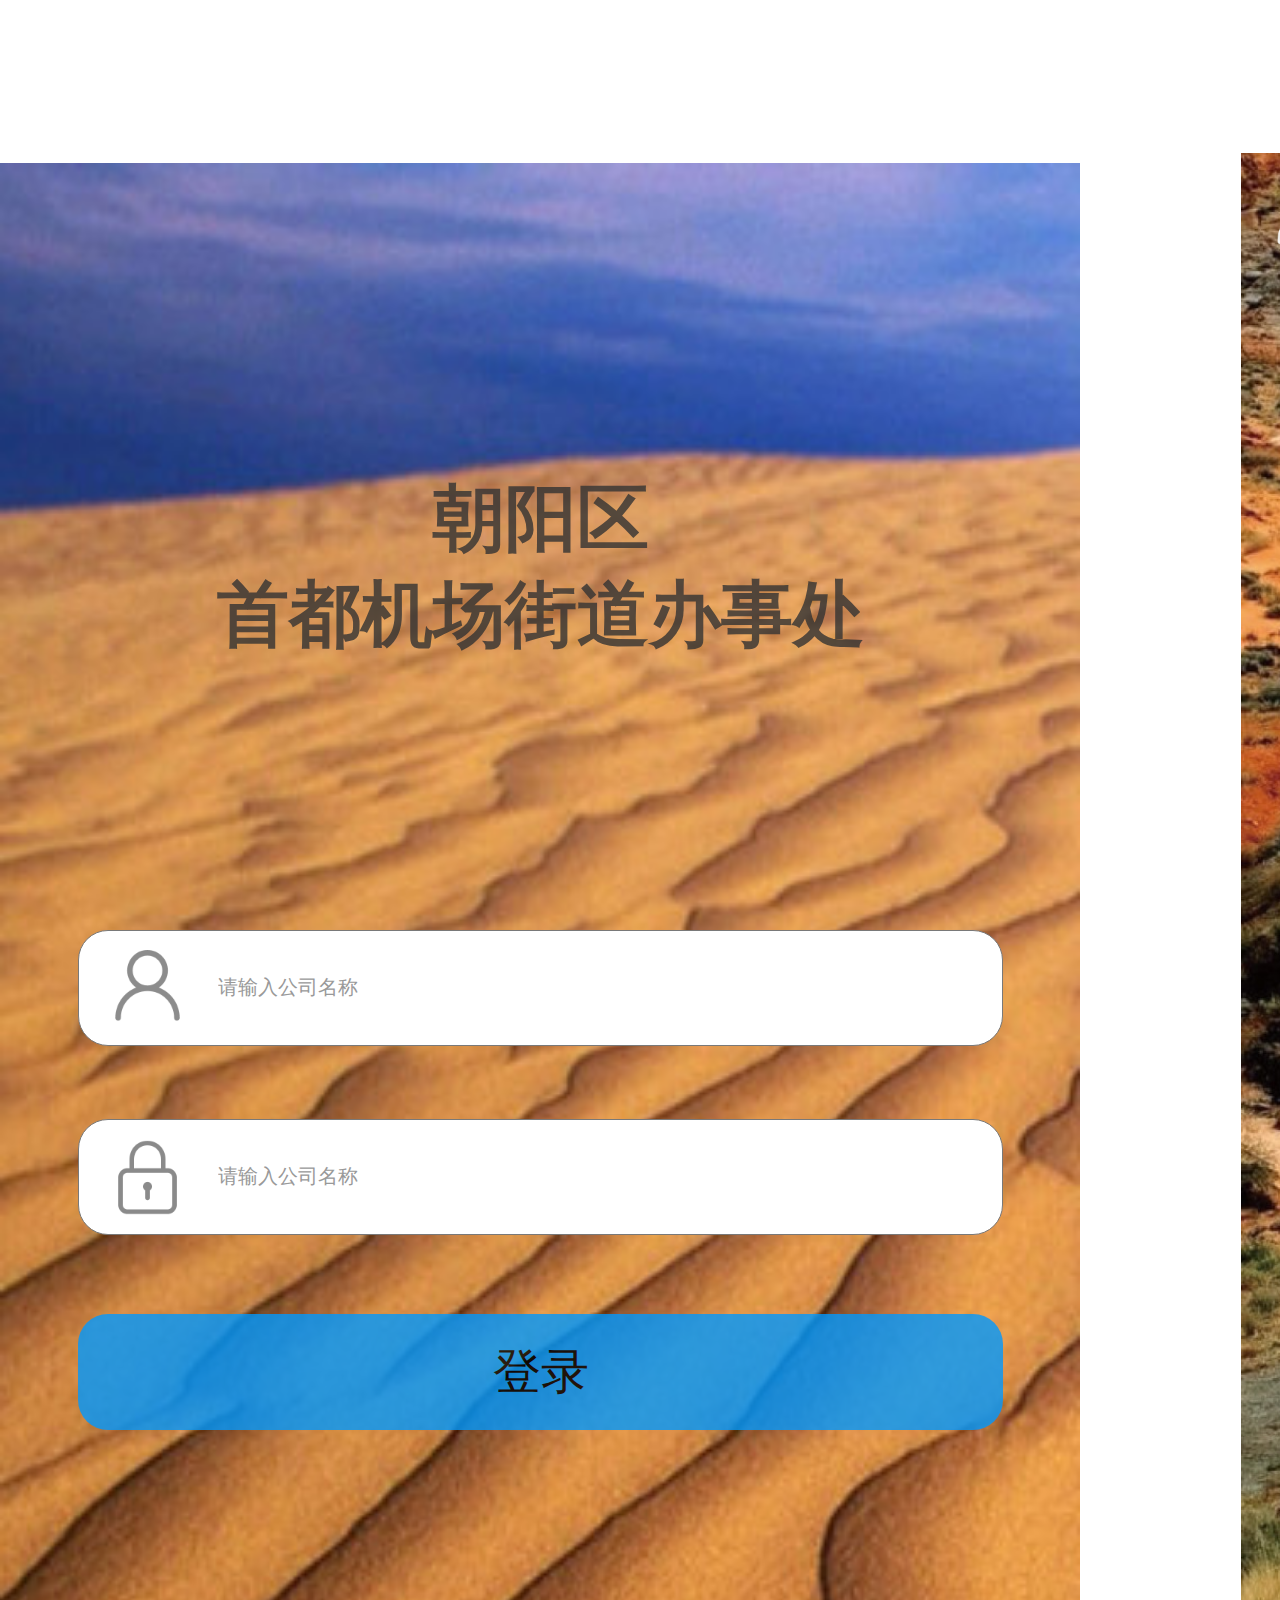
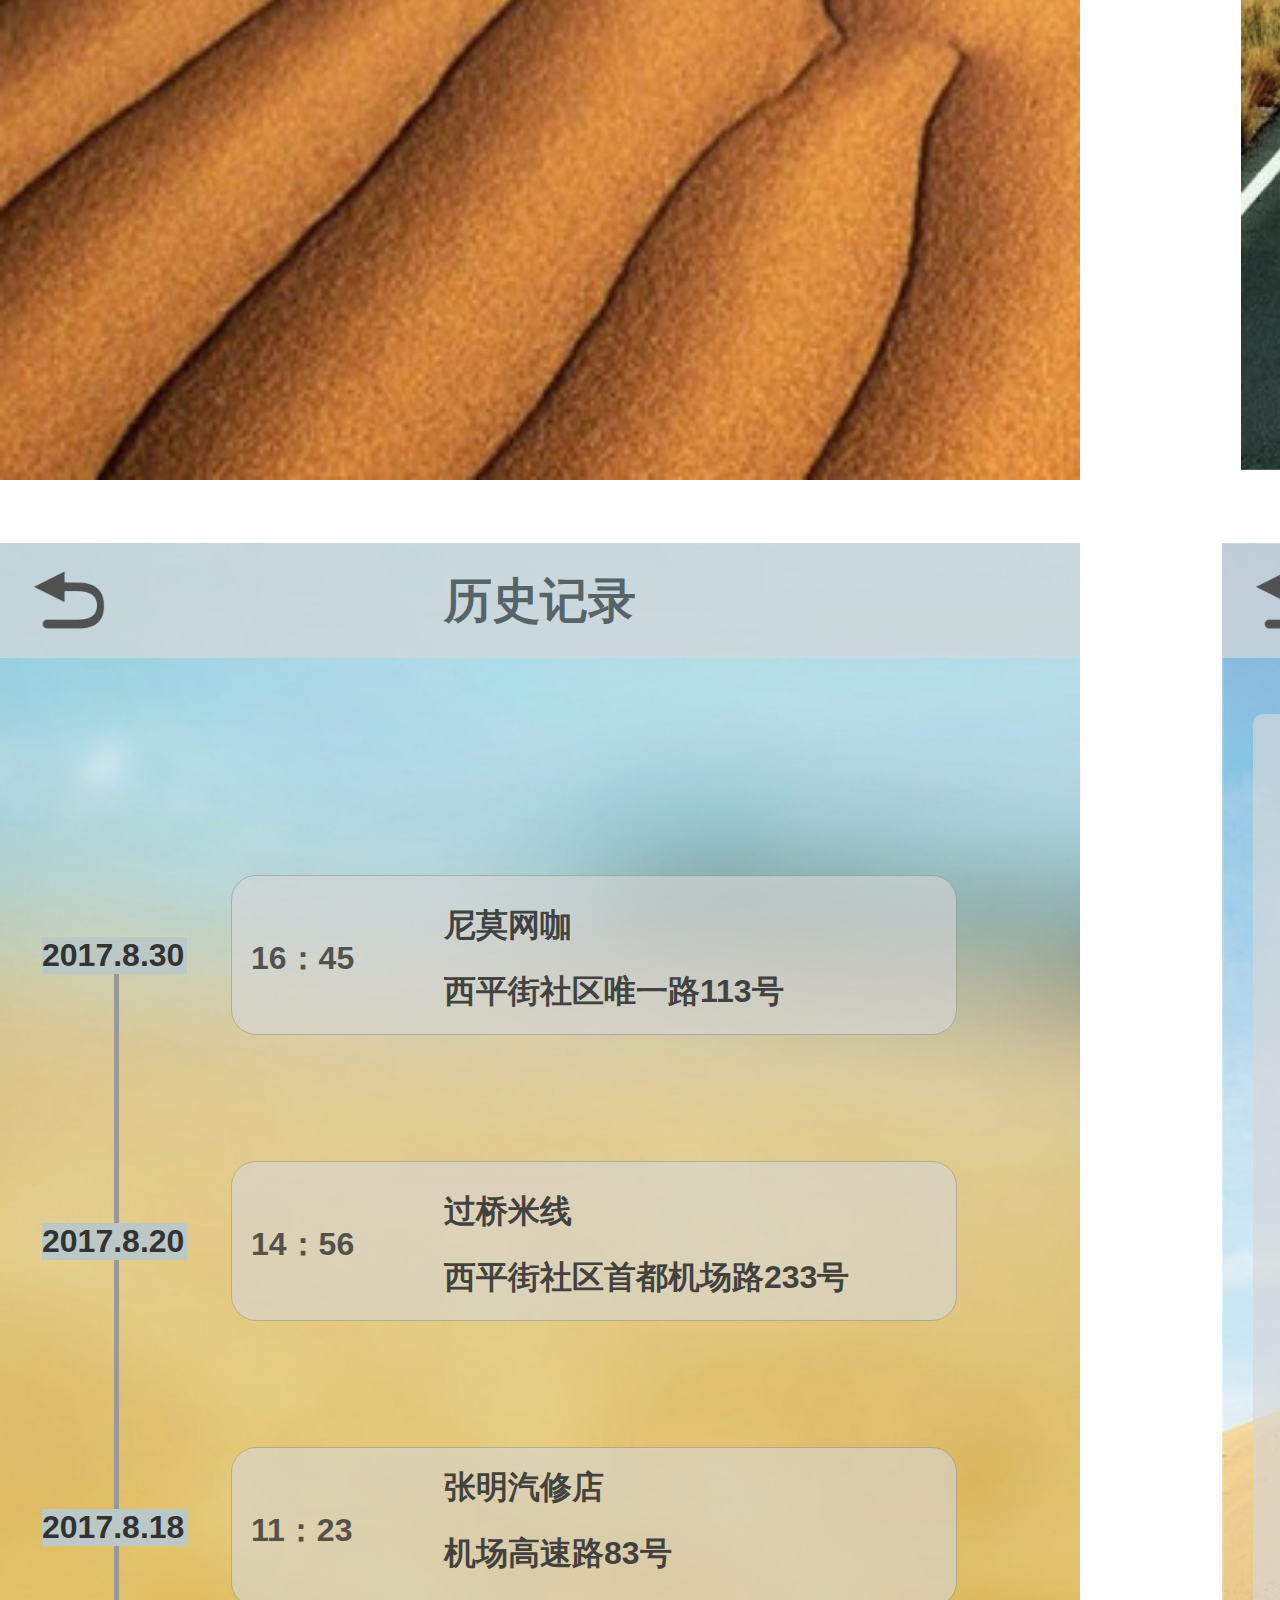
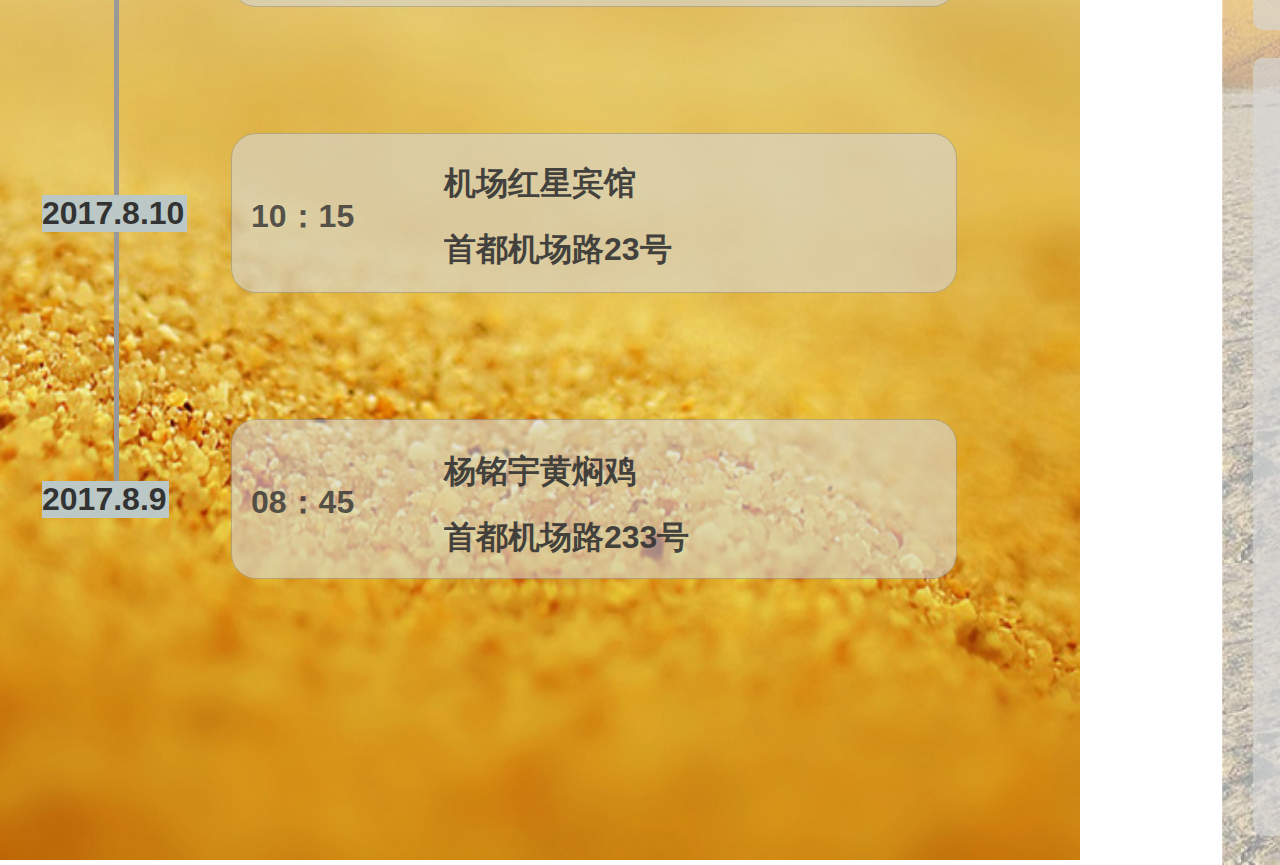
<file: index.html>
﻿<!DOCTYPE html>
<html>
  <head>
    <title>index</title>
    <meta http-equiv="X-UA-Compatible" content="IE=edge"/>
    <meta http-equiv="content-type" content="text/html; charset=utf-8"/>
    <meta name="viewport" content="width=device-width, height=device-height, initial-scale=1.0"/>
    <meta name="apple-mobile-web-app-capable" content="yes"/>
    <link href="resources/css/jquery-ui-themes.css" type="text/css" rel="stylesheet"/>
    <link href="resources/css/axure_rp_page.css" type="text/css" rel="stylesheet"/>
    <link href="data/styles.css" type="text/css" rel="stylesheet"/>
    <link href="files/index/styles.css" type="text/css" rel="stylesheet"/>
    <script src="resources/scripts/jquery-1.7.1.min.js"></script>
    <script src="resources/scripts/jquery-ui-1.8.10.custom.min.js"></script>
    <script src="resources/scripts/axure/axQuery.js"></script>
    <script src="resources/scripts/axure/globals.js"></script>
    <script src="resources/scripts/axutils.js"></script>
    <script src="resources/scripts/axure/annotation.js"></script>
    <script src="resources/scripts/axure/axQuery.std.js"></script>
    <script src="resources/scripts/axure/doc.js"></script>
    <script src="data/document.js"></script>
    <script src="resources/scripts/messagecenter.js"></script>
    <script src="resources/scripts/axure/events.js"></script>
    <script src="resources/scripts/axure/recording.js"></script>
    <script src="resources/scripts/axure/action.js"></script>
    <script src="resources/scripts/axure/expr.js"></script>
    <script src="resources/scripts/axure/geometry.js"></script>
    <script src="resources/scripts/axure/flyout.js"></script>
    <script src="resources/scripts/axure/ie.js"></script>
    <script src="resources/scripts/axure/model.js"></script>
    <script src="resources/scripts/axure/repeater.js"></script>
    <script src="resources/scripts/axure/sto.js"></script>
    <script src="resources/scripts/axure/utils.temp.js"></script>
    <script src="resources/scripts/axure/variables.js"></script>
    <script src="resources/scripts/axure/drag.js"></script>
    <script src="resources/scripts/axure/move.js"></script>
    <script src="resources/scripts/axure/visibility.js"></script>
    <script src="resources/scripts/axure/style.js"></script>
    <script src="resources/scripts/axure/adaptive.js"></script>
    <script src="resources/scripts/axure/tree.js"></script>
    <script src="resources/scripts/axure/init.temp.js"></script>
    <script src="files/index/data.js"></script>
    <script src="resources/scripts/axure/legacy.js"></script>
    <script src="resources/scripts/axure/viewer.js"></script>
    <script src="resources/scripts/axure/math.js"></script>
    <script type="text/javascript">
      $axure.utils.getTransparentGifPath = function() { return 'resources/images/transparent.gif'; };
      $axure.utils.getOtherPath = function() { return 'resources/Other.html'; };
      $axure.utils.getReloadPath = function() { return 'resources/reload.html'; };
    </script>
  </head>
  <body>
    <div id="base" class="">

      <!-- Unnamed (图片) -->
      <div id="u0" class="ax_default _图片">
        <img id="u0_img" class="img " src="images/index/u0.jpg"/>
        <!-- Unnamed () -->
        <div id="u1" class="text" style="display: none; visibility: hidden">
          <p><span></span></p>
        </div>
      </div>

      <!-- Unnamed (矩形) -->
      <div id="u2" class="ax_default box_1">
        <div id="u2_div" class=""></div>
        <!-- Unnamed () -->
        <div id="u3" class="text" style="display: none; visibility: hidden">
          <p><span></span></p>
        </div>
      </div>

      <!-- Unnamed (文本框) -->
      <div id="u4" class="ax_default text_field">
        <input id="u4_input" type="text" value=""/>
      </div>

      <!-- Unnamed (图片) -->
      <div id="u5" class="ax_default _图片">
        <img id="u5_img" class="img " src="images/index/u5.png"/>
        <!-- Unnamed () -->
        <div id="u6" class="text" style="display: none; visibility: hidden">
          <p><span></span></p>
        </div>
      </div>

      <!-- Unnamed (图片) -->
      <div id="u7" class="ax_default _图片">
        <img id="u7_img" class="img " src="images/index/u7.png"/>
        <!-- Unnamed () -->
        <div id="u8" class="text" style="display: none; visibility: hidden">
          <p><span></span></p>
        </div>
      </div>

      <!-- Unnamed (矩形) -->
      <div id="u9" class="ax_default _一级标题">
        <div id="u9_div" class=""></div>
        <!-- Unnamed () -->
        <div id="u10" class="text" style="visibility: visible;">
          <p><span>检查员--黎明</span></p>
        </div>
      </div>

      <!-- go (椭圆形) -->
      <div id="u11" class="ax_default ellipse" data-label="go">
        <img id="u11_img" class="img " src="images/index/go_u11.png"/>
        <!-- Unnamed () -->
        <div id="u12" class="text" style="visibility: visible;">
          <p><span>GO</span></p>
        </div>
      </div>

      <!-- Unnamed (椭圆形) -->
      <div id="u13" class="ax_default ellipse">
        <img id="u13_img" class="img " src="images/index/u13.png"/>
        <!-- Unnamed () -->
        <div id="u14" class="text" style="visibility: visible;">
          <p><span>今日</span></p><p><span>记录</span></p>
        </div>
      </div>

      <!-- Unnamed (椭圆形) -->
      <div id="u15" class="ax_default ellipse">
        <img id="u15_img" class="img " src="images/index/u13.png"/>
        <!-- Unnamed () -->
        <div id="u16" class="text" style="visibility: visible;">
          <p><span>历史</span></p><p><span>记录</span></p>
        </div>
      </div>

      <!-- stop (椭圆形) -->
      <div id="u17" class="ax_default ellipse ax_default_hidden" data-label="stop" style="display: none; visibility: hidden">
        <img id="u17_img" class="img " src="images/index/go_u11.png"/>
        <!-- Unnamed () -->
        <div id="u18" class="text" style="visibility: visible;">
          <p><span>stop</span></p>
        </div>
      </div>

      <!-- Unnamed (图片) -->
      <div id="u19" class="ax_default _图片">
        <img id="u19_img" class="img " src="images/index/u19.jpg"/>
        <!-- Unnamed () -->
        <div id="u20" class="text" style="display: none; visibility: hidden">
          <p><span></span></p>
        </div>
      </div>

      <!-- Unnamed (矩形) -->
      <div id="u21" class="ax_default box_1">
        <div id="u21_div" class=""></div>
        <!-- Unnamed () -->
        <div id="u22" class="text" style="display: none; visibility: hidden">
          <p><span></span></p>
        </div>
      </div>

      <!-- Unnamed (矩形) -->
      <div id="u23" class="ax_default box_1">
        <div id="u23_div" class=""></div>
        <!-- Unnamed () -->
        <div id="u24" class="text" style="display: none; visibility: hidden">
          <p><span></span></p>
        </div>
      </div>

      <!-- Unnamed (矩形) -->
      <div id="u25" class="ax_default _一级标题">
        <div id="u25_div" class=""></div>
        <!-- Unnamed () -->
        <div id="u26" class="text" style="visibility: visible;">
          <p><span>朝阳区</span></p><p><span>首都机场街道办事处</span></p>
        </div>
      </div>

      <!-- Unnamed (文本框) -->
      <div id="u27" class="ax_default text_field">
        <input id="u27_input" type="text" value=""/>
      </div>

      <!-- Unnamed (文本框) -->
      <div id="u28" class="ax_default text_field">
        <input id="u28_input" type="text" value=""/>
      </div>

      <!-- Unnamed (矩形) -->
      <div id="u29" class="ax_default box_3">
        <div id="u29_div" class=""></div>
        <!-- Unnamed () -->
        <div id="u30" class="text" style="visibility: visible;">
          <p><span>登录</span></p>
        </div>
      </div>

      <!-- Unnamed (图片) -->
      <div id="u31" class="ax_default _图片">
        <img id="u31_img" class="img " src="images/index/u31.jpg"/>
        <!-- Unnamed () -->
        <div id="u32" class="text" style="display: none; visibility: hidden">
          <p><span></span></p>
        </div>
      </div>

      <!-- Unnamed (图片) -->
      <div id="u33" class="ax_default _图片">
        <img id="u33_img" class="img " src="images/index/u33.png"/>
        <!-- Unnamed () -->
        <div id="u34" class="text" style="display: none; visibility: hidden">
          <p><span></span></p>
        </div>
      </div>

      <!-- Unnamed (图片) -->
      <div id="u35" class="ax_default _图片">
        <img id="u35_img" class="img " src="images/index/u35.png"/>
        <!-- Unnamed () -->
        <div id="u36" class="text" style="display: none; visibility: hidden">
          <p><span></span></p>
        </div>
      </div>

      <!-- Unnamed (矩形) -->
      <div id="u37" class="ax_default box_3">
        <div id="u37_div" class=""></div>
        <!-- Unnamed () -->
        <div id="u38" class="text" style="visibility: visible;">
          <p><span>今日记录</span></p>
        </div>
      </div>

      <!-- Unnamed (图片) -->
      <div id="u39" class="ax_default _图片">
        <img id="u39_img" class="img " src="images/index/u39.png"/>
        <!-- Unnamed () -->
        <div id="u40" class="text" style="display: none; visibility: hidden">
          <p><span></span></p>
        </div>
      </div>

      <!-- Unnamed (矩形) -->
      <div id="u41" class="ax_default _一级标题">
        <div id="u41_div" class=""></div>
        <!-- Unnamed () -->
        <div id="u42" class="text" style="visibility: visible;">
          <p><span>2017.8.30</span></p>
        </div>
      </div>

      <!-- Unnamed (垂直线) -->
      <div id="u43" class="ax_default line">
        <img id="u43_img" class="img " src="images/index/u43.png"/>
        <!-- Unnamed () -->
        <div id="u44" class="text" style="display: none; visibility: hidden">
          <p><span></span></p>
        </div>
      </div>

      <!-- Unnamed (椭圆形) -->
      <div id="u45" class="ax_default ellipse">
        <img id="u45_img" class="img " src="images/index/u45.png"/>
        <!-- Unnamed () -->
        <div id="u46" class="text" style="display: none; visibility: hidden">
          <p><span></span></p>
        </div>
      </div>

      <!-- Unnamed (矩形) -->
      <div id="u47" class="ax_default box_3">
        <div id="u47_div" class=""></div>
        <!-- Unnamed () -->
        <div id="u48" class="text" style="display: none; visibility: hidden">
          <p><span></span></p>
        </div>
      </div>

      <!-- Unnamed (椭圆形) -->
      <div id="u49" class="ax_default ellipse">
        <img id="u49_img" class="img " src="images/index/u45.png"/>
        <!-- Unnamed () -->
        <div id="u50" class="text" style="display: none; visibility: hidden">
          <p><span></span></p>
        </div>
      </div>

      <!-- Unnamed (椭圆形) -->
      <div id="u51" class="ax_default ellipse">
        <img id="u51_img" class="img " src="images/index/u45.png"/>
        <!-- Unnamed () -->
        <div id="u52" class="text" style="display: none; visibility: hidden">
          <p><span></span></p>
        </div>
      </div>

      <!-- Unnamed (椭圆形) -->
      <div id="u53" class="ax_default ellipse">
        <img id="u53_img" class="img " src="images/index/u45.png"/>
        <!-- Unnamed () -->
        <div id="u54" class="text" style="display: none; visibility: hidden">
          <p><span></span></p>
        </div>
      </div>

      <!-- Unnamed (椭圆形) -->
      <div id="u55" class="ax_default ellipse">
        <img id="u55_img" class="img " src="images/index/u45.png"/>
        <!-- Unnamed () -->
        <div id="u56" class="text" style="display: none; visibility: hidden">
          <p><span></span></p>
        </div>
      </div>

      <!-- Unnamed (矩形) -->
      <div id="u57" class="ax_default box_3">
        <div id="u57_div" class=""></div>
        <!-- Unnamed () -->
        <div id="u58" class="text" style="display: none; visibility: hidden">
          <p><span></span></p>
        </div>
      </div>

      <!-- Unnamed (矩形) -->
      <div id="u59" class="ax_default box_3">
        <div id="u59_div" class=""></div>
        <!-- Unnamed () -->
        <div id="u60" class="text" style="display: none; visibility: hidden">
          <p><span></span></p>
        </div>
      </div>

      <!-- Unnamed (矩形) -->
      <div id="u61" class="ax_default box_3">
        <div id="u61_div" class=""></div>
        <!-- Unnamed () -->
        <div id="u62" class="text" style="display: none; visibility: hidden">
          <p><span></span></p>
        </div>
      </div>

      <!-- Unnamed (矩形) -->
      <div id="u63" class="ax_default box_3">
        <div id="u63_div" class=""></div>
        <!-- Unnamed () -->
        <div id="u64" class="text" style="display: none; visibility: hidden">
          <p><span></span></p>
        </div>
      </div>

      <!-- Unnamed (矩形) -->
      <div id="u65" class="ax_default _一级标题">
        <div id="u65_div" class=""></div>
        <!-- Unnamed () -->
        <div id="u66" class="text" style="visibility: visible;">
          <p><span>16：45</span></p>
        </div>
      </div>

      <!-- Unnamed (矩形) -->
      <div id="u67" class="ax_default _一级标题">
        <div id="u67_div" class=""></div>
        <!-- Unnamed () -->
        <div id="u68" class="text" style="visibility: visible;">
          <p><span>14：56</span></p>
        </div>
      </div>

      <!-- Unnamed (矩形) -->
      <div id="u69" class="ax_default _一级标题">
        <div id="u69_div" class=""></div>
        <!-- Unnamed () -->
        <div id="u70" class="text" style="visibility: visible;">
          <p><span>11：23</span></p>
        </div>
      </div>

      <!-- Unnamed (矩形) -->
      <div id="u71" class="ax_default _一级标题">
        <div id="u71_div" class=""></div>
        <!-- Unnamed () -->
        <div id="u72" class="text" style="visibility: visible;">
          <p><span>10：15</span></p>
        </div>
      </div>

      <!-- Unnamed (矩形) -->
      <div id="u73" class="ax_default _一级标题">
        <div id="u73_div" class=""></div>
        <!-- Unnamed () -->
        <div id="u74" class="text" style="visibility: visible;">
          <p><span>08：45</span></p>
        </div>
      </div>

      <!-- Unnamed (矩形) -->
      <div id="u75" class="ax_default _一级标题">
        <div id="u75_div" class=""></div>
        <!-- Unnamed () -->
        <div id="u76" class="text" style="visibility: visible;">
          <p><span>杨铭宇黄焖鸡</span></p>
        </div>
      </div>

      <!-- Unnamed (矩形) -->
      <div id="u77" class="ax_default _一级标题">
        <div id="u77_div" class=""></div>
        <!-- Unnamed () -->
        <div id="u78" class="text" style="visibility: visible;">
          <p><span>首都机场路233号</span></p>
        </div>
      </div>

      <!-- Unnamed (矩形) -->
      <div id="u79" class="ax_default _一级标题">
        <div id="u79_div" class=""></div>
        <!-- Unnamed () -->
        <div id="u80" class="text" style="visibility: visible;">
          <p><span>机场红星宾馆</span></p>
        </div>
      </div>

      <!-- Unnamed (矩形) -->
      <div id="u81" class="ax_default _一级标题">
        <div id="u81_div" class=""></div>
        <!-- Unnamed () -->
        <div id="u82" class="text" style="visibility: visible;">
          <p><span>首都机场路23号</span></p>
        </div>
      </div>

      <!-- Unnamed (矩形) -->
      <div id="u83" class="ax_default _一级标题">
        <div id="u83_div" class=""></div>
        <!-- Unnamed () -->
        <div id="u84" class="text" style="visibility: visible;">
          <p><span>张明汽修店</span></p>
        </div>
      </div>

      <!-- Unnamed (矩形) -->
      <div id="u85" class="ax_default _一级标题">
        <div id="u85_div" class=""></div>
        <!-- Unnamed () -->
        <div id="u86" class="text" style="visibility: visible;">
          <p><span>机场高速路83号</span></p>
        </div>
      </div>

      <!-- Unnamed (矩形) -->
      <div id="u87" class="ax_default _一级标题">
        <div id="u87_div" class=""></div>
        <!-- Unnamed () -->
        <div id="u88" class="text" style="visibility: visible;">
          <p><span>过桥米线</span></p>
        </div>
      </div>

      <!-- Unnamed (矩形) -->
      <div id="u89" class="ax_default _一级标题">
        <div id="u89_div" class=""></div>
        <!-- Unnamed () -->
        <div id="u90" class="text" style="visibility: visible;">
          <p><span>西平街社区首都机场路233号</span></p>
        </div>
      </div>

      <!-- Unnamed (矩形) -->
      <div id="u91" class="ax_default _一级标题">
        <div id="u91_div" class=""></div>
        <!-- Unnamed () -->
        <div id="u92" class="text" style="visibility: visible;">
          <p><span>尼莫网咖</span></p>
        </div>
      </div>

      <!-- Unnamed (矩形) -->
      <div id="u93" class="ax_default _一级标题">
        <div id="u93_div" class=""></div>
        <!-- Unnamed () -->
        <div id="u94" class="text" style="visibility: visible;">
          <p><span>西平街社区唯一路113号</span></p>
        </div>
      </div>

      <!-- Unnamed (图片) -->
      <div id="u95" class="ax_default _图片">
        <img id="u95_img" class="img " src="images/index/u31.jpg"/>
        <!-- Unnamed () -->
        <div id="u96" class="text" style="display: none; visibility: hidden">
          <p><span></span></p>
        </div>
      </div>

      <!-- Unnamed (矩形) -->
      <div id="u97" class="ax_default box_3">
        <div id="u97_div" class=""></div>
        <!-- Unnamed () -->
        <div id="u98" class="text" style="visibility: visible;">
          <p><span>历史记录</span></p>
        </div>
      </div>

      <!-- Unnamed (图片) -->
      <div id="u99" class="ax_default _图片">
        <img id="u99_img" class="img " src="images/index/u39.png"/>
        <!-- Unnamed () -->
        <div id="u100" class="text" style="display: none; visibility: hidden">
          <p><span></span></p>
        </div>
      </div>

      <!-- Unnamed (垂直线) -->
      <div id="u101" class="ax_default line">
        <img id="u101_img" class="img " src="images/index/u101.png"/>
        <!-- Unnamed () -->
        <div id="u102" class="text" style="display: none; visibility: hidden">
          <p><span></span></p>
        </div>
      </div>

      <!-- Unnamed (矩形) -->
      <div id="u103" class="ax_default box_3">
        <div id="u103_div" class=""></div>
        <!-- Unnamed () -->
        <div id="u104" class="text" style="display: none; visibility: hidden">
          <p><span></span></p>
        </div>
      </div>

      <!-- Unnamed (矩形) -->
      <div id="u105" class="ax_default box_3">
        <div id="u105_div" class=""></div>
        <!-- Unnamed () -->
        <div id="u106" class="text" style="display: none; visibility: hidden">
          <p><span></span></p>
        </div>
      </div>

      <!-- Unnamed (矩形) -->
      <div id="u107" class="ax_default box_3">
        <div id="u107_div" class=""></div>
        <!-- Unnamed () -->
        <div id="u108" class="text" style="display: none; visibility: hidden">
          <p><span></span></p>
        </div>
      </div>

      <!-- Unnamed (矩形) -->
      <div id="u109" class="ax_default box_3">
        <div id="u109_div" class=""></div>
        <!-- Unnamed () -->
        <div id="u110" class="text" style="display: none; visibility: hidden">
          <p><span></span></p>
        </div>
      </div>

      <!-- Unnamed (矩形) -->
      <div id="u111" class="ax_default box_3">
        <div id="u111_div" class=""></div>
        <!-- Unnamed () -->
        <div id="u112" class="text" style="display: none; visibility: hidden">
          <p><span></span></p>
        </div>
      </div>

      <!-- Unnamed (矩形) -->
      <div id="u113" class="ax_default _一级标题">
        <div id="u113_div" class=""></div>
        <!-- Unnamed () -->
        <div id="u114" class="text" style="visibility: visible;">
          <p><span>16：45</span></p>
        </div>
      </div>

      <!-- Unnamed (矩形) -->
      <div id="u115" class="ax_default _一级标题">
        <div id="u115_div" class=""></div>
        <!-- Unnamed () -->
        <div id="u116" class="text" style="visibility: visible;">
          <p><span>14：56</span></p>
        </div>
      </div>

      <!-- Unnamed (矩形) -->
      <div id="u117" class="ax_default _一级标题">
        <div id="u117_div" class=""></div>
        <!-- Unnamed () -->
        <div id="u118" class="text" style="visibility: visible;">
          <p><span>11：23</span></p>
        </div>
      </div>

      <!-- Unnamed (矩形) -->
      <div id="u119" class="ax_default _一级标题">
        <div id="u119_div" class=""></div>
        <!-- Unnamed () -->
        <div id="u120" class="text" style="visibility: visible;">
          <p><span>10：15</span></p>
        </div>
      </div>

      <!-- Unnamed (矩形) -->
      <div id="u121" class="ax_default _一级标题">
        <div id="u121_div" class=""></div>
        <!-- Unnamed () -->
        <div id="u122" class="text" style="visibility: visible;">
          <p><span>08：45</span></p>
        </div>
      </div>

      <!-- Unnamed (矩形) -->
      <div id="u123" class="ax_default _一级标题">
        <div id="u123_div" class=""></div>
        <!-- Unnamed () -->
        <div id="u124" class="text" style="visibility: visible;">
          <p><span>杨铭宇黄焖鸡</span></p>
        </div>
      </div>

      <!-- Unnamed (矩形) -->
      <div id="u125" class="ax_default _一级标题">
        <div id="u125_div" class=""></div>
        <!-- Unnamed () -->
        <div id="u126" class="text" style="visibility: visible;">
          <p><span>首都机场路233号</span></p>
        </div>
      </div>

      <!-- Unnamed (矩形) -->
      <div id="u127" class="ax_default _一级标题">
        <div id="u127_div" class=""></div>
        <!-- Unnamed () -->
        <div id="u128" class="text" style="visibility: visible;">
          <p><span>机场红星宾馆</span></p>
        </div>
      </div>

      <!-- Unnamed (矩形) -->
      <div id="u129" class="ax_default _一级标题">
        <div id="u129_div" class=""></div>
        <!-- Unnamed () -->
        <div id="u130" class="text" style="visibility: visible;">
          <p><span>首都机场路23号</span></p>
        </div>
      </div>

      <!-- Unnamed (矩形) -->
      <div id="u131" class="ax_default _一级标题">
        <div id="u131_div" class=""></div>
        <!-- Unnamed () -->
        <div id="u132" class="text" style="visibility: visible;">
          <p><span>张明汽修店</span></p>
        </div>
      </div>

      <!-- Unnamed (矩形) -->
      <div id="u133" class="ax_default _一级标题">
        <div id="u133_div" class=""></div>
        <!-- Unnamed () -->
        <div id="u134" class="text" style="visibility: visible;">
          <p><span>机场高速路83号</span></p>
        </div>
      </div>

      <!-- Unnamed (矩形) -->
      <div id="u135" class="ax_default _一级标题">
        <div id="u135_div" class=""></div>
        <!-- Unnamed () -->
        <div id="u136" class="text" style="visibility: visible;">
          <p><span>过桥米线</span></p>
        </div>
      </div>

      <!-- Unnamed (矩形) -->
      <div id="u137" class="ax_default _一级标题">
        <div id="u137_div" class=""></div>
        <!-- Unnamed () -->
        <div id="u138" class="text" style="visibility: visible;">
          <p><span>西平街社区首都机场路233号</span></p>
        </div>
      </div>

      <!-- Unnamed (矩形) -->
      <div id="u139" class="ax_default _一级标题">
        <div id="u139_div" class=""></div>
        <!-- Unnamed () -->
        <div id="u140" class="text" style="visibility: visible;">
          <p><span>尼莫网咖</span></p>
        </div>
      </div>

      <!-- Unnamed (矩形) -->
      <div id="u141" class="ax_default _一级标题">
        <div id="u141_div" class=""></div>
        <!-- Unnamed () -->
        <div id="u142" class="text" style="visibility: visible;">
          <p><span>西平街社区唯一路113号</span></p>
        </div>
      </div>

      <!-- Unnamed (矩形) -->
      <div id="u143" class="ax_default _一级标题">
        <div id="u143_div" class=""></div>
        <!-- Unnamed () -->
        <div id="u144" class="text" style="visibility: visible;">
          <p><span>2017.8.30</span></p>
        </div>
      </div>

      <!-- Unnamed (矩形) -->
      <div id="u145" class="ax_default _一级标题">
        <div id="u145_div" class=""></div>
        <!-- Unnamed () -->
        <div id="u146" class="text" style="visibility: visible;">
          <p><span>2017.8.20</span></p>
        </div>
      </div>

      <!-- Unnamed (矩形) -->
      <div id="u147" class="ax_default _一级标题">
        <div id="u147_div" class=""></div>
        <!-- Unnamed () -->
        <div id="u148" class="text" style="visibility: visible;">
          <p><span>2017.8.18</span></p>
        </div>
      </div>

      <!-- Unnamed (矩形) -->
      <div id="u149" class="ax_default _一级标题">
        <div id="u149_div" class=""></div>
        <!-- Unnamed () -->
        <div id="u150" class="text" style="visibility: visible;">
          <p><span>2017.8.10</span></p>
        </div>
      </div>

      <!-- Unnamed (矩形) -->
      <div id="u151" class="ax_default _一级标题">
        <div id="u151_div" class=""></div>
        <!-- Unnamed () -->
        <div id="u152" class="text" style="visibility: visible;">
          <p><span>2017.8.9</span></p>
        </div>
      </div>

      <!-- Unnamed (组合) -->
      <div id="u153" class="ax_default">

        <!-- Unnamed (图片) -->
        <div id="u154" class="ax_default _图片">
          <img id="u154_img" class="img " src="images/index/u154.jpg"/>
          <!-- Unnamed () -->
          <div id="u155" class="text" style="display: none; visibility: hidden">
            <p><span></span></p>
          </div>
        </div>

        <!-- Unnamed (图片) -->
        <div id="u156" class="ax_default _图片">
          <img id="u156_img" class="img " src="images/index/u156.png"/>
          <!-- Unnamed () -->
          <div id="u157" class="text" style="display: none; visibility: hidden">
            <p><span></span></p>
          </div>
        </div>
      </div>

      <!-- Unnamed (矩形) -->
      <div id="u158" class="ax_default box_3">
        <div id="u158_div" class=""></div>
        <!-- Unnamed () -->
        <div id="u159" class="text" style="visibility: visible;">
          <p><span>公司详情</span></p>
        </div>
      </div>

      <!-- Unnamed (图片) -->
      <div id="u160" class="ax_default _图片">
        <img id="u160_img" class="img " src="images/index/u39.png"/>
        <!-- Unnamed () -->
        <div id="u161" class="text" style="display: none; visibility: hidden">
          <p><span></span></p>
        </div>
      </div>

      <!-- 隐藏下拉 (组合) -->
      <div id="u162" class="ax_default ax_default_hidden" data-label="隐藏下拉" style="display: none; visibility: hidden">

        <!-- Unnamed (矩形) -->
        <div id="u163" class="ax_default box_2">
          <img id="u163_img" class="img " src="images/index/u163.png"/>
          <!-- Unnamed () -->
          <div id="u164" class="text" style="display: none; visibility: hidden">
            <p><span></span></p>
          </div>
        </div>

        <!-- Unnamed (矩形) -->
        <div id="u165" class="ax_default box_1">
          <img id="u165_img" class="img " src="images/index/u165.png"/>
          <!-- Unnamed () -->
          <div id="u166" class="text" style="visibility: visible;">
            <p><span>百度云</span></p>
          </div>
        </div>

        <!-- Unnamed (矩形) -->
        <div id="u167" class="ax_default box_1">
          <img id="u167_img" class="img " src="images/index/u165.png"/>
          <!-- Unnamed () -->
          <div id="u168" class="text" style="visibility: visible;">
            <p><span>百度地图</span></p>
          </div>
        </div>

        <!-- Unnamed (矩形) -->
        <div id="u169" class="ax_default box_1">
          <img id="u169_img" class="img " src="images/index/u165.png"/>
          <!-- Unnamed () -->
          <div id="u170" class="text" style="visibility: visible;">
            <p><span>百度一下</span></p>
          </div>
        </div>

        <!-- Unnamed (矩形) -->
        <div id="u171" class="ax_default box_1">
          <img id="u171_img" class="img " src="images/index/u165.png"/>
          <!-- Unnamed () -->
          <div id="u172" class="text" style="visibility: visible;">
            <p><span>百度官网</span></p>
          </div>
        </div>

        <!-- Unnamed (矩形) -->
        <div id="u173" class="ax_default box_1">
          <img id="u173_img" class="img " src="images/index/u165.png"/>
          <!-- Unnamed () -->
          <div id="u174" class="text" style="visibility: visible;">
            <p><span>百度翻译</span></p>
          </div>
        </div>

        <!-- Unnamed (矩形) -->
        <div id="u175" class="ax_default box_1">
          <img id="u175_img" class="img " src="images/index/u165.png"/>
          <!-- Unnamed () -->
          <div id="u176" class="text" style="visibility: visible;">
            <p><span>百度文库</span></p>
          </div>
        </div>

        <!-- Unnamed (矩形) -->
        <div id="u177" class="ax_default box_1">
          <img id="u177_img" class="img " src="images/index/u165.png"/>
          <!-- Unnamed () -->
          <div id="u178" class="text" style="visibility: visible;">
            <p><span>百度贴吧</span></p>
          </div>
        </div>

        <!-- Unnamed (矩形) -->
        <div id="u179" class="ax_default box_1">
          <img id="u179_img" class="img " src="images/index/u165.png"/>
          <!-- Unnamed () -->
          <div id="u180" class="text" style="visibility: visible;">
            <p><span>百度一下，你就知道</span></p>
          </div>
        </div>
      </div>

      <!-- 1号 (动态面板) -->
      <div id="u181" class="ax_default" data-label="1号">
        <div id="u181_state0" class="panel_state" data-label="State1">
          <div id="u181_state0_content" class="panel_state_content">

            <!-- Unnamed (矩形) -->
            <div id="u182" class="ax_default box_3">
              <div id="u182_div" class=""></div>
              <!-- Unnamed () -->
              <div id="u183" class="text" style="display: none; visibility: hidden">
                <p><span></span></p>
              </div>
            </div>
          </div>
        </div>
      </div>

      <!-- Unnamed (矩形) -->
      <div id="u184" class="ax_default box_3">
        <div id="u184_div" class=""></div>
        <!-- Unnamed () -->
        <div id="u185" class="text" style="display: none; visibility: hidden">
          <p><span></span></p>
        </div>
      </div>

      <!-- Unnamed (矩形) -->
      <div id="u186" class="ax_default box_3">
        <div id="u186_div" class=""></div>
        <!-- Unnamed () -->
        <div id="u187" class="text" style="visibility: visible;">
          <p><span>提交</span></p>
        </div>
      </div>

      <!-- Unnamed (矩形) -->
      <div id="u188" class="ax_default _一级标题">
        <div id="u188_div" class=""></div>
        <!-- Unnamed () -->
        <div id="u189" class="text" style="visibility: visible;">
          <p><span>公司详情：</span></p>
        </div>
      </div>

      <!-- Unnamed (矩形) -->
      <div id="u190" class="ax_default _一级标题">
        <div id="u190_div" class=""></div>
        <!-- Unnamed () -->
        <div id="u191" class="text" style="visibility: visible;">
          <p><span>检查情况：</span></p>
        </div>
      </div>

      <!-- Unnamed (矩形) -->
      <div id="u192" class="ax_default _二级标题">
        <div id="u192_div" class=""></div>
        <!-- Unnamed () -->
        <div id="u193" class="text" style="visibility: visible;">
          <p><span>单位名称：北京百度科技有限公司</span></p>
        </div>
      </div>

      <!-- Unnamed (矩形) -->
      <div id="u194" class="ax_default _二级标题">
        <div id="u194_div" class=""></div>
        <!-- Unnamed () -->
        <div id="u195" class="text" style="visibility: visible;">
          <p><span>单位地址：朝阳区机场路322号</span></p>
        </div>
      </div>

      <!-- Unnamed (矩形) -->
      <div id="u196" class="ax_default _二级标题">
        <div id="u196_div" class=""></div>
        <!-- Unnamed () -->
        <div id="u197" class="text" style="visibility: visible;">
          <p><span>所属社区：西平街社区</span></p>
        </div>
      </div>

      <!-- Unnamed (矩形) -->
      <div id="u198" class="ax_default _二级标题">
        <div id="u198_div" class=""></div>
        <!-- Unnamed () -->
        <div id="u199" class="text" style="visibility: visible;">
          <p><span>地上层数/面积：1332</span></p>
        </div>
      </div>

      <!-- Unnamed (矩形) -->
      <div id="u200" class="ax_default _二级标题">
        <div id="u200_div" class=""></div>
        <!-- Unnamed () -->
        <div id="u201" class="text" style="visibility: visible;">
          <p><span>地下层数/面积：1228</span></p>
        </div>
      </div>

      <!-- Unnamed (矩形) -->
      <div id="u202" class="ax_default _二级标题">
        <div id="u202_div" class=""></div>
        <!-- Unnamed () -->
        <div id="u203" class="text" style="visibility: visible;">
          <p><span>地下用途：仓库、健身房</span></p>
        </div>
      </div>

      <!-- Unnamed (矩形) -->
      <div id="u204" class="ax_default _二级标题">
        <div id="u204_div" class=""></div>
        <!-- Unnamed () -->
        <div id="u205" class="text" style="visibility: visible;">
          <p><span>工商登记注册号：110000000877773</span></p>
        </div>
      </div>

      <!-- Unnamed (矩形) -->
      <div id="u206" class="ax_default _二级标题">
        <div id="u206_div" class=""></div>
        <!-- Unnamed () -->
        <div id="u207" class="text" style="visibility: visible;">
          <p><span>所属行业：互联网</span></p>
        </div>
      </div>

      <!-- Unnamed (矩形) -->
      <div id="u208" class="ax_default _二级标题">
        <div id="u208_div" class=""></div>
        <!-- Unnamed () -->
        <div id="u209" class="text" style="visibility: visible;">
          <p><span>参与经营人数：233</span></p>
        </div>
      </div>

      <!-- Unnamed (矩形) -->
      <div id="u210" class="ax_default _二级标题">
        <div id="u210_div" class=""></div>
        <!-- Unnamed () -->
        <div id="u211" class="text" style="visibility: visible;">
          <p><span>职工人数：1000</span></p>
        </div>
      </div>

      <!-- Unnamed (矩形) -->
      <div id="u212" class="ax_default _二级标题">
        <div id="u212_div" class=""></div>
        <!-- Unnamed () -->
        <div id="u213" class="text" style="visibility: visible;">
          <p><span>工商登记注册地址：西平街社区211号</span></p>
        </div>
      </div>

      <!-- Unnamed (矩形) -->
      <div id="u214" class="ax_default _二级标题">
        <div id="u214_div" class=""></div>
        <!-- Unnamed () -->
        <div id="u215" class="text" style="visibility: visible;">
          <p><span>房屋所有人：李彦宏</span></p>
        </div>
      </div>

      <!-- Unnamed (矩形) -->
      <div id="u216" class="ax_default _二级标题">
        <div id="u216_div" class=""></div>
        <!-- Unnamed () -->
        <div id="u217" class="text" style="visibility: visible;">
          <p><span>监管级别：</span></p>
        </div>
      </div>

      <!-- Unnamed (矩形) -->
      <div id="u218" class="ax_default _二级标题">
        <div id="u218_div" class=""></div>
        <!-- Unnamed () -->
        <div id="u219" class="text" style="visibility: visible;">
          <p><span>联系人：李彦宏</span></p>
        </div>
      </div>

      <!-- Unnamed (矩形) -->
      <div id="u220" class="ax_default _二级标题">
        <div id="u220_div" class=""></div>
        <!-- Unnamed () -->
        <div id="u221" class="text" style="visibility: visible;">
          <p><span>联系方式：13662212345</span></p>
        </div>
      </div>

      <!-- Unnamed (矩形) -->
      <div id="u222" class="ax_default _二级标题">
        <div id="u222_div" class=""></div>
        <!-- Unnamed () -->
        <div id="u223" class="text" style="visibility: visible;">
          <p><span>法人：李彦宏</span></p>
        </div>
      </div>

      <!-- Unnamed (矩形) -->
      <div id="u224" class="ax_default _二级标题">
        <div id="u224_div" class=""></div>
        <!-- Unnamed () -->
        <div id="u225" class="text" style="visibility: visible;">
          <p><span>开业时间：2000.3.4</span></p>
        </div>
      </div>

      <!-- Unnamed (矩形) -->
      <div id="u226" class="ax_default _二级标题">
        <div id="u226_div" class=""></div>
        <!-- Unnamed () -->
        <div id="u227" class="text" style="visibility: visible;">
          <p><span>组织机构代码：7763747343</span></p>
        </div>
      </div>

      <!-- Unnamed (矩形) -->
      <div id="u228" class="ax_default _二级标题">
        <div id="u228_div" class=""></div>
        <!-- Unnamed () -->
        <div id="u229" class="text" style="visibility: visible;">
          <p><span>组织形式：个人经营</span></p>
        </div>
      </div>

      <!-- Unnamed (矩形) -->
      <div id="u230" class="ax_default _二级标题">
        <div id="u230_div" class=""></div>
        <!-- Unnamed () -->
        <div id="u231" class="text" style="visibility: visible;">
          <p><span>是否涉及危化品：</span></p>
        </div>
      </div>

      <!-- Unnamed (矩形) -->
      <div id="u232" class="ax_default _二级标题">
        <div id="u232_div" class=""></div>
        <!-- Unnamed () -->
        <div id="u233" class="text" style="visibility: visible;">
          <p><span>有无许可证：</span></p>
        </div>
      </div>

      <!-- Unnamed (矩形) -->
      <div id="u234" class="ax_default _二级标题">
        <div id="u234_div" class=""></div>
        <!-- Unnamed () -->
        <div id="u235" class="text" style="visibility: visible;">
          <p><span>有无涉及职业危害：</span></p>
        </div>
      </div>

      <!-- Unnamed (矩形) -->
      <div id="u236" class="ax_default _二级标题">
        <div id="u236_div" class=""></div>
        <!-- Unnamed () -->
        <div id="u237" class="text" style="visibility: visible;">
          <p><span>是否有特种设备：</span></p>
        </div>
      </div>

      <!-- Unnamed (矩形) -->
      <div id="u238" class="ax_default _二级标题">
        <div id="u238_div" class=""></div>
        <!-- Unnamed () -->
        <div id="u239" class="text" style="visibility: visible;">
          <p><span>特种设备类型：</span></p>
        </div>
      </div>

      <!-- Unnamed (矩形) -->
      <div id="u240" class="ax_default _二级标题">
        <div id="u240_div" class=""></div>
        <!-- Unnamed () -->
        <div id="u241" class="text" style="visibility: visible;">
          <p><span>特种设备数量：4</span></p>
        </div>
      </div>

      <!-- Unnamed (矩形) -->
      <div id="u242" class="ax_default _二级标题">
        <div id="u242_div" class=""></div>
        <!-- Unnamed () -->
        <div id="u243" class="text" style="visibility: visible;">
          <p><span>安全生产标准化评审登记：</span></p>
        </div>
      </div>

      <!-- Unnamed (矩形) -->
      <div id="u244" class="ax_default _二级标题">
        <div id="u244_div" class=""></div>
        <!-- Unnamed () -->
        <div id="u245" class="text" style="visibility: visible;">
          <p><span>有无消防中控：</span></p>
        </div>
      </div>

      <!-- Unnamed (矩形) -->
      <div id="u246" class="ax_default _二级标题">
        <div id="u246_div" class=""></div>
        <!-- Unnamed () -->
        <div id="u247" class="text" style="visibility: visible;">
          <p><span>有无安全生产许可证：</span></p>
        </div>
      </div>

      <!-- Unnamed (矩形) -->
      <div id="u248" class="ax_default _二级标题">
        <div id="u248_div" class=""></div>
        <!-- Unnamed () -->
        <div id="u249" class="text" style="visibility: visible;">
          <p><span>有无重大危险源：</span></p>
        </div>
      </div>

      <!-- Unnamed (矩形) -->
      <div id="u250" class="ax_default _二级标题">
        <div id="u250_div" class=""></div>
        <!-- Unnamed () -->
        <div id="u251" class="text" style="visibility: visible;">
          <p><span>有无行业资质：</span></p>
        </div>
      </div>

      <!-- Unnamed (矩形) -->
      <div id="u252" class="ax_default _二级标题">
        <div id="u252_div" class=""></div>
        <!-- Unnamed () -->
        <div id="u253" class="text" style="visibility: visible;">
          <p><span>有无燃气或液化气场所：</span></p>
        </div>
      </div>

      <!-- Unnamed (矩形) -->
      <div id="u254" class="ax_default _二级标题">
        <div id="u254_div" class=""></div>
        <!-- Unnamed () -->
        <div id="u255" class="text" style="visibility: visible;">
          <p><span>有无配电室：</span></p>
        </div>
      </div>

      <!-- Unnamed (矩形) -->
      <div id="u256" class="ax_default _二级标题">
        <div id="u256_div" class=""></div>
        <!-- Unnamed () -->
        <div id="u257" class="text" style="visibility: visible;">
          <p><span>有无特种作业人员：</span></p>
        </div>
      </div>

      <!-- Unnamed (组合) -->
      <div id="u258" class="ax_default">

        <!-- Unnamed (椭圆形) -->
        <div id="u259" class="ax_default ellipse">
          <img id="u259_img" class="img " src="images/index/u259.png"/>
          <!-- Unnamed () -->
          <div id="u260" class="text" style="display: none; visibility: hidden">
            <p><span></span></p>
          </div>
        </div>

        <!-- Unnamed (矩形) -->
        <div id="u261" class="ax_default _二级标题">
          <div id="u261_div" class=""></div>
          <!-- Unnamed () -->
          <div id="u262" class="text" style="visibility: visible;">
            <p><span>是</span></p>
          </div>
        </div>

        <!-- Unnamed (椭圆形) -->
        <div id="u263" class="ax_default ellipse">
          <img id="u263_img" class="img " src="images/index/u259.png"/>
          <!-- Unnamed () -->
          <div id="u264" class="text" style="display: none; visibility: hidden">
            <p><span></span></p>
          </div>
        </div>

        <!-- Unnamed (矩形) -->
        <div id="u265" class="ax_default _二级标题">
          <div id="u265_div" class=""></div>
          <!-- Unnamed () -->
          <div id="u266" class="text" style="visibility: visible;">
            <p><span>否</span></p>
          </div>
        </div>
      </div>

      <!-- Unnamed (组合) -->
      <div id="u267" class="ax_default">

        <!-- Unnamed (椭圆形) -->
        <div id="u268" class="ax_default ellipse">
          <img id="u268_img" class="img " src="images/index/u259.png"/>
          <!-- Unnamed () -->
          <div id="u269" class="text" style="display: none; visibility: hidden">
            <p><span></span></p>
          </div>
        </div>

        <!-- Unnamed (矩形) -->
        <div id="u270" class="ax_default _二级标题">
          <div id="u270_div" class=""></div>
          <!-- Unnamed () -->
          <div id="u271" class="text" style="visibility: visible;">
            <p><span>是</span></p>
          </div>
        </div>

        <!-- Unnamed (椭圆形) -->
        <div id="u272" class="ax_default ellipse">
          <img id="u272_img" class="img " src="images/index/u259.png"/>
          <!-- Unnamed () -->
          <div id="u273" class="text" style="display: none; visibility: hidden">
            <p><span></span></p>
          </div>
        </div>

        <!-- Unnamed (矩形) -->
        <div id="u274" class="ax_default _二级标题">
          <div id="u274_div" class=""></div>
          <!-- Unnamed () -->
          <div id="u275" class="text" style="visibility: visible;">
            <p><span>否</span></p>
          </div>
        </div>
      </div>

      <!-- Unnamed (组合) -->
      <div id="u276" class="ax_default">

        <!-- Unnamed (椭圆形) -->
        <div id="u277" class="ax_default ellipse">
          <img id="u277_img" class="img " src="images/index/u259.png"/>
          <!-- Unnamed () -->
          <div id="u278" class="text" style="display: none; visibility: hidden">
            <p><span></span></p>
          </div>
        </div>

        <!-- Unnamed (矩形) -->
        <div id="u279" class="ax_default _二级标题">
          <div id="u279_div" class=""></div>
          <!-- Unnamed () -->
          <div id="u280" class="text" style="visibility: visible;">
            <p><span>是</span></p>
          </div>
        </div>

        <!-- Unnamed (椭圆形) -->
        <div id="u281" class="ax_default ellipse">
          <img id="u281_img" class="img " src="images/index/u259.png"/>
          <!-- Unnamed () -->
          <div id="u282" class="text" style="display: none; visibility: hidden">
            <p><span></span></p>
          </div>
        </div>

        <!-- Unnamed (矩形) -->
        <div id="u283" class="ax_default _二级标题">
          <div id="u283_div" class=""></div>
          <!-- Unnamed () -->
          <div id="u284" class="text" style="visibility: visible;">
            <p><span>否</span></p>
          </div>
        </div>
      </div>

      <!-- Unnamed (组合) -->
      <div id="u285" class="ax_default">

        <!-- Unnamed (椭圆形) -->
        <div id="u286" class="ax_default ellipse">
          <img id="u286_img" class="img " src="images/index/u259.png"/>
          <!-- Unnamed () -->
          <div id="u287" class="text" style="display: none; visibility: hidden">
            <p><span></span></p>
          </div>
        </div>

        <!-- Unnamed (矩形) -->
        <div id="u288" class="ax_default _二级标题">
          <div id="u288_div" class=""></div>
          <!-- Unnamed () -->
          <div id="u289" class="text" style="visibility: visible;">
            <p><span>是</span></p>
          </div>
        </div>

        <!-- Unnamed (椭圆形) -->
        <div id="u290" class="ax_default ellipse">
          <img id="u290_img" class="img " src="images/index/u259.png"/>
          <!-- Unnamed () -->
          <div id="u291" class="text" style="display: none; visibility: hidden">
            <p><span></span></p>
          </div>
        </div>

        <!-- Unnamed (矩形) -->
        <div id="u292" class="ax_default _二级标题">
          <div id="u292_div" class=""></div>
          <!-- Unnamed () -->
          <div id="u293" class="text" style="visibility: visible;">
            <p><span>否</span></p>
          </div>
        </div>
      </div>

      <!-- Unnamed (组合) -->
      <div id="u294" class="ax_default">

        <!-- Unnamed (椭圆形) -->
        <div id="u295" class="ax_default ellipse">
          <img id="u295_img" class="img " src="images/index/u259.png"/>
          <!-- Unnamed () -->
          <div id="u296" class="text" style="display: none; visibility: hidden">
            <p><span></span></p>
          </div>
        </div>

        <!-- Unnamed (矩形) -->
        <div id="u297" class="ax_default _二级标题">
          <div id="u297_div" class=""></div>
          <!-- Unnamed () -->
          <div id="u298" class="text" style="visibility: visible;">
            <p><span>是</span></p>
          </div>
        </div>

        <!-- Unnamed (椭圆形) -->
        <div id="u299" class="ax_default ellipse">
          <img id="u299_img" class="img " src="images/index/u259.png"/>
          <!-- Unnamed () -->
          <div id="u300" class="text" style="display: none; visibility: hidden">
            <p><span></span></p>
          </div>
        </div>

        <!-- Unnamed (矩形) -->
        <div id="u301" class="ax_default _二级标题">
          <div id="u301_div" class=""></div>
          <!-- Unnamed () -->
          <div id="u302" class="text" style="visibility: visible;">
            <p><span>否</span></p>
          </div>
        </div>
      </div>

      <!-- Unnamed (组合) -->
      <div id="u303" class="ax_default">

        <!-- Unnamed (椭圆形) -->
        <div id="u304" class="ax_default ellipse">
          <img id="u304_img" class="img " src="images/index/u259.png"/>
          <!-- Unnamed () -->
          <div id="u305" class="text" style="display: none; visibility: hidden">
            <p><span></span></p>
          </div>
        </div>

        <!-- Unnamed (矩形) -->
        <div id="u306" class="ax_default _二级标题">
          <div id="u306_div" class=""></div>
          <!-- Unnamed () -->
          <div id="u307" class="text" style="visibility: visible;">
            <p><span>是</span></p>
          </div>
        </div>

        <!-- Unnamed (椭圆形) -->
        <div id="u308" class="ax_default ellipse">
          <img id="u308_img" class="img " src="images/index/u259.png"/>
          <!-- Unnamed () -->
          <div id="u309" class="text" style="display: none; visibility: hidden">
            <p><span></span></p>
          </div>
        </div>

        <!-- Unnamed (矩形) -->
        <div id="u310" class="ax_default _二级标题">
          <div id="u310_div" class=""></div>
          <!-- Unnamed () -->
          <div id="u311" class="text" style="visibility: visible;">
            <p><span>否</span></p>
          </div>
        </div>
      </div>

      <!-- Unnamed (组合) -->
      <div id="u312" class="ax_default">

        <!-- Unnamed (椭圆形) -->
        <div id="u313" class="ax_default ellipse">
          <img id="u313_img" class="img " src="images/index/u259.png"/>
          <!-- Unnamed () -->
          <div id="u314" class="text" style="display: none; visibility: hidden">
            <p><span></span></p>
          </div>
        </div>

        <!-- Unnamed (矩形) -->
        <div id="u315" class="ax_default _二级标题">
          <div id="u315_div" class=""></div>
          <!-- Unnamed () -->
          <div id="u316" class="text" style="visibility: visible;">
            <p><span>是</span></p>
          </div>
        </div>

        <!-- Unnamed (椭圆形) -->
        <div id="u317" class="ax_default ellipse">
          <img id="u317_img" class="img " src="images/index/u259.png"/>
          <!-- Unnamed () -->
          <div id="u318" class="text" style="display: none; visibility: hidden">
            <p><span></span></p>
          </div>
        </div>

        <!-- Unnamed (矩形) -->
        <div id="u319" class="ax_default _二级标题">
          <div id="u319_div" class=""></div>
          <!-- Unnamed () -->
          <div id="u320" class="text" style="visibility: visible;">
            <p><span>否</span></p>
          </div>
        </div>
      </div>

      <!-- Unnamed (组合) -->
      <div id="u321" class="ax_default">

        <!-- Unnamed (椭圆形) -->
        <div id="u322" class="ax_default ellipse">
          <img id="u322_img" class="img " src="images/index/u259.png"/>
          <!-- Unnamed () -->
          <div id="u323" class="text" style="display: none; visibility: hidden">
            <p><span></span></p>
          </div>
        </div>

        <!-- Unnamed (矩形) -->
        <div id="u324" class="ax_default _二级标题">
          <div id="u324_div" class=""></div>
          <!-- Unnamed () -->
          <div id="u325" class="text" style="visibility: visible;">
            <p><span>是</span></p>
          </div>
        </div>

        <!-- Unnamed (椭圆形) -->
        <div id="u326" class="ax_default ellipse">
          <img id="u326_img" class="img " src="images/index/u259.png"/>
          <!-- Unnamed () -->
          <div id="u327" class="text" style="display: none; visibility: hidden">
            <p><span></span></p>
          </div>
        </div>

        <!-- Unnamed (矩形) -->
        <div id="u328" class="ax_default _二级标题">
          <div id="u328_div" class=""></div>
          <!-- Unnamed () -->
          <div id="u329" class="text" style="visibility: visible;">
            <p><span>否</span></p>
          </div>
        </div>
      </div>

      <!-- Unnamed (组合) -->
      <div id="u330" class="ax_default">

        <!-- Unnamed (椭圆形) -->
        <div id="u331" class="ax_default ellipse">
          <img id="u331_img" class="img " src="images/index/u259.png"/>
          <!-- Unnamed () -->
          <div id="u332" class="text" style="display: none; visibility: hidden">
            <p><span></span></p>
          </div>
        </div>

        <!-- Unnamed (矩形) -->
        <div id="u333" class="ax_default _二级标题">
          <div id="u333_div" class=""></div>
          <!-- Unnamed () -->
          <div id="u334" class="text" style="visibility: visible;">
            <p><span>是</span></p>
          </div>
        </div>

        <!-- Unnamed (椭圆形) -->
        <div id="u335" class="ax_default ellipse">
          <img id="u335_img" class="img " src="images/index/u259.png"/>
          <!-- Unnamed () -->
          <div id="u336" class="text" style="display: none; visibility: hidden">
            <p><span></span></p>
          </div>
        </div>

        <!-- Unnamed (矩形) -->
        <div id="u337" class="ax_default _二级标题">
          <div id="u337_div" class=""></div>
          <!-- Unnamed () -->
          <div id="u338" class="text" style="visibility: visible;">
            <p><span>否</span></p>
          </div>
        </div>
      </div>

      <!-- Unnamed (组合) -->
      <div id="u339" class="ax_default">

        <!-- Unnamed (椭圆形) -->
        <div id="u340" class="ax_default ellipse">
          <img id="u340_img" class="img " src="images/index/u259.png"/>
          <!-- Unnamed () -->
          <div id="u341" class="text" style="display: none; visibility: hidden">
            <p><span></span></p>
          </div>
        </div>

        <!-- Unnamed (矩形) -->
        <div id="u342" class="ax_default _二级标题">
          <div id="u342_div" class=""></div>
          <!-- Unnamed () -->
          <div id="u343" class="text" style="visibility: visible;">
            <p><span>是</span></p>
          </div>
        </div>

        <!-- Unnamed (椭圆形) -->
        <div id="u344" class="ax_default ellipse">
          <img id="u344_img" class="img " src="images/index/u259.png"/>
          <!-- Unnamed () -->
          <div id="u345" class="text" style="display: none; visibility: hidden">
            <p><span></span></p>
          </div>
        </div>

        <!-- Unnamed (矩形) -->
        <div id="u346" class="ax_default _二级标题">
          <div id="u346_div" class=""></div>
          <!-- Unnamed () -->
          <div id="u347" class="text" style="visibility: visible;">
            <p><span>否</span></p>
          </div>
        </div>
      </div>

      <!-- Unnamed (组合) -->
      <div id="u348" class="ax_default">

        <!-- Unnamed (椭圆形) -->
        <div id="u349" class="ax_default ellipse">
          <img id="u349_img" class="img " src="images/index/u259.png"/>
          <!-- Unnamed () -->
          <div id="u350" class="text" style="display: none; visibility: hidden">
            <p><span></span></p>
          </div>
        </div>

        <!-- Unnamed (矩形) -->
        <div id="u351" class="ax_default _二级标题">
          <div id="u351_div" class=""></div>
          <!-- Unnamed () -->
          <div id="u352" class="text" style="visibility: visible;">
            <p><span>是</span></p>
          </div>
        </div>

        <!-- Unnamed (椭圆形) -->
        <div id="u353" class="ax_default ellipse">
          <img id="u353_img" class="img " src="images/index/u259.png"/>
          <!-- Unnamed () -->
          <div id="u354" class="text" style="display: none; visibility: hidden">
            <p><span></span></p>
          </div>
        </div>

        <!-- Unnamed (矩形) -->
        <div id="u355" class="ax_default _二级标题">
          <div id="u355_div" class=""></div>
          <!-- Unnamed () -->
          <div id="u356" class="text" style="visibility: visible;">
            <p><span>否</span></p>
          </div>
        </div>
      </div>

      <!-- Unnamed (组合) -->
      <div id="u357" class="ax_default">

        <!-- Unnamed (椭圆形) -->
        <div id="u358" class="ax_default ellipse">
          <img id="u358_img" class="img " src="images/index/u259.png"/>
          <!-- Unnamed () -->
          <div id="u359" class="text" style="display: none; visibility: hidden">
            <p><span></span></p>
          </div>
        </div>

        <!-- Unnamed (矩形) -->
        <div id="u360" class="ax_default _二级标题">
          <div id="u360_div" class=""></div>
          <!-- Unnamed () -->
          <div id="u361" class="text" style="visibility: visible;">
            <p><span>是</span></p>
          </div>
        </div>

        <!-- Unnamed (椭圆形) -->
        <div id="u362" class="ax_default ellipse">
          <img id="u362_img" class="img " src="images/index/u259.png"/>
          <!-- Unnamed () -->
          <div id="u363" class="text" style="display: none; visibility: hidden">
            <p><span></span></p>
          </div>
        </div>

        <!-- Unnamed (矩形) -->
        <div id="u364" class="ax_default _二级标题">
          <div id="u364_div" class=""></div>
          <!-- Unnamed () -->
          <div id="u365" class="text" style="visibility: visible;">
            <p><span>否</span></p>
          </div>
        </div>
      </div>

      <!-- Unnamed (组合) -->
      <div id="u366" class="ax_default">

        <!-- Unnamed (椭圆形) -->
        <div id="u367" class="ax_default ellipse">
          <img id="u367_img" class="img " src="images/index/u259.png"/>
          <!-- Unnamed () -->
          <div id="u368" class="text" style="display: none; visibility: hidden">
            <p><span></span></p>
          </div>
        </div>

        <!-- Unnamed (矩形) -->
        <div id="u369" class="ax_default _二级标题">
          <div id="u369_div" class=""></div>
          <!-- Unnamed () -->
          <div id="u370" class="text" style="visibility: visible;">
            <p><span>是</span></p>
          </div>
        </div>

        <!-- Unnamed (椭圆形) -->
        <div id="u371" class="ax_default ellipse">
          <img id="u371_img" class="img " src="images/index/u259.png"/>
          <!-- Unnamed () -->
          <div id="u372" class="text" style="display: none; visibility: hidden">
            <p><span></span></p>
          </div>
        </div>

        <!-- Unnamed (矩形) -->
        <div id="u373" class="ax_default _二级标题">
          <div id="u373_div" class=""></div>
          <!-- Unnamed () -->
          <div id="u374" class="text" style="visibility: visible;">
            <p><span>否</span></p>
          </div>
        </div>
      </div>

      <!-- Unnamed (组合) -->
      <div id="u375" class="ax_default">

        <!-- Unnamed (图片) -->
        <div id="u376" class="ax_default _图片">
          <img id="u376_img" class="img " src="images/index/u154.jpg"/>
          <!-- Unnamed () -->
          <div id="u377" class="text" style="display: none; visibility: hidden">
            <p><span></span></p>
          </div>
        </div>

        <!-- Unnamed (图片) -->
        <div id="u378" class="ax_default _图片">
          <img id="u378_img" class="img " src="images/index/u156.png"/>
          <!-- Unnamed () -->
          <div id="u379" class="text" style="display: none; visibility: hidden">
            <p><span></span></p>
          </div>
        </div>
      </div>

      <!-- Unnamed (矩形) -->
      <div id="u380" class="ax_default box_3">
        <div id="u380_div" class=""></div>
        <!-- Unnamed () -->
        <div id="u381" class="text" style="visibility: visible;">
          <p><span>检查详情</span></p>
        </div>
      </div>

      <!-- Unnamed (图片) -->
      <div id="u382" class="ax_default _图片">
        <img id="u382_img" class="img " src="images/index/u39.png"/>
        <!-- Unnamed () -->
        <div id="u383" class="text" style="display: none; visibility: hidden">
          <p><span></span></p>
        </div>
      </div>

      <!-- 1号 (动态面板) -->
      <div id="u384" class="ax_default" data-label="1号">
        <div id="u384_state0" class="panel_state" data-label="State1">
          <div id="u384_state0_content" class="panel_state_content">

            <!-- Unnamed (矩形) -->
            <div id="u385" class="ax_default box_3">
              <div id="u385_div" class=""></div>
              <!-- Unnamed () -->
              <div id="u386" class="text" style="display: none; visibility: hidden">
                <p><span></span></p>
              </div>
            </div>
          </div>
        </div>
      </div>

      <!-- Unnamed (矩形) -->
      <div id="u387" class="ax_default box_3">
        <div id="u387_div" class=""></div>
        <!-- Unnamed () -->
        <div id="u388" class="text" style="display: none; visibility: hidden">
          <p><span></span></p>
        </div>
      </div>

      <!-- Unnamed (矩形) -->
      <div id="u389" class="ax_default _一级标题">
        <div id="u389_div" class=""></div>
        <!-- Unnamed () -->
        <div id="u390" class="text" style="visibility: visible;">
          <p><span>公司详情：</span></p>
        </div>
      </div>

      <!-- Unnamed (矩形) -->
      <div id="u391" class="ax_default _一级标题">
        <div id="u391_div" class=""></div>
        <!-- Unnamed () -->
        <div id="u392" class="text" style="visibility: visible;">
          <p><span>检查情况：</span></p>
        </div>
      </div>

      <!-- Unnamed (矩形) -->
      <div id="u393" class="ax_default _二级标题">
        <div id="u393_div" class=""></div>
        <!-- Unnamed () -->
        <div id="u394" class="text" style="visibility: visible;">
          <p><span>单位名称：北京百度科技有限公司</span></p>
        </div>
      </div>

      <!-- Unnamed (矩形) -->
      <div id="u395" class="ax_default _二级标题">
        <div id="u395_div" class=""></div>
        <!-- Unnamed () -->
        <div id="u396" class="text" style="visibility: visible;">
          <p><span>单位地址：朝阳区机场路322号</span></p>
        </div>
      </div>

      <!-- Unnamed (矩形) -->
      <div id="u397" class="ax_default _二级标题">
        <div id="u397_div" class=""></div>
        <!-- Unnamed () -->
        <div id="u398" class="text" style="visibility: visible;">
          <p><span>所属社区：西平街社区</span></p>
        </div>
      </div>

      <!-- Unnamed (矩形) -->
      <div id="u399" class="ax_default _二级标题">
        <div id="u399_div" class=""></div>
        <!-- Unnamed () -->
        <div id="u400" class="text" style="visibility: visible;">
          <p><span>地上层数/面积：1332</span></p>
        </div>
      </div>

      <!-- Unnamed (矩形) -->
      <div id="u401" class="ax_default _二级标题">
        <div id="u401_div" class=""></div>
        <!-- Unnamed () -->
        <div id="u402" class="text" style="visibility: visible;">
          <p><span>地下层数/面积：1228</span></p>
        </div>
      </div>

      <!-- Unnamed (矩形) -->
      <div id="u403" class="ax_default _二级标题">
        <div id="u403_div" class=""></div>
        <!-- Unnamed () -->
        <div id="u404" class="text" style="visibility: visible;">
          <p><span>地下用途：仓库、健身房</span></p>
        </div>
      </div>

      <!-- Unnamed (矩形) -->
      <div id="u405" class="ax_default _二级标题">
        <div id="u405_div" class=""></div>
        <!-- Unnamed () -->
        <div id="u406" class="text" style="visibility: visible;">
          <p><span>工商登记注册号：110000000877773</span></p>
        </div>
      </div>

      <!-- Unnamed (矩形) -->
      <div id="u407" class="ax_default _二级标题">
        <div id="u407_div" class=""></div>
        <!-- Unnamed () -->
        <div id="u408" class="text" style="visibility: visible;">
          <p><span>所属行业：互联网</span></p>
        </div>
      </div>

      <!-- Unnamed (矩形) -->
      <div id="u409" class="ax_default _二级标题">
        <div id="u409_div" class=""></div>
        <!-- Unnamed () -->
        <div id="u410" class="text" style="visibility: visible;">
          <p><span>参与经营人数：233</span></p>
        </div>
      </div>

      <!-- Unnamed (矩形) -->
      <div id="u411" class="ax_default _二级标题">
        <div id="u411_div" class=""></div>
        <!-- Unnamed () -->
        <div id="u412" class="text" style="visibility: visible;">
          <p><span>职工人数：1000</span></p>
        </div>
      </div>

      <!-- Unnamed (矩形) -->
      <div id="u413" class="ax_default _二级标题">
        <div id="u413_div" class=""></div>
        <!-- Unnamed () -->
        <div id="u414" class="text" style="visibility: visible;">
          <p><span>工商登记注册地址：西平街社区211号</span></p>
        </div>
      </div>

      <!-- Unnamed (矩形) -->
      <div id="u415" class="ax_default _二级标题">
        <div id="u415_div" class=""></div>
        <!-- Unnamed () -->
        <div id="u416" class="text" style="visibility: visible;">
          <p><span>房屋所有人：李彦宏</span></p>
        </div>
      </div>

      <!-- Unnamed (矩形) -->
      <div id="u417" class="ax_default _二级标题">
        <div id="u417_div" class=""></div>
        <!-- Unnamed () -->
        <div id="u418" class="text" style="visibility: visible;">
          <p><span>监管级别：</span></p>
        </div>
      </div>

      <!-- Unnamed (矩形) -->
      <div id="u419" class="ax_default _二级标题">
        <div id="u419_div" class=""></div>
        <!-- Unnamed () -->
        <div id="u420" class="text" style="visibility: visible;">
          <p><span>联系人：李彦宏</span></p>
        </div>
      </div>

      <!-- Unnamed (矩形) -->
      <div id="u421" class="ax_default _二级标题">
        <div id="u421_div" class=""></div>
        <!-- Unnamed () -->
        <div id="u422" class="text" style="visibility: visible;">
          <p><span>联系方式：13662212345</span></p>
        </div>
      </div>

      <!-- Unnamed (矩形) -->
      <div id="u423" class="ax_default _二级标题">
        <div id="u423_div" class=""></div>
        <!-- Unnamed () -->
        <div id="u424" class="text" style="visibility: visible;">
          <p><span>法人：李彦宏</span></p>
        </div>
      </div>

      <!-- Unnamed (矩形) -->
      <div id="u425" class="ax_default _二级标题">
        <div id="u425_div" class=""></div>
        <!-- Unnamed () -->
        <div id="u426" class="text" style="visibility: visible;">
          <p><span>开业时间：2000.3.4</span></p>
        </div>
      </div>

      <!-- Unnamed (矩形) -->
      <div id="u427" class="ax_default _二级标题">
        <div id="u427_div" class=""></div>
        <!-- Unnamed () -->
        <div id="u428" class="text" style="visibility: visible;">
          <p><span>组织机构代码：7763747343</span></p>
        </div>
      </div>

      <!-- Unnamed (矩形) -->
      <div id="u429" class="ax_default _二级标题">
        <div id="u429_div" class=""></div>
        <!-- Unnamed () -->
        <div id="u430" class="text" style="visibility: visible;">
          <p><span>组织形式：个人经营</span></p>
        </div>
      </div>

      <!-- Unnamed (组合) -->
      <div id="u431" class="ax_default">

        <!-- Unnamed (矩形) -->
        <div id="u432" class="ax_default _二级标题">
          <div id="u432_div" class=""></div>
          <!-- Unnamed () -->
          <div id="u433" class="text" style="visibility: visible;">
            <p><span>是否涉及危化品：</span></p>
          </div>
        </div>

        <!-- Unnamed (矩形) -->
        <div id="u434" class="ax_default _二级标题">
          <div id="u434_div" class=""></div>
          <!-- Unnamed () -->
          <div id="u435" class="text" style="visibility: visible;">
            <p><span>有无许可证：</span></p>
          </div>
        </div>

        <!-- Unnamed (组合) -->
        <div id="u436" class="ax_default">

          <!-- Unnamed (椭圆形) -->
          <div id="u437" class="ax_default ellipse">
            <img id="u437_img" class="img " src="images/index/u259.png"/>
            <!-- Unnamed () -->
            <div id="u438" class="text" style="display: none; visibility: hidden">
              <p><span></span></p>
            </div>
          </div>

          <!-- Unnamed (矩形) -->
          <div id="u439" class="ax_default _二级标题">
            <div id="u439_div" class=""></div>
            <!-- Unnamed () -->
            <div id="u440" class="text" style="visibility: visible;">
              <p><span>是</span></p>
            </div>
          </div>

          <!-- Unnamed (椭圆形) -->
          <div id="u441" class="ax_default ellipse">
            <img id="u441_img" class="img " src="images/index/u259.png"/>
            <!-- Unnamed () -->
            <div id="u442" class="text" style="display: none; visibility: hidden">
              <p><span></span></p>
            </div>
          </div>

          <!-- Unnamed (矩形) -->
          <div id="u443" class="ax_default _二级标题">
            <div id="u443_div" class=""></div>
            <!-- Unnamed () -->
            <div id="u444" class="text" style="visibility: visible;">
              <p><span>否</span></p>
            </div>
          </div>
        </div>

        <!-- Unnamed (组合) -->
        <div id="u445" class="ax_default">

          <!-- Unnamed (椭圆形) -->
          <div id="u446" class="ax_default ellipse">
            <img id="u446_img" class="img " src="images/index/u259.png"/>
            <!-- Unnamed () -->
            <div id="u447" class="text" style="display: none; visibility: hidden">
              <p><span></span></p>
            </div>
          </div>

          <!-- Unnamed (矩形) -->
          <div id="u448" class="ax_default _二级标题">
            <div id="u448_div" class=""></div>
            <!-- Unnamed () -->
            <div id="u449" class="text" style="visibility: visible;">
              <p><span>是</span></p>
            </div>
          </div>

          <!-- Unnamed (椭圆形) -->
          <div id="u450" class="ax_default ellipse">
            <img id="u450_img" class="img " src="images/index/u259.png"/>
            <!-- Unnamed () -->
            <div id="u451" class="text" style="display: none; visibility: hidden">
              <p><span></span></p>
            </div>
          </div>

          <!-- Unnamed (矩形) -->
          <div id="u452" class="ax_default _二级标题">
            <div id="u452_div" class=""></div>
            <!-- Unnamed () -->
            <div id="u453" class="text" style="visibility: visible;">
              <p><span>否</span></p>
            </div>
          </div>
        </div>
      </div>

      <!-- Unnamed (组合) -->
      <div id="u454" class="ax_default">

        <!-- Unnamed (矩形) -->
        <div id="u455" class="ax_default _二级标题">
          <div id="u455_div" class=""></div>
          <!-- Unnamed () -->
          <div id="u456" class="text" style="visibility: visible;">
            <p><span>有无涉及职业危害：</span></p>
          </div>
        </div>

        <!-- Unnamed (矩形) -->
        <div id="u457" class="ax_default _二级标题">
          <div id="u457_div" class=""></div>
          <!-- Unnamed () -->
          <div id="u458" class="text" style="visibility: visible;">
            <p><span>是否有特种设备：</span></p>
          </div>
        </div>

        <!-- Unnamed (组合) -->
        <div id="u459" class="ax_default">

          <!-- Unnamed (椭圆形) -->
          <div id="u460" class="ax_default ellipse">
            <img id="u460_img" class="img " src="images/index/u259.png"/>
            <!-- Unnamed () -->
            <div id="u461" class="text" style="display: none; visibility: hidden">
              <p><span></span></p>
            </div>
          </div>

          <!-- Unnamed (矩形) -->
          <div id="u462" class="ax_default _二级标题">
            <div id="u462_div" class=""></div>
            <!-- Unnamed () -->
            <div id="u463" class="text" style="visibility: visible;">
              <p><span>是</span></p>
            </div>
          </div>

          <!-- Unnamed (椭圆形) -->
          <div id="u464" class="ax_default ellipse">
            <img id="u464_img" class="img " src="images/index/u259.png"/>
            <!-- Unnamed () -->
            <div id="u465" class="text" style="display: none; visibility: hidden">
              <p><span></span></p>
            </div>
          </div>

          <!-- Unnamed (矩形) -->
          <div id="u466" class="ax_default _二级标题">
            <div id="u466_div" class=""></div>
            <!-- Unnamed () -->
            <div id="u467" class="text" style="visibility: visible;">
              <p><span>否</span></p>
            </div>
          </div>
        </div>

        <!-- Unnamed (组合) -->
        <div id="u468" class="ax_default">

          <!-- Unnamed (椭圆形) -->
          <div id="u469" class="ax_default ellipse">
            <img id="u469_img" class="img " src="images/index/u259.png"/>
            <!-- Unnamed () -->
            <div id="u470" class="text" style="display: none; visibility: hidden">
              <p><span></span></p>
            </div>
          </div>

          <!-- Unnamed (矩形) -->
          <div id="u471" class="ax_default _二级标题">
            <div id="u471_div" class=""></div>
            <!-- Unnamed () -->
            <div id="u472" class="text" style="visibility: visible;">
              <p><span>是</span></p>
            </div>
          </div>

          <!-- Unnamed (椭圆形) -->
          <div id="u473" class="ax_default ellipse">
            <img id="u473_img" class="img " src="images/index/u259.png"/>
            <!-- Unnamed () -->
            <div id="u474" class="text" style="display: none; visibility: hidden">
              <p><span></span></p>
            </div>
          </div>

          <!-- Unnamed (矩形) -->
          <div id="u475" class="ax_default _二级标题">
            <div id="u475_div" class=""></div>
            <!-- Unnamed () -->
            <div id="u476" class="text" style="visibility: visible;">
              <p><span>否</span></p>
            </div>
          </div>
        </div>
      </div>

      <!-- Unnamed (组合) -->
      <div id="u477" class="ax_default">

        <!-- Unnamed (矩形) -->
        <div id="u478" class="ax_default _二级标题">
          <div id="u478_div" class=""></div>
          <!-- Unnamed () -->
          <div id="u479" class="text" style="visibility: visible;">
            <p><span>特种设备类型：</span></p>
          </div>
        </div>

        <!-- Unnamed (矩形) -->
        <div id="u480" class="ax_default _二级标题">
          <div id="u480_div" class=""></div>
          <!-- Unnamed () -->
          <div id="u481" class="text" style="visibility: visible;">
            <p><span>特种设备数量：4</span></p>
          </div>
        </div>

        <!-- Unnamed (组合) -->
        <div id="u482" class="ax_default">

          <!-- Unnamed (椭圆形) -->
          <div id="u483" class="ax_default ellipse">
            <img id="u483_img" class="img " src="images/index/u259.png"/>
            <!-- Unnamed () -->
            <div id="u484" class="text" style="display: none; visibility: hidden">
              <p><span></span></p>
            </div>
          </div>

          <!-- Unnamed (矩形) -->
          <div id="u485" class="ax_default _二级标题">
            <div id="u485_div" class=""></div>
            <!-- Unnamed () -->
            <div id="u486" class="text" style="visibility: visible;">
              <p><span>是</span></p>
            </div>
          </div>

          <!-- Unnamed (椭圆形) -->
          <div id="u487" class="ax_default ellipse">
            <img id="u487_img" class="img " src="images/index/u259.png"/>
            <!-- Unnamed () -->
            <div id="u488" class="text" style="display: none; visibility: hidden">
              <p><span></span></p>
            </div>
          </div>

          <!-- Unnamed (矩形) -->
          <div id="u489" class="ax_default _二级标题">
            <div id="u489_div" class=""></div>
            <!-- Unnamed () -->
            <div id="u490" class="text" style="visibility: visible;">
              <p><span>否</span></p>
            </div>
          </div>
        </div>
      </div>

      <!-- Unnamed (组合) -->
      <div id="u491" class="ax_default">

        <!-- Unnamed (矩形) -->
        <div id="u492" class="ax_default _二级标题">
          <div id="u492_div" class=""></div>
          <!-- Unnamed () -->
          <div id="u493" class="text" style="visibility: visible;">
            <p><span>安全生产标准化评审登记：</span></p>
          </div>
        </div>

        <!-- Unnamed (矩形) -->
        <div id="u494" class="ax_default _二级标题">
          <div id="u494_div" class=""></div>
          <!-- Unnamed () -->
          <div id="u495" class="text" style="visibility: visible;">
            <p><span>有无消防中控：</span></p>
          </div>
        </div>

        <!-- Unnamed (组合) -->
        <div id="u496" class="ax_default">

          <!-- Unnamed (椭圆形) -->
          <div id="u497" class="ax_default ellipse">
            <img id="u497_img" class="img " src="images/index/u259.png"/>
            <!-- Unnamed () -->
            <div id="u498" class="text" style="display: none; visibility: hidden">
              <p><span></span></p>
            </div>
          </div>

          <!-- Unnamed (矩形) -->
          <div id="u499" class="ax_default _二级标题">
            <div id="u499_div" class=""></div>
            <!-- Unnamed () -->
            <div id="u500" class="text" style="visibility: visible;">
              <p><span>是</span></p>
            </div>
          </div>

          <!-- Unnamed (椭圆形) -->
          <div id="u501" class="ax_default ellipse">
            <img id="u501_img" class="img " src="images/index/u259.png"/>
            <!-- Unnamed () -->
            <div id="u502" class="text" style="display: none; visibility: hidden">
              <p><span></span></p>
            </div>
          </div>

          <!-- Unnamed (矩形) -->
          <div id="u503" class="ax_default _二级标题">
            <div id="u503_div" class=""></div>
            <!-- Unnamed () -->
            <div id="u504" class="text" style="visibility: visible;">
              <p><span>否</span></p>
            </div>
          </div>
        </div>

        <!-- Unnamed (组合) -->
        <div id="u505" class="ax_default">

          <!-- Unnamed (椭圆形) -->
          <div id="u506" class="ax_default ellipse">
            <img id="u506_img" class="img " src="images/index/u259.png"/>
            <!-- Unnamed () -->
            <div id="u507" class="text" style="display: none; visibility: hidden">
              <p><span></span></p>
            </div>
          </div>

          <!-- Unnamed (矩形) -->
          <div id="u508" class="ax_default _二级标题">
            <div id="u508_div" class=""></div>
            <!-- Unnamed () -->
            <div id="u509" class="text" style="visibility: visible;">
              <p><span>是</span></p>
            </div>
          </div>

          <!-- Unnamed (椭圆形) -->
          <div id="u510" class="ax_default ellipse">
            <img id="u510_img" class="img " src="images/index/u259.png"/>
            <!-- Unnamed () -->
            <div id="u511" class="text" style="display: none; visibility: hidden">
              <p><span></span></p>
            </div>
          </div>

          <!-- Unnamed (矩形) -->
          <div id="u512" class="ax_default _二级标题">
            <div id="u512_div" class=""></div>
            <!-- Unnamed () -->
            <div id="u513" class="text" style="visibility: visible;">
              <p><span>否</span></p>
            </div>
          </div>
        </div>
      </div>

      <!-- Unnamed (组合) -->
      <div id="u514" class="ax_default">

        <!-- Unnamed (矩形) -->
        <div id="u515" class="ax_default _二级标题">
          <div id="u515_div" class=""></div>
          <!-- Unnamed () -->
          <div id="u516" class="text" style="visibility: visible;">
            <p><span>有无安全生产许可证：</span></p>
          </div>
        </div>

        <!-- Unnamed (矩形) -->
        <div id="u517" class="ax_default _二级标题">
          <div id="u517_div" class=""></div>
          <!-- Unnamed () -->
          <div id="u518" class="text" style="visibility: visible;">
            <p><span>有无重大危险源：</span></p>
          </div>
        </div>

        <!-- Unnamed (组合) -->
        <div id="u519" class="ax_default">

          <!-- Unnamed (椭圆形) -->
          <div id="u520" class="ax_default ellipse">
            <img id="u520_img" class="img " src="images/index/u259.png"/>
            <!-- Unnamed () -->
            <div id="u521" class="text" style="display: none; visibility: hidden">
              <p><span></span></p>
            </div>
          </div>

          <!-- Unnamed (矩形) -->
          <div id="u522" class="ax_default _二级标题">
            <div id="u522_div" class=""></div>
            <!-- Unnamed () -->
            <div id="u523" class="text" style="visibility: visible;">
              <p><span>是</span></p>
            </div>
          </div>

          <!-- Unnamed (椭圆形) -->
          <div id="u524" class="ax_default ellipse">
            <img id="u524_img" class="img " src="images/index/u259.png"/>
            <!-- Unnamed () -->
            <div id="u525" class="text" style="display: none; visibility: hidden">
              <p><span></span></p>
            </div>
          </div>

          <!-- Unnamed (矩形) -->
          <div id="u526" class="ax_default _二级标题">
            <div id="u526_div" class=""></div>
            <!-- Unnamed () -->
            <div id="u527" class="text" style="visibility: visible;">
              <p><span>否</span></p>
            </div>
          </div>
        </div>

        <!-- Unnamed (组合) -->
        <div id="u528" class="ax_default">

          <!-- Unnamed (椭圆形) -->
          <div id="u529" class="ax_default ellipse">
            <img id="u529_img" class="img " src="images/index/u259.png"/>
            <!-- Unnamed () -->
            <div id="u530" class="text" style="display: none; visibility: hidden">
              <p><span></span></p>
            </div>
          </div>

          <!-- Unnamed (矩形) -->
          <div id="u531" class="ax_default _二级标题">
            <div id="u531_div" class=""></div>
            <!-- Unnamed () -->
            <div id="u532" class="text" style="visibility: visible;">
              <p><span>是</span></p>
            </div>
          </div>

          <!-- Unnamed (椭圆形) -->
          <div id="u533" class="ax_default ellipse">
            <img id="u533_img" class="img " src="images/index/u259.png"/>
            <!-- Unnamed () -->
            <div id="u534" class="text" style="display: none; visibility: hidden">
              <p><span></span></p>
            </div>
          </div>

          <!-- Unnamed (矩形) -->
          <div id="u535" class="ax_default _二级标题">
            <div id="u535_div" class=""></div>
            <!-- Unnamed () -->
            <div id="u536" class="text" style="visibility: visible;">
              <p><span>否</span></p>
            </div>
          </div>
        </div>
      </div>

      <!-- Unnamed (组合) -->
      <div id="u537" class="ax_default">

        <!-- Unnamed (矩形) -->
        <div id="u538" class="ax_default _二级标题">
          <div id="u538_div" class=""></div>
          <!-- Unnamed () -->
          <div id="u539" class="text" style="visibility: visible;">
            <p><span>有无行业资质：</span></p>
          </div>
        </div>

        <!-- Unnamed (矩形) -->
        <div id="u540" class="ax_default _二级标题">
          <div id="u540_div" class=""></div>
          <!-- Unnamed () -->
          <div id="u541" class="text" style="visibility: visible;">
            <p><span>有无燃气或液化气场所：</span></p>
          </div>
        </div>

        <!-- Unnamed (组合) -->
        <div id="u542" class="ax_default">

          <!-- Unnamed (椭圆形) -->
          <div id="u543" class="ax_default ellipse">
            <img id="u543_img" class="img " src="images/index/u259.png"/>
            <!-- Unnamed () -->
            <div id="u544" class="text" style="display: none; visibility: hidden">
              <p><span></span></p>
            </div>
          </div>

          <!-- Unnamed (矩形) -->
          <div id="u545" class="ax_default _二级标题">
            <div id="u545_div" class=""></div>
            <!-- Unnamed () -->
            <div id="u546" class="text" style="visibility: visible;">
              <p><span>是</span></p>
            </div>
          </div>

          <!-- Unnamed (椭圆形) -->
          <div id="u547" class="ax_default ellipse">
            <img id="u547_img" class="img " src="images/index/u259.png"/>
            <!-- Unnamed () -->
            <div id="u548" class="text" style="display: none; visibility: hidden">
              <p><span></span></p>
            </div>
          </div>

          <!-- Unnamed (矩形) -->
          <div id="u549" class="ax_default _二级标题">
            <div id="u549_div" class=""></div>
            <!-- Unnamed () -->
            <div id="u550" class="text" style="visibility: visible;">
              <p><span>否</span></p>
            </div>
          </div>
        </div>

        <!-- Unnamed (组合) -->
        <div id="u551" class="ax_default">

          <!-- Unnamed (椭圆形) -->
          <div id="u552" class="ax_default ellipse">
            <img id="u552_img" class="img " src="images/index/u259.png"/>
            <!-- Unnamed () -->
            <div id="u553" class="text" style="display: none; visibility: hidden">
              <p><span></span></p>
            </div>
          </div>

          <!-- Unnamed (矩形) -->
          <div id="u554" class="ax_default _二级标题">
            <div id="u554_div" class=""></div>
            <!-- Unnamed () -->
            <div id="u555" class="text" style="visibility: visible;">
              <p><span>是</span></p>
            </div>
          </div>

          <!-- Unnamed (椭圆形) -->
          <div id="u556" class="ax_default ellipse">
            <img id="u556_img" class="img " src="images/index/u259.png"/>
            <!-- Unnamed () -->
            <div id="u557" class="text" style="display: none; visibility: hidden">
              <p><span></span></p>
            </div>
          </div>

          <!-- Unnamed (矩形) -->
          <div id="u558" class="ax_default _二级标题">
            <div id="u558_div" class=""></div>
            <!-- Unnamed () -->
            <div id="u559" class="text" style="visibility: visible;">
              <p><span>否</span></p>
            </div>
          </div>
        </div>
      </div>

      <!-- Unnamed (组合) -->
      <div id="u560" class="ax_default">

        <!-- Unnamed (矩形) -->
        <div id="u561" class="ax_default _二级标题">
          <div id="u561_div" class=""></div>
          <!-- Unnamed () -->
          <div id="u562" class="text" style="visibility: visible;">
            <p><span>有无配电室：</span></p>
          </div>
        </div>

        <!-- Unnamed (矩形) -->
        <div id="u563" class="ax_default _二级标题">
          <div id="u563_div" class=""></div>
          <!-- Unnamed () -->
          <div id="u564" class="text" style="visibility: visible;">
            <p><span>有无特种作业人员：</span></p>
          </div>
        </div>

        <!-- Unnamed (组合) -->
        <div id="u565" class="ax_default">

          <!-- Unnamed (椭圆形) -->
          <div id="u566" class="ax_default ellipse">
            <img id="u566_img" class="img " src="images/index/u259.png"/>
            <!-- Unnamed () -->
            <div id="u567" class="text" style="display: none; visibility: hidden">
              <p><span></span></p>
            </div>
          </div>

          <!-- Unnamed (矩形) -->
          <div id="u568" class="ax_default _二级标题">
            <div id="u568_div" class=""></div>
            <!-- Unnamed () -->
            <div id="u569" class="text" style="visibility: visible;">
              <p><span>是</span></p>
            </div>
          </div>

          <!-- Unnamed (椭圆形) -->
          <div id="u570" class="ax_default ellipse">
            <img id="u570_img" class="img " src="images/index/u259.png"/>
            <!-- Unnamed () -->
            <div id="u571" class="text" style="display: none; visibility: hidden">
              <p><span></span></p>
            </div>
          </div>

          <!-- Unnamed (矩形) -->
          <div id="u572" class="ax_default _二级标题">
            <div id="u572_div" class=""></div>
            <!-- Unnamed () -->
            <div id="u573" class="text" style="visibility: visible;">
              <p><span>否</span></p>
            </div>
          </div>
        </div>

        <!-- Unnamed (组合) -->
        <div id="u574" class="ax_default">

          <!-- Unnamed (椭圆形) -->
          <div id="u575" class="ax_default ellipse">
            <img id="u575_img" class="img " src="images/index/u259.png"/>
            <!-- Unnamed () -->
            <div id="u576" class="text" style="display: none; visibility: hidden">
              <p><span></span></p>
            </div>
          </div>

          <!-- Unnamed (矩形) -->
          <div id="u577" class="ax_default _二级标题">
            <div id="u577_div" class=""></div>
            <!-- Unnamed () -->
            <div id="u578" class="text" style="visibility: visible;">
              <p><span>是</span></p>
            </div>
          </div>

          <!-- Unnamed (椭圆形) -->
          <div id="u579" class="ax_default ellipse">
            <img id="u579_img" class="img " src="images/index/u259.png"/>
            <!-- Unnamed () -->
            <div id="u580" class="text" style="display: none; visibility: hidden">
              <p><span></span></p>
            </div>
          </div>

          <!-- Unnamed (矩形) -->
          <div id="u581" class="ax_default _二级标题">
            <div id="u581_div" class=""></div>
            <!-- Unnamed () -->
            <div id="u582" class="text" style="visibility: visible;">
              <p><span>否</span></p>
            </div>
          </div>
        </div>
      </div>
    </div>
  </body>
</html>
</file>
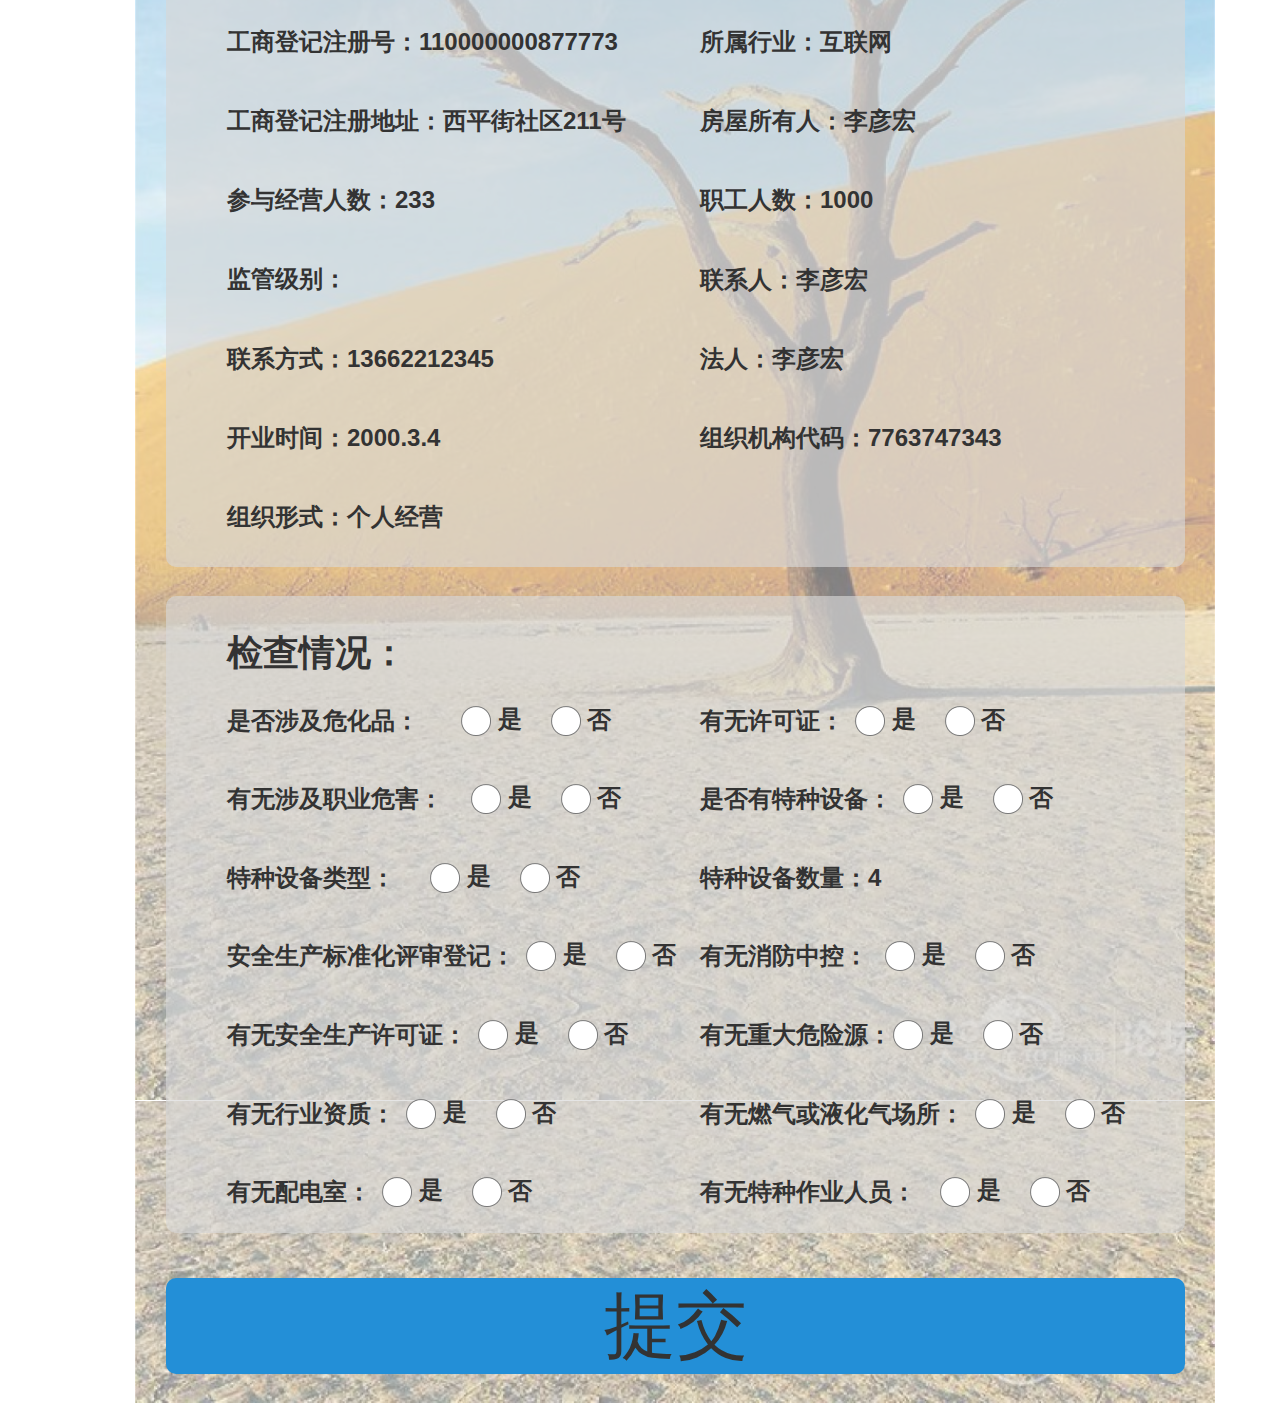
<file: page1.html>
﻿<!DOCTYPE html>
<html>
  <head>
    <title>page1</title>
    <meta http-equiv="X-UA-Compatible" content="IE=edge"/>
    <meta http-equiv="content-type" content="text/html; charset=utf-8"/>
    <meta name="viewport" content="width=device-width, height=device-height, initial-scale=1.0"/>
    <meta name="apple-mobile-web-app-capable" content="yes"/>
    <link href="resources/css/jquery-ui-themes.css" type="text/css" rel="stylesheet"/>
    <link href="resources/css/axure_rp_page.css" type="text/css" rel="stylesheet"/>
    <link href="data/styles.css" type="text/css" rel="stylesheet"/>
    <link href="files/page1/styles.css" type="text/css" rel="stylesheet"/>
    <script src="resources/scripts/jquery-1.7.1.min.js"></script>
    <script src="resources/scripts/jquery-ui-1.8.10.custom.min.js"></script>
    <script src="resources/scripts/axure/axQuery.js"></script>
    <script src="resources/scripts/axure/globals.js"></script>
    <script src="resources/scripts/axutils.js"></script>
    <script src="resources/scripts/axure/annotation.js"></script>
    <script src="resources/scripts/axure/axQuery.std.js"></script>
    <script src="resources/scripts/axure/doc.js"></script>
    <script src="data/document.js"></script>
    <script src="resources/scripts/messagecenter.js"></script>
    <script src="resources/scripts/axure/events.js"></script>
    <script src="resources/scripts/axure/recording.js"></script>
    <script src="resources/scripts/axure/action.js"></script>
    <script src="resources/scripts/axure/expr.js"></script>
    <script src="resources/scripts/axure/geometry.js"></script>
    <script src="resources/scripts/axure/flyout.js"></script>
    <script src="resources/scripts/axure/ie.js"></script>
    <script src="resources/scripts/axure/model.js"></script>
    <script src="resources/scripts/axure/repeater.js"></script>
    <script src="resources/scripts/axure/sto.js"></script>
    <script src="resources/scripts/axure/utils.temp.js"></script>
    <script src="resources/scripts/axure/variables.js"></script>
    <script src="resources/scripts/axure/drag.js"></script>
    <script src="resources/scripts/axure/move.js"></script>
    <script src="resources/scripts/axure/visibility.js"></script>
    <script src="resources/scripts/axure/style.js"></script>
    <script src="resources/scripts/axure/adaptive.js"></script>
    <script src="resources/scripts/axure/tree.js"></script>
    <script src="resources/scripts/axure/init.temp.js"></script>
    <script src="files/page1/data.js"></script>
    <script src="resources/scripts/axure/legacy.js"></script>
    <script src="resources/scripts/axure/viewer.js"></script>
    <script src="resources/scripts/axure/math.js"></script>
    <script type="text/javascript">
      $axure.utils.getTransparentGifPath = function() { return 'resources/images/transparent.gif'; };
      $axure.utils.getOtherPath = function() { return 'resources/Other.html'; };
      $axure.utils.getReloadPath = function() { return 'resources/reload.html'; };
    </script>
  </head>
  <body>
    <div id="base" class="">

      <!-- Unnamed (组合) -->
      <div id="u583" class="ax_default">

        <!-- Unnamed (图片) -->
        <div id="u584" class="ax_default _图片">
          <img id="u584_img" class="img " src="images/index/u154.jpg"/>
          <!-- Unnamed () -->
          <div id="u585" class="text" style="display: none; visibility: hidden">
            <p><span></span></p>
          </div>
        </div>

        <!-- Unnamed (图片) -->
        <div id="u586" class="ax_default _图片">
          <img id="u586_img" class="img " src="images/index/u156.png"/>
          <!-- Unnamed () -->
          <div id="u587" class="text" style="display: none; visibility: hidden">
            <p><span></span></p>
          </div>
        </div>
      </div>

      <!-- Unnamed (矩形) -->
      <div id="u588" class="ax_default box_3">
        <div id="u588_div" class=""></div>
        <!-- Unnamed () -->
        <div id="u589" class="text" style="visibility: visible;">
          <p><span>公司详情</span></p>
        </div>
      </div>

      <!-- Unnamed (图片) -->
      <div id="u590" class="ax_default _图片">
        <img id="u590_img" class="img " src="images/index/u39.png"/>
        <!-- Unnamed () -->
        <div id="u591" class="text" style="display: none; visibility: hidden">
          <p><span></span></p>
        </div>
      </div>

      <!-- 1号 (动态面板) -->
      <div id="u592" class="ax_default" data-label="1号">
        <div id="u592_state0" class="panel_state" data-label="State1">
          <div id="u592_state0_content" class="panel_state_content">

            <!-- Unnamed (矩形) -->
            <div id="u593" class="ax_default box_3">
              <div id="u593_div" class=""></div>
              <!-- Unnamed () -->
              <div id="u594" class="text" style="display: none; visibility: hidden">
                <p><span></span></p>
              </div>
            </div>
          </div>
        </div>
      </div>

      <!-- Unnamed (矩形) -->
      <div id="u595" class="ax_default box_3">
        <div id="u595_div" class=""></div>
        <!-- Unnamed () -->
        <div id="u596" class="text" style="display: none; visibility: hidden">
          <p><span></span></p>
        </div>
      </div>

      <!-- Unnamed (矩形) -->
      <div id="u597" class="ax_default box_3">
        <div id="u597_div" class=""></div>
        <!-- Unnamed () -->
        <div id="u598" class="text" style="visibility: visible;">
          <p><span>提交</span></p>
        </div>
      </div>

      <!-- Unnamed (矩形) -->
      <div id="u599" class="ax_default _一级标题">
        <div id="u599_div" class=""></div>
        <!-- Unnamed () -->
        <div id="u600" class="text" style="visibility: visible;">
          <p><span>公司详情：</span></p>
        </div>
      </div>

      <!-- Unnamed (矩形) -->
      <div id="u601" class="ax_default _一级标题">
        <div id="u601_div" class=""></div>
        <!-- Unnamed () -->
        <div id="u602" class="text" style="visibility: visible;">
          <p><span>检查情况：</span></p>
        </div>
      </div>

      <!-- Unnamed (矩形) -->
      <div id="u603" class="ax_default _二级标题">
        <div id="u603_div" class=""></div>
        <!-- Unnamed () -->
        <div id="u604" class="text" style="visibility: visible;">
          <p><span>单位名称：北京百度科技有限公司</span></p>
        </div>
      </div>

      <!-- Unnamed (矩形) -->
      <div id="u605" class="ax_default _二级标题">
        <div id="u605_div" class=""></div>
        <!-- Unnamed () -->
        <div id="u606" class="text" style="visibility: visible;">
          <p><span>单位地址：朝阳区机场路322号</span></p>
        </div>
      </div>

      <!-- Unnamed (矩形) -->
      <div id="u607" class="ax_default _二级标题">
        <div id="u607_div" class=""></div>
        <!-- Unnamed () -->
        <div id="u608" class="text" style="visibility: visible;">
          <p><span>所属社区：西平街社区</span></p>
        </div>
      </div>

      <!-- Unnamed (矩形) -->
      <div id="u609" class="ax_default _二级标题">
        <div id="u609_div" class=""></div>
        <!-- Unnamed () -->
        <div id="u610" class="text" style="visibility: visible;">
          <p><span>地上层数/面积：1332</span></p>
        </div>
      </div>

      <!-- Unnamed (矩形) -->
      <div id="u611" class="ax_default _二级标题">
        <div id="u611_div" class=""></div>
        <!-- Unnamed () -->
        <div id="u612" class="text" style="visibility: visible;">
          <p><span>地下层数/面积：1228</span></p>
        </div>
      </div>

      <!-- Unnamed (矩形) -->
      <div id="u613" class="ax_default _二级标题">
        <div id="u613_div" class=""></div>
        <!-- Unnamed () -->
        <div id="u614" class="text" style="visibility: visible;">
          <p><span>地下用途：仓库、健身房</span></p>
        </div>
      </div>

      <!-- Unnamed (矩形) -->
      <div id="u615" class="ax_default _二级标题">
        <div id="u615_div" class=""></div>
        <!-- Unnamed () -->
        <div id="u616" class="text" style="visibility: visible;">
          <p><span>工商登记注册号：110000000877773</span></p>
        </div>
      </div>

      <!-- Unnamed (矩形) -->
      <div id="u617" class="ax_default _二级标题">
        <div id="u617_div" class=""></div>
        <!-- Unnamed () -->
        <div id="u618" class="text" style="visibility: visible;">
          <p><span>所属行业：互联网</span></p>
        </div>
      </div>

      <!-- Unnamed (矩形) -->
      <div id="u619" class="ax_default _二级标题">
        <div id="u619_div" class=""></div>
        <!-- Unnamed () -->
        <div id="u620" class="text" style="visibility: visible;">
          <p><span>参与经营人数：233</span></p>
        </div>
      </div>

      <!-- Unnamed (矩形) -->
      <div id="u621" class="ax_default _二级标题">
        <div id="u621_div" class=""></div>
        <!-- Unnamed () -->
        <div id="u622" class="text" style="visibility: visible;">
          <p><span>职工人数：1000</span></p>
        </div>
      </div>

      <!-- Unnamed (矩形) -->
      <div id="u623" class="ax_default _二级标题">
        <div id="u623_div" class=""></div>
        <!-- Unnamed () -->
        <div id="u624" class="text" style="visibility: visible;">
          <p><span>工商登记注册地址：西平街社区211号</span></p>
        </div>
      </div>

      <!-- Unnamed (矩形) -->
      <div id="u625" class="ax_default _二级标题">
        <div id="u625_div" class=""></div>
        <!-- Unnamed () -->
        <div id="u626" class="text" style="visibility: visible;">
          <p><span>房屋所有人：李彦宏</span></p>
        </div>
      </div>

      <!-- Unnamed (矩形) -->
      <div id="u627" class="ax_default _二级标题">
        <div id="u627_div" class=""></div>
        <!-- Unnamed () -->
        <div id="u628" class="text" style="visibility: visible;">
          <p><span>监管级别：</span></p>
        </div>
      </div>

      <!-- Unnamed (矩形) -->
      <div id="u629" class="ax_default _二级标题">
        <div id="u629_div" class=""></div>
        <!-- Unnamed () -->
        <div id="u630" class="text" style="visibility: visible;">
          <p><span>联系人：李彦宏</span></p>
        </div>
      </div>

      <!-- Unnamed (矩形) -->
      <div id="u631" class="ax_default _二级标题">
        <div id="u631_div" class=""></div>
        <!-- Unnamed () -->
        <div id="u632" class="text" style="visibility: visible;">
          <p><span>联系方式：13662212345</span></p>
        </div>
      </div>

      <!-- Unnamed (矩形) -->
      <div id="u633" class="ax_default _二级标题">
        <div id="u633_div" class=""></div>
        <!-- Unnamed () -->
        <div id="u634" class="text" style="visibility: visible;">
          <p><span>法人：李彦宏</span></p>
        </div>
      </div>

      <!-- Unnamed (矩形) -->
      <div id="u635" class="ax_default _二级标题">
        <div id="u635_div" class=""></div>
        <!-- Unnamed () -->
        <div id="u636" class="text" style="visibility: visible;">
          <p><span>开业时间：2000.3.4</span></p>
        </div>
      </div>

      <!-- Unnamed (矩形) -->
      <div id="u637" class="ax_default _二级标题">
        <div id="u637_div" class=""></div>
        <!-- Unnamed () -->
        <div id="u638" class="text" style="visibility: visible;">
          <p><span>组织机构代码：7763747343</span></p>
        </div>
      </div>

      <!-- Unnamed (矩形) -->
      <div id="u639" class="ax_default _二级标题">
        <div id="u639_div" class=""></div>
        <!-- Unnamed () -->
        <div id="u640" class="text" style="visibility: visible;">
          <p><span>组织形式：个人经营</span></p>
        </div>
      </div>

      <!-- Unnamed (矩形) -->
      <div id="u641" class="ax_default _二级标题">
        <div id="u641_div" class=""></div>
        <!-- Unnamed () -->
        <div id="u642" class="text" style="visibility: visible;">
          <p><span>是否涉及危化品：</span></p>
        </div>
      </div>

      <!-- Unnamed (矩形) -->
      <div id="u643" class="ax_default _二级标题">
        <div id="u643_div" class=""></div>
        <!-- Unnamed () -->
        <div id="u644" class="text" style="visibility: visible;">
          <p><span>有无许可证：</span></p>
        </div>
      </div>

      <!-- Unnamed (矩形) -->
      <div id="u645" class="ax_default _二级标题">
        <div id="u645_div" class=""></div>
        <!-- Unnamed () -->
        <div id="u646" class="text" style="visibility: visible;">
          <p><span>有无涉及职业危害：</span></p>
        </div>
      </div>

      <!-- Unnamed (矩形) -->
      <div id="u647" class="ax_default _二级标题">
        <div id="u647_div" class=""></div>
        <!-- Unnamed () -->
        <div id="u648" class="text" style="visibility: visible;">
          <p><span>是否有特种设备：</span></p>
        </div>
      </div>

      <!-- Unnamed (矩形) -->
      <div id="u649" class="ax_default _二级标题">
        <div id="u649_div" class=""></div>
        <!-- Unnamed () -->
        <div id="u650" class="text" style="visibility: visible;">
          <p><span>特种设备类型：</span></p>
        </div>
      </div>

      <!-- Unnamed (矩形) -->
      <div id="u651" class="ax_default _二级标题">
        <div id="u651_div" class=""></div>
        <!-- Unnamed () -->
        <div id="u652" class="text" style="visibility: visible;">
          <p><span>特种设备数量：4</span></p>
        </div>
      </div>

      <!-- Unnamed (矩形) -->
      <div id="u653" class="ax_default _二级标题">
        <div id="u653_div" class=""></div>
        <!-- Unnamed () -->
        <div id="u654" class="text" style="visibility: visible;">
          <p><span>安全生产标准化评审登记：</span></p>
        </div>
      </div>

      <!-- Unnamed (矩形) -->
      <div id="u655" class="ax_default _二级标题">
        <div id="u655_div" class=""></div>
        <!-- Unnamed () -->
        <div id="u656" class="text" style="visibility: visible;">
          <p><span>有无消防中控：</span></p>
        </div>
      </div>

      <!-- Unnamed (矩形) -->
      <div id="u657" class="ax_default _二级标题">
        <div id="u657_div" class=""></div>
        <!-- Unnamed () -->
        <div id="u658" class="text" style="visibility: visible;">
          <p><span>有无安全生产许可证：</span></p>
        </div>
      </div>

      <!-- Unnamed (矩形) -->
      <div id="u659" class="ax_default _二级标题">
        <div id="u659_div" class=""></div>
        <!-- Unnamed () -->
        <div id="u660" class="text" style="visibility: visible;">
          <p><span>有无重大危险源：</span></p>
        </div>
      </div>

      <!-- Unnamed (矩形) -->
      <div id="u661" class="ax_default _二级标题">
        <div id="u661_div" class=""></div>
        <!-- Unnamed () -->
        <div id="u662" class="text" style="visibility: visible;">
          <p><span>有无行业资质：</span></p>
        </div>
      </div>

      <!-- Unnamed (矩形) -->
      <div id="u663" class="ax_default _二级标题">
        <div id="u663_div" class=""></div>
        <!-- Unnamed () -->
        <div id="u664" class="text" style="visibility: visible;">
          <p><span>有无燃气或液化气场所：</span></p>
        </div>
      </div>

      <!-- Unnamed (矩形) -->
      <div id="u665" class="ax_default _二级标题">
        <div id="u665_div" class=""></div>
        <!-- Unnamed () -->
        <div id="u666" class="text" style="visibility: visible;">
          <p><span>有无配电室：</span></p>
        </div>
      </div>

      <!-- Unnamed (矩形) -->
      <div id="u667" class="ax_default _二级标题">
        <div id="u667_div" class=""></div>
        <!-- Unnamed () -->
        <div id="u668" class="text" style="visibility: visible;">
          <p><span>有无特种作业人员：</span></p>
        </div>
      </div>

      <!-- Unnamed (组合) -->
      <div id="u669" class="ax_default">

        <!-- Unnamed (椭圆形) -->
        <div id="u670" class="ax_default ellipse">
          <img id="u670_img" class="img " src="images/index/u259.png"/>
          <!-- Unnamed () -->
          <div id="u671" class="text" style="display: none; visibility: hidden">
            <p><span></span></p>
          </div>
        </div>

        <!-- Unnamed (矩形) -->
        <div id="u672" class="ax_default _二级标题">
          <div id="u672_div" class=""></div>
          <!-- Unnamed () -->
          <div id="u673" class="text" style="visibility: visible;">
            <p><span>是</span></p>
          </div>
        </div>

        <!-- Unnamed (椭圆形) -->
        <div id="u674" class="ax_default ellipse">
          <img id="u674_img" class="img " src="images/index/u259.png"/>
          <!-- Unnamed () -->
          <div id="u675" class="text" style="display: none; visibility: hidden">
            <p><span></span></p>
          </div>
        </div>

        <!-- Unnamed (矩形) -->
        <div id="u676" class="ax_default _二级标题">
          <div id="u676_div" class=""></div>
          <!-- Unnamed () -->
          <div id="u677" class="text" style="visibility: visible;">
            <p><span>否</span></p>
          </div>
        </div>
      </div>

      <!-- Unnamed (组合) -->
      <div id="u678" class="ax_default">

        <!-- Unnamed (椭圆形) -->
        <div id="u679" class="ax_default ellipse">
          <img id="u679_img" class="img " src="images/index/u259.png"/>
          <!-- Unnamed () -->
          <div id="u680" class="text" style="display: none; visibility: hidden">
            <p><span></span></p>
          </div>
        </div>

        <!-- Unnamed (矩形) -->
        <div id="u681" class="ax_default _二级标题">
          <div id="u681_div" class=""></div>
          <!-- Unnamed () -->
          <div id="u682" class="text" style="visibility: visible;">
            <p><span>是</span></p>
          </div>
        </div>

        <!-- Unnamed (椭圆形) -->
        <div id="u683" class="ax_default ellipse">
          <img id="u683_img" class="img " src="images/index/u259.png"/>
          <!-- Unnamed () -->
          <div id="u684" class="text" style="display: none; visibility: hidden">
            <p><span></span></p>
          </div>
        </div>

        <!-- Unnamed (矩形) -->
        <div id="u685" class="ax_default _二级标题">
          <div id="u685_div" class=""></div>
          <!-- Unnamed () -->
          <div id="u686" class="text" style="visibility: visible;">
            <p><span>否</span></p>
          </div>
        </div>
      </div>

      <!-- Unnamed (组合) -->
      <div id="u687" class="ax_default">

        <!-- Unnamed (椭圆形) -->
        <div id="u688" class="ax_default ellipse">
          <img id="u688_img" class="img " src="images/index/u259.png"/>
          <!-- Unnamed () -->
          <div id="u689" class="text" style="display: none; visibility: hidden">
            <p><span></span></p>
          </div>
        </div>

        <!-- Unnamed (矩形) -->
        <div id="u690" class="ax_default _二级标题">
          <div id="u690_div" class=""></div>
          <!-- Unnamed () -->
          <div id="u691" class="text" style="visibility: visible;">
            <p><span>是</span></p>
          </div>
        </div>

        <!-- Unnamed (椭圆形) -->
        <div id="u692" class="ax_default ellipse">
          <img id="u692_img" class="img " src="images/index/u259.png"/>
          <!-- Unnamed () -->
          <div id="u693" class="text" style="display: none; visibility: hidden">
            <p><span></span></p>
          </div>
        </div>

        <!-- Unnamed (矩形) -->
        <div id="u694" class="ax_default _二级标题">
          <div id="u694_div" class=""></div>
          <!-- Unnamed () -->
          <div id="u695" class="text" style="visibility: visible;">
            <p><span>否</span></p>
          </div>
        </div>
      </div>

      <!-- Unnamed (组合) -->
      <div id="u696" class="ax_default">

        <!-- Unnamed (椭圆形) -->
        <div id="u697" class="ax_default ellipse">
          <img id="u697_img" class="img " src="images/index/u259.png"/>
          <!-- Unnamed () -->
          <div id="u698" class="text" style="display: none; visibility: hidden">
            <p><span></span></p>
          </div>
        </div>

        <!-- Unnamed (矩形) -->
        <div id="u699" class="ax_default _二级标题">
          <div id="u699_div" class=""></div>
          <!-- Unnamed () -->
          <div id="u700" class="text" style="visibility: visible;">
            <p><span>是</span></p>
          </div>
        </div>

        <!-- Unnamed (椭圆形) -->
        <div id="u701" class="ax_default ellipse">
          <img id="u701_img" class="img " src="images/index/u259.png"/>
          <!-- Unnamed () -->
          <div id="u702" class="text" style="display: none; visibility: hidden">
            <p><span></span></p>
          </div>
        </div>

        <!-- Unnamed (矩形) -->
        <div id="u703" class="ax_default _二级标题">
          <div id="u703_div" class=""></div>
          <!-- Unnamed () -->
          <div id="u704" class="text" style="visibility: visible;">
            <p><span>否</span></p>
          </div>
        </div>
      </div>

      <!-- Unnamed (组合) -->
      <div id="u705" class="ax_default">

        <!-- Unnamed (椭圆形) -->
        <div id="u706" class="ax_default ellipse">
          <img id="u706_img" class="img " src="images/index/u259.png"/>
          <!-- Unnamed () -->
          <div id="u707" class="text" style="display: none; visibility: hidden">
            <p><span></span></p>
          </div>
        </div>

        <!-- Unnamed (矩形) -->
        <div id="u708" class="ax_default _二级标题">
          <div id="u708_div" class=""></div>
          <!-- Unnamed () -->
          <div id="u709" class="text" style="visibility: visible;">
            <p><span>是</span></p>
          </div>
        </div>

        <!-- Unnamed (椭圆形) -->
        <div id="u710" class="ax_default ellipse">
          <img id="u710_img" class="img " src="images/index/u259.png"/>
          <!-- Unnamed () -->
          <div id="u711" class="text" style="display: none; visibility: hidden">
            <p><span></span></p>
          </div>
        </div>

        <!-- Unnamed (矩形) -->
        <div id="u712" class="ax_default _二级标题">
          <div id="u712_div" class=""></div>
          <!-- Unnamed () -->
          <div id="u713" class="text" style="visibility: visible;">
            <p><span>否</span></p>
          </div>
        </div>
      </div>

      <!-- Unnamed (组合) -->
      <div id="u714" class="ax_default">

        <!-- Unnamed (椭圆形) -->
        <div id="u715" class="ax_default ellipse">
          <img id="u715_img" class="img " src="images/index/u259.png"/>
          <!-- Unnamed () -->
          <div id="u716" class="text" style="display: none; visibility: hidden">
            <p><span></span></p>
          </div>
        </div>

        <!-- Unnamed (矩形) -->
        <div id="u717" class="ax_default _二级标题">
          <div id="u717_div" class=""></div>
          <!-- Unnamed () -->
          <div id="u718" class="text" style="visibility: visible;">
            <p><span>是</span></p>
          </div>
        </div>

        <!-- Unnamed (椭圆形) -->
        <div id="u719" class="ax_default ellipse">
          <img id="u719_img" class="img " src="images/index/u259.png"/>
          <!-- Unnamed () -->
          <div id="u720" class="text" style="display: none; visibility: hidden">
            <p><span></span></p>
          </div>
        </div>

        <!-- Unnamed (矩形) -->
        <div id="u721" class="ax_default _二级标题">
          <div id="u721_div" class=""></div>
          <!-- Unnamed () -->
          <div id="u722" class="text" style="visibility: visible;">
            <p><span>否</span></p>
          </div>
        </div>
      </div>

      <!-- Unnamed (组合) -->
      <div id="u723" class="ax_default">

        <!-- Unnamed (椭圆形) -->
        <div id="u724" class="ax_default ellipse">
          <img id="u724_img" class="img " src="images/index/u259.png"/>
          <!-- Unnamed () -->
          <div id="u725" class="text" style="display: none; visibility: hidden">
            <p><span></span></p>
          </div>
        </div>

        <!-- Unnamed (矩形) -->
        <div id="u726" class="ax_default _二级标题">
          <div id="u726_div" class=""></div>
          <!-- Unnamed () -->
          <div id="u727" class="text" style="visibility: visible;">
            <p><span>是</span></p>
          </div>
        </div>

        <!-- Unnamed (椭圆形) -->
        <div id="u728" class="ax_default ellipse">
          <img id="u728_img" class="img " src="images/index/u259.png"/>
          <!-- Unnamed () -->
          <div id="u729" class="text" style="display: none; visibility: hidden">
            <p><span></span></p>
          </div>
        </div>

        <!-- Unnamed (矩形) -->
        <div id="u730" class="ax_default _二级标题">
          <div id="u730_div" class=""></div>
          <!-- Unnamed () -->
          <div id="u731" class="text" style="visibility: visible;">
            <p><span>否</span></p>
          </div>
        </div>
      </div>

      <!-- Unnamed (组合) -->
      <div id="u732" class="ax_default">

        <!-- Unnamed (椭圆形) -->
        <div id="u733" class="ax_default ellipse">
          <img id="u733_img" class="img " src="images/index/u259.png"/>
          <!-- Unnamed () -->
          <div id="u734" class="text" style="display: none; visibility: hidden">
            <p><span></span></p>
          </div>
        </div>

        <!-- Unnamed (矩形) -->
        <div id="u735" class="ax_default _二级标题">
          <div id="u735_div" class=""></div>
          <!-- Unnamed () -->
          <div id="u736" class="text" style="visibility: visible;">
            <p><span>是</span></p>
          </div>
        </div>

        <!-- Unnamed (椭圆形) -->
        <div id="u737" class="ax_default ellipse">
          <img id="u737_img" class="img " src="images/index/u259.png"/>
          <!-- Unnamed () -->
          <div id="u738" class="text" style="display: none; visibility: hidden">
            <p><span></span></p>
          </div>
        </div>

        <!-- Unnamed (矩形) -->
        <div id="u739" class="ax_default _二级标题">
          <div id="u739_div" class=""></div>
          <!-- Unnamed () -->
          <div id="u740" class="text" style="visibility: visible;">
            <p><span>否</span></p>
          </div>
        </div>
      </div>

      <!-- Unnamed (组合) -->
      <div id="u741" class="ax_default">

        <!-- Unnamed (椭圆形) -->
        <div id="u742" class="ax_default ellipse">
          <img id="u742_img" class="img " src="images/index/u259.png"/>
          <!-- Unnamed () -->
          <div id="u743" class="text" style="display: none; visibility: hidden">
            <p><span></span></p>
          </div>
        </div>

        <!-- Unnamed (矩形) -->
        <div id="u744" class="ax_default _二级标题">
          <div id="u744_div" class=""></div>
          <!-- Unnamed () -->
          <div id="u745" class="text" style="visibility: visible;">
            <p><span>是</span></p>
          </div>
        </div>

        <!-- Unnamed (椭圆形) -->
        <div id="u746" class="ax_default ellipse">
          <img id="u746_img" class="img " src="images/index/u259.png"/>
          <!-- Unnamed () -->
          <div id="u747" class="text" style="display: none; visibility: hidden">
            <p><span></span></p>
          </div>
        </div>

        <!-- Unnamed (矩形) -->
        <div id="u748" class="ax_default _二级标题">
          <div id="u748_div" class=""></div>
          <!-- Unnamed () -->
          <div id="u749" class="text" style="visibility: visible;">
            <p><span>否</span></p>
          </div>
        </div>
      </div>

      <!-- Unnamed (组合) -->
      <div id="u750" class="ax_default">

        <!-- Unnamed (椭圆形) -->
        <div id="u751" class="ax_default ellipse">
          <img id="u751_img" class="img " src="images/index/u259.png"/>
          <!-- Unnamed () -->
          <div id="u752" class="text" style="display: none; visibility: hidden">
            <p><span></span></p>
          </div>
        </div>

        <!-- Unnamed (矩形) -->
        <div id="u753" class="ax_default _二级标题">
          <div id="u753_div" class=""></div>
          <!-- Unnamed () -->
          <div id="u754" class="text" style="visibility: visible;">
            <p><span>是</span></p>
          </div>
        </div>

        <!-- Unnamed (椭圆形) -->
        <div id="u755" class="ax_default ellipse">
          <img id="u755_img" class="img " src="images/index/u259.png"/>
          <!-- Unnamed () -->
          <div id="u756" class="text" style="display: none; visibility: hidden">
            <p><span></span></p>
          </div>
        </div>

        <!-- Unnamed (矩形) -->
        <div id="u757" class="ax_default _二级标题">
          <div id="u757_div" class=""></div>
          <!-- Unnamed () -->
          <div id="u758" class="text" style="visibility: visible;">
            <p><span>否</span></p>
          </div>
        </div>
      </div>

      <!-- Unnamed (组合) -->
      <div id="u759" class="ax_default">

        <!-- Unnamed (椭圆形) -->
        <div id="u760" class="ax_default ellipse">
          <img id="u760_img" class="img " src="images/index/u259.png"/>
          <!-- Unnamed () -->
          <div id="u761" class="text" style="display: none; visibility: hidden">
            <p><span></span></p>
          </div>
        </div>

        <!-- Unnamed (矩形) -->
        <div id="u762" class="ax_default _二级标题">
          <div id="u762_div" class=""></div>
          <!-- Unnamed () -->
          <div id="u763" class="text" style="visibility: visible;">
            <p><span>是</span></p>
          </div>
        </div>

        <!-- Unnamed (椭圆形) -->
        <div id="u764" class="ax_default ellipse">
          <img id="u764_img" class="img " src="images/index/u259.png"/>
          <!-- Unnamed () -->
          <div id="u765" class="text" style="display: none; visibility: hidden">
            <p><span></span></p>
          </div>
        </div>

        <!-- Unnamed (矩形) -->
        <div id="u766" class="ax_default _二级标题">
          <div id="u766_div" class=""></div>
          <!-- Unnamed () -->
          <div id="u767" class="text" style="visibility: visible;">
            <p><span>否</span></p>
          </div>
        </div>
      </div>

      <!-- Unnamed (组合) -->
      <div id="u768" class="ax_default">

        <!-- Unnamed (椭圆形) -->
        <div id="u769" class="ax_default ellipse">
          <img id="u769_img" class="img " src="images/index/u259.png"/>
          <!-- Unnamed () -->
          <div id="u770" class="text" style="display: none; visibility: hidden">
            <p><span></span></p>
          </div>
        </div>

        <!-- Unnamed (矩形) -->
        <div id="u771" class="ax_default _二级标题">
          <div id="u771_div" class=""></div>
          <!-- Unnamed () -->
          <div id="u772" class="text" style="visibility: visible;">
            <p><span>是</span></p>
          </div>
        </div>

        <!-- Unnamed (椭圆形) -->
        <div id="u773" class="ax_default ellipse">
          <img id="u773_img" class="img " src="images/index/u259.png"/>
          <!-- Unnamed () -->
          <div id="u774" class="text" style="display: none; visibility: hidden">
            <p><span></span></p>
          </div>
        </div>

        <!-- Unnamed (矩形) -->
        <div id="u775" class="ax_default _二级标题">
          <div id="u775_div" class=""></div>
          <!-- Unnamed () -->
          <div id="u776" class="text" style="visibility: visible;">
            <p><span>否</span></p>
          </div>
        </div>
      </div>

      <!-- Unnamed (组合) -->
      <div id="u777" class="ax_default">

        <!-- Unnamed (椭圆形) -->
        <div id="u778" class="ax_default ellipse">
          <img id="u778_img" class="img " src="images/index/u259.png"/>
          <!-- Unnamed () -->
          <div id="u779" class="text" style="display: none; visibility: hidden">
            <p><span></span></p>
          </div>
        </div>

        <!-- Unnamed (矩形) -->
        <div id="u780" class="ax_default _二级标题">
          <div id="u780_div" class=""></div>
          <!-- Unnamed () -->
          <div id="u781" class="text" style="visibility: visible;">
            <p><span>是</span></p>
          </div>
        </div>

        <!-- Unnamed (椭圆形) -->
        <div id="u782" class="ax_default ellipse">
          <img id="u782_img" class="img " src="images/index/u259.png"/>
          <!-- Unnamed () -->
          <div id="u783" class="text" style="display: none; visibility: hidden">
            <p><span></span></p>
          </div>
        </div>

        <!-- Unnamed (矩形) -->
        <div id="u784" class="ax_default _二级标题">
          <div id="u784_div" class=""></div>
          <!-- Unnamed () -->
          <div id="u785" class="text" style="visibility: visible;">
            <p><span>否</span></p>
          </div>
        </div>
      </div>
    </div>
  </body>
</html>
</file>
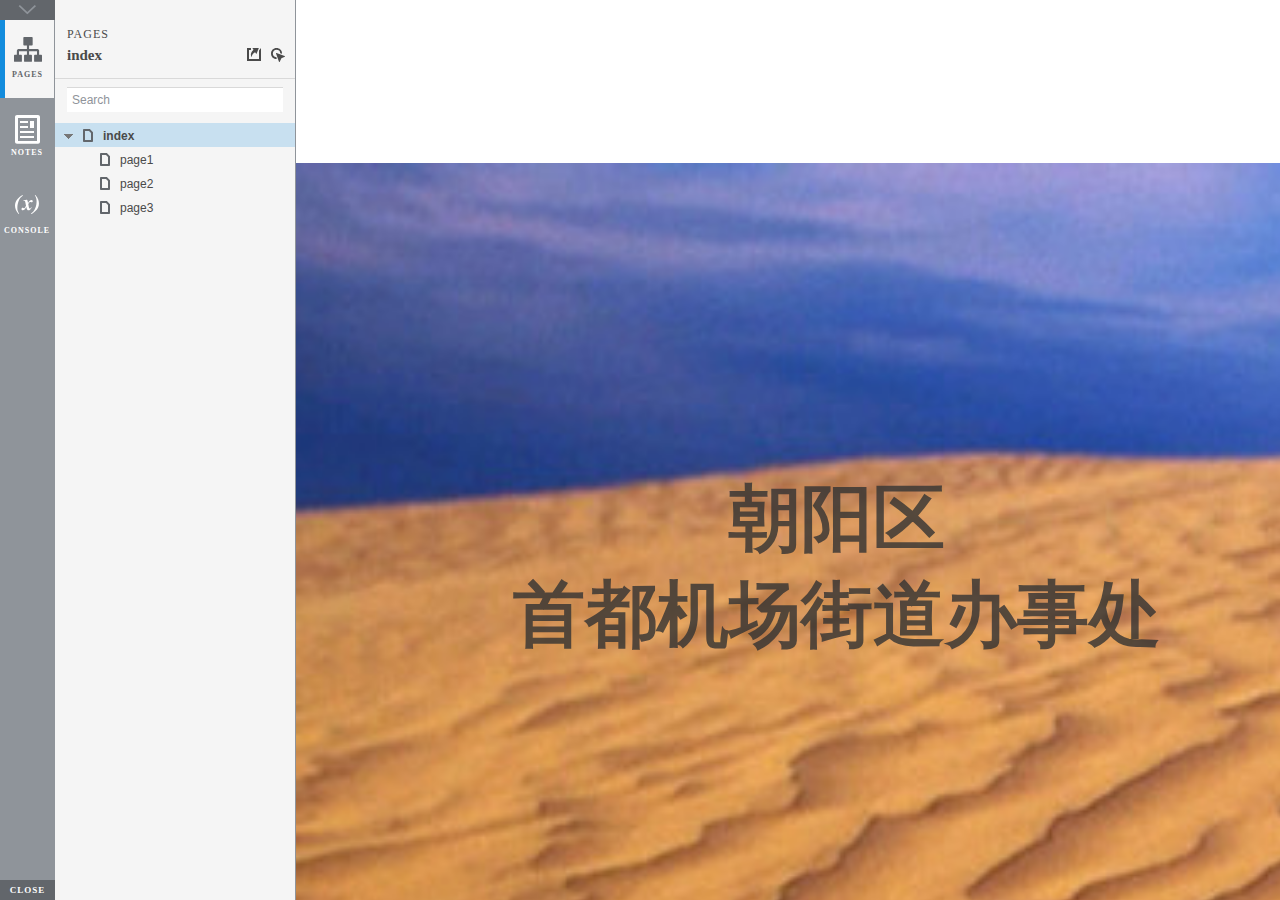
<file: start.html>
﻿<!DOCTYPE html>
<html xmlns="http://www.w3.org/1999/xhtml" xml:lang="en" lang="en">
<head>
    <title>Untitled Document</title>
    <meta http-equiv="X-UA-Compatible" content="IE=edge"/>
    <meta http-equiv="content-type" content="text/html; charset=utf-8" />
    <meta name="viewport" content="width=device-width, initial-scale=1.0" />
    <meta name="apple-mobile-web-app-capable" content="yes" />
    <link type="text/css" href="resources/css/reset.css" rel="Stylesheet" />
    <link type="text/css" href="resources/css/default.css" rel="Stylesheet" />
    <!--<link href='https://fonts.googleapis.com/css?family=Nunito:300' rel='stylesheet' type='text/css'>-->

    <script type="text/javascript">
        if (location.href.toString().indexOf('file://localhost/') == 0) {
            location.href = location.href.toString().replace('file://localhost/', 'file:///');
        }
    </script>

    <script type="text/javascript" src="resources/scripts/jquery-1.7.1.min.js"></script>
    <script type="text/javascript" src="resources/scripts/player/splitter.js"></script>
    <script type="text/javascript" src="resources/scripts/axutils.js"></script>
    <script type="text/javascript" src="resources/scripts/player/axplayer.js"></script>
    <script type="text/javascript" src="resources/scripts/messagecenter.js"></script>
    <script type="text/javascript" src="data/document.js"></script>
    <style type="text/css">

#outerContainer {
	width:1000px;
	height:1500px;
}

.vsplitbar {
    width: 3px;
    /*background: #B9B9B9;*/
    border-right: 1px solid #8f949a;
}

.vsplitbar:hover, .vsplitbar.active {
    background: #8f949a;
}

#rightPanel {
    background-color: White;
}

/*#leftPanel {
    min-width: 120px;
}*/

.splitterMask {
   position:absolute;
   top: 0;
   left: 0;
   width: 100%;
   height: 100%;
   overflow: hidden;
   background-image: url(resources/images/transparent.gif);
   z-index: 20000;
}

    </style>
    <script type="text/javascript" language="JavaScript"><!--
        var SITEMAP_COLLAPSE_VAR_NAME = 'c';
        var PLUGIN_VAR_NAME = 'g';
        var FOOTNOTES_VAR_NAME = 'fn';
        var ADAPTIVE_VIEW_VAR_NAME = 'view';
        var lastLeftPanelWidth = 295;
        var toolBarOnly = true;

        // isolate scope
        (function() {
            setUpController();
            
            var configuration = $axure.document.configuration;
            var _settings = {};
            _settings.projectId = configuration.prototypeId;
            _settings.isAxshare = configuration.isAxshare;
            _settings.loadFeedbackPlugin = configuration.loadFeedbackPlugin;
            var cHash = getHashStringVar(SITEMAP_COLLAPSE_VAR_NAME);
            _settings.startCollapsed = cHash == "1";
            if(cHash == "2") closePlayer();
            var gHash = getHashStringVar(PLUGIN_VAR_NAME);
            if(gHash == "") gHash = 1;
            _settings.startPluginGid = gHash;

            $axure.player.settings = _settings;

            $(window).bind('load', function() {
                if(CHROME_5_LOCAL && !$('body').attr('pluginDetected')) {
                    window.location = 'resources/chrome/chrome.html';
                }
            });

            $(document).ready(function() {
                $axure.page.bind('load.start', mainFrame_onload);
                $axure.messageCenter.addMessageListener(messageCenter_message);

                $(document).on('pluginShown', function (event, data) {
                    setVarInCurrentUrlHash('g', data ? data : '');
                });

                $(document).on('pluginCreated', function(event, data) {
                    if($axure.player.settings.startPluginGid == data) {
                        $axure.player.showPlugin(data);
                    }
                });

                if($axure.player.settings.loadFeedbackPlugin) {
                    if($axure.player.settings.isAxshare) {
                        $axure.utils.loadJS('/Scripts/plugins/feedback/feedback8.js');
                    } else {
                        $axure.utils.loadJS('http://share.axure.com/Scripts/plugins/feedback/feedback8.js');
                    }
                }

                if(navigator.userAgent.indexOf("MSIE") >= 0) $('#outerContainer').width('100%');
                initialize();
                if($axure.player.settings.startCollapsed) $('#outerContainer').splitter({ sizeLeft: 0 });
                else $('#outerContainer').splitter({ sizeLeft: lastLeftPanelWidth });
                $('#leftPanel').width(lastLeftPanelWidth);
                
                $(window).resize(function() { resizeContent(); });

                $('#maximizePanelContainer').hide();

                initializeLogo();

                $(window).resize();
                resizeContent();
                
                $axure.player.collapseToBar();

                if($axure.player.settings.startCollapsed) {
                    collapse();
                    $('#leftPanel').width(0);
                }

                if(MOBILE_DEVICE) {
                    $('#interfaceControlFrameMinimizeContainer').height('45px');
                    $('#interfaceControlFrameMinimizeContainer a').height('45px');
                    $('#interfaceControlFrameHeaderContainer').css('margin-top','45px');
                    $('#interfaceControlFrameCloseContainer a').css('padding','10px 0px');
                    $('#maximizePanelContainer').height('45px');//.css('top','inherit').css('bottom','0px');

                    $('body').removeClass('hashover');

                    if(IOS) {
                        $('#rightPanel').css('overflow', 'auto').css('-webkit-overflow-scrolling', 'touch').css('-ms-overflow-x', 'hidden');

                        window.addEventListener("orientationchange", function() {
                            var viewport = document.querySelector("meta[name=viewport]");
                            //so iOS doesn't zoom when switching back to portrait
                            viewport.setAttribute('content', 'width=device-width, initial-scale=1.0, maximum-scale=1.0');
                            viewport.setAttribute('content', 'width=device-width, initial-scale=1.0');
                            resizeContent();
                        }, false);

                        $axure.page.bind('load.start', function() {
                            resizeContent();
                        });
                    }
                }

            });

            function initialize() {
                var legacyQString = getQueryString("Page");
                if (legacyQString.length > 0) {
                    location.href = location.href.substring(0, location.href.indexOf("?")) + "#p=" + legacyQString;
                    return;
                }

                var mainFrame = document.getElementById("mainFrame");
                mainFrame.contentWindow.location.href = getInitialUrl();
            }

            function initializeLogo() {
                if($axure.document.configuration.logoImagePath) {
                    var image = new Image();
                    image.onload = function() {
                        $('#logoImage').css('max-width', this.width + 'px');
                        $axure.player.resizeContent();
                    };
                    image.src = $axure.document.configuration.logoImagePath;
                
                    $('#interfaceControlFrameLogoImageContainer').html('<img id="logoImage" src="" />');
                    $('#logoImage').attr('src', $axure.document.configuration.logoImagePath).load(function() { resizeContent(); });
                } else $('#interfaceControlFrameLogoImageContainer').hide();

                if ($axure.document.configuration.logoImageCaption) {
                    $('#interfaceControlFrameLogoCaptionContainer').html($axure.document.configuration.logoImageCaption);
                } else $('#interfaceControlFrameLogoCaptionContainer').hide();

                if(!$('#interfaceControlFrameLogoImageContainer').is(':visible') && !$('#interfaceControlFrameLogoCaptionContainer').is(':visible')) {
                    $('#interfaceControlFrameLogoContainer').hide();
                }
            }

            var resizeContent = $axure.player.resizeContent = function() {
                var newHeight = $(window).height();
                var newWidth = $(window).width();

                var controlContainerHeight = newHeight;// - 30;
                if($('#interfaceControlFrameLogoContainer').is(':visible')) controlContainerHeight -= $('#interfaceControlFrameLogoContainer').outerHeight();// + 16;

                $('#outerContainer').height(newHeight).width(newWidth);
                $('.vsplitbar').height(newHeight);
                $('#leftPanel').height(newHeight);
                $('#interfaceControlFrame').height(newHeight);
                $('#interfaceControlFrameContainer').height(newHeight);
                $('#interfaceControlFrameHostContainer').height(controlContainerHeight);

                $('#rightPanel').height(newHeight);
                $('#mainFrame').height(newHeight);

                if($('#leftPanel').is(':visible')) $('#rightPanel').width($(window).width() - $('#leftPanel').width() - 1);// $('.vsplitbar').width());
                else $('#rightPanel').width($(window).width());

                $(document).trigger('ContainerHeightChange',[controlContainerHeight]);

                if(MOBILE_DEVICE) {
                    if(!(getHashStringVar(ADAPTIVE_VIEW_VAR_NAME).length > 0)) $axure.messageCenter.postMessage('setAdaptiveViewForSize', {'width':newWidth, 'height':$('#rightPanel').height()});
                }
            }

            var collapseToBar = $axure.player.collapseToBar = function() {
                lastLeftPanelWidth = $('#leftPanel').width();
                $('#leftPanel').width('55px');
                $('.vsplitbar').hide();
                $('#rightPanel').width($(window).width() - $('#leftPanel').width());
                $(window).resize();
                $('#outerContainer').trigger('resize');
                toolBarOnly = true;
            }

            var expandFromBar = $axure.player.expandFromBar = function() {
                if($('.vsplitbar').is(':visible')) return;

                $('#leftPanel').width(lastLeftPanelWidth);
                $('.vsplitbar').show();
                $('#rightPanel').width($(window).width() - $('#leftPanel').width() - 1);// $('.vsplitbar').width());
                $(window).resize();
                $('#outerContainer').trigger('resize');
                toolBarOnly = false;
            }

        })();

        function messageCenter_message(message, data) {
            if(message == 'expandFrame') expand();
            else if(message == 'getCollapseFrameOnLoad' && $axure.player.settings.startCollapsed && !MOBILE_DEVICE) $axure.messageCenter.postMessage('collapseFrameOnLoad');
        }

        
        function getInitialUrl() {
            var pageName = getHashStringVar("p");
            if(pageName.length > 0) return pageName + ".html";
            else {
                var url = getFirstPageUrl($axure.document.sitemap.rootNodes);
                return (url ? url : "about:blank");
            }
        }

        function getFirstPageUrl(nodes) {
            for (var i = 0; i < nodes.length; i++) {
                var node = nodes[i];
                if (node.url) return node.url;
                else {
                    var hasChildren = (node.children && node.children.length > 0);
                    if (hasChildren) {
                        var url = getFirstPageUrl(node.children);
                        if (url) return url;
                    }
                }
            }
            return null;
        }

        function closePlayer() {
            if($axure.page.location) window.location.href = $axure.page.location;
            else {
                var pageFile = getInitialUrl();
                var currentLocation = window.location.toString();
                window.location.href = currentLocation.substr(0, currentLocation.lastIndexOf("/") + 1) + pageFile;
            }
        }

        function replaceHash(newHash) {
            var currentLocWithoutHash = window.location.toString().split('#')[0];

            //We use replace so that every hash change doesn't get appended to the history stack.
            //We use replaceState in browsers that support it, else replace the location
            if(typeof window.history.replaceState != 'undefined') {
                try {
                    //Chrome 45 (Version 45.0.2454.85 m) started throwing an error here when generated locally (this only happens with sitemap open) which broke all interactions.
                    //try catch breaks the url adjusting nicely when the sitemap is open, but all interactions and forward and back buttons work.
                    //Uncaught SecurityError: Failed to execute 'replaceState' on 'History': A history state object with URL 'file:///C:/Users/Ian/Documents/Axure/HTML/Untitled/start.html#p=home' cannot be created in a document with origin 'null'.
                    window.history.replaceState(null, null, currentLocWithoutHash + newHash);
                } catch(ex) {}
            } else {
                window.location.replace(currentLocWithoutHash + newHash);
            }
        }

        function collapse() {
            setVarInCurrentUrlHash('c', 1);
            if(!toolBarOnly) lastLeftPanelWidth = $('#leftPanel').width();

            $('#maximizePanelContainer').show();
            $('#leftPanel').hide();
            $('.vsplitbar').hide();
            $('#rightPanel').width($(window).width());
            $(window).resize();
            $('#outerContainer').trigger('resize');

            $(document).trigger('sidebarCollapse');

            if(MOBILE_DEVICE) {
                $('#maximizePanelContainer').animate({
                    top:$('#rightPanel').height() - $('#maximizePanelContainer').height()
                }, 300, 'swing', function() {
                    $('#maximizePanelContainer').css('top', 'inherit').css('bottom', '0px');
                });
            }
        }

        function expand() {
            if(MOBILE_DEVICE) {
                $('#maximizePanelContainer').css('top', '0px').css('bottom', 'inherit');
            }

            deleteVarFromCurrentUrlHash('c');
            $('#maximizePanelContainer').hide();
            $('#leftPanel').width(lastLeftPanelWidth);
            $('#leftPanel').show();
            if(!toolBarOnly) {
                $('.vsplitbar').show();
                $('#rightPanel').width($(window).width() - $('#leftPanel').width() - 1);
            } else {
                $axure.player.collapseToBar();
            }
            $(window).resize();
            $('#outerContainer').trigger('resize');

            $(document).trigger('sidebarExpanded');
        }


        function mainFrame_onload() {
            if($axure.page.pageName) document.title = $axure.page.pageName;
        }

        function getQueryString(query) {
            var qstring = self.location.href.split("?");
            if(qstring.length < 2) return "";
            return GetParameter(qstring, query);
        }
        
        function GetParameter(qstring, query) {
            var prms = qstring[1].split("&");
            var frmelements = new Array();
            var currprmeter, querystr = "";

            for(var i = 0; i < prms.length; i++) {
                currprmeter = prms[i].split("=");
                frmelements[i] = new Array();
                frmelements[i][0] = currprmeter[0];
                frmelements[i][1] = currprmeter[1];
            }

            for(j = 0; j < frmelements.length; j++) {
                if(frmelements[j][0].toLowerCase() == query.toLowerCase()) {
                    querystr = frmelements[j][1];
                    break;
                }
            }
            return querystr;
        }
        
        function getHashStringVar(query) {
            var qstring = self.location.href.split("#");
            if(qstring.length < 2) return "";
            return GetParameter(qstring, query);
        }

        function setHashStringVar(currentHash, varName, varVal) {
            var varWithEqual = varName + '=';
            var poundVarWithEqual = varVal === '' ? '' :  '#' + varName + '=' + varVal;
            var ampVarWithEqual = varVal === '' ? '' :  '&' + varName + '=' + varVal;
            var hashToSet = '';

            var pageIndex = currentHash.indexOf('#' + varWithEqual);
            if(pageIndex == -1) pageIndex = currentHash.indexOf('&' + varWithEqual);
            if(pageIndex != -1) {
                var newHash = currentHash.substring(0, pageIndex);

                newHash = newHash == '' ? poundVarWithEqual : newHash + ampVarWithEqual;

                var ampIndex = currentHash.indexOf('&', pageIndex + 1);
                if(ampIndex != -1) {
                    newHash = newHash == '' ? '#' + currentHash.substring(ampIndex + 1) : newHash + currentHash.substring(ampIndex);
                }
                hashToSet = newHash;
            } else if(currentHash.indexOf('#') != -1) {
                hashToSet = currentHash + ampVarWithEqual;
            } else {
                hashToSet = poundVarWithEqual;
            }

            if(hashToSet != '' || varVal == '') {
                return hashToSet;
            }

            return null;
        }

        function setVarInCurrentUrlHash(varName, varVal) {
            var newHash = setHashStringVar(window.location.hash, varName, varVal);

            if(newHash != null) {
                replaceHash(newHash);
            }
        }

        function deleteHashStringVar(currentHash, varName) {
            var varWithEqual = varName + '=';

            var pageIndex = currentHash.indexOf('#' + varWithEqual);
            if(pageIndex == -1) pageIndex = currentHash.indexOf('&' + varWithEqual);
            if(pageIndex != -1) {
                var newHash = currentHash.substring(0, pageIndex);

                var ampIndex = currentHash.indexOf('&', pageIndex + 1);

                //IF begin of string....if none blank, ELSE # instead of & and rest
                //IF in string....prefix + if none blank, ELSE &-rest
                if(newHash == '') { //beginning of string
                    newHash = ampIndex != -1 ? '#' + currentHash.substring(ampIndex + 1) : '';
                } else { //somewhere in the middle
                    newHash = newHash + (ampIndex != -1 ? currentHash.substring(ampIndex) : '');
                }

                return newHash;
            }

            return null;
        }

        function deleteVarFromCurrentUrlHash(varName) {
            var newHash = deleteHashStringVar(window.location.hash, varName);

            if(newHash != null) {
                replaceHash(newHash);
            }
        }
    --></script>

    <link type="text/css" rel="Stylesheet" href="plugins/sitemap/styles/sitemap.css" />
    <script type="text/javascript" src="plugins/sitemap/sitemap.js"></script>
    <link type="text/css" rel="Stylesheet" href="plugins/page_notes/styles/page_notes.css" />
    <script type="text/javascript" src="plugins/page_notes/page_notes.js"></script>
    <!--<link type="text/css" rel="Stylesheet" href="plugins/recordplay/styles/recordplay.css" />
    <script type="text/javascript" src="plugins/recordplay/recordplay.js"></script>-->
    <link type="text/css" rel="Stylesheet" href="plugins/debug/styles/debug.css" />
    <script type="text/javascript" src="plugins/debug/debug.js"></script>

</head>
<body scroll="no" class="hashover">
    <div id="outerContainer">

        <div id="leftPanel">
            <div id="interfaceControlFrame">
                <div id="interfaceControlFrameMinimizeContainer">
                    <a title="Collapse" id="interfaceControlFrameMinimizeButton" onclick="collapse();">&nbsp;</a>
                </div>
                <div id="interfaceControlFrameHeaderContainer">
                    <ul id="interfaceControlFrameHeader"></ul>
                </div>
                <div id="interfaceControlFrameContainer">
                    <div id="interfaceControlFrameLogoContainer">
                        <div id="interfaceControlFrameLogoImageContainer"></div>
                        <div id="interfaceControlFrameLogoCaptionContainer"></div>
                    </div>
                    <div id="interfaceControlFrameHostContainer">
                    </div>
                </div>
                <div id="interfaceControlFrameCloseContainer">
                    <a title="Close" id="interfaceControlFrameCloseButton" onclick="closePlayer();">CLOSE</a>
                </div>
            </div>
        </div>
        <div id="rightPanel">
            <iframe id="mainFrame" name="mainFrame" width="100%" height="100%" src="" frameborder="0" style="display: block;"></iframe>
        </div>

    </div>

    <div id="maximizePanelContainer">
        <iframe id="expandFrame" src="resources/expand.html" width="100%" height="100%" scrolling="no" allowtransparency="true" frameborder="0"></iframe>
    </div>

</body>
</html>
</file>
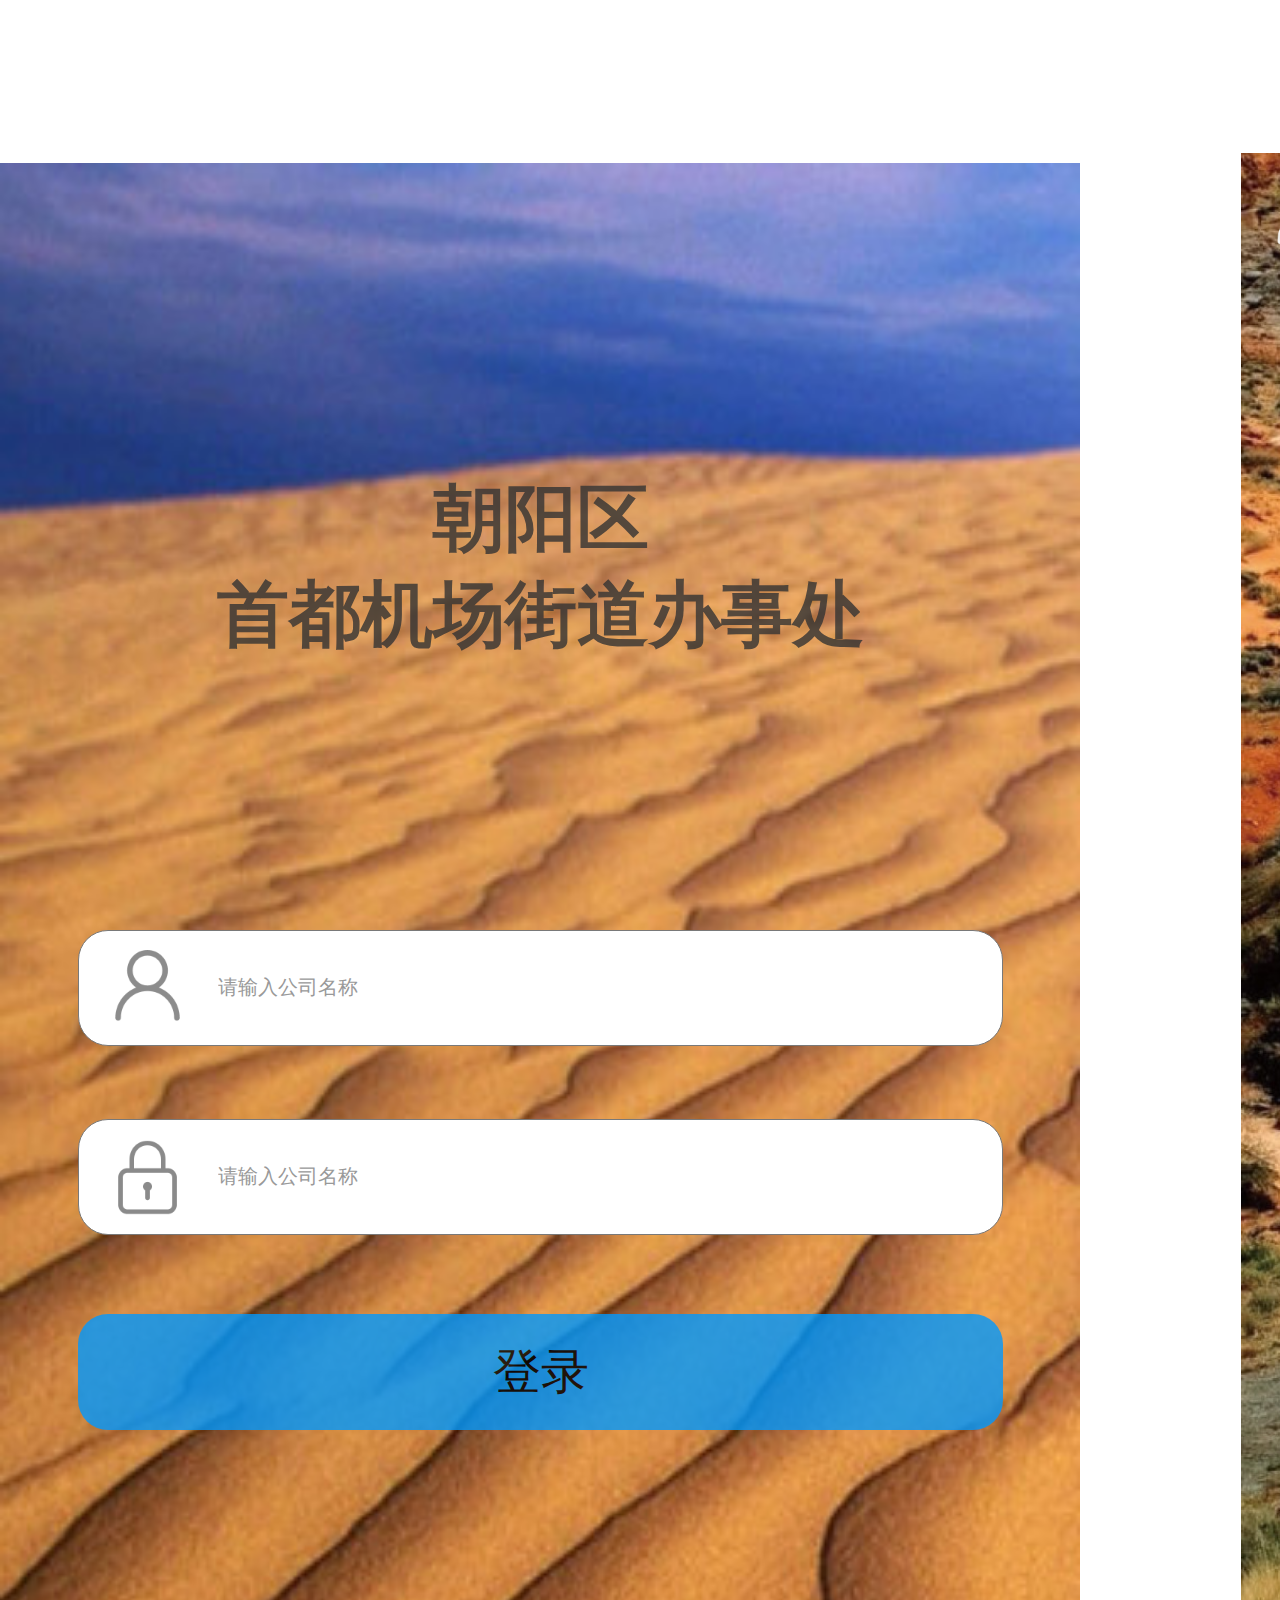
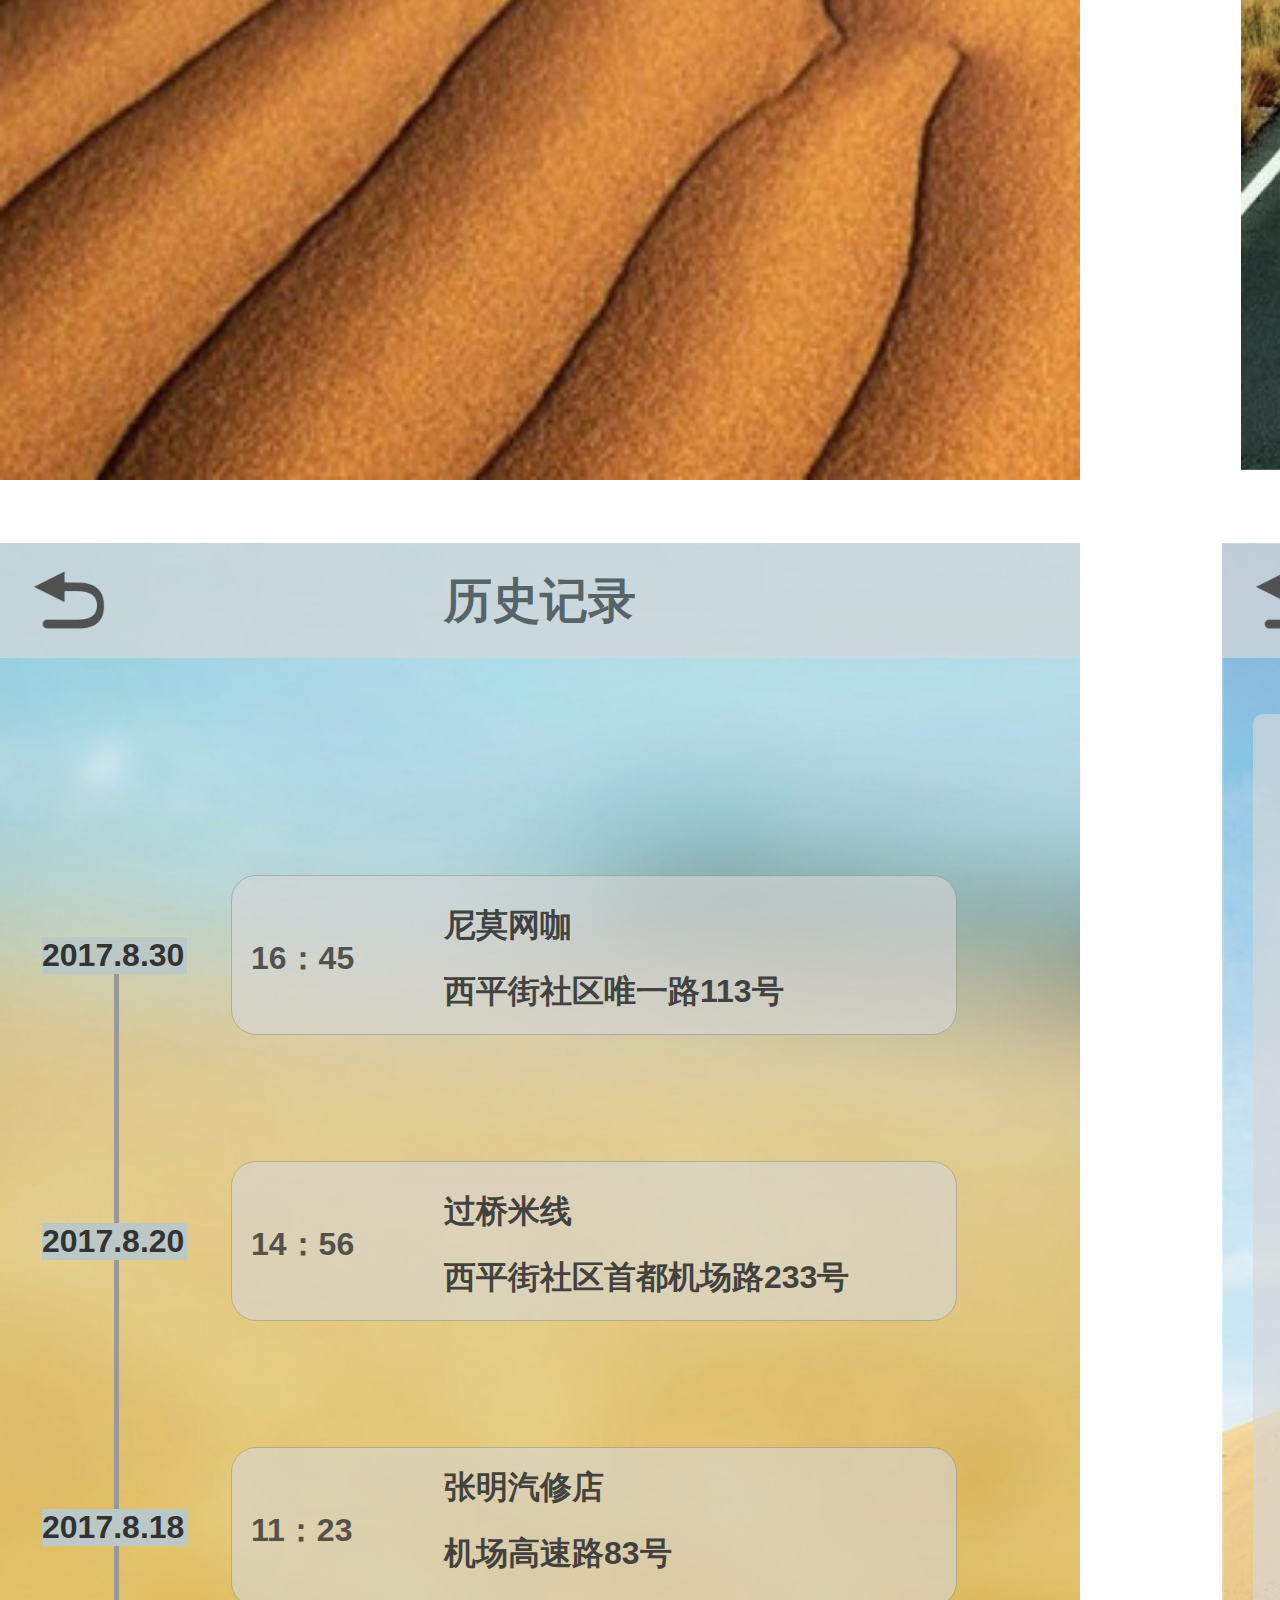
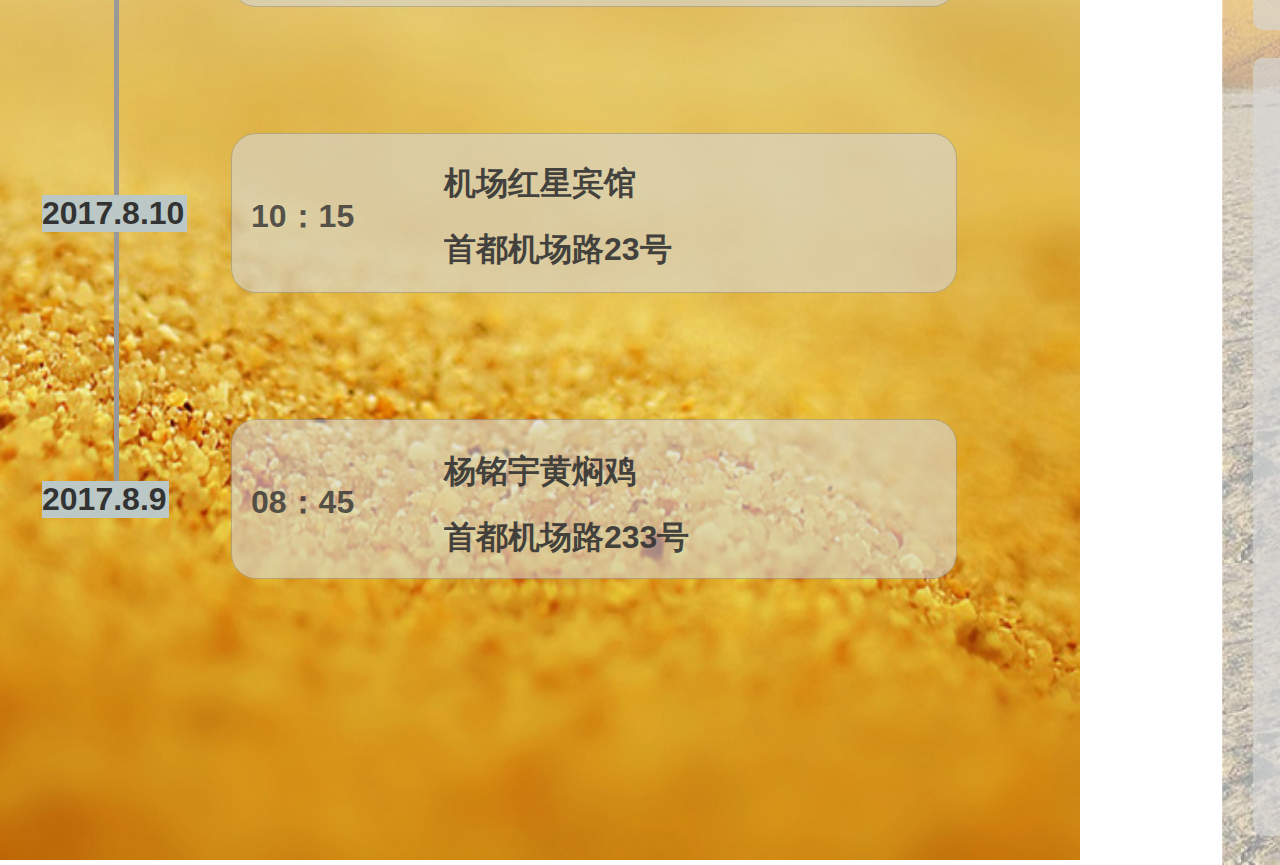
<file: resources/reload.html>
﻿<html>
	<head>
		<title></title>
	</head>
	<body>
	
	<script language="javascript">
	function getUrl() {
      var query = window.location.hash.substring(1);
      var vars = query.split("&&&");
      for (var i=0;i<vars.length;i++) {
        var url = vars[i];
        return decodeURI(url).replace("html%23","html#");
      } 
    }

    var rel = '../';
    var url = getUrl();
    if (url.indexOf(":") > 0 && url.indexOf(":") < 10) rel = '';
	self.location.href = rel + url;
	</script>
	
	</body>
</html>
</file>
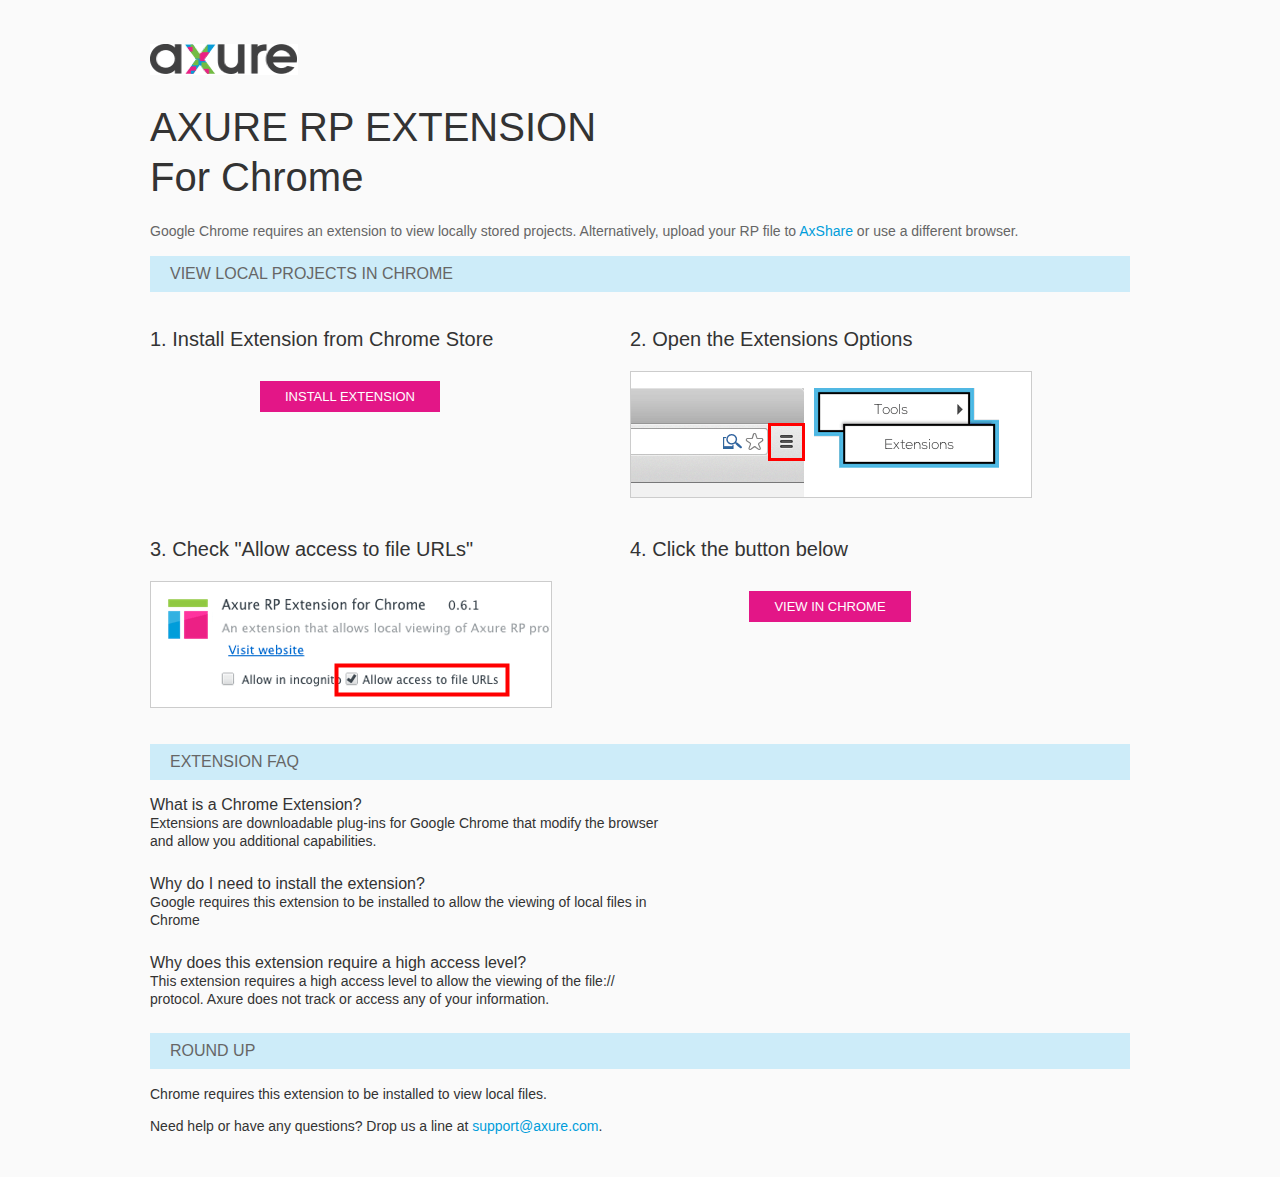
<file: resources/chrome/chrome.html>
<html>
<head>
    <title>Install the Axure RP Chrome Extension</title>
    <style type="text/css">
        *
        {
            font-family: Helvetica, Arial, sans-serif;
        }
        body
        {
            text-align: center;
            background-color: #fafafa;
        }
        p
        {
            font-size: 14px;
            line-height: 18px;
            color: #333333;
        }
        div.container
        {
            width: 980px;
            margin-left: auto;
            margin-right: auto;
            text-align: left;
        }
        a
        {
            text-decoration: none;
            color: #009dda;
        }
        .button
        {
            background: #E31687;
            font: normal 16px Arial, sans-serif;
            color: #FFFFFF;
            padding: 8px 25px 8px 25px;
            border: 0;
            display: inline-block;
            margin-top: 10px;
            text-transform: uppercase;
            font-size: 13px;
        }
        a:hover.button
        {
            opacity: .8;
        }
        div.left
        {
            width: 400px;
            float: left;
            margin-right: 80px;
        }
        div.right
        {
            width: 400px;
            float: left;
        }
        div.buttonContainer
        {
            text-align: center;
        }
        h1
        {
            font-size: 40px;
            color: #333333;
            line-height: 50px;
            margin-bottom: 20px;
            font-weight: normal;
        }
        h2
        {
            font-size: 38px;
            font-weight: normal;
            color: #08639C;
            text-align: center;
        }
        h3
        {
            font-size: 20px;
            color: #333333;
            font-weight: normal;
        }
        .heading
        {
            background-color: #cdecf9;
            height: 36px;
            line-height: 36px;
            padding-left: 20px;
            font-size: 16px;
            color: #666666;
        }
        span.faq
        {
            font-size: 16px;
            font-weight: normal;
            color: #333333;
            display: block;
        }
    </style>
</head>
<body>
    <div class="container">
        <br />
        <br />
        <img src="axure_logo.gif" alt="axure" />
        <br />
        <h1>
            AXURE RP EXTENSION<br />
            For Chrome</h1>
        <p style="font-size: 14px; color: #666666; margin-top: 10px;">
            Google Chrome requires an extension to view locally stored projects. Alternatively,
            upload your RP file to <a href="https://share.axure.com">AxShare</a> or use a different
            browser.</p>
        <h3 class="heading">
            VIEW LOCAL PROJECTS IN CHROME</h3>
        <div class="left">
            <h3>
                1. Install Extension from Chrome Store</h3>
            <div class="buttonContainer">
                <a class="button" href="https://chrome.google.com/webstore/detail/dogkpdfcklifaemcdfbildhcofnopogp"
                    target="_blank">Install Extension</a>
            </div>
        </div>
        <div class="right">
            <h3>
                2. Open the Extensions Options</h3>
            <img src="extensions_menu.gif" alt="extensions" />
        </div>
        <div style="clear: both; height: 20px;">
            &nbsp;</div>
        <div class="left">
            <h3>
                3. Check "Allow access to file URLs"</h3>
            <img src="allow_access.gif" alt="allow access" />
        </div>
        <div class="right">
            <h3>
                4. Click the button below</h3>
            <div class="buttonContainer">
                <a class="button" href="../../start.html">View in Chrome</a>
            </div>
        </div>
        <div style="clear: both; height: 20px;">
        </div>
        <h3 class="heading">
            EXTENSION FAQ</h3>
        <p>
            <span class="faq">What is a Chrome Extension?</span> Extensions are downloadable
            plug-ins for Google Chrome that modify the browser<br />
            and allow you additional capabilities.
        </p>
        <p style="margin-top: 25px;">
            <span class="faq">Why do I need to install the extension?</span> Google requires
            this extension to be installed to allow the viewing of local files in<br />
            Chrome
        </p>
        <p style="margin-top: 25px; margin-bottom: 25px;">
            <span class="faq">Why does this extension require a high access level?</span> This
            extension requires a high access level to allow the viewing of the file://<br />
            protocol. Axure does not track or access any of your information.
        </p>
        <h3 class="heading">
            ROUND UP</h3>
        <p>
            Chrome requires this extension to be installed to view local files.</p>
        <p>
            Need help or have any questions? Drop us a line at <a href="mailto:support@axure.com">
                support@axure.com</a>.
        </p>
        <div style="clear: both; height: 20px;">
        </div>
    </div>
</body>
</html>
</file>
<file: resources/css/axure_rp_page.css>
﻿/* so the window resize fires within a frame in IE7 */
html, body {
    height: 100%;
}

a {
    color: inherit;
}

p {
    margin: 0px;
    text-rendering: optimizeLegibility;
    font-feature-settings: "kern" 1;
    -webkit-font-feature-settings: "kern";
    -moz-font-feature-settings: "kern";
    -moz-font-feature-settings: "kern=1";
    font-kerning: normal;
}

iframe {
    background: #FFFFFF;
}

/* to match IE with C, FF */
input {
    padding: 1px 0px 1px 0px;
    box-sizing: border-box;
    -moz-box-sizing: border-box;
}

textarea {
    margin: 0px;
    box-sizing: border-box;
    -moz-box-sizing: border-box;
}

div.intcases {
    font-family: arial; 
    font-size: 12px;
    text-align:left; 
    border:1px solid #AAA; 
    background:#FFF none repeat scroll 0% 0%; 
    z-index:9999; 
    visibility:hidden; 
    position:absolute;
    padding: 0px;
    border-radius: 3px;
    white-space: nowrap;
}

div.intcaselink {
    cursor: pointer;
    padding: 3px 8px 3px 8px;
    margin: 5px;
    background:#EEE none repeat scroll 0% 0%; 
    border:1px solid #AAA;
    border-radius: 3px;
}

div.refpageimage {
    position: absolute;
    left: 0px;
    top: 0px;
    font-size: 0px;
    width: 16px;
    height: 16px;
    cursor: pointer;
    background-image: url(images/newwindow.gif);
    background-repeat: no-repeat;
}

div.annnoteimage {
    position: absolute;
    left: 0px;
    top: 0px;
    font-size: 0px;
    /*width: 16px;
    height: 12px;*/
    cursor: help;
    /*background-image: url(images/note.gif);*/
    /*background-repeat: no-repeat;*/
    width: 13px;
    height: 12px;
    padding-top: 1px;
    text-align: center;
    background-color: #138CDD;
    -moz-box-shadow: 1px 1px 3px #aaa;
    -webkit-box-shadow: 1px 1px 3px #aaa;
    box-shadow: 1px 1px 3px #aaa;
}

div.annnoteline {
    display: inline-block;
    width: 9px;
    height: 1px;
    border-bottom: 1px solid white;
    margin-top: 1px;
}

div.annnotelabel {
    position: absolute;
    left: 0px;
    top: 0px;
    font-family: Helvetica,Arial;
    font-size: 10px;
    /*border: 1px solid rgb(166,221,242);*/
    cursor: help;
    /*background:rgb(0,157,217) none repeat scroll 0% 0%;*/ 
    padding: 1px 3px 1px 3px;
    white-space: nowrap;
    color: white;
    
    background-color: #138CDD;
    -moz-box-shadow: 1px 1px 3px #aaa;
    -webkit-box-shadow: 1px 1px 3px #aaa;
    box-shadow: 1px 1px 3px #aaa;
}

.annotation {
    font-size: 12px;
    padding-left: 2px;
    margin-bottom: 5px;
}

.annotationName {
    /*font-size: 13px;
    font-weight: bold;
    margin-bottom: 3px;
    white-space: nowrap;*/

    font-family: 'Trebuchet MS';
    font-size: 14px;
    font-weight: bold;
    margin-bottom: 5px;
    white-space: nowrap;
}

.annotationValue {
    font-family: Arial, Helvetica, Sans-Serif;
    font-size: 12px;
    color: #4a4a4a;
    line-height: 21px;
    margin-bottom: 20px;
}

.noteLink {
    text-decoration: inherit;
    color: inherit;
}

.noteLink:hover {
    background-color: white;
}

/* this is a fix for the issue where dialogs jump around and takes the text-align from the body */
.dialogFix {
    position:absolute;
    text-align:left;
    border: 1px solid #8f949a;
}


@keyframes pulsate {
  from {
    box-shadow: 0 0 10px #15d6ba;
  }
  to {
    box-shadow: 0 0 20px #15d6ba;
  }
}

@-webkit-keyframes pulsate {
  from {
    -webkit-box-shadow: 0 0 10px #15d6ba;
    box-shadow: 0 0 10px #15d6ba;
  }
  to {
    -webkit-box-shadow: 0 0 20px #15d6ba;
    box-shadow: 0 0 20px #15d6ba;
  }
}
 
@-moz-keyframes pulsate {
  from {
    -moz-box-shadow: 0 0 10px #15d6ba;
    box-shadow: 0 0 10px #15d6ba;
  }
  to {
    -moz-box-shadow: 0 0 20px #15d6ba;
    box-shadow: 0 0 20px #15d6ba;
  }
}

.legacyPulsateBorder {
    /*border: 5px solid #15d6ba;
    margin: -5px;*/
    -moz-box-shadow: 0 0 10px 3px #15d6ba;
    box-shadow: 0 0 10px 3px #15d6ba;
}

.pulsateBorder {
  animation-name: pulsate;
  animation-timing-function: ease-in-out;
  animation-duration: 0.9s;
  animation-iteration-count: infinite;
  animation-direction: alternate;
  
  -webkit-animation-name: pulsate;
  -webkit-animation-timing-function: ease-in-out;
  -webkit-animation-duration: 0.9s;
  -webkit-animation-iteration-count: infinite;
  -webkit-animation-direction: alternate;

  -moz-animation-name: pulsate;
  -moz-animation-timing-function: ease-in-out;
  -moz-animation-duration: 0.9s;
  -moz-animation-iteration-count: infinite;
  -moz-animation-direction: alternate;
}

.ax_default_hidden, .ax_default_unplaced{
    display: none;
    visibility: hidden;
}

.widgetNoteSelected {
    -moz-box-shadow: 0 0 10px 3px #138CDD;
    box-shadow: 0 0 10px 3px #138CDD;
    /*-moz-box-shadow: 0 0 20px #3915d6;
    box-shadow: 0 0 20px #3915d6;*/
    /*border: 3px solid #3915d6;*/
    /*margin: -3px;*/
}


.singleImg {
    display: none;
    visibility: hidden;
}
</file>
<file: data/styles.css>
﻿.ax_default {
  font-family:'Arial Normal', 'Arial';
  font-weight:400;
  font-style:normal;
  font-size:13px;
  color:#333333;
  text-align:center;
  line-height:normal;
}
.box_1 {
}
.box_2 {
}
.box_3 {
}
.ellipse {
}
._图片 {
}
._一级标题 {
  font-family:'Arial Normal', 'Arial';
  font-weight:bold;
  font-size:32px;
  text-align:left;
}
._二级标题 {
  font-family:'Arial Normal', 'Arial';
  font-weight:bold;
  font-size:24px;
  text-align:left;
}
._三级标题 {
  font-family:'Arial Normal', 'Arial';
  font-weight:bold;
  font-size:18px;
  text-align:left;
}
._四级标题 {
  font-family:'Arial Normal', 'Arial';
  font-weight:bold;
  font-size:14px;
  text-align:left;
}
._五级标题 {
  font-family:'Arial Normal', 'Arial';
  font-weight:bold;
  text-align:left;
}
._六级标题 {
  font-family:'Arial Normal', 'Arial';
  font-weight:bold;
  font-size:10px;
  text-align:left;
}
._文本段落 {
  text-align:left;
}
.line {
}
.text_field {
  color:#000000;
  text-align:left;
}
.checkbox {
  text-align:left;
}
.radio_button {
  text-align:left;
}
</file>
<file: files/index/styles.css>
﻿body {
  margin:0px;
  background-image:none;
  position:relative;
  left:-1368px;
  width:3484px;
  margin-left:auto;
  margin-right:auto;
  text-align:left;
}
#base {
  position:absolute;
  z-index:0;
}
#u0_img {
  position:absolute;
  left:0px;
  top:0px;
  width:1080px;
  height:1917px;
}
#u0 {
  position:absolute;
  left:2609px;
  top:153px;
  width:1080px;
  height:1917px;
}
#u1 {
  position:absolute;
  left:2px;
  top:950px;
  width:1076px;
  visibility:hidden;
  word-wrap:break-word;
}
#u2_div {
  position:absolute;
  left:0px;
  top:0px;
  width:906px;
  height:116px;
  background:inherit;
  background-color:rgba(255, 255, 255, 1);
  box-sizing:border-box;
  border-width:1px;
  border-style:solid;
  border-color:rgba(121, 121, 121, 1);
  border-radius:30px;
  -moz-box-shadow:none;
  -webkit-box-shadow:none;
  box-shadow:none;
}
#u2 {
  position:absolute;
  left:2696px;
  top:929px;
  width:906px;
  height:116px;
}
#u3 {
  position:absolute;
  left:2px;
  top:50px;
  width:902px;
  visibility:hidden;
  word-wrap:break-word;
}
#u4 {
  position:absolute;
  left:2740px;
  top:939px;
  width:732px;
  height:95px;
}
#u4_input {
  position:absolute;
  left:0px;
  top:0px;
  width:732px;
  height:95px;
  font-family:'Arial Normal', 'Arial';
  font-weight:400;
  font-style:normal;
  font-size:20px;
  text-decoration:none;
  color:#000000;
  text-align:left;
  border-color:transparent;
  outline-style:none;
}
#u5_img {
  position:absolute;
  left:0px;
  top:0px;
  width:80px;
  height:80px;
}
#u5 {
  position:absolute;
  left:3492px;
  top:950px;
  width:80px;
  height:80px;
}
#u6 {
  position:absolute;
  left:2px;
  top:32px;
  width:76px;
  visibility:hidden;
  word-wrap:break-word;
}
#u7_img {
  position:absolute;
  left:0px;
  top:0px;
  width:70px;
  height:70px;
}
#u7 {
  position:absolute;
  left:2640px;
  top:175px;
  width:70px;
  height:70px;
  opacity:0.9;
}
#u8 {
  position:absolute;
  left:2px;
  top:27px;
  width:66px;
  visibility:hidden;
  word-wrap:break-word;
}
#u9_div {
  position:absolute;
  left:0px;
  top:0px;
  width:205px;
  height:42px;
  background:inherit;
  background-color:rgba(255, 255, 255, 0);
  border:none;
  border-radius:0px;
  -moz-box-shadow:none;
  -webkit-box-shadow:none;
  box-shadow:none;
  font-family:'Arial Negreta', 'Arial';
  font-weight:700;
  font-style:normal;
  font-size:36px;
  color:#FFFFFF;
}
#u9 {
  position:absolute;
  left:3467px;
  top:189px;
  width:205px;
  height:42px;
  opacity:0.8;
  font-family:'Arial Negreta', 'Arial';
  font-weight:700;
  font-style:normal;
  font-size:36px;
  color:#FFFFFF;
}
#u10 {
  position:absolute;
  left:0px;
  top:0px;
  width:205px;
  white-space:nowrap;
}
#u11_img {
  position:absolute;
  left:0px;
  top:0px;
  width:223px;
  height:223px;
}
#u11 {
  position:absolute;
  left:3038px;
  top:1714px;
  width:223px;
  height:223px;
  opacity:0.7;
  font-size:72px;
  color:#000000;
}
#u12 {
  position:absolute;
  left:2px;
  top:70px;
  width:219px;
  word-wrap:break-word;
}
#u13_img {
  position:absolute;
  left:0px;
  top:0px;
  width:140px;
  height:140px;
}
#u13 {
  position:absolute;
  left:2785px;
  top:1755px;
  width:140px;
  height:140px;
  opacity:0.7;
  font-family:'微软雅黑 Bold', '微软雅黑';
  font-weight:700;
  font-style:normal;
  font-size:36px;
}
#u14 {
  position:absolute;
  left:2px;
  top:24px;
  width:136px;
  word-wrap:break-word;
}
#u15_img {
  position:absolute;
  left:0px;
  top:0px;
  width:140px;
  height:140px;
}
#u15 {
  position:absolute;
  left:3384px;
  top:1755px;
  width:140px;
  height:140px;
  opacity:0.7;
  font-family:'微软雅黑 Bold', '微软雅黑';
  font-weight:700;
  font-style:normal;
  font-size:36px;
}
#u16 {
  position:absolute;
  left:2px;
  top:24px;
  width:136px;
  word-wrap:break-word;
}
#u17_img {
  position:absolute;
  left:0px;
  top:0px;
  width:223px;
  height:223px;
}
#u17 {
  position:absolute;
  left:3038px;
  top:1714px;
  width:223px;
  height:223px;
  opacity:0.7;
  font-size:72px;
  color:#FF0000;
}
#u18 {
  position:absolute;
  left:2px;
  top:70px;
  width:219px;
  word-wrap:break-word;
}
#u19_img {
  position:absolute;
  left:0px;
  top:0px;
  width:1080px;
  height:1917px;
}
#u19 {
  position:absolute;
  left:1368px;
  top:163px;
  width:1080px;
  height:1917px;
}
#u20 {
  position:absolute;
  left:2px;
  top:950px;
  width:1076px;
  visibility:hidden;
  word-wrap:break-word;
}
#u21_div {
  position:absolute;
  left:0px;
  top:0px;
  width:925px;
  height:116px;
  background:inherit;
  background-color:rgba(255, 255, 255, 1);
  box-sizing:border-box;
  border-width:1px;
  border-style:solid;
  border-color:rgba(121, 121, 121, 1);
  border-radius:30px;
  -moz-box-shadow:none;
  -webkit-box-shadow:none;
  box-shadow:none;
}
#u21 {
  position:absolute;
  left:1446px;
  top:930px;
  width:925px;
  height:116px;
}
#u22 {
  position:absolute;
  left:2px;
  top:50px;
  width:921px;
  visibility:hidden;
  word-wrap:break-word;
}
#u23_div {
  position:absolute;
  left:0px;
  top:0px;
  width:925px;
  height:116px;
  background:inherit;
  background-color:rgba(255, 255, 255, 1);
  box-sizing:border-box;
  border-width:1px;
  border-style:solid;
  border-color:rgba(121, 121, 121, 1);
  border-radius:30px;
  -moz-box-shadow:none;
  -webkit-box-shadow:none;
  box-shadow:none;
}
#u23 {
  position:absolute;
  left:1446px;
  top:1119px;
  width:925px;
  height:116px;
}
#u24 {
  position:absolute;
  left:2px;
  top:50px;
  width:921px;
  visibility:hidden;
  word-wrap:break-word;
}
#u25_div {
  position:absolute;
  left:0px;
  top:0px;
  width:649px;
  height:188px;
  background:inherit;
  background-color:rgba(255, 255, 255, 0);
  border:none;
  border-radius:0px;
  -moz-box-shadow:none;
  -webkit-box-shadow:none;
  box-shadow:none;
  font-family:'微软雅黑 Bold', '微软雅黑';
  font-weight:700;
  font-style:normal;
  font-size:72px;
  text-align:center;
}
#u25 {
  position:absolute;
  left:1584px;
  top:471px;
  width:649px;
  height:188px;
  opacity:0.8;
  font-family:'微软雅黑 Bold', '微软雅黑';
  font-weight:700;
  font-style:normal;
  font-size:72px;
  text-align:center;
}
#u26 {
  position:absolute;
  left:0px;
  top:0px;
  width:649px;
  white-space:nowrap;
}
#u27 {
  position:absolute;
  left:1584px;
  top:940px;
  width:771px;
  height:95px;
}
#u27_input {
  position:absolute;
  left:0px;
  top:0px;
  width:771px;
  height:95px;
  font-family:'Arial Normal', 'Arial';
  font-weight:400;
  font-style:normal;
  font-size:20px;
  text-decoration:none;
  color:#000000;
  text-align:left;
  border-color:transparent;
  outline-style:none;
}
#u28 {
  position:absolute;
  left:1584px;
  top:1129px;
  width:771px;
  height:95px;
}
#u28_input {
  position:absolute;
  left:0px;
  top:0px;
  width:771px;
  height:95px;
  font-family:'Arial Normal', 'Arial';
  font-weight:400;
  font-style:normal;
  font-size:20px;
  text-decoration:none;
  color:#000000;
  text-align:left;
  border-color:transparent;
  outline-style:none;
}
#u29_div {
  position:absolute;
  left:0px;
  top:0px;
  width:925px;
  height:116px;
  background:inherit;
  background-color:rgba(0, 153, 255, 1);
  border:none;
  border-radius:30px;
  -moz-box-shadow:none;
  -webkit-box-shadow:none;
  box-shadow:none;
  font-size:48px;
  color:#000000;
}
#u29 {
  position:absolute;
  left:1446px;
  top:1314px;
  width:925px;
  height:116px;
  opacity:0.8;
  font-size:48px;
  color:#000000;
}
#u30 {
  position:absolute;
  left:2px;
  top:30px;
  width:921px;
  word-wrap:break-word;
}
#u31_img {
  position:absolute;
  left:0px;
  top:0px;
  width:1080px;
  height:1917px;
}
#u31 {
  position:absolute;
  left:3771px;
  top:153px;
  width:1080px;
  height:1917px;
}
#u32 {
  position:absolute;
  left:2px;
  top:950px;
  width:1076px;
  visibility:hidden;
  word-wrap:break-word;
}
#u33_img {
  position:absolute;
  left:0px;
  top:0px;
  width:75px;
  height:75px;
}
#u33 {
  position:absolute;
  left:1478px;
  top:1140px;
  width:75px;
  height:75px;
}
#u34 {
  position:absolute;
  left:2px;
  top:30px;
  width:71px;
  visibility:hidden;
  word-wrap:break-word;
}
#u35_img {
  position:absolute;
  left:0px;
  top:0px;
  width:75px;
  height:75px;
}
#u35 {
  position:absolute;
  left:1478px;
  top:950px;
  width:75px;
  height:75px;
  opacity:0.8;
}
#u36 {
  position:absolute;
  left:2px;
  top:30px;
  width:71px;
  visibility:hidden;
  word-wrap:break-word;
}
#u37_div {
  position:absolute;
  left:0px;
  top:0px;
  width:1080px;
  height:115px;
  background:inherit;
  background-color:rgba(215, 215, 215, 1);
  border:none;
  border-radius:0px;
  -moz-box-shadow:none;
  -webkit-box-shadow:none;
  box-shadow:none;
  font-family:'微软雅黑 Bold', '微软雅黑';
  font-weight:700;
  font-style:normal;
  font-size:48px;
}
#u37 {
  position:absolute;
  left:3771px;
  top:153px;
  width:1080px;
  height:115px;
  opacity:0.7;
  font-family:'微软雅黑 Bold', '微软雅黑';
  font-weight:700;
  font-style:normal;
  font-size:48px;
}
#u38 {
  position:absolute;
  left:2px;
  top:26px;
  width:1076px;
  word-wrap:break-word;
}
#u39_img {
  position:absolute;
  left:0px;
  top:0px;
  width:80px;
  height:80px;
}
#u39 {
  position:absolute;
  left:3800px;
  top:170px;
  width:80px;
  height:80px;
}
#u40 {
  position:absolute;
  left:2px;
  top:32px;
  width:76px;
  visibility:hidden;
  word-wrap:break-word;
}
#u41_div {
  position:absolute;
  left:0px;
  top:0px;
  width:216px;
  height:57px;
  background:inherit;
  background-color:rgba(255, 255, 255, 0);
  border:none;
  border-radius:0px;
  -moz-box-shadow:none;
  -webkit-box-shadow:none;
  box-shadow:none;
  font-family:'Arial Negreta', 'Arial';
  font-weight:700;
  font-style:normal;
  font-size:48px;
}
#u41 {
  position:absolute;
  left:3830px;
  top:371px;
  width:216px;
  height:57px;
  opacity:0.8;
  font-family:'Arial Negreta', 'Arial';
  font-weight:700;
  font-style:normal;
  font-size:48px;
}
#u42 {
  position:absolute;
  left:0px;
  top:0px;
  width:216px;
  white-space:nowrap;
}
#u43_img {
  position:absolute;
  left:-2px;
  top:-2px;
  width:10px;
  height:1199px;
}
#u43 {
  position:absolute;
  left:3864px;
  top:540px;
  width:5px;
  height:1194px;
  font-size:48px;
}
#u44 {
  position:absolute;
  left:2px;
  top:589px;
  width:1px;
  visibility:hidden;
  word-wrap:break-word;
}
#u45_img {
  position:absolute;
  left:0px;
  top:0px;
  width:50px;
  height:50px;
}
#u45 {
  position:absolute;
  left:3842px;
  top:540px;
  width:50px;
  height:50px;
}
#u46 {
  position:absolute;
  left:2px;
  top:17px;
  width:46px;
  visibility:hidden;
  word-wrap:break-word;
}
#u47_div {
  position:absolute;
  left:0px;
  top:0px;
  width:726px;
  height:160px;
  background:inherit;
  background-color:rgba(215, 215, 215, 1);
  box-sizing:border-box;
  border-width:1px;
  border-style:solid;
  border-color:rgba(153, 153, 153, 1);
  border-radius:25px;
  -moz-box-shadow:none;
  -webkit-box-shadow:none;
  box-shadow:none;
}
#u47 {
  position:absolute;
  left:4002px;
  top:485px;
  width:726px;
  height:160px;
  opacity:0.6;
}
#u48 {
  position:absolute;
  left:2px;
  top:72px;
  width:722px;
  visibility:hidden;
  word-wrap:break-word;
}
#u49_img {
  position:absolute;
  left:0px;
  top:0px;
  width:50px;
  height:50px;
}
#u49 {
  position:absolute;
  left:3842px;
  top:826px;
  width:50px;
  height:50px;
}
#u50 {
  position:absolute;
  left:2px;
  top:17px;
  width:46px;
  visibility:hidden;
  word-wrap:break-word;
}
#u51_img {
  position:absolute;
  left:0px;
  top:0px;
  width:50px;
  height:50px;
}
#u51 {
  position:absolute;
  left:3842px;
  top:1112px;
  width:50px;
  height:50px;
}
#u52 {
  position:absolute;
  left:2px;
  top:17px;
  width:46px;
  visibility:hidden;
  word-wrap:break-word;
}
#u53_img {
  position:absolute;
  left:0px;
  top:0px;
  width:50px;
  height:50px;
}
#u53 {
  position:absolute;
  left:3842px;
  top:1398px;
  width:50px;
  height:50px;
}
#u54 {
  position:absolute;
  left:2px;
  top:17px;
  width:46px;
  visibility:hidden;
  word-wrap:break-word;
}
#u55_img {
  position:absolute;
  left:0px;
  top:0px;
  width:50px;
  height:50px;
}
#u55 {
  position:absolute;
  left:3842px;
  top:1684px;
  width:50px;
  height:50px;
}
#u56 {
  position:absolute;
  left:2px;
  top:17px;
  width:46px;
  visibility:hidden;
  word-wrap:break-word;
}
#u57_div {
  position:absolute;
  left:0px;
  top:0px;
  width:726px;
  height:160px;
  background:inherit;
  background-color:rgba(215, 215, 215, 1);
  box-sizing:border-box;
  border-width:1px;
  border-style:solid;
  border-color:rgba(153, 153, 153, 1);
  border-radius:25px;
  -moz-box-shadow:none;
  -webkit-box-shadow:none;
  box-shadow:none;
}
#u57 {
  position:absolute;
  left:4002px;
  top:771px;
  width:726px;
  height:160px;
  opacity:0.6;
}
#u58 {
  position:absolute;
  left:2px;
  top:72px;
  width:722px;
  visibility:hidden;
  word-wrap:break-word;
}
#u59_div {
  position:absolute;
  left:0px;
  top:0px;
  width:726px;
  height:160px;
  background:inherit;
  background-color:rgba(215, 215, 215, 1);
  box-sizing:border-box;
  border-width:1px;
  border-style:solid;
  border-color:rgba(153, 153, 153, 1);
  border-radius:25px;
  -moz-box-shadow:none;
  -webkit-box-shadow:none;
  box-shadow:none;
}
#u59 {
  position:absolute;
  left:4002px;
  top:1042px;
  width:726px;
  height:160px;
  opacity:0.6;
}
#u60 {
  position:absolute;
  left:2px;
  top:72px;
  width:722px;
  visibility:hidden;
  word-wrap:break-word;
}
#u61_div {
  position:absolute;
  left:0px;
  top:0px;
  width:726px;
  height:160px;
  background:inherit;
  background-color:rgba(215, 215, 215, 1);
  box-sizing:border-box;
  border-width:1px;
  border-style:solid;
  border-color:rgba(153, 153, 153, 1);
  border-radius:25px;
  -moz-box-shadow:none;
  -webkit-box-shadow:none;
  box-shadow:none;
}
#u61 {
  position:absolute;
  left:4002px;
  top:1343px;
  width:726px;
  height:160px;
  opacity:0.6;
}
#u62 {
  position:absolute;
  left:2px;
  top:72px;
  width:722px;
  visibility:hidden;
  word-wrap:break-word;
}
#u63_div {
  position:absolute;
  left:0px;
  top:0px;
  width:726px;
  height:160px;
  background:inherit;
  background-color:rgba(215, 215, 215, 1);
  box-sizing:border-box;
  border-width:1px;
  border-style:solid;
  border-color:rgba(153, 153, 153, 1);
  border-radius:25px;
  -moz-box-shadow:none;
  -webkit-box-shadow:none;
  box-shadow:none;
}
#u63 {
  position:absolute;
  left:4002px;
  top:1629px;
  width:726px;
  height:160px;
  opacity:0.6;
}
#u64 {
  position:absolute;
  left:2px;
  top:72px;
  width:722px;
  visibility:hidden;
  word-wrap:break-word;
}
#u65_div {
  position:absolute;
  left:0px;
  top:0px;
  width:105px;
  height:37px;
  background:inherit;
  background-color:rgba(255, 255, 255, 0);
  border:none;
  border-radius:0px;
  -moz-box-shadow:none;
  -webkit-box-shadow:none;
  box-shadow:none;
  font-family:'Arial Negreta', 'Arial';
  font-weight:700;
  font-style:normal;
}
#u65 {
  position:absolute;
  left:4022px;
  top:547px;
  width:105px;
  height:37px;
  opacity:0.8;
  font-family:'Arial Negreta', 'Arial';
  font-weight:700;
  font-style:normal;
}
#u66 {
  position:absolute;
  left:0px;
  top:0px;
  width:105px;
  white-space:nowrap;
}
#u67_div {
  position:absolute;
  left:0px;
  top:0px;
  width:105px;
  height:37px;
  background:inherit;
  background-color:rgba(255, 255, 255, 0);
  border:none;
  border-radius:0px;
  -moz-box-shadow:none;
  -webkit-box-shadow:none;
  box-shadow:none;
  font-family:'Arial Negreta', 'Arial';
  font-weight:700;
  font-style:normal;
}
#u67 {
  position:absolute;
  left:4022px;
  top:833px;
  width:105px;
  height:37px;
  opacity:0.8;
  font-family:'Arial Negreta', 'Arial';
  font-weight:700;
  font-style:normal;
}
#u68 {
  position:absolute;
  left:0px;
  top:0px;
  width:105px;
  white-space:nowrap;
}
#u69_div {
  position:absolute;
  left:0px;
  top:0px;
  width:103px;
  height:37px;
  background:inherit;
  background-color:rgba(255, 255, 255, 0);
  border:none;
  border-radius:0px;
  -moz-box-shadow:none;
  -webkit-box-shadow:none;
  box-shadow:none;
  font-family:'Arial Negreta', 'Arial';
  font-weight:700;
  font-style:normal;
}
#u69 {
  position:absolute;
  left:4022px;
  top:1119px;
  width:103px;
  height:37px;
  opacity:0.8;
  font-family:'Arial Negreta', 'Arial';
  font-weight:700;
  font-style:normal;
}
#u70 {
  position:absolute;
  left:0px;
  top:0px;
  width:103px;
  white-space:nowrap;
}
#u71_div {
  position:absolute;
  left:0px;
  top:0px;
  width:105px;
  height:37px;
  background:inherit;
  background-color:rgba(255, 255, 255, 0);
  border:none;
  border-radius:0px;
  -moz-box-shadow:none;
  -webkit-box-shadow:none;
  box-shadow:none;
  font-family:'Arial Negreta', 'Arial';
  font-weight:700;
  font-style:normal;
}
#u71 {
  position:absolute;
  left:4022px;
  top:1405px;
  width:105px;
  height:37px;
  opacity:0.8;
  font-family:'Arial Negreta', 'Arial';
  font-weight:700;
  font-style:normal;
}
#u72 {
  position:absolute;
  left:0px;
  top:0px;
  width:105px;
  white-space:nowrap;
}
#u73_div {
  position:absolute;
  left:0px;
  top:0px;
  width:105px;
  height:37px;
  background:inherit;
  background-color:rgba(255, 255, 255, 0);
  border:none;
  border-radius:0px;
  -moz-box-shadow:none;
  -webkit-box-shadow:none;
  box-shadow:none;
  font-family:'Arial Negreta', 'Arial';
  font-weight:700;
  font-style:normal;
}
#u73 {
  position:absolute;
  left:4022px;
  top:1691px;
  width:105px;
  height:37px;
  opacity:0.8;
  font-family:'Arial Negreta', 'Arial';
  font-weight:700;
  font-style:normal;
}
#u74 {
  position:absolute;
  left:0px;
  top:0px;
  width:105px;
  white-space:nowrap;
}
#u75_div {
  position:absolute;
  left:0px;
  top:0px;
  width:193px;
  height:37px;
  background:inherit;
  background-color:rgba(255, 255, 255, 0);
  border:none;
  border-radius:0px;
  -moz-box-shadow:none;
  -webkit-box-shadow:none;
  box-shadow:none;
  font-family:'Arial Negreta', 'Arial';
  font-weight:700;
  font-style:normal;
}
#u75 {
  position:absolute;
  left:4215px;
  top:1660px;
  width:193px;
  height:37px;
  opacity:0.9;
  font-family:'Arial Negreta', 'Arial';
  font-weight:700;
  font-style:normal;
}
#u76 {
  position:absolute;
  left:0px;
  top:0px;
  width:193px;
  white-space:nowrap;
}
#u77_div {
  position:absolute;
  left:0px;
  top:0px;
  width:247px;
  height:37px;
  background:inherit;
  background-color:rgba(255, 255, 255, 0);
  border:none;
  border-radius:0px;
  -moz-box-shadow:none;
  -webkit-box-shadow:none;
  box-shadow:none;
  font-family:'Arial Negreta', 'Arial';
  font-weight:700;
  font-style:normal;
}
#u77 {
  position:absolute;
  left:4215px;
  top:1726px;
  width:247px;
  height:37px;
  opacity:0.9;
  font-family:'Arial Negreta', 'Arial';
  font-weight:700;
  font-style:normal;
}
#u78 {
  position:absolute;
  left:0px;
  top:0px;
  width:247px;
  white-space:nowrap;
}
#u79_div {
  position:absolute;
  left:0px;
  top:0px;
  width:193px;
  height:37px;
  background:inherit;
  background-color:rgba(255, 255, 255, 0);
  border:none;
  border-radius:0px;
  -moz-box-shadow:none;
  -webkit-box-shadow:none;
  box-shadow:none;
  font-family:'Arial Negreta', 'Arial';
  font-weight:700;
  font-style:normal;
}
#u79 {
  position:absolute;
  left:4215px;
  top:1372px;
  width:193px;
  height:37px;
  opacity:0.9;
  font-family:'Arial Negreta', 'Arial';
  font-weight:700;
  font-style:normal;
}
#u80 {
  position:absolute;
  left:0px;
  top:0px;
  width:193px;
  white-space:nowrap;
}
#u81_div {
  position:absolute;
  left:0px;
  top:0px;
  width:229px;
  height:37px;
  background:inherit;
  background-color:rgba(255, 255, 255, 0);
  border:none;
  border-radius:0px;
  -moz-box-shadow:none;
  -webkit-box-shadow:none;
  box-shadow:none;
  font-family:'Arial Negreta', 'Arial';
  font-weight:700;
  font-style:normal;
}
#u81 {
  position:absolute;
  left:4215px;
  top:1438px;
  width:229px;
  height:37px;
  opacity:0.9;
  font-family:'Arial Negreta', 'Arial';
  font-weight:700;
  font-style:normal;
}
#u82 {
  position:absolute;
  left:0px;
  top:0px;
  width:229px;
  white-space:nowrap;
}
#u83_div {
  position:absolute;
  left:0px;
  top:0px;
  width:161px;
  height:37px;
  background:inherit;
  background-color:rgba(255, 255, 255, 0);
  border:none;
  border-radius:0px;
  -moz-box-shadow:none;
  -webkit-box-shadow:none;
  box-shadow:none;
  font-family:'Arial Negreta', 'Arial';
  font-weight:700;
  font-style:normal;
}
#u83 {
  position:absolute;
  left:4215px;
  top:1076px;
  width:161px;
  height:37px;
  opacity:0.9;
  font-family:'Arial Negreta', 'Arial';
  font-weight:700;
  font-style:normal;
}
#u84 {
  position:absolute;
  left:0px;
  top:0px;
  width:161px;
  white-space:nowrap;
}
#u85_div {
  position:absolute;
  left:0px;
  top:0px;
  width:229px;
  height:37px;
  background:inherit;
  background-color:rgba(255, 255, 255, 0);
  border:none;
  border-radius:0px;
  -moz-box-shadow:none;
  -webkit-box-shadow:none;
  box-shadow:none;
  font-family:'Arial Negreta', 'Arial';
  font-weight:700;
  font-style:normal;
}
#u85 {
  position:absolute;
  left:4215px;
  top:1142px;
  width:229px;
  height:37px;
  opacity:0.9;
  font-family:'Arial Negreta', 'Arial';
  font-weight:700;
  font-style:normal;
}
#u86 {
  position:absolute;
  left:0px;
  top:0px;
  width:229px;
  white-space:nowrap;
}
#u87_div {
  position:absolute;
  left:0px;
  top:0px;
  width:129px;
  height:37px;
  background:inherit;
  background-color:rgba(255, 255, 255, 0);
  border:none;
  border-radius:0px;
  -moz-box-shadow:none;
  -webkit-box-shadow:none;
  box-shadow:none;
  font-family:'Arial Negreta', 'Arial';
  font-weight:700;
  font-style:normal;
}
#u87 {
  position:absolute;
  left:4215px;
  top:800px;
  width:129px;
  height:37px;
  opacity:0.9;
  font-family:'Arial Negreta', 'Arial';
  font-weight:700;
  font-style:normal;
}
#u88 {
  position:absolute;
  left:0px;
  top:0px;
  width:129px;
  white-space:nowrap;
}
#u89_div {
  position:absolute;
  left:0px;
  top:0px;
  width:407px;
  height:37px;
  background:inherit;
  background-color:rgba(255, 255, 255, 0);
  border:none;
  border-radius:0px;
  -moz-box-shadow:none;
  -webkit-box-shadow:none;
  box-shadow:none;
  font-family:'Arial Negreta', 'Arial';
  font-weight:700;
  font-style:normal;
}
#u89 {
  position:absolute;
  left:4215px;
  top:866px;
  width:407px;
  height:37px;
  opacity:0.9;
  font-family:'Arial Negreta', 'Arial';
  font-weight:700;
  font-style:normal;
}
#u90 {
  position:absolute;
  left:0px;
  top:0px;
  width:407px;
  white-space:nowrap;
}
#u91_div {
  position:absolute;
  left:0px;
  top:0px;
  width:129px;
  height:37px;
  background:inherit;
  background-color:rgba(255, 255, 255, 0);
  border:none;
  border-radius:0px;
  -moz-box-shadow:none;
  -webkit-box-shadow:none;
  box-shadow:none;
  font-family:'Arial Negreta', 'Arial';
  font-weight:700;
  font-style:normal;
}
#u91 {
  position:absolute;
  left:4215px;
  top:514px;
  width:129px;
  height:37px;
  opacity:0.9;
  font-family:'Arial Negreta', 'Arial';
  font-weight:700;
  font-style:normal;
}
#u92 {
  position:absolute;
  left:0px;
  top:0px;
  width:129px;
  white-space:nowrap;
}
#u93_div {
  position:absolute;
  left:0px;
  top:0px;
  width:341px;
  height:37px;
  background:inherit;
  background-color:rgba(255, 255, 255, 0);
  border:none;
  border-radius:0px;
  -moz-box-shadow:none;
  -webkit-box-shadow:none;
  box-shadow:none;
  font-family:'Arial Negreta', 'Arial';
  font-weight:700;
  font-style:normal;
}
#u93 {
  position:absolute;
  left:4215px;
  top:580px;
  width:341px;
  height:37px;
  opacity:0.9;
  font-family:'Arial Negreta', 'Arial';
  font-weight:700;
  font-style:normal;
}
#u94 {
  position:absolute;
  left:0px;
  top:0px;
  width:341px;
  white-space:nowrap;
}
#u95_img {
  position:absolute;
  left:0px;
  top:0px;
  width:1080px;
  height:1917px;
}
#u95 {
  position:absolute;
  left:1368px;
  top:2143px;
  width:1080px;
  height:1917px;
}
#u96 {
  position:absolute;
  left:2px;
  top:950px;
  width:1076px;
  visibility:hidden;
  word-wrap:break-word;
}
#u97_div {
  position:absolute;
  left:0px;
  top:0px;
  width:1080px;
  height:115px;
  background:inherit;
  background-color:rgba(215, 215, 215, 1);
  border:none;
  border-radius:0px;
  -moz-box-shadow:none;
  -webkit-box-shadow:none;
  box-shadow:none;
  font-family:'微软雅黑 Bold', '微软雅黑';
  font-weight:700;
  font-style:normal;
  font-size:48px;
}
#u97 {
  position:absolute;
  left:1368px;
  top:2143px;
  width:1080px;
  height:115px;
  opacity:0.7;
  font-family:'微软雅黑 Bold', '微软雅黑';
  font-weight:700;
  font-style:normal;
  font-size:48px;
}
#u98 {
  position:absolute;
  left:2px;
  top:26px;
  width:1076px;
  word-wrap:break-word;
}
#u99_img {
  position:absolute;
  left:0px;
  top:0px;
  width:80px;
  height:80px;
}
#u99 {
  position:absolute;
  left:1397px;
  top:2160px;
  width:80px;
  height:80px;
}
#u100 {
  position:absolute;
  left:2px;
  top:32px;
  width:76px;
  visibility:hidden;
  word-wrap:break-word;
}
#u101_img {
  position:absolute;
  left:-2px;
  top:-2px;
  width:10px;
  height:1149px;
}
#u101 {
  position:absolute;
  left:1482px;
  top:2574px;
  width:5px;
  height:1144px;
  font-size:48px;
}
#u102 {
  position:absolute;
  left:2px;
  top:564px;
  width:1px;
  visibility:hidden;
  word-wrap:break-word;
}
#u103_div {
  position:absolute;
  left:0px;
  top:0px;
  width:726px;
  height:160px;
  background:inherit;
  background-color:rgba(215, 215, 215, 1);
  box-sizing:border-box;
  border-width:1px;
  border-style:solid;
  border-color:rgba(153, 153, 153, 1);
  border-radius:25px;
  -moz-box-shadow:none;
  -webkit-box-shadow:none;
  box-shadow:none;
}
#u103 {
  position:absolute;
  left:1599px;
  top:2475px;
  width:726px;
  height:160px;
  opacity:0.6;
}
#u104 {
  position:absolute;
  left:2px;
  top:72px;
  width:722px;
  visibility:hidden;
  word-wrap:break-word;
}
#u105_div {
  position:absolute;
  left:0px;
  top:0px;
  width:726px;
  height:160px;
  background:inherit;
  background-color:rgba(215, 215, 215, 1);
  box-sizing:border-box;
  border-width:1px;
  border-style:solid;
  border-color:rgba(153, 153, 153, 1);
  border-radius:25px;
  -moz-box-shadow:none;
  -webkit-box-shadow:none;
  box-shadow:none;
}
#u105 {
  position:absolute;
  left:1599px;
  top:2761px;
  width:726px;
  height:160px;
  opacity:0.6;
}
#u106 {
  position:absolute;
  left:2px;
  top:72px;
  width:722px;
  visibility:hidden;
  word-wrap:break-word;
}
#u107_div {
  position:absolute;
  left:0px;
  top:0px;
  width:726px;
  height:160px;
  background:inherit;
  background-color:rgba(215, 215, 215, 1);
  box-sizing:border-box;
  border-width:1px;
  border-style:solid;
  border-color:rgba(153, 153, 153, 1);
  border-radius:25px;
  -moz-box-shadow:none;
  -webkit-box-shadow:none;
  box-shadow:none;
}
#u107 {
  position:absolute;
  left:1599px;
  top:3047px;
  width:726px;
  height:160px;
  opacity:0.6;
}
#u108 {
  position:absolute;
  left:2px;
  top:72px;
  width:722px;
  visibility:hidden;
  word-wrap:break-word;
}
#u109_div {
  position:absolute;
  left:0px;
  top:0px;
  width:726px;
  height:160px;
  background:inherit;
  background-color:rgba(215, 215, 215, 1);
  box-sizing:border-box;
  border-width:1px;
  border-style:solid;
  border-color:rgba(153, 153, 153, 1);
  border-radius:25px;
  -moz-box-shadow:none;
  -webkit-box-shadow:none;
  box-shadow:none;
}
#u109 {
  position:absolute;
  left:1599px;
  top:3333px;
  width:726px;
  height:160px;
  opacity:0.6;
}
#u110 {
  position:absolute;
  left:2px;
  top:72px;
  width:722px;
  visibility:hidden;
  word-wrap:break-word;
}
#u111_div {
  position:absolute;
  left:0px;
  top:0px;
  width:726px;
  height:160px;
  background:inherit;
  background-color:rgba(215, 215, 215, 1);
  box-sizing:border-box;
  border-width:1px;
  border-style:solid;
  border-color:rgba(153, 153, 153, 1);
  border-radius:25px;
  -moz-box-shadow:none;
  -webkit-box-shadow:none;
  box-shadow:none;
}
#u111 {
  position:absolute;
  left:1599px;
  top:3619px;
  width:726px;
  height:160px;
  opacity:0.6;
}
#u112 {
  position:absolute;
  left:2px;
  top:72px;
  width:722px;
  visibility:hidden;
  word-wrap:break-word;
}
#u113_div {
  position:absolute;
  left:0px;
  top:0px;
  width:105px;
  height:37px;
  background:inherit;
  background-color:rgba(255, 255, 255, 0);
  border:none;
  border-radius:0px;
  -moz-box-shadow:none;
  -webkit-box-shadow:none;
  box-shadow:none;
  font-family:'Arial Negreta', 'Arial';
  font-weight:700;
  font-style:normal;
}
#u113 {
  position:absolute;
  left:1619px;
  top:2537px;
  width:105px;
  height:37px;
  opacity:0.8;
  font-family:'Arial Negreta', 'Arial';
  font-weight:700;
  font-style:normal;
}
#u114 {
  position:absolute;
  left:0px;
  top:0px;
  width:105px;
  white-space:nowrap;
}
#u115_div {
  position:absolute;
  left:0px;
  top:0px;
  width:105px;
  height:37px;
  background:inherit;
  background-color:rgba(255, 255, 255, 0);
  border:none;
  border-radius:0px;
  -moz-box-shadow:none;
  -webkit-box-shadow:none;
  box-shadow:none;
  font-family:'Arial Negreta', 'Arial';
  font-weight:700;
  font-style:normal;
}
#u115 {
  position:absolute;
  left:1619px;
  top:2823px;
  width:105px;
  height:37px;
  opacity:0.8;
  font-family:'Arial Negreta', 'Arial';
  font-weight:700;
  font-style:normal;
}
#u116 {
  position:absolute;
  left:0px;
  top:0px;
  width:105px;
  white-space:nowrap;
}
#u117_div {
  position:absolute;
  left:0px;
  top:0px;
  width:103px;
  height:37px;
  background:inherit;
  background-color:rgba(255, 255, 255, 0);
  border:none;
  border-radius:0px;
  -moz-box-shadow:none;
  -webkit-box-shadow:none;
  box-shadow:none;
  font-family:'Arial Negreta', 'Arial';
  font-weight:700;
  font-style:normal;
}
#u117 {
  position:absolute;
  left:1619px;
  top:3109px;
  width:103px;
  height:37px;
  opacity:0.8;
  font-family:'Arial Negreta', 'Arial';
  font-weight:700;
  font-style:normal;
}
#u118 {
  position:absolute;
  left:0px;
  top:0px;
  width:103px;
  white-space:nowrap;
}
#u119_div {
  position:absolute;
  left:0px;
  top:0px;
  width:105px;
  height:37px;
  background:inherit;
  background-color:rgba(255, 255, 255, 0);
  border:none;
  border-radius:0px;
  -moz-box-shadow:none;
  -webkit-box-shadow:none;
  box-shadow:none;
  font-family:'Arial Negreta', 'Arial';
  font-weight:700;
  font-style:normal;
}
#u119 {
  position:absolute;
  left:1619px;
  top:3395px;
  width:105px;
  height:37px;
  opacity:0.8;
  font-family:'Arial Negreta', 'Arial';
  font-weight:700;
  font-style:normal;
}
#u120 {
  position:absolute;
  left:0px;
  top:0px;
  width:105px;
  white-space:nowrap;
}
#u121_div {
  position:absolute;
  left:0px;
  top:0px;
  width:105px;
  height:37px;
  background:inherit;
  background-color:rgba(255, 255, 255, 0);
  border:none;
  border-radius:0px;
  -moz-box-shadow:none;
  -webkit-box-shadow:none;
  box-shadow:none;
  font-family:'Arial Negreta', 'Arial';
  font-weight:700;
  font-style:normal;
}
#u121 {
  position:absolute;
  left:1619px;
  top:3681px;
  width:105px;
  height:37px;
  opacity:0.8;
  font-family:'Arial Negreta', 'Arial';
  font-weight:700;
  font-style:normal;
}
#u122 {
  position:absolute;
  left:0px;
  top:0px;
  width:105px;
  white-space:nowrap;
}
#u123_div {
  position:absolute;
  left:0px;
  top:0px;
  width:193px;
  height:37px;
  background:inherit;
  background-color:rgba(255, 255, 255, 0);
  border:none;
  border-radius:0px;
  -moz-box-shadow:none;
  -webkit-box-shadow:none;
  box-shadow:none;
  font-family:'Arial Negreta', 'Arial';
  font-weight:700;
  font-style:normal;
}
#u123 {
  position:absolute;
  left:1812px;
  top:3650px;
  width:193px;
  height:37px;
  opacity:0.9;
  font-family:'Arial Negreta', 'Arial';
  font-weight:700;
  font-style:normal;
}
#u124 {
  position:absolute;
  left:0px;
  top:0px;
  width:193px;
  white-space:nowrap;
}
#u125_div {
  position:absolute;
  left:0px;
  top:0px;
  width:247px;
  height:37px;
  background:inherit;
  background-color:rgba(255, 255, 255, 0);
  border:none;
  border-radius:0px;
  -moz-box-shadow:none;
  -webkit-box-shadow:none;
  box-shadow:none;
  font-family:'Arial Negreta', 'Arial';
  font-weight:700;
  font-style:normal;
}
#u125 {
  position:absolute;
  left:1812px;
  top:3716px;
  width:247px;
  height:37px;
  opacity:0.9;
  font-family:'Arial Negreta', 'Arial';
  font-weight:700;
  font-style:normal;
}
#u126 {
  position:absolute;
  left:0px;
  top:0px;
  width:247px;
  white-space:nowrap;
}
#u127_div {
  position:absolute;
  left:0px;
  top:0px;
  width:193px;
  height:37px;
  background:inherit;
  background-color:rgba(255, 255, 255, 0);
  border:none;
  border-radius:0px;
  -moz-box-shadow:none;
  -webkit-box-shadow:none;
  box-shadow:none;
  font-family:'Arial Negreta', 'Arial';
  font-weight:700;
  font-style:normal;
}
#u127 {
  position:absolute;
  left:1812px;
  top:3362px;
  width:193px;
  height:37px;
  opacity:0.9;
  font-family:'Arial Negreta', 'Arial';
  font-weight:700;
  font-style:normal;
}
#u128 {
  position:absolute;
  left:0px;
  top:0px;
  width:193px;
  white-space:nowrap;
}
#u129_div {
  position:absolute;
  left:0px;
  top:0px;
  width:229px;
  height:37px;
  background:inherit;
  background-color:rgba(255, 255, 255, 0);
  border:none;
  border-radius:0px;
  -moz-box-shadow:none;
  -webkit-box-shadow:none;
  box-shadow:none;
  font-family:'Arial Negreta', 'Arial';
  font-weight:700;
  font-style:normal;
}
#u129 {
  position:absolute;
  left:1812px;
  top:3428px;
  width:229px;
  height:37px;
  opacity:0.9;
  font-family:'Arial Negreta', 'Arial';
  font-weight:700;
  font-style:normal;
}
#u130 {
  position:absolute;
  left:0px;
  top:0px;
  width:229px;
  white-space:nowrap;
}
#u131_div {
  position:absolute;
  left:0px;
  top:0px;
  width:161px;
  height:37px;
  background:inherit;
  background-color:rgba(255, 255, 255, 0);
  border:none;
  border-radius:0px;
  -moz-box-shadow:none;
  -webkit-box-shadow:none;
  box-shadow:none;
  font-family:'Arial Negreta', 'Arial';
  font-weight:700;
  font-style:normal;
}
#u131 {
  position:absolute;
  left:1812px;
  top:3066px;
  width:161px;
  height:37px;
  opacity:0.9;
  font-family:'Arial Negreta', 'Arial';
  font-weight:700;
  font-style:normal;
}
#u132 {
  position:absolute;
  left:0px;
  top:0px;
  width:161px;
  white-space:nowrap;
}
#u133_div {
  position:absolute;
  left:0px;
  top:0px;
  width:229px;
  height:37px;
  background:inherit;
  background-color:rgba(255, 255, 255, 0);
  border:none;
  border-radius:0px;
  -moz-box-shadow:none;
  -webkit-box-shadow:none;
  box-shadow:none;
  font-family:'Arial Negreta', 'Arial';
  font-weight:700;
  font-style:normal;
}
#u133 {
  position:absolute;
  left:1812px;
  top:3132px;
  width:229px;
  height:37px;
  opacity:0.9;
  font-family:'Arial Negreta', 'Arial';
  font-weight:700;
  font-style:normal;
}
#u134 {
  position:absolute;
  left:0px;
  top:0px;
  width:229px;
  white-space:nowrap;
}
#u135_div {
  position:absolute;
  left:0px;
  top:0px;
  width:129px;
  height:37px;
  background:inherit;
  background-color:rgba(255, 255, 255, 0);
  border:none;
  border-radius:0px;
  -moz-box-shadow:none;
  -webkit-box-shadow:none;
  box-shadow:none;
  font-family:'Arial Negreta', 'Arial';
  font-weight:700;
  font-style:normal;
}
#u135 {
  position:absolute;
  left:1812px;
  top:2790px;
  width:129px;
  height:37px;
  opacity:0.9;
  font-family:'Arial Negreta', 'Arial';
  font-weight:700;
  font-style:normal;
}
#u136 {
  position:absolute;
  left:0px;
  top:0px;
  width:129px;
  white-space:nowrap;
}
#u137_div {
  position:absolute;
  left:0px;
  top:0px;
  width:407px;
  height:37px;
  background:inherit;
  background-color:rgba(255, 255, 255, 0);
  border:none;
  border-radius:0px;
  -moz-box-shadow:none;
  -webkit-box-shadow:none;
  box-shadow:none;
  font-family:'Arial Negreta', 'Arial';
  font-weight:700;
  font-style:normal;
}
#u137 {
  position:absolute;
  left:1812px;
  top:2856px;
  width:407px;
  height:37px;
  opacity:0.9;
  font-family:'Arial Negreta', 'Arial';
  font-weight:700;
  font-style:normal;
}
#u138 {
  position:absolute;
  left:0px;
  top:0px;
  width:407px;
  white-space:nowrap;
}
#u139_div {
  position:absolute;
  left:0px;
  top:0px;
  width:129px;
  height:37px;
  background:inherit;
  background-color:rgba(255, 255, 255, 0);
  border:none;
  border-radius:0px;
  -moz-box-shadow:none;
  -webkit-box-shadow:none;
  box-shadow:none;
  font-family:'Arial Negreta', 'Arial';
  font-weight:700;
  font-style:normal;
}
#u139 {
  position:absolute;
  left:1812px;
  top:2504px;
  width:129px;
  height:37px;
  opacity:0.9;
  font-family:'Arial Negreta', 'Arial';
  font-weight:700;
  font-style:normal;
}
#u140 {
  position:absolute;
  left:0px;
  top:0px;
  width:129px;
  white-space:nowrap;
}
#u141_div {
  position:absolute;
  left:0px;
  top:0px;
  width:341px;
  height:37px;
  background:inherit;
  background-color:rgba(255, 255, 255, 0);
  border:none;
  border-radius:0px;
  -moz-box-shadow:none;
  -webkit-box-shadow:none;
  box-shadow:none;
  font-family:'Arial Negreta', 'Arial';
  font-weight:700;
  font-style:normal;
}
#u141 {
  position:absolute;
  left:1812px;
  top:2570px;
  width:341px;
  height:37px;
  opacity:0.9;
  font-family:'Arial Negreta', 'Arial';
  font-weight:700;
  font-style:normal;
}
#u142 {
  position:absolute;
  left:0px;
  top:0px;
  width:341px;
  white-space:nowrap;
}
#u143_div {
  position:absolute;
  left:0px;
  top:0px;
  width:145px;
  height:37px;
  background:inherit;
  background-color:rgba(188, 200, 198, 1);
  border:none;
  border-radius:0px;
  -moz-box-shadow:none;
  -webkit-box-shadow:none;
  box-shadow:none;
  font-family:'Arial Negreta', 'Arial';
  font-weight:700;
  font-style:normal;
}
#u143 {
  position:absolute;
  left:1410px;
  top:2537px;
  width:145px;
  height:37px;
  font-family:'Arial Negreta', 'Arial';
  font-weight:700;
  font-style:normal;
}
#u144 {
  position:absolute;
  left:0px;
  top:0px;
  width:145px;
  white-space:nowrap;
}
#u145_div {
  position:absolute;
  left:0px;
  top:0px;
  width:145px;
  height:37px;
  background:inherit;
  background-color:rgba(188, 200, 198, 1);
  border:none;
  border-radius:0px;
  -moz-box-shadow:none;
  -webkit-box-shadow:none;
  box-shadow:none;
  font-family:'Arial Negreta', 'Arial';
  font-weight:700;
  font-style:normal;
}
#u145 {
  position:absolute;
  left:1410px;
  top:2823px;
  width:145px;
  height:37px;
  font-family:'Arial Negreta', 'Arial';
  font-weight:700;
  font-style:normal;
}
#u146 {
  position:absolute;
  left:0px;
  top:0px;
  width:145px;
  white-space:nowrap;
}
#u147_div {
  position:absolute;
  left:0px;
  top:0px;
  width:145px;
  height:37px;
  background:inherit;
  background-color:rgba(188, 200, 198, 1);
  border:none;
  border-radius:0px;
  -moz-box-shadow:none;
  -webkit-box-shadow:none;
  box-shadow:none;
  font-family:'Arial Negreta', 'Arial';
  font-weight:700;
  font-style:normal;
}
#u147 {
  position:absolute;
  left:1410px;
  top:3109px;
  width:145px;
  height:37px;
  font-family:'Arial Negreta', 'Arial';
  font-weight:700;
  font-style:normal;
}
#u148 {
  position:absolute;
  left:0px;
  top:0px;
  width:145px;
  white-space:nowrap;
}
#u149_div {
  position:absolute;
  left:0px;
  top:0px;
  width:145px;
  height:37px;
  background:inherit;
  background-color:rgba(188, 200, 198, 1);
  border:none;
  border-radius:0px;
  -moz-box-shadow:none;
  -webkit-box-shadow:none;
  box-shadow:none;
  font-family:'Arial Negreta', 'Arial';
  font-weight:700;
  font-style:normal;
}
#u149 {
  position:absolute;
  left:1410px;
  top:3395px;
  width:145px;
  height:37px;
  font-family:'Arial Negreta', 'Arial';
  font-weight:700;
  font-style:normal;
}
#u150 {
  position:absolute;
  left:0px;
  top:0px;
  width:145px;
  white-space:nowrap;
}
#u151_div {
  position:absolute;
  left:0px;
  top:0px;
  width:127px;
  height:37px;
  background:inherit;
  background-color:rgba(188, 200, 198, 1);
  border:none;
  border-radius:0px;
  -moz-box-shadow:none;
  -webkit-box-shadow:none;
  box-shadow:none;
  font-family:'Arial Negreta', 'Arial';
  font-weight:700;
  font-style:normal;
}
#u151 {
  position:absolute;
  left:1410px;
  top:3681px;
  width:127px;
  height:37px;
  font-family:'Arial Negreta', 'Arial';
  font-weight:700;
  font-style:normal;
}
#u152 {
  position:absolute;
  left:0px;
  top:0px;
  width:127px;
  white-space:nowrap;
}
#u153 {
  position:absolute;
  left:0px;
  top:0px;
  width:0px;
  height:0px;
}
#u154_img {
  position:absolute;
  left:0px;
  top:0px;
  width:1080px;
  height:1620px;
}
#u154 {
  position:absolute;
  left:3772px;
  top:2143px;
  width:1080px;
  height:1620px;
  opacity:0.5;
}
#u155 {
  position:absolute;
  left:2px;
  top:802px;
  width:1076px;
  visibility:hidden;
  word-wrap:break-word;
}
#u156_img {
  position:absolute;
  left:0px;
  top:0px;
  width:1080px;
  height:302px;
}
#u156 {
  position:absolute;
  left:3772px;
  top:3763px;
  width:1080px;
  height:302px;
  opacity:0.5;
}
#u157 {
  position:absolute;
  left:2px;
  top:143px;
  width:1076px;
  visibility:hidden;
  word-wrap:break-word;
}
#u158_div {
  position:absolute;
  left:0px;
  top:0px;
  width:1080px;
  height:115px;
  background:inherit;
  background-color:rgba(215, 215, 215, 1);
  border:none;
  border-radius:0px;
  -moz-box-shadow:none;
  -webkit-box-shadow:none;
  box-shadow:none;
  font-family:'微软雅黑 Bold', '微软雅黑';
  font-weight:700;
  font-style:normal;
  font-size:48px;
}
#u158 {
  position:absolute;
  left:3772px;
  top:2143px;
  width:1080px;
  height:115px;
  opacity:0.7;
  font-family:'微软雅黑 Bold', '微软雅黑';
  font-weight:700;
  font-style:normal;
  font-size:48px;
}
#u159 {
  position:absolute;
  left:2px;
  top:26px;
  width:1076px;
  word-wrap:break-word;
}
#u160_img {
  position:absolute;
  left:0px;
  top:0px;
  width:80px;
  height:80px;
}
#u160 {
  position:absolute;
  left:3801px;
  top:2160px;
  width:80px;
  height:80px;
}
#u161 {
  position:absolute;
  left:2px;
  top:32px;
  width:76px;
  visibility:hidden;
  word-wrap:break-word;
}
#u162 {
  position:absolute;
  left:0px;
  top:0px;
  width:0px;
  height:0px;
}
#u163_img {
  position:absolute;
  left:0px;
  top:0px;
  width:906px;
  height:393px;
}
#u163 {
  position:absolute;
  left:2696px;
  top:1049px;
  width:906px;
  height:393px;
}
#u164 {
  position:absolute;
  left:2px;
  top:188px;
  width:902px;
  visibility:hidden;
  word-wrap:break-word;
}
#u165_img {
  position:absolute;
  left:0px;
  top:0px;
  width:732px;
  height:44px;
}
#u165 {
  position:absolute;
  left:2740px;
  top:1069px;
  width:732px;
  height:44px;
  font-size:14px;
  text-align:left;
}
#u166 {
  position:absolute;
  left:2px;
  top:14px;
  width:728px;
  word-wrap:break-word;
}
#u167_img {
  position:absolute;
  left:0px;
  top:0px;
  width:732px;
  height:44px;
}
#u167 {
  position:absolute;
  left:2740px;
  top:1113px;
  width:732px;
  height:44px;
  font-size:14px;
  text-align:left;
}
#u168 {
  position:absolute;
  left:2px;
  top:14px;
  width:728px;
  word-wrap:break-word;
}
#u169_img {
  position:absolute;
  left:0px;
  top:0px;
  width:732px;
  height:44px;
}
#u169 {
  position:absolute;
  left:2740px;
  top:1158px;
  width:732px;
  height:44px;
  font-size:14px;
  text-align:left;
}
#u170 {
  position:absolute;
  left:2px;
  top:14px;
  width:728px;
  word-wrap:break-word;
}
#u171_img {
  position:absolute;
  left:0px;
  top:0px;
  width:732px;
  height:44px;
}
#u171 {
  position:absolute;
  left:2740px;
  top:1202px;
  width:732px;
  height:44px;
  font-size:14px;
  text-align:left;
}
#u172 {
  position:absolute;
  left:2px;
  top:14px;
  width:728px;
  word-wrap:break-word;
}
#u173_img {
  position:absolute;
  left:0px;
  top:0px;
  width:732px;
  height:44px;
}
#u173 {
  position:absolute;
  left:2740px;
  top:1247px;
  width:732px;
  height:44px;
  font-size:14px;
  text-align:left;
}
#u174 {
  position:absolute;
  left:2px;
  top:14px;
  width:728px;
  word-wrap:break-word;
}
#u175_img {
  position:absolute;
  left:0px;
  top:0px;
  width:732px;
  height:44px;
}
#u175 {
  position:absolute;
  left:2740px;
  top:1291px;
  width:732px;
  height:44px;
  font-size:14px;
  text-align:left;
}
#u176 {
  position:absolute;
  left:2px;
  top:14px;
  width:728px;
  word-wrap:break-word;
}
#u177_img {
  position:absolute;
  left:0px;
  top:0px;
  width:732px;
  height:44px;
}
#u177 {
  position:absolute;
  left:2740px;
  top:1336px;
  width:732px;
  height:44px;
  font-size:14px;
  text-align:left;
}
#u178 {
  position:absolute;
  left:2px;
  top:14px;
  width:728px;
  word-wrap:break-word;
}
#u179_img {
  position:absolute;
  left:0px;
  top:0px;
  width:732px;
  height:44px;
}
#u179 {
  position:absolute;
  left:2740px;
  top:1380px;
  width:732px;
  height:44px;
  font-size:14px;
  text-align:left;
}
#u180 {
  position:absolute;
  left:2px;
  top:14px;
  width:728px;
  word-wrap:break-word;
}
#u181 {
  position:absolute;
  left:3803px;
  top:2314px;
}
#u181_state0 {
  position:relative;
  left:0px;
  top:0px;
  background-image:none;
}
#u181_state0_content {
  position:absolute;
  left:0px;
  top:0px;
  width:1px;
  height:1px;
}
#u182_div {
  position:absolute;
  left:0px;
  top:0px;
  width:1019px;
  height:916px;
  background:inherit;
  background-color:rgba(215, 215, 215, 1);
  border:none;
  border-radius:10px;
  -moz-box-shadow:none;
  -webkit-box-shadow:none;
  box-shadow:none;
}
#u182 {
  position:absolute;
  left:0px;
  top:0px;
  width:1019px;
  height:916px;
  opacity:0.65;
}
#u183 {
  position:absolute;
  left:2px;
  top:450px;
  width:1015px;
  visibility:hidden;
  word-wrap:break-word;
}
#u184_div {
  position:absolute;
  left:0px;
  top:0px;
  width:1019px;
  height:637px;
  background:inherit;
  background-color:rgba(215, 215, 215, 1);
  border:none;
  border-radius:10px;
  -moz-box-shadow:none;
  -webkit-box-shadow:none;
  box-shadow:none;
}
#u184 {
  position:absolute;
  left:3803px;
  top:3258px;
  width:1019px;
  height:637px;
  opacity:0.65;
}
#u185 {
  position:absolute;
  left:2px;
  top:310px;
  width:1015px;
  visibility:hidden;
  word-wrap:break-word;
}
#u186_div {
  position:absolute;
  left:0px;
  top:0px;
  width:1019px;
  height:96px;
  background:inherit;
  background-color:rgba(35, 143, 215, 1);
  border:none;
  border-radius:10px;
  -moz-box-shadow:none;
  -webkit-box-shadow:none;
  box-shadow:none;
  font-family:'微软雅黑 Regular', '微软雅黑';
  font-weight:400;
  font-style:normal;
  font-size:72px;
}
#u186 {
  position:absolute;
  left:3803px;
  top:3940px;
  width:1019px;
  height:96px;
  font-family:'微软雅黑 Regular', '微软雅黑';
  font-weight:400;
  font-style:normal;
  font-size:72px;
}
#u187 {
  position:absolute;
  left:2px;
  top:1px;
  width:1015px;
  word-wrap:break-word;
}
#u188_div {
  position:absolute;
  left:0px;
  top:0px;
  width:181px;
  height:46px;
  background:inherit;
  background-color:rgba(255, 255, 255, 0);
  border:none;
  border-radius:0px;
  -moz-box-shadow:none;
  -webkit-box-shadow:none;
  box-shadow:none;
  font-family:'微软雅黑 Bold', '微软雅黑';
  font-weight:700;
  font-style:normal;
  font-size:36px;
}
#u188 {
  position:absolute;
  left:3864px;
  top:2368px;
  width:181px;
  height:46px;
  font-family:'微软雅黑 Bold', '微软雅黑';
  font-weight:700;
  font-style:normal;
  font-size:36px;
}
#u189 {
  position:absolute;
  left:0px;
  top:0px;
  width:181px;
  white-space:nowrap;
}
#u190_div {
  position:absolute;
  left:0px;
  top:0px;
  width:181px;
  height:46px;
  background:inherit;
  background-color:rgba(255, 255, 255, 0);
  border:none;
  border-radius:0px;
  -moz-box-shadow:none;
  -webkit-box-shadow:none;
  box-shadow:none;
  font-family:'微软雅黑 Bold', '微软雅黑';
  font-weight:700;
  font-style:normal;
  font-size:36px;
}
#u190 {
  position:absolute;
  left:3864px;
  top:3291px;
  width:181px;
  height:46px;
  font-family:'微软雅黑 Bold', '微软雅黑';
  font-weight:700;
  font-style:normal;
  font-size:36px;
}
#u191 {
  position:absolute;
  left:0px;
  top:0px;
  width:181px;
  white-space:nowrap;
}
#u192_div {
  position:absolute;
  left:0px;
  top:0px;
  width:361px;
  height:28px;
  background:inherit;
  background-color:rgba(255, 255, 255, 0);
  border:none;
  border-radius:0px;
  -moz-box-shadow:none;
  -webkit-box-shadow:none;
  box-shadow:none;
  font-family:'Arial Negreta', 'Arial';
  font-weight:700;
  font-style:normal;
}
#u192 {
  position:absolute;
  left:3864px;
  top:2450px;
  width:361px;
  height:28px;
  font-family:'Arial Negreta', 'Arial';
  font-weight:700;
  font-style:normal;
}
#u193 {
  position:absolute;
  left:0px;
  top:0px;
  width:361px;
  white-space:nowrap;
}
#u194_div {
  position:absolute;
  left:0px;
  top:0px;
  width:328px;
  height:28px;
  background:inherit;
  background-color:rgba(255, 255, 255, 0);
  border:none;
  border-radius:0px;
  -moz-box-shadow:none;
  -webkit-box-shadow:none;
  box-shadow:none;
  font-family:'Arial Negreta', 'Arial';
  font-weight:700;
  font-style:normal;
}
#u194 {
  position:absolute;
  left:4337px;
  top:2450px;
  width:328px;
  height:28px;
  font-family:'Arial Negreta', 'Arial';
  font-weight:700;
  font-style:normal;
}
#u195 {
  position:absolute;
  left:0px;
  top:0px;
  width:328px;
  white-space:nowrap;
}
#u196_div {
  position:absolute;
  left:0px;
  top:0px;
  width:241px;
  height:28px;
  background:inherit;
  background-color:rgba(255, 255, 255, 0);
  border:none;
  border-radius:0px;
  -moz-box-shadow:none;
  -webkit-box-shadow:none;
  box-shadow:none;
  font-family:'Arial Negreta', 'Arial';
  font-weight:700;
  font-style:normal;
}
#u196 {
  position:absolute;
  left:3864px;
  top:2529px;
  width:241px;
  height:28px;
  font-family:'Arial Negreta', 'Arial';
  font-weight:700;
  font-style:normal;
}
#u197 {
  position:absolute;
  left:0px;
  top:0px;
  width:241px;
  white-space:nowrap;
}
#u198_div {
  position:absolute;
  left:0px;
  top:0px;
  width:228px;
  height:28px;
  background:inherit;
  background-color:rgba(255, 255, 255, 0);
  border:none;
  border-radius:0px;
  -moz-box-shadow:none;
  -webkit-box-shadow:none;
  box-shadow:none;
  font-family:'Arial Negreta', 'Arial';
  font-weight:700;
  font-style:normal;
}
#u198 {
  position:absolute;
  left:4337px;
  top:2529px;
  width:228px;
  height:28px;
  font-family:'Arial Negreta', 'Arial';
  font-weight:700;
  font-style:normal;
}
#u199 {
  position:absolute;
  left:0px;
  top:0px;
  width:228px;
  white-space:nowrap;
}
#u200_div {
  position:absolute;
  left:0px;
  top:0px;
  width:228px;
  height:28px;
  background:inherit;
  background-color:rgba(255, 255, 255, 0);
  border:none;
  border-radius:0px;
  -moz-box-shadow:none;
  -webkit-box-shadow:none;
  box-shadow:none;
  font-family:'Arial Negreta', 'Arial';
  font-weight:700;
  font-style:normal;
}
#u200 {
  position:absolute;
  left:3864px;
  top:2608px;
  width:228px;
  height:28px;
  font-family:'Arial Negreta', 'Arial';
  font-weight:700;
  font-style:normal;
}
#u201 {
  position:absolute;
  left:0px;
  top:0px;
  width:228px;
  white-space:nowrap;
}
#u202_div {
  position:absolute;
  left:0px;
  top:0px;
  width:265px;
  height:28px;
  background:inherit;
  background-color:rgba(255, 255, 255, 0);
  border:none;
  border-radius:0px;
  -moz-box-shadow:none;
  -webkit-box-shadow:none;
  box-shadow:none;
  font-family:'Arial Negreta', 'Arial';
  font-weight:700;
  font-style:normal;
}
#u202 {
  position:absolute;
  left:4337px;
  top:2608px;
  width:265px;
  height:28px;
  font-family:'Arial Negreta', 'Arial';
  font-weight:700;
  font-style:normal;
}
#u203 {
  position:absolute;
  left:0px;
  top:0px;
  width:265px;
  white-space:nowrap;
}
#u204_div {
  position:absolute;
  left:0px;
  top:0px;
  width:387px;
  height:28px;
  background:inherit;
  background-color:rgba(255, 255, 255, 0);
  border:none;
  border-radius:0px;
  -moz-box-shadow:none;
  -webkit-box-shadow:none;
  box-shadow:none;
  font-family:'Arial Negreta', 'Arial';
  font-weight:700;
  font-style:normal;
}
#u204 {
  position:absolute;
  left:3864px;
  top:2688px;
  width:387px;
  height:28px;
  font-family:'Arial Negreta', 'Arial';
  font-weight:700;
  font-style:normal;
}
#u205 {
  position:absolute;
  left:0px;
  top:0px;
  width:387px;
  white-space:nowrap;
}
#u206_div {
  position:absolute;
  left:0px;
  top:0px;
  width:193px;
  height:28px;
  background:inherit;
  background-color:rgba(255, 255, 255, 0);
  border:none;
  border-radius:0px;
  -moz-box-shadow:none;
  -webkit-box-shadow:none;
  box-shadow:none;
  font-family:'Arial Negreta', 'Arial';
  font-weight:700;
  font-style:normal;
}
#u206 {
  position:absolute;
  left:4337px;
  top:2688px;
  width:193px;
  height:28px;
  font-family:'Arial Negreta', 'Arial';
  font-weight:700;
  font-style:normal;
}
#u207 {
  position:absolute;
  left:0px;
  top:0px;
  width:193px;
  white-space:nowrap;
}
#u208_div {
  position:absolute;
  left:0px;
  top:0px;
  width:208px;
  height:28px;
  background:inherit;
  background-color:rgba(255, 255, 255, 0);
  border:none;
  border-radius:0px;
  -moz-box-shadow:none;
  -webkit-box-shadow:none;
  box-shadow:none;
  font-family:'Arial Negreta', 'Arial';
  font-weight:700;
  font-style:normal;
}
#u208 {
  position:absolute;
  left:3864px;
  top:2846px;
  width:208px;
  height:28px;
  font-family:'Arial Negreta', 'Arial';
  font-weight:700;
  font-style:normal;
}
#u209 {
  position:absolute;
  left:0px;
  top:0px;
  width:208px;
  white-space:nowrap;
}
#u210_div {
  position:absolute;
  left:0px;
  top:0px;
  width:173px;
  height:28px;
  background:inherit;
  background-color:rgba(255, 255, 255, 0);
  border:none;
  border-radius:0px;
  -moz-box-shadow:none;
  -webkit-box-shadow:none;
  box-shadow:none;
  font-family:'Arial Negreta', 'Arial';
  font-weight:700;
  font-style:normal;
}
#u210 {
  position:absolute;
  left:4337px;
  top:2846px;
  width:173px;
  height:28px;
  font-family:'Arial Negreta', 'Arial';
  font-weight:700;
  font-style:normal;
}
#u211 {
  position:absolute;
  left:0px;
  top:0px;
  width:173px;
  white-space:nowrap;
}
#u212_div {
  position:absolute;
  left:0px;
  top:0px;
  width:399px;
  height:28px;
  background:inherit;
  background-color:rgba(255, 255, 255, 0);
  border:none;
  border-radius:0px;
  -moz-box-shadow:none;
  -webkit-box-shadow:none;
  box-shadow:none;
  font-family:'Arial Negreta', 'Arial';
  font-weight:700;
  font-style:normal;
}
#u212 {
  position:absolute;
  left:3864px;
  top:2767px;
  width:399px;
  height:28px;
  font-family:'Arial Negreta', 'Arial';
  font-weight:700;
  font-style:normal;
}
#u213 {
  position:absolute;
  left:0px;
  top:0px;
  width:399px;
  white-space:nowrap;
}
#u214_div {
  position:absolute;
  left:0px;
  top:0px;
  width:217px;
  height:28px;
  background:inherit;
  background-color:rgba(255, 255, 255, 0);
  border:none;
  border-radius:0px;
  -moz-box-shadow:none;
  -webkit-box-shadow:none;
  box-shadow:none;
  font-family:'Arial Negreta', 'Arial';
  font-weight:700;
  font-style:normal;
}
#u214 {
  position:absolute;
  left:4337px;
  top:2767px;
  width:217px;
  height:28px;
  font-family:'Arial Negreta', 'Arial';
  font-weight:700;
  font-style:normal;
}
#u215 {
  position:absolute;
  left:0px;
  top:0px;
  width:217px;
  white-space:nowrap;
}
#u216_div {
  position:absolute;
  left:0px;
  top:0px;
  width:121px;
  height:28px;
  background:inherit;
  background-color:rgba(255, 255, 255, 0);
  border:none;
  border-radius:0px;
  -moz-box-shadow:none;
  -webkit-box-shadow:none;
  box-shadow:none;
  font-family:'Arial Negreta', 'Arial';
  font-weight:700;
  font-style:normal;
}
#u216 {
  position:absolute;
  left:3864px;
  top:2925px;
  width:121px;
  height:28px;
  font-family:'Arial Negreta', 'Arial';
  font-weight:700;
  font-style:normal;
}
#u217 {
  position:absolute;
  left:0px;
  top:0px;
  width:121px;
  white-space:nowrap;
}
#u218_div {
  position:absolute;
  left:0px;
  top:0px;
  width:169px;
  height:28px;
  background:inherit;
  background-color:rgba(255, 255, 255, 0);
  border:none;
  border-radius:0px;
  -moz-box-shadow:none;
  -webkit-box-shadow:none;
  box-shadow:none;
  font-family:'Arial Negreta', 'Arial';
  font-weight:700;
  font-style:normal;
}
#u218 {
  position:absolute;
  left:4337px;
  top:2926px;
  width:169px;
  height:28px;
  font-family:'Arial Negreta', 'Arial';
  font-weight:700;
  font-style:normal;
}
#u219 {
  position:absolute;
  left:0px;
  top:0px;
  width:169px;
  white-space:nowrap;
}
#u220_div {
  position:absolute;
  left:0px;
  top:0px;
  width:264px;
  height:28px;
  background:inherit;
  background-color:rgba(255, 255, 255, 0);
  border:none;
  border-radius:0px;
  -moz-box-shadow:none;
  -webkit-box-shadow:none;
  box-shadow:none;
  font-family:'Arial Negreta', 'Arial';
  font-weight:700;
  font-style:normal;
}
#u220 {
  position:absolute;
  left:3864px;
  top:3005px;
  width:264px;
  height:28px;
  font-family:'Arial Negreta', 'Arial';
  font-weight:700;
  font-style:normal;
}
#u221 {
  position:absolute;
  left:0px;
  top:0px;
  width:264px;
  white-space:nowrap;
}
#u222_div {
  position:absolute;
  left:0px;
  top:0px;
  width:145px;
  height:28px;
  background:inherit;
  background-color:rgba(255, 255, 255, 0);
  border:none;
  border-radius:0px;
  -moz-box-shadow:none;
  -webkit-box-shadow:none;
  box-shadow:none;
  font-family:'Arial Negreta', 'Arial';
  font-weight:700;
  font-style:normal;
}
#u222 {
  position:absolute;
  left:4337px;
  top:3005px;
  width:145px;
  height:28px;
  font-family:'Arial Negreta', 'Arial';
  font-weight:700;
  font-style:normal;
}
#u223 {
  position:absolute;
  left:0px;
  top:0px;
  width:145px;
  white-space:nowrap;
}
#u224_div {
  position:absolute;
  left:0px;
  top:0px;
  width:213px;
  height:28px;
  background:inherit;
  background-color:rgba(255, 255, 255, 0);
  border:none;
  border-radius:0px;
  -moz-box-shadow:none;
  -webkit-box-shadow:none;
  box-shadow:none;
  font-family:'Arial Negreta', 'Arial';
  font-weight:700;
  font-style:normal;
}
#u224 {
  position:absolute;
  left:3864px;
  top:3084px;
  width:213px;
  height:28px;
  font-family:'Arial Negreta', 'Arial';
  font-weight:700;
  font-style:normal;
}
#u225 {
  position:absolute;
  left:0px;
  top:0px;
  width:213px;
  white-space:nowrap;
}
#u226_div {
  position:absolute;
  left:0px;
  top:0px;
  width:299px;
  height:28px;
  background:inherit;
  background-color:rgba(255, 255, 255, 0);
  border:none;
  border-radius:0px;
  -moz-box-shadow:none;
  -webkit-box-shadow:none;
  box-shadow:none;
  font-family:'Arial Negreta', 'Arial';
  font-weight:700;
  font-style:normal;
}
#u226 {
  position:absolute;
  left:4337px;
  top:3084px;
  width:299px;
  height:28px;
  font-family:'Arial Negreta', 'Arial';
  font-weight:700;
  font-style:normal;
}
#u227 {
  position:absolute;
  left:0px;
  top:0px;
  width:299px;
  white-space:nowrap;
}
#u228_div {
  position:absolute;
  left:0px;
  top:0px;
  width:217px;
  height:28px;
  background:inherit;
  background-color:rgba(255, 255, 255, 0);
  border:none;
  border-radius:0px;
  -moz-box-shadow:none;
  -webkit-box-shadow:none;
  box-shadow:none;
  font-family:'Arial Negreta', 'Arial';
  font-weight:700;
  font-style:normal;
}
#u228 {
  position:absolute;
  left:3864px;
  top:3163px;
  width:217px;
  height:28px;
  font-family:'Arial Negreta', 'Arial';
  font-weight:700;
  font-style:normal;
}
#u229 {
  position:absolute;
  left:0px;
  top:0px;
  width:217px;
  white-space:nowrap;
}
#u230_div {
  position:absolute;
  left:0px;
  top:0px;
  width:193px;
  height:28px;
  background:inherit;
  background-color:rgba(255, 255, 255, 0);
  border:none;
  border-radius:0px;
  -moz-box-shadow:none;
  -webkit-box-shadow:none;
  box-shadow:none;
  font-family:'Arial Negreta', 'Arial';
  font-weight:700;
  font-style:normal;
}
#u230 {
  position:absolute;
  left:3864px;
  top:3367px;
  width:193px;
  height:28px;
  font-family:'Arial Negreta', 'Arial';
  font-weight:700;
  font-style:normal;
}
#u231 {
  position:absolute;
  left:0px;
  top:0px;
  width:193px;
  white-space:nowrap;
}
#u232_div {
  position:absolute;
  left:0px;
  top:0px;
  width:145px;
  height:28px;
  background:inherit;
  background-color:rgba(255, 255, 255, 0);
  border:none;
  border-radius:0px;
  -moz-box-shadow:none;
  -webkit-box-shadow:none;
  box-shadow:none;
  font-family:'Arial Negreta', 'Arial';
  font-weight:700;
  font-style:normal;
}
#u232 {
  position:absolute;
  left:4337px;
  top:3367px;
  width:145px;
  height:28px;
  font-family:'Arial Negreta', 'Arial';
  font-weight:700;
  font-style:normal;
}
#u233 {
  position:absolute;
  left:0px;
  top:0px;
  width:145px;
  white-space:nowrap;
}
#u234_div {
  position:absolute;
  left:0px;
  top:0px;
  width:217px;
  height:28px;
  background:inherit;
  background-color:rgba(255, 255, 255, 0);
  border:none;
  border-radius:0px;
  -moz-box-shadow:none;
  -webkit-box-shadow:none;
  box-shadow:none;
  font-family:'Arial Negreta', 'Arial';
  font-weight:700;
  font-style:normal;
}
#u234 {
  position:absolute;
  left:3864px;
  top:3445px;
  width:217px;
  height:28px;
  font-family:'Arial Negreta', 'Arial';
  font-weight:700;
  font-style:normal;
}
#u235 {
  position:absolute;
  left:0px;
  top:0px;
  width:217px;
  white-space:nowrap;
}
#u236_div {
  position:absolute;
  left:0px;
  top:0px;
  width:193px;
  height:28px;
  background:inherit;
  background-color:rgba(255, 255, 255, 0);
  border:none;
  border-radius:0px;
  -moz-box-shadow:none;
  -webkit-box-shadow:none;
  box-shadow:none;
  font-family:'Arial Negreta', 'Arial';
  font-weight:700;
  font-style:normal;
}
#u236 {
  position:absolute;
  left:4337px;
  top:3445px;
  width:193px;
  height:28px;
  font-family:'Arial Negreta', 'Arial';
  font-weight:700;
  font-style:normal;
}
#u237 {
  position:absolute;
  left:0px;
  top:0px;
  width:193px;
  white-space:nowrap;
}
#u238_div {
  position:absolute;
  left:0px;
  top:0px;
  width:169px;
  height:28px;
  background:inherit;
  background-color:rgba(255, 255, 255, 0);
  border:none;
  border-radius:0px;
  -moz-box-shadow:none;
  -webkit-box-shadow:none;
  box-shadow:none;
  font-family:'Arial Negreta', 'Arial';
  font-weight:700;
  font-style:normal;
}
#u238 {
  position:absolute;
  left:3864px;
  top:3524px;
  width:169px;
  height:28px;
  font-family:'Arial Negreta', 'Arial';
  font-weight:700;
  font-style:normal;
}
#u239 {
  position:absolute;
  left:0px;
  top:0px;
  width:169px;
  white-space:nowrap;
}
#u240_div {
  position:absolute;
  left:0px;
  top:0px;
  width:182px;
  height:28px;
  background:inherit;
  background-color:rgba(255, 255, 255, 0);
  border:none;
  border-radius:0px;
  -moz-box-shadow:none;
  -webkit-box-shadow:none;
  box-shadow:none;
  font-family:'Arial Negreta', 'Arial';
  font-weight:700;
  font-style:normal;
}
#u240 {
  position:absolute;
  left:4337px;
  top:3524px;
  width:182px;
  height:28px;
  font-family:'Arial Negreta', 'Arial';
  font-weight:700;
  font-style:normal;
}
#u241 {
  position:absolute;
  left:0px;
  top:0px;
  width:182px;
  white-space:nowrap;
}
#u242_div {
  position:absolute;
  left:0px;
  top:0px;
  width:289px;
  height:28px;
  background:inherit;
  background-color:rgba(255, 255, 255, 0);
  border:none;
  border-radius:0px;
  -moz-box-shadow:none;
  -webkit-box-shadow:none;
  box-shadow:none;
  font-family:'Arial Negreta', 'Arial';
  font-weight:700;
  font-style:normal;
}
#u242 {
  position:absolute;
  left:3864px;
  top:3602px;
  width:289px;
  height:28px;
  font-family:'Arial Negreta', 'Arial';
  font-weight:700;
  font-style:normal;
}
#u243 {
  position:absolute;
  left:0px;
  top:0px;
  width:289px;
  white-space:nowrap;
}
#u244_div {
  position:absolute;
  left:0px;
  top:0px;
  width:169px;
  height:28px;
  background:inherit;
  background-color:rgba(255, 255, 255, 0);
  border:none;
  border-radius:0px;
  -moz-box-shadow:none;
  -webkit-box-shadow:none;
  box-shadow:none;
  font-family:'Arial Negreta', 'Arial';
  font-weight:700;
  font-style:normal;
}
#u244 {
  position:absolute;
  left:4337px;
  top:3602px;
  width:169px;
  height:28px;
  font-family:'Arial Negreta', 'Arial';
  font-weight:700;
  font-style:normal;
}
#u245 {
  position:absolute;
  left:0px;
  top:0px;
  width:169px;
  white-space:nowrap;
}
#u246_div {
  position:absolute;
  left:0px;
  top:0px;
  width:241px;
  height:28px;
  background:inherit;
  background-color:rgba(255, 255, 255, 0);
  border:none;
  border-radius:0px;
  -moz-box-shadow:none;
  -webkit-box-shadow:none;
  box-shadow:none;
  font-family:'Arial Negreta', 'Arial';
  font-weight:700;
  font-style:normal;
}
#u246 {
  position:absolute;
  left:3864px;
  top:3681px;
  width:241px;
  height:28px;
  font-family:'Arial Negreta', 'Arial';
  font-weight:700;
  font-style:normal;
}
#u247 {
  position:absolute;
  left:0px;
  top:0px;
  width:241px;
  white-space:nowrap;
}
#u248_div {
  position:absolute;
  left:0px;
  top:0px;
  width:193px;
  height:28px;
  background:inherit;
  background-color:rgba(255, 255, 255, 0);
  border:none;
  border-radius:0px;
  -moz-box-shadow:none;
  -webkit-box-shadow:none;
  box-shadow:none;
  font-family:'Arial Negreta', 'Arial';
  font-weight:700;
  font-style:normal;
}
#u248 {
  position:absolute;
  left:4337px;
  top:3681px;
  width:193px;
  height:28px;
  font-family:'Arial Negreta', 'Arial';
  font-weight:700;
  font-style:normal;
}
#u249 {
  position:absolute;
  left:0px;
  top:0px;
  width:193px;
  white-space:nowrap;
}
#u250_div {
  position:absolute;
  left:0px;
  top:0px;
  width:169px;
  height:28px;
  background:inherit;
  background-color:rgba(255, 255, 255, 0);
  border:none;
  border-radius:0px;
  -moz-box-shadow:none;
  -webkit-box-shadow:none;
  box-shadow:none;
  font-family:'Arial Negreta', 'Arial';
  font-weight:700;
  font-style:normal;
}
#u250 {
  position:absolute;
  left:3864px;
  top:3760px;
  width:169px;
  height:28px;
  font-family:'Arial Negreta', 'Arial';
  font-weight:700;
  font-style:normal;
}
#u251 {
  position:absolute;
  left:0px;
  top:0px;
  width:169px;
  white-space:nowrap;
}
#u252_div {
  position:absolute;
  left:0px;
  top:0px;
  width:265px;
  height:28px;
  background:inherit;
  background-color:rgba(255, 255, 255, 0);
  border:none;
  border-radius:0px;
  -moz-box-shadow:none;
  -webkit-box-shadow:none;
  box-shadow:none;
  font-family:'Arial Negreta', 'Arial';
  font-weight:700;
  font-style:normal;
}
#u252 {
  position:absolute;
  left:4337px;
  top:3760px;
  width:265px;
  height:28px;
  font-family:'Arial Negreta', 'Arial';
  font-weight:700;
  font-style:normal;
}
#u253 {
  position:absolute;
  left:0px;
  top:0px;
  width:265px;
  white-space:nowrap;
}
#u254_div {
  position:absolute;
  left:0px;
  top:0px;
  width:145px;
  height:28px;
  background:inherit;
  background-color:rgba(255, 255, 255, 0);
  border:none;
  border-radius:0px;
  -moz-box-shadow:none;
  -webkit-box-shadow:none;
  box-shadow:none;
  font-family:'Arial Negreta', 'Arial';
  font-weight:700;
  font-style:normal;
}
#u254 {
  position:absolute;
  left:3864px;
  top:3838px;
  width:145px;
  height:28px;
  font-family:'Arial Negreta', 'Arial';
  font-weight:700;
  font-style:normal;
}
#u255 {
  position:absolute;
  left:0px;
  top:0px;
  width:145px;
  white-space:nowrap;
}
#u256_div {
  position:absolute;
  left:0px;
  top:0px;
  width:217px;
  height:28px;
  background:inherit;
  background-color:rgba(255, 255, 255, 0);
  border:none;
  border-radius:0px;
  -moz-box-shadow:none;
  -webkit-box-shadow:none;
  box-shadow:none;
  font-family:'Arial Negreta', 'Arial';
  font-weight:700;
  font-style:normal;
}
#u256 {
  position:absolute;
  left:4337px;
  top:3838px;
  width:217px;
  height:28px;
  font-family:'Arial Negreta', 'Arial';
  font-weight:700;
  font-style:normal;
}
#u257 {
  position:absolute;
  left:0px;
  top:0px;
  width:217px;
  white-space:nowrap;
}
#u258 {
  position:absolute;
  left:0px;
  top:0px;
  width:0px;
  height:0px;
}
#u259_img {
  position:absolute;
  left:0px;
  top:0px;
  width:30px;
  height:30px;
}
#u259 {
  position:absolute;
  left:4098px;
  top:3368px;
  width:30px;
  height:30px;
  font-family:'微软雅黑 Regular', '微软雅黑';
  font-weight:400;
  font-style:normal;
}
#u260 {
  position:absolute;
  left:2px;
  top:7px;
  width:26px;
  visibility:hidden;
  word-wrap:break-word;
}
#u261_div {
  position:absolute;
  left:0px;
  top:0px;
  width:25px;
  height:31px;
  background:inherit;
  background-color:rgba(255, 255, 255, 0);
  border:none;
  border-radius:0px;
  -moz-box-shadow:none;
  -webkit-box-shadow:none;
  box-shadow:none;
  font-family:'微软雅黑 Bold', '微软雅黑';
  font-weight:700;
  font-style:normal;
}
#u261 {
  position:absolute;
  left:4135px;
  top:3365px;
  width:25px;
  height:31px;
  font-family:'微软雅黑 Bold', '微软雅黑';
  font-weight:700;
  font-style:normal;
}
#u262 {
  position:absolute;
  left:0px;
  top:0px;
  width:25px;
  white-space:nowrap;
}
#u263_img {
  position:absolute;
  left:0px;
  top:0px;
  width:30px;
  height:30px;
}
#u263 {
  position:absolute;
  left:4188px;
  top:3368px;
  width:30px;
  height:30px;
  font-family:'微软雅黑 Regular', '微软雅黑';
  font-weight:400;
  font-style:normal;
}
#u264 {
  position:absolute;
  left:2px;
  top:7px;
  width:26px;
  visibility:hidden;
  word-wrap:break-word;
}
#u265_div {
  position:absolute;
  left:0px;
  top:0px;
  width:25px;
  height:31px;
  background:inherit;
  background-color:rgba(255, 255, 255, 0);
  border:none;
  border-radius:0px;
  -moz-box-shadow:none;
  -webkit-box-shadow:none;
  box-shadow:none;
  font-family:'微软雅黑 Bold', '微软雅黑';
  font-weight:700;
  font-style:normal;
}
#u265 {
  position:absolute;
  left:4224px;
  top:3366px;
  width:25px;
  height:31px;
  font-family:'微软雅黑 Bold', '微软雅黑';
  font-weight:700;
  font-style:normal;
}
#u266 {
  position:absolute;
  left:0px;
  top:0px;
  width:25px;
  white-space:nowrap;
}
#u267 {
  position:absolute;
  left:0px;
  top:0px;
  width:0px;
  height:0px;
}
#u268_img {
  position:absolute;
  left:0px;
  top:0px;
  width:30px;
  height:30px;
}
#u268 {
  position:absolute;
  left:4540px;
  top:3446px;
  width:30px;
  height:30px;
  font-family:'微软雅黑 Regular', '微软雅黑';
  font-weight:400;
  font-style:normal;
}
#u269 {
  position:absolute;
  left:2px;
  top:7px;
  width:26px;
  visibility:hidden;
  word-wrap:break-word;
}
#u270_div {
  position:absolute;
  left:0px;
  top:0px;
  width:25px;
  height:31px;
  background:inherit;
  background-color:rgba(255, 255, 255, 0);
  border:none;
  border-radius:0px;
  -moz-box-shadow:none;
  -webkit-box-shadow:none;
  box-shadow:none;
  font-family:'微软雅黑 Bold', '微软雅黑';
  font-weight:700;
  font-style:normal;
}
#u270 {
  position:absolute;
  left:4577px;
  top:3443px;
  width:25px;
  height:31px;
  font-family:'微软雅黑 Bold', '微软雅黑';
  font-weight:700;
  font-style:normal;
}
#u271 {
  position:absolute;
  left:0px;
  top:0px;
  width:25px;
  white-space:nowrap;
}
#u272_img {
  position:absolute;
  left:0px;
  top:0px;
  width:30px;
  height:30px;
}
#u272 {
  position:absolute;
  left:4630px;
  top:3446px;
  width:30px;
  height:30px;
  font-family:'微软雅黑 Regular', '微软雅黑';
  font-weight:400;
  font-style:normal;
}
#u273 {
  position:absolute;
  left:2px;
  top:7px;
  width:26px;
  visibility:hidden;
  word-wrap:break-word;
}
#u274_div {
  position:absolute;
  left:0px;
  top:0px;
  width:25px;
  height:31px;
  background:inherit;
  background-color:rgba(255, 255, 255, 0);
  border:none;
  border-radius:0px;
  -moz-box-shadow:none;
  -webkit-box-shadow:none;
  box-shadow:none;
  font-family:'微软雅黑 Bold', '微软雅黑';
  font-weight:700;
  font-style:normal;
}
#u274 {
  position:absolute;
  left:4666px;
  top:3444px;
  width:25px;
  height:31px;
  font-family:'微软雅黑 Bold', '微软雅黑';
  font-weight:700;
  font-style:normal;
}
#u275 {
  position:absolute;
  left:0px;
  top:0px;
  width:25px;
  white-space:nowrap;
}
#u276 {
  position:absolute;
  left:0px;
  top:0px;
  width:0px;
  height:0px;
}
#u277_img {
  position:absolute;
  left:0px;
  top:0px;
  width:30px;
  height:30px;
}
#u277 {
  position:absolute;
  left:4108px;
  top:3446px;
  width:30px;
  height:30px;
  font-family:'微软雅黑 Regular', '微软雅黑';
  font-weight:400;
  font-style:normal;
}
#u278 {
  position:absolute;
  left:2px;
  top:7px;
  width:26px;
  visibility:hidden;
  word-wrap:break-word;
}
#u279_div {
  position:absolute;
  left:0px;
  top:0px;
  width:25px;
  height:31px;
  background:inherit;
  background-color:rgba(255, 255, 255, 0);
  border:none;
  border-radius:0px;
  -moz-box-shadow:none;
  -webkit-box-shadow:none;
  box-shadow:none;
  font-family:'微软雅黑 Bold', '微软雅黑';
  font-weight:700;
  font-style:normal;
}
#u279 {
  position:absolute;
  left:4145px;
  top:3443px;
  width:25px;
  height:31px;
  font-family:'微软雅黑 Bold', '微软雅黑';
  font-weight:700;
  font-style:normal;
}
#u280 {
  position:absolute;
  left:0px;
  top:0px;
  width:25px;
  white-space:nowrap;
}
#u281_img {
  position:absolute;
  left:0px;
  top:0px;
  width:30px;
  height:30px;
}
#u281 {
  position:absolute;
  left:4198px;
  top:3446px;
  width:30px;
  height:30px;
  font-family:'微软雅黑 Regular', '微软雅黑';
  font-weight:400;
  font-style:normal;
}
#u282 {
  position:absolute;
  left:2px;
  top:7px;
  width:26px;
  visibility:hidden;
  word-wrap:break-word;
}
#u283_div {
  position:absolute;
  left:0px;
  top:0px;
  width:25px;
  height:31px;
  background:inherit;
  background-color:rgba(255, 255, 255, 0);
  border:none;
  border-radius:0px;
  -moz-box-shadow:none;
  -webkit-box-shadow:none;
  box-shadow:none;
  font-family:'微软雅黑 Bold', '微软雅黑';
  font-weight:700;
  font-style:normal;
}
#u283 {
  position:absolute;
  left:4234px;
  top:3444px;
  width:25px;
  height:31px;
  font-family:'微软雅黑 Bold', '微软雅黑';
  font-weight:700;
  font-style:normal;
}
#u284 {
  position:absolute;
  left:0px;
  top:0px;
  width:25px;
  white-space:nowrap;
}
#u285 {
  position:absolute;
  left:0px;
  top:0px;
  width:0px;
  height:0px;
}
#u286_img {
  position:absolute;
  left:0px;
  top:0px;
  width:30px;
  height:30px;
}
#u286 {
  position:absolute;
  left:4067px;
  top:3525px;
  width:30px;
  height:30px;
  font-family:'微软雅黑 Regular', '微软雅黑';
  font-weight:400;
  font-style:normal;
}
#u287 {
  position:absolute;
  left:2px;
  top:7px;
  width:26px;
  visibility:hidden;
  word-wrap:break-word;
}
#u288_div {
  position:absolute;
  left:0px;
  top:0px;
  width:25px;
  height:31px;
  background:inherit;
  background-color:rgba(255, 255, 255, 0);
  border:none;
  border-radius:0px;
  -moz-box-shadow:none;
  -webkit-box-shadow:none;
  box-shadow:none;
  font-family:'微软雅黑 Bold', '微软雅黑';
  font-weight:700;
  font-style:normal;
}
#u288 {
  position:absolute;
  left:4104px;
  top:3522px;
  width:25px;
  height:31px;
  font-family:'微软雅黑 Bold', '微软雅黑';
  font-weight:700;
  font-style:normal;
}
#u289 {
  position:absolute;
  left:0px;
  top:0px;
  width:25px;
  white-space:nowrap;
}
#u290_img {
  position:absolute;
  left:0px;
  top:0px;
  width:30px;
  height:30px;
}
#u290 {
  position:absolute;
  left:4157px;
  top:3525px;
  width:30px;
  height:30px;
  font-family:'微软雅黑 Regular', '微软雅黑';
  font-weight:400;
  font-style:normal;
}
#u291 {
  position:absolute;
  left:2px;
  top:7px;
  width:26px;
  visibility:hidden;
  word-wrap:break-word;
}
#u292_div {
  position:absolute;
  left:0px;
  top:0px;
  width:25px;
  height:31px;
  background:inherit;
  background-color:rgba(255, 255, 255, 0);
  border:none;
  border-radius:0px;
  -moz-box-shadow:none;
  -webkit-box-shadow:none;
  box-shadow:none;
  font-family:'微软雅黑 Bold', '微软雅黑';
  font-weight:700;
  font-style:normal;
}
#u292 {
  position:absolute;
  left:4193px;
  top:3523px;
  width:25px;
  height:31px;
  font-family:'微软雅黑 Bold', '微软雅黑';
  font-weight:700;
  font-style:normal;
}
#u293 {
  position:absolute;
  left:0px;
  top:0px;
  width:25px;
  white-space:nowrap;
}
#u294 {
  position:absolute;
  left:0px;
  top:0px;
  width:0px;
  height:0px;
}
#u295_img {
  position:absolute;
  left:0px;
  top:0px;
  width:30px;
  height:30px;
}
#u295 {
  position:absolute;
  left:4163px;
  top:3603px;
  width:30px;
  height:30px;
  font-family:'微软雅黑 Regular', '微软雅黑';
  font-weight:400;
  font-style:normal;
}
#u296 {
  position:absolute;
  left:2px;
  top:7px;
  width:26px;
  visibility:hidden;
  word-wrap:break-word;
}
#u297_div {
  position:absolute;
  left:0px;
  top:0px;
  width:25px;
  height:31px;
  background:inherit;
  background-color:rgba(255, 255, 255, 0);
  border:none;
  border-radius:0px;
  -moz-box-shadow:none;
  -webkit-box-shadow:none;
  box-shadow:none;
  font-family:'微软雅黑 Bold', '微软雅黑';
  font-weight:700;
  font-style:normal;
}
#u297 {
  position:absolute;
  left:4200px;
  top:3600px;
  width:25px;
  height:31px;
  font-family:'微软雅黑 Bold', '微软雅黑';
  font-weight:700;
  font-style:normal;
}
#u298 {
  position:absolute;
  left:0px;
  top:0px;
  width:25px;
  white-space:nowrap;
}
#u299_img {
  position:absolute;
  left:0px;
  top:0px;
  width:30px;
  height:30px;
}
#u299 {
  position:absolute;
  left:4253px;
  top:3603px;
  width:30px;
  height:30px;
  font-family:'微软雅黑 Regular', '微软雅黑';
  font-weight:400;
  font-style:normal;
}
#u300 {
  position:absolute;
  left:2px;
  top:7px;
  width:26px;
  visibility:hidden;
  word-wrap:break-word;
}
#u301_div {
  position:absolute;
  left:0px;
  top:0px;
  width:25px;
  height:31px;
  background:inherit;
  background-color:rgba(255, 255, 255, 0);
  border:none;
  border-radius:0px;
  -moz-box-shadow:none;
  -webkit-box-shadow:none;
  box-shadow:none;
  font-family:'微软雅黑 Bold', '微软雅黑';
  font-weight:700;
  font-style:normal;
}
#u301 {
  position:absolute;
  left:4289px;
  top:3601px;
  width:25px;
  height:31px;
  font-family:'微软雅黑 Bold', '微软雅黑';
  font-weight:700;
  font-style:normal;
}
#u302 {
  position:absolute;
  left:0px;
  top:0px;
  width:25px;
  white-space:nowrap;
}
#u303 {
  position:absolute;
  left:0px;
  top:0px;
  width:0px;
  height:0px;
}
#u304_img {
  position:absolute;
  left:0px;
  top:0px;
  width:30px;
  height:30px;
}
#u304 {
  position:absolute;
  left:4115px;
  top:3682px;
  width:30px;
  height:30px;
  font-family:'微软雅黑 Regular', '微软雅黑';
  font-weight:400;
  font-style:normal;
}
#u305 {
  position:absolute;
  left:2px;
  top:7px;
  width:26px;
  visibility:hidden;
  word-wrap:break-word;
}
#u306_div {
  position:absolute;
  left:0px;
  top:0px;
  width:25px;
  height:31px;
  background:inherit;
  background-color:rgba(255, 255, 255, 0);
  border:none;
  border-radius:0px;
  -moz-box-shadow:none;
  -webkit-box-shadow:none;
  box-shadow:none;
  font-family:'微软雅黑 Bold', '微软雅黑';
  font-weight:700;
  font-style:normal;
}
#u306 {
  position:absolute;
  left:4152px;
  top:3679px;
  width:25px;
  height:31px;
  font-family:'微软雅黑 Bold', '微软雅黑';
  font-weight:700;
  font-style:normal;
}
#u307 {
  position:absolute;
  left:0px;
  top:0px;
  width:25px;
  white-space:nowrap;
}
#u308_img {
  position:absolute;
  left:0px;
  top:0px;
  width:30px;
  height:30px;
}
#u308 {
  position:absolute;
  left:4205px;
  top:3682px;
  width:30px;
  height:30px;
  font-family:'微软雅黑 Regular', '微软雅黑';
  font-weight:400;
  font-style:normal;
}
#u309 {
  position:absolute;
  left:2px;
  top:7px;
  width:26px;
  visibility:hidden;
  word-wrap:break-word;
}
#u310_div {
  position:absolute;
  left:0px;
  top:0px;
  width:25px;
  height:31px;
  background:inherit;
  background-color:rgba(255, 255, 255, 0);
  border:none;
  border-radius:0px;
  -moz-box-shadow:none;
  -webkit-box-shadow:none;
  box-shadow:none;
  font-family:'微软雅黑 Bold', '微软雅黑';
  font-weight:700;
  font-style:normal;
}
#u310 {
  position:absolute;
  left:4241px;
  top:3680px;
  width:25px;
  height:31px;
  font-family:'微软雅黑 Bold', '微软雅黑';
  font-weight:700;
  font-style:normal;
}
#u311 {
  position:absolute;
  left:0px;
  top:0px;
  width:25px;
  white-space:nowrap;
}
#u312 {
  position:absolute;
  left:0px;
  top:0px;
  width:0px;
  height:0px;
}
#u313_img {
  position:absolute;
  left:0px;
  top:0px;
  width:30px;
  height:30px;
}
#u313 {
  position:absolute;
  left:4043px;
  top:3761px;
  width:30px;
  height:30px;
  font-family:'微软雅黑 Regular', '微软雅黑';
  font-weight:400;
  font-style:normal;
}
#u314 {
  position:absolute;
  left:2px;
  top:7px;
  width:26px;
  visibility:hidden;
  word-wrap:break-word;
}
#u315_div {
  position:absolute;
  left:0px;
  top:0px;
  width:25px;
  height:31px;
  background:inherit;
  background-color:rgba(255, 255, 255, 0);
  border:none;
  border-radius:0px;
  -moz-box-shadow:none;
  -webkit-box-shadow:none;
  box-shadow:none;
  font-family:'微软雅黑 Bold', '微软雅黑';
  font-weight:700;
  font-style:normal;
}
#u315 {
  position:absolute;
  left:4080px;
  top:3758px;
  width:25px;
  height:31px;
  font-family:'微软雅黑 Bold', '微软雅黑';
  font-weight:700;
  font-style:normal;
}
#u316 {
  position:absolute;
  left:0px;
  top:0px;
  width:25px;
  white-space:nowrap;
}
#u317_img {
  position:absolute;
  left:0px;
  top:0px;
  width:30px;
  height:30px;
}
#u317 {
  position:absolute;
  left:4133px;
  top:3761px;
  width:30px;
  height:30px;
  font-family:'微软雅黑 Regular', '微软雅黑';
  font-weight:400;
  font-style:normal;
}
#u318 {
  position:absolute;
  left:2px;
  top:7px;
  width:26px;
  visibility:hidden;
  word-wrap:break-word;
}
#u319_div {
  position:absolute;
  left:0px;
  top:0px;
  width:25px;
  height:31px;
  background:inherit;
  background-color:rgba(255, 255, 255, 0);
  border:none;
  border-radius:0px;
  -moz-box-shadow:none;
  -webkit-box-shadow:none;
  box-shadow:none;
  font-family:'微软雅黑 Bold', '微软雅黑';
  font-weight:700;
  font-style:normal;
}
#u319 {
  position:absolute;
  left:4169px;
  top:3759px;
  width:25px;
  height:31px;
  font-family:'微软雅黑 Bold', '微软雅黑';
  font-weight:700;
  font-style:normal;
}
#u320 {
  position:absolute;
  left:0px;
  top:0px;
  width:25px;
  white-space:nowrap;
}
#u321 {
  position:absolute;
  left:0px;
  top:0px;
  width:0px;
  height:0px;
}
#u322_img {
  position:absolute;
  left:0px;
  top:0px;
  width:30px;
  height:30px;
}
#u322 {
  position:absolute;
  left:4019px;
  top:3839px;
  width:30px;
  height:30px;
  font-family:'微软雅黑 Regular', '微软雅黑';
  font-weight:400;
  font-style:normal;
}
#u323 {
  position:absolute;
  left:2px;
  top:7px;
  width:26px;
  visibility:hidden;
  word-wrap:break-word;
}
#u324_div {
  position:absolute;
  left:0px;
  top:0px;
  width:25px;
  height:31px;
  background:inherit;
  background-color:rgba(255, 255, 255, 0);
  border:none;
  border-radius:0px;
  -moz-box-shadow:none;
  -webkit-box-shadow:none;
  box-shadow:none;
  font-family:'微软雅黑 Bold', '微软雅黑';
  font-weight:700;
  font-style:normal;
}
#u324 {
  position:absolute;
  left:4056px;
  top:3836px;
  width:25px;
  height:31px;
  font-family:'微软雅黑 Bold', '微软雅黑';
  font-weight:700;
  font-style:normal;
}
#u325 {
  position:absolute;
  left:0px;
  top:0px;
  width:25px;
  white-space:nowrap;
}
#u326_img {
  position:absolute;
  left:0px;
  top:0px;
  width:30px;
  height:30px;
}
#u326 {
  position:absolute;
  left:4109px;
  top:3839px;
  width:30px;
  height:30px;
  font-family:'微软雅黑 Regular', '微软雅黑';
  font-weight:400;
  font-style:normal;
}
#u327 {
  position:absolute;
  left:2px;
  top:7px;
  width:26px;
  visibility:hidden;
  word-wrap:break-word;
}
#u328_div {
  position:absolute;
  left:0px;
  top:0px;
  width:25px;
  height:31px;
  background:inherit;
  background-color:rgba(255, 255, 255, 0);
  border:none;
  border-radius:0px;
  -moz-box-shadow:none;
  -webkit-box-shadow:none;
  box-shadow:none;
  font-family:'微软雅黑 Bold', '微软雅黑';
  font-weight:700;
  font-style:normal;
}
#u328 {
  position:absolute;
  left:4145px;
  top:3837px;
  width:25px;
  height:31px;
  font-family:'微软雅黑 Bold', '微软雅黑';
  font-weight:700;
  font-style:normal;
}
#u329 {
  position:absolute;
  left:0px;
  top:0px;
  width:25px;
  white-space:nowrap;
}
#u330 {
  position:absolute;
  left:0px;
  top:0px;
  width:0px;
  height:0px;
}
#u331_img {
  position:absolute;
  left:0px;
  top:0px;
  width:30px;
  height:30px;
}
#u331 {
  position:absolute;
  left:4492px;
  top:3368px;
  width:30px;
  height:30px;
  font-family:'微软雅黑 Regular', '微软雅黑';
  font-weight:400;
  font-style:normal;
}
#u332 {
  position:absolute;
  left:2px;
  top:7px;
  width:26px;
  visibility:hidden;
  word-wrap:break-word;
}
#u333_div {
  position:absolute;
  left:0px;
  top:0px;
  width:25px;
  height:31px;
  background:inherit;
  background-color:rgba(255, 255, 255, 0);
  border:none;
  border-radius:0px;
  -moz-box-shadow:none;
  -webkit-box-shadow:none;
  box-shadow:none;
  font-family:'微软雅黑 Bold', '微软雅黑';
  font-weight:700;
  font-style:normal;
}
#u333 {
  position:absolute;
  left:4529px;
  top:3365px;
  width:25px;
  height:31px;
  font-family:'微软雅黑 Bold', '微软雅黑';
  font-weight:700;
  font-style:normal;
}
#u334 {
  position:absolute;
  left:0px;
  top:0px;
  width:25px;
  white-space:nowrap;
}
#u335_img {
  position:absolute;
  left:0px;
  top:0px;
  width:30px;
  height:30px;
}
#u335 {
  position:absolute;
  left:4582px;
  top:3368px;
  width:30px;
  height:30px;
  font-family:'微软雅黑 Regular', '微软雅黑';
  font-weight:400;
  font-style:normal;
}
#u336 {
  position:absolute;
  left:2px;
  top:7px;
  width:26px;
  visibility:hidden;
  word-wrap:break-word;
}
#u337_div {
  position:absolute;
  left:0px;
  top:0px;
  width:25px;
  height:31px;
  background:inherit;
  background-color:rgba(255, 255, 255, 0);
  border:none;
  border-radius:0px;
  -moz-box-shadow:none;
  -webkit-box-shadow:none;
  box-shadow:none;
  font-family:'微软雅黑 Bold', '微软雅黑';
  font-weight:700;
  font-style:normal;
}
#u337 {
  position:absolute;
  left:4618px;
  top:3366px;
  width:25px;
  height:31px;
  font-family:'微软雅黑 Bold', '微软雅黑';
  font-weight:700;
  font-style:normal;
}
#u338 {
  position:absolute;
  left:0px;
  top:0px;
  width:25px;
  white-space:nowrap;
}
#u339 {
  position:absolute;
  left:0px;
  top:0px;
  width:0px;
  height:0px;
}
#u340_img {
  position:absolute;
  left:0px;
  top:0px;
  width:30px;
  height:30px;
}
#u340 {
  position:absolute;
  left:4522px;
  top:3603px;
  width:30px;
  height:30px;
  font-family:'微软雅黑 Regular', '微软雅黑';
  font-weight:400;
  font-style:normal;
}
#u341 {
  position:absolute;
  left:2px;
  top:7px;
  width:26px;
  visibility:hidden;
  word-wrap:break-word;
}
#u342_div {
  position:absolute;
  left:0px;
  top:0px;
  width:25px;
  height:31px;
  background:inherit;
  background-color:rgba(255, 255, 255, 0);
  border:none;
  border-radius:0px;
  -moz-box-shadow:none;
  -webkit-box-shadow:none;
  box-shadow:none;
  font-family:'微软雅黑 Bold', '微软雅黑';
  font-weight:700;
  font-style:normal;
}
#u342 {
  position:absolute;
  left:4559px;
  top:3600px;
  width:25px;
  height:31px;
  font-family:'微软雅黑 Bold', '微软雅黑';
  font-weight:700;
  font-style:normal;
}
#u343 {
  position:absolute;
  left:0px;
  top:0px;
  width:25px;
  white-space:nowrap;
}
#u344_img {
  position:absolute;
  left:0px;
  top:0px;
  width:30px;
  height:30px;
}
#u344 {
  position:absolute;
  left:4612px;
  top:3603px;
  width:30px;
  height:30px;
  font-family:'微软雅黑 Regular', '微软雅黑';
  font-weight:400;
  font-style:normal;
}
#u345 {
  position:absolute;
  left:2px;
  top:7px;
  width:26px;
  visibility:hidden;
  word-wrap:break-word;
}
#u346_div {
  position:absolute;
  left:0px;
  top:0px;
  width:25px;
  height:31px;
  background:inherit;
  background-color:rgba(255, 255, 255, 0);
  border:none;
  border-radius:0px;
  -moz-box-shadow:none;
  -webkit-box-shadow:none;
  box-shadow:none;
  font-family:'微软雅黑 Bold', '微软雅黑';
  font-weight:700;
  font-style:normal;
}
#u346 {
  position:absolute;
  left:4648px;
  top:3601px;
  width:25px;
  height:31px;
  font-family:'微软雅黑 Bold', '微软雅黑';
  font-weight:700;
  font-style:normal;
}
#u347 {
  position:absolute;
  left:0px;
  top:0px;
  width:25px;
  white-space:nowrap;
}
#u348 {
  position:absolute;
  left:0px;
  top:0px;
  width:0px;
  height:0px;
}
#u349_img {
  position:absolute;
  left:0px;
  top:0px;
  width:30px;
  height:30px;
}
#u349 {
  position:absolute;
  left:4530px;
  top:3682px;
  width:30px;
  height:30px;
  font-family:'微软雅黑 Regular', '微软雅黑';
  font-weight:400;
  font-style:normal;
}
#u350 {
  position:absolute;
  left:2px;
  top:7px;
  width:26px;
  visibility:hidden;
  word-wrap:break-word;
}
#u351_div {
  position:absolute;
  left:0px;
  top:0px;
  width:25px;
  height:31px;
  background:inherit;
  background-color:rgba(255, 255, 255, 0);
  border:none;
  border-radius:0px;
  -moz-box-shadow:none;
  -webkit-box-shadow:none;
  box-shadow:none;
  font-family:'微软雅黑 Bold', '微软雅黑';
  font-weight:700;
  font-style:normal;
}
#u351 {
  position:absolute;
  left:4567px;
  top:3679px;
  width:25px;
  height:31px;
  font-family:'微软雅黑 Bold', '微软雅黑';
  font-weight:700;
  font-style:normal;
}
#u352 {
  position:absolute;
  left:0px;
  top:0px;
  width:25px;
  white-space:nowrap;
}
#u353_img {
  position:absolute;
  left:0px;
  top:0px;
  width:30px;
  height:30px;
}
#u353 {
  position:absolute;
  left:4620px;
  top:3682px;
  width:30px;
  height:30px;
  font-family:'微软雅黑 Regular', '微软雅黑';
  font-weight:400;
  font-style:normal;
}
#u354 {
  position:absolute;
  left:2px;
  top:7px;
  width:26px;
  visibility:hidden;
  word-wrap:break-word;
}
#u355_div {
  position:absolute;
  left:0px;
  top:0px;
  width:25px;
  height:31px;
  background:inherit;
  background-color:rgba(255, 255, 255, 0);
  border:none;
  border-radius:0px;
  -moz-box-shadow:none;
  -webkit-box-shadow:none;
  box-shadow:none;
  font-family:'微软雅黑 Bold', '微软雅黑';
  font-weight:700;
  font-style:normal;
}
#u355 {
  position:absolute;
  left:4656px;
  top:3680px;
  width:25px;
  height:31px;
  font-family:'微软雅黑 Bold', '微软雅黑';
  font-weight:700;
  font-style:normal;
}
#u356 {
  position:absolute;
  left:0px;
  top:0px;
  width:25px;
  white-space:nowrap;
}
#u357 {
  position:absolute;
  left:0px;
  top:0px;
  width:0px;
  height:0px;
}
#u358_img {
  position:absolute;
  left:0px;
  top:0px;
  width:30px;
  height:30px;
}
#u358 {
  position:absolute;
  left:4612px;
  top:3761px;
  width:30px;
  height:30px;
  font-family:'微软雅黑 Regular', '微软雅黑';
  font-weight:400;
  font-style:normal;
}
#u359 {
  position:absolute;
  left:2px;
  top:7px;
  width:26px;
  visibility:hidden;
  word-wrap:break-word;
}
#u360_div {
  position:absolute;
  left:0px;
  top:0px;
  width:25px;
  height:31px;
  background:inherit;
  background-color:rgba(255, 255, 255, 0);
  border:none;
  border-radius:0px;
  -moz-box-shadow:none;
  -webkit-box-shadow:none;
  box-shadow:none;
  font-family:'微软雅黑 Bold', '微软雅黑';
  font-weight:700;
  font-style:normal;
}
#u360 {
  position:absolute;
  left:4649px;
  top:3758px;
  width:25px;
  height:31px;
  font-family:'微软雅黑 Bold', '微软雅黑';
  font-weight:700;
  font-style:normal;
}
#u361 {
  position:absolute;
  left:0px;
  top:0px;
  width:25px;
  white-space:nowrap;
}
#u362_img {
  position:absolute;
  left:0px;
  top:0px;
  width:30px;
  height:30px;
}
#u362 {
  position:absolute;
  left:4702px;
  top:3761px;
  width:30px;
  height:30px;
  font-family:'微软雅黑 Regular', '微软雅黑';
  font-weight:400;
  font-style:normal;
}
#u363 {
  position:absolute;
  left:2px;
  top:7px;
  width:26px;
  visibility:hidden;
  word-wrap:break-word;
}
#u364_div {
  position:absolute;
  left:0px;
  top:0px;
  width:25px;
  height:31px;
  background:inherit;
  background-color:rgba(255, 255, 255, 0);
  border:none;
  border-radius:0px;
  -moz-box-shadow:none;
  -webkit-box-shadow:none;
  box-shadow:none;
  font-family:'微软雅黑 Bold', '微软雅黑';
  font-weight:700;
  font-style:normal;
}
#u364 {
  position:absolute;
  left:4738px;
  top:3759px;
  width:25px;
  height:31px;
  font-family:'微软雅黑 Bold', '微软雅黑';
  font-weight:700;
  font-style:normal;
}
#u365 {
  position:absolute;
  left:0px;
  top:0px;
  width:25px;
  white-space:nowrap;
}
#u366 {
  position:absolute;
  left:0px;
  top:0px;
  width:0px;
  height:0px;
}
#u367_img {
  position:absolute;
  left:0px;
  top:0px;
  width:30px;
  height:30px;
}
#u367 {
  position:absolute;
  left:4577px;
  top:3839px;
  width:30px;
  height:30px;
  font-family:'微软雅黑 Regular', '微软雅黑';
  font-weight:400;
  font-style:normal;
}
#u368 {
  position:absolute;
  left:2px;
  top:7px;
  width:26px;
  visibility:hidden;
  word-wrap:break-word;
}
#u369_div {
  position:absolute;
  left:0px;
  top:0px;
  width:25px;
  height:31px;
  background:inherit;
  background-color:rgba(255, 255, 255, 0);
  border:none;
  border-radius:0px;
  -moz-box-shadow:none;
  -webkit-box-shadow:none;
  box-shadow:none;
  font-family:'微软雅黑 Bold', '微软雅黑';
  font-weight:700;
  font-style:normal;
}
#u369 {
  position:absolute;
  left:4614px;
  top:3836px;
  width:25px;
  height:31px;
  font-family:'微软雅黑 Bold', '微软雅黑';
  font-weight:700;
  font-style:normal;
}
#u370 {
  position:absolute;
  left:0px;
  top:0px;
  width:25px;
  white-space:nowrap;
}
#u371_img {
  position:absolute;
  left:0px;
  top:0px;
  width:30px;
  height:30px;
}
#u371 {
  position:absolute;
  left:4667px;
  top:3839px;
  width:30px;
  height:30px;
  font-family:'微软雅黑 Regular', '微软雅黑';
  font-weight:400;
  font-style:normal;
}
#u372 {
  position:absolute;
  left:2px;
  top:7px;
  width:26px;
  visibility:hidden;
  word-wrap:break-word;
}
#u373_div {
  position:absolute;
  left:0px;
  top:0px;
  width:25px;
  height:31px;
  background:inherit;
  background-color:rgba(255, 255, 255, 0);
  border:none;
  border-radius:0px;
  -moz-box-shadow:none;
  -webkit-box-shadow:none;
  box-shadow:none;
  font-family:'微软雅黑 Bold', '微软雅黑';
  font-weight:700;
  font-style:normal;
}
#u373 {
  position:absolute;
  left:4703px;
  top:3837px;
  width:25px;
  height:31px;
  font-family:'微软雅黑 Bold', '微软雅黑';
  font-weight:700;
  font-style:normal;
}
#u374 {
  position:absolute;
  left:0px;
  top:0px;
  width:25px;
  white-space:nowrap;
}
#u375 {
  position:absolute;
  left:0px;
  top:0px;
  width:0px;
  height:0px;
}
#u376_img {
  position:absolute;
  left:0px;
  top:0px;
  width:1080px;
  height:1620px;
}
#u376 {
  position:absolute;
  left:2590px;
  top:2143px;
  width:1080px;
  height:1620px;
  opacity:0.5;
}
#u377 {
  position:absolute;
  left:2px;
  top:802px;
  width:1076px;
  visibility:hidden;
  word-wrap:break-word;
}
#u378_img {
  position:absolute;
  left:0px;
  top:0px;
  width:1080px;
  height:302px;
}
#u378 {
  position:absolute;
  left:2590px;
  top:3763px;
  width:1080px;
  height:302px;
  opacity:0.5;
}
#u379 {
  position:absolute;
  left:2px;
  top:143px;
  width:1076px;
  visibility:hidden;
  word-wrap:break-word;
}
#u380_div {
  position:absolute;
  left:0px;
  top:0px;
  width:1080px;
  height:115px;
  background:inherit;
  background-color:rgba(215, 215, 215, 1);
  border:none;
  border-radius:0px;
  -moz-box-shadow:none;
  -webkit-box-shadow:none;
  box-shadow:none;
  font-family:'微软雅黑 Bold', '微软雅黑';
  font-weight:700;
  font-style:normal;
  font-size:48px;
}
#u380 {
  position:absolute;
  left:2590px;
  top:2143px;
  width:1080px;
  height:115px;
  opacity:0.7;
  font-family:'微软雅黑 Bold', '微软雅黑';
  font-weight:700;
  font-style:normal;
  font-size:48px;
}
#u381 {
  position:absolute;
  left:2px;
  top:26px;
  width:1076px;
  word-wrap:break-word;
}
#u382_img {
  position:absolute;
  left:0px;
  top:0px;
  width:80px;
  height:80px;
}
#u382 {
  position:absolute;
  left:2619px;
  top:2160px;
  width:80px;
  height:80px;
}
#u383 {
  position:absolute;
  left:2px;
  top:32px;
  width:76px;
  visibility:hidden;
  word-wrap:break-word;
}
#u384 {
  position:absolute;
  left:2621px;
  top:2314px;
}
#u384_state0 {
  position:relative;
  left:0px;
  top:0px;
  background-image:none;
}
#u384_state0_content {
  position:absolute;
  left:0px;
  top:0px;
  width:1px;
  height:1px;
}
#u385_div {
  position:absolute;
  left:0px;
  top:0px;
  width:1019px;
  height:916px;
  background:inherit;
  background-color:rgba(215, 215, 215, 1);
  border:none;
  border-radius:10px;
  -moz-box-shadow:none;
  -webkit-box-shadow:none;
  box-shadow:none;
}
#u385 {
  position:absolute;
  left:0px;
  top:0px;
  width:1019px;
  height:916px;
  opacity:0.65;
}
#u386 {
  position:absolute;
  left:2px;
  top:450px;
  width:1015px;
  visibility:hidden;
  word-wrap:break-word;
}
#u387_div {
  position:absolute;
  left:0px;
  top:0px;
  width:1019px;
  height:778px;
  background:inherit;
  background-color:rgba(215, 215, 215, 1);
  border:none;
  border-radius:10px;
  -moz-box-shadow:none;
  -webkit-box-shadow:none;
  box-shadow:none;
}
#u387 {
  position:absolute;
  left:2621px;
  top:3258px;
  width:1019px;
  height:778px;
  opacity:0.65;
}
#u388 {
  position:absolute;
  left:2px;
  top:381px;
  width:1015px;
  visibility:hidden;
  word-wrap:break-word;
}
#u389_div {
  position:absolute;
  left:0px;
  top:0px;
  width:181px;
  height:46px;
  background:inherit;
  background-color:rgba(255, 255, 255, 0);
  border:none;
  border-radius:0px;
  -moz-box-shadow:none;
  -webkit-box-shadow:none;
  box-shadow:none;
  font-family:'微软雅黑 Bold', '微软雅黑';
  font-weight:700;
  font-style:normal;
  font-size:36px;
}
#u389 {
  position:absolute;
  left:2682px;
  top:2368px;
  width:181px;
  height:46px;
  font-family:'微软雅黑 Bold', '微软雅黑';
  font-weight:700;
  font-style:normal;
  font-size:36px;
}
#u390 {
  position:absolute;
  left:0px;
  top:0px;
  width:181px;
  white-space:nowrap;
}
#u391_div {
  position:absolute;
  left:0px;
  top:0px;
  width:181px;
  height:46px;
  background:inherit;
  background-color:rgba(255, 255, 255, 0);
  border:none;
  border-radius:0px;
  -moz-box-shadow:none;
  -webkit-box-shadow:none;
  box-shadow:none;
  font-family:'微软雅黑 Bold', '微软雅黑';
  font-weight:700;
  font-style:normal;
  font-size:36px;
}
#u391 {
  position:absolute;
  left:2682px;
  top:3291px;
  width:181px;
  height:46px;
  font-family:'微软雅黑 Bold', '微软雅黑';
  font-weight:700;
  font-style:normal;
  font-size:36px;
}
#u392 {
  position:absolute;
  left:0px;
  top:0px;
  width:181px;
  white-space:nowrap;
}
#u393_div {
  position:absolute;
  left:0px;
  top:0px;
  width:361px;
  height:28px;
  background:inherit;
  background-color:rgba(255, 255, 255, 0);
  border:none;
  border-radius:0px;
  -moz-box-shadow:none;
  -webkit-box-shadow:none;
  box-shadow:none;
  font-family:'Arial Negreta', 'Arial';
  font-weight:700;
  font-style:normal;
}
#u393 {
  position:absolute;
  left:2682px;
  top:2450px;
  width:361px;
  height:28px;
  font-family:'Arial Negreta', 'Arial';
  font-weight:700;
  font-style:normal;
}
#u394 {
  position:absolute;
  left:0px;
  top:0px;
  width:361px;
  white-space:nowrap;
}
#u395_div {
  position:absolute;
  left:0px;
  top:0px;
  width:328px;
  height:28px;
  background:inherit;
  background-color:rgba(255, 255, 255, 0);
  border:none;
  border-radius:0px;
  -moz-box-shadow:none;
  -webkit-box-shadow:none;
  box-shadow:none;
  font-family:'Arial Negreta', 'Arial';
  font-weight:700;
  font-style:normal;
}
#u395 {
  position:absolute;
  left:3155px;
  top:2450px;
  width:328px;
  height:28px;
  font-family:'Arial Negreta', 'Arial';
  font-weight:700;
  font-style:normal;
}
#u396 {
  position:absolute;
  left:0px;
  top:0px;
  width:328px;
  white-space:nowrap;
}
#u397_div {
  position:absolute;
  left:0px;
  top:0px;
  width:241px;
  height:28px;
  background:inherit;
  background-color:rgba(255, 255, 255, 0);
  border:none;
  border-radius:0px;
  -moz-box-shadow:none;
  -webkit-box-shadow:none;
  box-shadow:none;
  font-family:'Arial Negreta', 'Arial';
  font-weight:700;
  font-style:normal;
}
#u397 {
  position:absolute;
  left:2682px;
  top:2529px;
  width:241px;
  height:28px;
  font-family:'Arial Negreta', 'Arial';
  font-weight:700;
  font-style:normal;
}
#u398 {
  position:absolute;
  left:0px;
  top:0px;
  width:241px;
  white-space:nowrap;
}
#u399_div {
  position:absolute;
  left:0px;
  top:0px;
  width:228px;
  height:28px;
  background:inherit;
  background-color:rgba(255, 255, 255, 0);
  border:none;
  border-radius:0px;
  -moz-box-shadow:none;
  -webkit-box-shadow:none;
  box-shadow:none;
  font-family:'Arial Negreta', 'Arial';
  font-weight:700;
  font-style:normal;
}
#u399 {
  position:absolute;
  left:3155px;
  top:2529px;
  width:228px;
  height:28px;
  font-family:'Arial Negreta', 'Arial';
  font-weight:700;
  font-style:normal;
}
#u400 {
  position:absolute;
  left:0px;
  top:0px;
  width:228px;
  white-space:nowrap;
}
#u401_div {
  position:absolute;
  left:0px;
  top:0px;
  width:228px;
  height:28px;
  background:inherit;
  background-color:rgba(255, 255, 255, 0);
  border:none;
  border-radius:0px;
  -moz-box-shadow:none;
  -webkit-box-shadow:none;
  box-shadow:none;
  font-family:'Arial Negreta', 'Arial';
  font-weight:700;
  font-style:normal;
}
#u401 {
  position:absolute;
  left:2682px;
  top:2608px;
  width:228px;
  height:28px;
  font-family:'Arial Negreta', 'Arial';
  font-weight:700;
  font-style:normal;
}
#u402 {
  position:absolute;
  left:0px;
  top:0px;
  width:228px;
  white-space:nowrap;
}
#u403_div {
  position:absolute;
  left:0px;
  top:0px;
  width:265px;
  height:28px;
  background:inherit;
  background-color:rgba(255, 255, 255, 0);
  border:none;
  border-radius:0px;
  -moz-box-shadow:none;
  -webkit-box-shadow:none;
  box-shadow:none;
  font-family:'Arial Negreta', 'Arial';
  font-weight:700;
  font-style:normal;
}
#u403 {
  position:absolute;
  left:3155px;
  top:2608px;
  width:265px;
  height:28px;
  font-family:'Arial Negreta', 'Arial';
  font-weight:700;
  font-style:normal;
}
#u404 {
  position:absolute;
  left:0px;
  top:0px;
  width:265px;
  white-space:nowrap;
}
#u405_div {
  position:absolute;
  left:0px;
  top:0px;
  width:387px;
  height:28px;
  background:inherit;
  background-color:rgba(255, 255, 255, 0);
  border:none;
  border-radius:0px;
  -moz-box-shadow:none;
  -webkit-box-shadow:none;
  box-shadow:none;
  font-family:'Arial Negreta', 'Arial';
  font-weight:700;
  font-style:normal;
}
#u405 {
  position:absolute;
  left:2682px;
  top:2688px;
  width:387px;
  height:28px;
  font-family:'Arial Negreta', 'Arial';
  font-weight:700;
  font-style:normal;
}
#u406 {
  position:absolute;
  left:0px;
  top:0px;
  width:387px;
  white-space:nowrap;
}
#u407_div {
  position:absolute;
  left:0px;
  top:0px;
  width:193px;
  height:28px;
  background:inherit;
  background-color:rgba(255, 255, 255, 0);
  border:none;
  border-radius:0px;
  -moz-box-shadow:none;
  -webkit-box-shadow:none;
  box-shadow:none;
  font-family:'Arial Negreta', 'Arial';
  font-weight:700;
  font-style:normal;
}
#u407 {
  position:absolute;
  left:3155px;
  top:2688px;
  width:193px;
  height:28px;
  font-family:'Arial Negreta', 'Arial';
  font-weight:700;
  font-style:normal;
}
#u408 {
  position:absolute;
  left:0px;
  top:0px;
  width:193px;
  white-space:nowrap;
}
#u409_div {
  position:absolute;
  left:0px;
  top:0px;
  width:208px;
  height:28px;
  background:inherit;
  background-color:rgba(255, 255, 255, 0);
  border:none;
  border-radius:0px;
  -moz-box-shadow:none;
  -webkit-box-shadow:none;
  box-shadow:none;
  font-family:'Arial Negreta', 'Arial';
  font-weight:700;
  font-style:normal;
}
#u409 {
  position:absolute;
  left:2682px;
  top:2846px;
  width:208px;
  height:28px;
  font-family:'Arial Negreta', 'Arial';
  font-weight:700;
  font-style:normal;
}
#u410 {
  position:absolute;
  left:0px;
  top:0px;
  width:208px;
  white-space:nowrap;
}
#u411_div {
  position:absolute;
  left:0px;
  top:0px;
  width:173px;
  height:28px;
  background:inherit;
  background-color:rgba(255, 255, 255, 0);
  border:none;
  border-radius:0px;
  -moz-box-shadow:none;
  -webkit-box-shadow:none;
  box-shadow:none;
  font-family:'Arial Negreta', 'Arial';
  font-weight:700;
  font-style:normal;
}
#u411 {
  position:absolute;
  left:3155px;
  top:2846px;
  width:173px;
  height:28px;
  font-family:'Arial Negreta', 'Arial';
  font-weight:700;
  font-style:normal;
}
#u412 {
  position:absolute;
  left:0px;
  top:0px;
  width:173px;
  white-space:nowrap;
}
#u413_div {
  position:absolute;
  left:0px;
  top:0px;
  width:399px;
  height:28px;
  background:inherit;
  background-color:rgba(255, 255, 255, 0);
  border:none;
  border-radius:0px;
  -moz-box-shadow:none;
  -webkit-box-shadow:none;
  box-shadow:none;
  font-family:'Arial Negreta', 'Arial';
  font-weight:700;
  font-style:normal;
}
#u413 {
  position:absolute;
  left:2682px;
  top:2767px;
  width:399px;
  height:28px;
  font-family:'Arial Negreta', 'Arial';
  font-weight:700;
  font-style:normal;
}
#u414 {
  position:absolute;
  left:0px;
  top:0px;
  width:399px;
  white-space:nowrap;
}
#u415_div {
  position:absolute;
  left:0px;
  top:0px;
  width:217px;
  height:28px;
  background:inherit;
  background-color:rgba(255, 255, 255, 0);
  border:none;
  border-radius:0px;
  -moz-box-shadow:none;
  -webkit-box-shadow:none;
  box-shadow:none;
  font-family:'Arial Negreta', 'Arial';
  font-weight:700;
  font-style:normal;
}
#u415 {
  position:absolute;
  left:3155px;
  top:2767px;
  width:217px;
  height:28px;
  font-family:'Arial Negreta', 'Arial';
  font-weight:700;
  font-style:normal;
}
#u416 {
  position:absolute;
  left:0px;
  top:0px;
  width:217px;
  white-space:nowrap;
}
#u417_div {
  position:absolute;
  left:0px;
  top:0px;
  width:121px;
  height:28px;
  background:inherit;
  background-color:rgba(255, 255, 255, 0);
  border:none;
  border-radius:0px;
  -moz-box-shadow:none;
  -webkit-box-shadow:none;
  box-shadow:none;
  font-family:'Arial Negreta', 'Arial';
  font-weight:700;
  font-style:normal;
}
#u417 {
  position:absolute;
  left:2682px;
  top:2925px;
  width:121px;
  height:28px;
  font-family:'Arial Negreta', 'Arial';
  font-weight:700;
  font-style:normal;
}
#u418 {
  position:absolute;
  left:0px;
  top:0px;
  width:121px;
  white-space:nowrap;
}
#u419_div {
  position:absolute;
  left:0px;
  top:0px;
  width:169px;
  height:28px;
  background:inherit;
  background-color:rgba(255, 255, 255, 0);
  border:none;
  border-radius:0px;
  -moz-box-shadow:none;
  -webkit-box-shadow:none;
  box-shadow:none;
  font-family:'Arial Negreta', 'Arial';
  font-weight:700;
  font-style:normal;
}
#u419 {
  position:absolute;
  left:3155px;
  top:2926px;
  width:169px;
  height:28px;
  font-family:'Arial Negreta', 'Arial';
  font-weight:700;
  font-style:normal;
}
#u420 {
  position:absolute;
  left:0px;
  top:0px;
  width:169px;
  white-space:nowrap;
}
#u421_div {
  position:absolute;
  left:0px;
  top:0px;
  width:264px;
  height:28px;
  background:inherit;
  background-color:rgba(255, 255, 255, 0);
  border:none;
  border-radius:0px;
  -moz-box-shadow:none;
  -webkit-box-shadow:none;
  box-shadow:none;
  font-family:'Arial Negreta', 'Arial';
  font-weight:700;
  font-style:normal;
}
#u421 {
  position:absolute;
  left:2682px;
  top:3005px;
  width:264px;
  height:28px;
  font-family:'Arial Negreta', 'Arial';
  font-weight:700;
  font-style:normal;
}
#u422 {
  position:absolute;
  left:0px;
  top:0px;
  width:264px;
  white-space:nowrap;
}
#u423_div {
  position:absolute;
  left:0px;
  top:0px;
  width:145px;
  height:28px;
  background:inherit;
  background-color:rgba(255, 255, 255, 0);
  border:none;
  border-radius:0px;
  -moz-box-shadow:none;
  -webkit-box-shadow:none;
  box-shadow:none;
  font-family:'Arial Negreta', 'Arial';
  font-weight:700;
  font-style:normal;
}
#u423 {
  position:absolute;
  left:3155px;
  top:3005px;
  width:145px;
  height:28px;
  font-family:'Arial Negreta', 'Arial';
  font-weight:700;
  font-style:normal;
}
#u424 {
  position:absolute;
  left:0px;
  top:0px;
  width:145px;
  white-space:nowrap;
}
#u425_div {
  position:absolute;
  left:0px;
  top:0px;
  width:213px;
  height:28px;
  background:inherit;
  background-color:rgba(255, 255, 255, 0);
  border:none;
  border-radius:0px;
  -moz-box-shadow:none;
  -webkit-box-shadow:none;
  box-shadow:none;
  font-family:'Arial Negreta', 'Arial';
  font-weight:700;
  font-style:normal;
}
#u425 {
  position:absolute;
  left:2682px;
  top:3084px;
  width:213px;
  height:28px;
  font-family:'Arial Negreta', 'Arial';
  font-weight:700;
  font-style:normal;
}
#u426 {
  position:absolute;
  left:0px;
  top:0px;
  width:213px;
  white-space:nowrap;
}
#u427_div {
  position:absolute;
  left:0px;
  top:0px;
  width:299px;
  height:28px;
  background:inherit;
  background-color:rgba(255, 255, 255, 0);
  border:none;
  border-radius:0px;
  -moz-box-shadow:none;
  -webkit-box-shadow:none;
  box-shadow:none;
  font-family:'Arial Negreta', 'Arial';
  font-weight:700;
  font-style:normal;
}
#u427 {
  position:absolute;
  left:3155px;
  top:3084px;
  width:299px;
  height:28px;
  font-family:'Arial Negreta', 'Arial';
  font-weight:700;
  font-style:normal;
}
#u428 {
  position:absolute;
  left:0px;
  top:0px;
  width:299px;
  white-space:nowrap;
}
#u429_div {
  position:absolute;
  left:0px;
  top:0px;
  width:217px;
  height:28px;
  background:inherit;
  background-color:rgba(255, 255, 255, 0);
  border:none;
  border-radius:0px;
  -moz-box-shadow:none;
  -webkit-box-shadow:none;
  box-shadow:none;
  font-family:'Arial Negreta', 'Arial';
  font-weight:700;
  font-style:normal;
}
#u429 {
  position:absolute;
  left:2682px;
  top:3163px;
  width:217px;
  height:28px;
  font-family:'Arial Negreta', 'Arial';
  font-weight:700;
  font-style:normal;
}
#u430 {
  position:absolute;
  left:0px;
  top:0px;
  width:217px;
  white-space:nowrap;
}
#u431 {
  position:absolute;
  left:0px;
  top:0px;
  width:0px;
  height:0px;
}
#u432_div {
  position:absolute;
  left:0px;
  top:0px;
  width:193px;
  height:28px;
  background:inherit;
  background-color:rgba(255, 255, 255, 0);
  border:none;
  border-radius:0px;
  -moz-box-shadow:none;
  -webkit-box-shadow:none;
  box-shadow:none;
  font-family:'Arial Negreta', 'Arial';
  font-weight:700;
  font-style:normal;
}
#u432 {
  position:absolute;
  left:2682px;
  top:3367px;
  width:193px;
  height:28px;
  font-family:'Arial Negreta', 'Arial';
  font-weight:700;
  font-style:normal;
}
#u433 {
  position:absolute;
  left:0px;
  top:0px;
  width:193px;
  white-space:nowrap;
}
#u434_div {
  position:absolute;
  left:0px;
  top:0px;
  width:145px;
  height:28px;
  background:inherit;
  background-color:rgba(255, 255, 255, 0);
  border:none;
  border-radius:0px;
  -moz-box-shadow:none;
  -webkit-box-shadow:none;
  box-shadow:none;
  font-family:'Arial Negreta', 'Arial';
  font-weight:700;
  font-style:normal;
}
#u434 {
  position:absolute;
  left:3155px;
  top:3367px;
  width:145px;
  height:28px;
  font-family:'Arial Negreta', 'Arial';
  font-weight:700;
  font-style:normal;
}
#u435 {
  position:absolute;
  left:0px;
  top:0px;
  width:145px;
  white-space:nowrap;
}
#u436 {
  position:absolute;
  left:0px;
  top:0px;
  width:0px;
  height:0px;
}
#u437_img {
  position:absolute;
  left:0px;
  top:0px;
  width:30px;
  height:30px;
}
#u437 {
  position:absolute;
  left:2916px;
  top:3368px;
  width:30px;
  height:30px;
  font-family:'微软雅黑 Regular', '微软雅黑';
  font-weight:400;
  font-style:normal;
}
#u438 {
  position:absolute;
  left:2px;
  top:7px;
  width:26px;
  visibility:hidden;
  word-wrap:break-word;
}
#u439_div {
  position:absolute;
  left:0px;
  top:0px;
  width:25px;
  height:31px;
  background:inherit;
  background-color:rgba(255, 255, 255, 0);
  border:none;
  border-radius:0px;
  -moz-box-shadow:none;
  -webkit-box-shadow:none;
  box-shadow:none;
  font-family:'微软雅黑 Bold', '微软雅黑';
  font-weight:700;
  font-style:normal;
}
#u439 {
  position:absolute;
  left:2953px;
  top:3365px;
  width:25px;
  height:31px;
  font-family:'微软雅黑 Bold', '微软雅黑';
  font-weight:700;
  font-style:normal;
}
#u440 {
  position:absolute;
  left:0px;
  top:0px;
  width:25px;
  white-space:nowrap;
}
#u441_img {
  position:absolute;
  left:0px;
  top:0px;
  width:30px;
  height:30px;
}
#u441 {
  position:absolute;
  left:3006px;
  top:3368px;
  width:30px;
  height:30px;
  font-family:'微软雅黑 Regular', '微软雅黑';
  font-weight:400;
  font-style:normal;
}
#u442 {
  position:absolute;
  left:2px;
  top:7px;
  width:26px;
  visibility:hidden;
  word-wrap:break-word;
}
#u443_div {
  position:absolute;
  left:0px;
  top:0px;
  width:25px;
  height:31px;
  background:inherit;
  background-color:rgba(255, 255, 255, 0);
  border:none;
  border-radius:0px;
  -moz-box-shadow:none;
  -webkit-box-shadow:none;
  box-shadow:none;
  font-family:'微软雅黑 Bold', '微软雅黑';
  font-weight:700;
  font-style:normal;
}
#u443 {
  position:absolute;
  left:3042px;
  top:3366px;
  width:25px;
  height:31px;
  font-family:'微软雅黑 Bold', '微软雅黑';
  font-weight:700;
  font-style:normal;
}
#u444 {
  position:absolute;
  left:0px;
  top:0px;
  width:25px;
  white-space:nowrap;
}
#u445 {
  position:absolute;
  left:0px;
  top:0px;
  width:0px;
  height:0px;
}
#u446_img {
  position:absolute;
  left:0px;
  top:0px;
  width:30px;
  height:30px;
}
#u446 {
  position:absolute;
  left:3310px;
  top:3368px;
  width:30px;
  height:30px;
  font-family:'微软雅黑 Regular', '微软雅黑';
  font-weight:400;
  font-style:normal;
}
#u447 {
  position:absolute;
  left:2px;
  top:7px;
  width:26px;
  visibility:hidden;
  word-wrap:break-word;
}
#u448_div {
  position:absolute;
  left:0px;
  top:0px;
  width:25px;
  height:31px;
  background:inherit;
  background-color:rgba(255, 255, 255, 0);
  border:none;
  border-radius:0px;
  -moz-box-shadow:none;
  -webkit-box-shadow:none;
  box-shadow:none;
  font-family:'微软雅黑 Bold', '微软雅黑';
  font-weight:700;
  font-style:normal;
}
#u448 {
  position:absolute;
  left:3347px;
  top:3365px;
  width:25px;
  height:31px;
  font-family:'微软雅黑 Bold', '微软雅黑';
  font-weight:700;
  font-style:normal;
}
#u449 {
  position:absolute;
  left:0px;
  top:0px;
  width:25px;
  white-space:nowrap;
}
#u450_img {
  position:absolute;
  left:0px;
  top:0px;
  width:30px;
  height:30px;
}
#u450 {
  position:absolute;
  left:3400px;
  top:3368px;
  width:30px;
  height:30px;
  font-family:'微软雅黑 Regular', '微软雅黑';
  font-weight:400;
  font-style:normal;
}
#u451 {
  position:absolute;
  left:2px;
  top:7px;
  width:26px;
  visibility:hidden;
  word-wrap:break-word;
}
#u452_div {
  position:absolute;
  left:0px;
  top:0px;
  width:25px;
  height:31px;
  background:inherit;
  background-color:rgba(255, 255, 255, 0);
  border:none;
  border-radius:0px;
  -moz-box-shadow:none;
  -webkit-box-shadow:none;
  box-shadow:none;
  font-family:'微软雅黑 Bold', '微软雅黑';
  font-weight:700;
  font-style:normal;
}
#u452 {
  position:absolute;
  left:3436px;
  top:3366px;
  width:25px;
  height:31px;
  font-family:'微软雅黑 Bold', '微软雅黑';
  font-weight:700;
  font-style:normal;
}
#u453 {
  position:absolute;
  left:0px;
  top:0px;
  width:25px;
  white-space:nowrap;
}
#u454 {
  position:absolute;
  left:0px;
  top:0px;
  width:0px;
  height:0px;
}
#u455_div {
  position:absolute;
  left:0px;
  top:0px;
  width:217px;
  height:28px;
  background:inherit;
  background-color:rgba(255, 255, 255, 0);
  border:none;
  border-radius:0px;
  -moz-box-shadow:none;
  -webkit-box-shadow:none;
  box-shadow:none;
  font-family:'Arial Negreta', 'Arial';
  font-weight:700;
  font-style:normal;
}
#u455 {
  position:absolute;
  left:2682px;
  top:3466px;
  width:217px;
  height:28px;
  font-family:'Arial Negreta', 'Arial';
  font-weight:700;
  font-style:normal;
}
#u456 {
  position:absolute;
  left:0px;
  top:0px;
  width:217px;
  white-space:nowrap;
}
#u457_div {
  position:absolute;
  left:0px;
  top:0px;
  width:193px;
  height:28px;
  background:inherit;
  background-color:rgba(255, 255, 255, 0);
  border:none;
  border-radius:0px;
  -moz-box-shadow:none;
  -webkit-box-shadow:none;
  box-shadow:none;
  font-family:'Arial Negreta', 'Arial';
  font-weight:700;
  font-style:normal;
}
#u457 {
  position:absolute;
  left:3155px;
  top:3466px;
  width:193px;
  height:28px;
  font-family:'Arial Negreta', 'Arial';
  font-weight:700;
  font-style:normal;
}
#u458 {
  position:absolute;
  left:0px;
  top:0px;
  width:193px;
  white-space:nowrap;
}
#u459 {
  position:absolute;
  left:0px;
  top:0px;
  width:0px;
  height:0px;
}
#u460_img {
  position:absolute;
  left:0px;
  top:0px;
  width:30px;
  height:30px;
}
#u460 {
  position:absolute;
  left:3358px;
  top:3467px;
  width:30px;
  height:30px;
  font-family:'微软雅黑 Regular', '微软雅黑';
  font-weight:400;
  font-style:normal;
}
#u461 {
  position:absolute;
  left:2px;
  top:7px;
  width:26px;
  visibility:hidden;
  word-wrap:break-word;
}
#u462_div {
  position:absolute;
  left:0px;
  top:0px;
  width:25px;
  height:31px;
  background:inherit;
  background-color:rgba(255, 255, 255, 0);
  border:none;
  border-radius:0px;
  -moz-box-shadow:none;
  -webkit-box-shadow:none;
  box-shadow:none;
  font-family:'微软雅黑 Bold', '微软雅黑';
  font-weight:700;
  font-style:normal;
}
#u462 {
  position:absolute;
  left:3395px;
  top:3464px;
  width:25px;
  height:31px;
  font-family:'微软雅黑 Bold', '微软雅黑';
  font-weight:700;
  font-style:normal;
}
#u463 {
  position:absolute;
  left:0px;
  top:0px;
  width:25px;
  white-space:nowrap;
}
#u464_img {
  position:absolute;
  left:0px;
  top:0px;
  width:30px;
  height:30px;
}
#u464 {
  position:absolute;
  left:3448px;
  top:3467px;
  width:30px;
  height:30px;
  font-family:'微软雅黑 Regular', '微软雅黑';
  font-weight:400;
  font-style:normal;
}
#u465 {
  position:absolute;
  left:2px;
  top:7px;
  width:26px;
  visibility:hidden;
  word-wrap:break-word;
}
#u466_div {
  position:absolute;
  left:0px;
  top:0px;
  width:25px;
  height:31px;
  background:inherit;
  background-color:rgba(255, 255, 255, 0);
  border:none;
  border-radius:0px;
  -moz-box-shadow:none;
  -webkit-box-shadow:none;
  box-shadow:none;
  font-family:'微软雅黑 Bold', '微软雅黑';
  font-weight:700;
  font-style:normal;
}
#u466 {
  position:absolute;
  left:3484px;
  top:3465px;
  width:25px;
  height:31px;
  font-family:'微软雅黑 Bold', '微软雅黑';
  font-weight:700;
  font-style:normal;
}
#u467 {
  position:absolute;
  left:0px;
  top:0px;
  width:25px;
  white-space:nowrap;
}
#u468 {
  position:absolute;
  left:0px;
  top:0px;
  width:0px;
  height:0px;
}
#u469_img {
  position:absolute;
  left:0px;
  top:0px;
  width:30px;
  height:30px;
}
#u469 {
  position:absolute;
  left:2926px;
  top:3467px;
  width:30px;
  height:30px;
  font-family:'微软雅黑 Regular', '微软雅黑';
  font-weight:400;
  font-style:normal;
}
#u470 {
  position:absolute;
  left:2px;
  top:7px;
  width:26px;
  visibility:hidden;
  word-wrap:break-word;
}
#u471_div {
  position:absolute;
  left:0px;
  top:0px;
  width:25px;
  height:31px;
  background:inherit;
  background-color:rgba(255, 255, 255, 0);
  border:none;
  border-radius:0px;
  -moz-box-shadow:none;
  -webkit-box-shadow:none;
  box-shadow:none;
  font-family:'微软雅黑 Bold', '微软雅黑';
  font-weight:700;
  font-style:normal;
}
#u471 {
  position:absolute;
  left:2963px;
  top:3464px;
  width:25px;
  height:31px;
  font-family:'微软雅黑 Bold', '微软雅黑';
  font-weight:700;
  font-style:normal;
}
#u472 {
  position:absolute;
  left:0px;
  top:0px;
  width:25px;
  white-space:nowrap;
}
#u473_img {
  position:absolute;
  left:0px;
  top:0px;
  width:30px;
  height:30px;
}
#u473 {
  position:absolute;
  left:3016px;
  top:3467px;
  width:30px;
  height:30px;
  font-family:'微软雅黑 Regular', '微软雅黑';
  font-weight:400;
  font-style:normal;
}
#u474 {
  position:absolute;
  left:2px;
  top:7px;
  width:26px;
  visibility:hidden;
  word-wrap:break-word;
}
#u475_div {
  position:absolute;
  left:0px;
  top:0px;
  width:25px;
  height:31px;
  background:inherit;
  background-color:rgba(255, 255, 255, 0);
  border:none;
  border-radius:0px;
  -moz-box-shadow:none;
  -webkit-box-shadow:none;
  box-shadow:none;
  font-family:'微软雅黑 Bold', '微软雅黑';
  font-weight:700;
  font-style:normal;
}
#u475 {
  position:absolute;
  left:3052px;
  top:3465px;
  width:25px;
  height:31px;
  font-family:'微软雅黑 Bold', '微软雅黑';
  font-weight:700;
  font-style:normal;
}
#u476 {
  position:absolute;
  left:0px;
  top:0px;
  width:25px;
  white-space:nowrap;
}
#u477 {
  position:absolute;
  left:0px;
  top:0px;
  width:0px;
  height:0px;
}
#u478_div {
  position:absolute;
  left:0px;
  top:0px;
  width:169px;
  height:28px;
  background:inherit;
  background-color:rgba(255, 255, 255, 0);
  border:none;
  border-radius:0px;
  -moz-box-shadow:none;
  -webkit-box-shadow:none;
  box-shadow:none;
  font-family:'Arial Negreta', 'Arial';
  font-weight:700;
  font-style:normal;
}
#u478 {
  position:absolute;
  left:2682px;
  top:3565px;
  width:169px;
  height:28px;
  font-family:'Arial Negreta', 'Arial';
  font-weight:700;
  font-style:normal;
}
#u479 {
  position:absolute;
  left:0px;
  top:0px;
  width:169px;
  white-space:nowrap;
}
#u480_div {
  position:absolute;
  left:0px;
  top:0px;
  width:182px;
  height:28px;
  background:inherit;
  background-color:rgba(255, 255, 255, 0);
  border:none;
  border-radius:0px;
  -moz-box-shadow:none;
  -webkit-box-shadow:none;
  box-shadow:none;
  font-family:'Arial Negreta', 'Arial';
  font-weight:700;
  font-style:normal;
}
#u480 {
  position:absolute;
  left:3155px;
  top:3565px;
  width:182px;
  height:28px;
  font-family:'Arial Negreta', 'Arial';
  font-weight:700;
  font-style:normal;
}
#u481 {
  position:absolute;
  left:0px;
  top:0px;
  width:182px;
  white-space:nowrap;
}
#u482 {
  position:absolute;
  left:0px;
  top:0px;
  width:0px;
  height:0px;
}
#u483_img {
  position:absolute;
  left:0px;
  top:0px;
  width:30px;
  height:30px;
}
#u483 {
  position:absolute;
  left:2885px;
  top:3566px;
  width:30px;
  height:30px;
  font-family:'微软雅黑 Regular', '微软雅黑';
  font-weight:400;
  font-style:normal;
}
#u484 {
  position:absolute;
  left:2px;
  top:7px;
  width:26px;
  visibility:hidden;
  word-wrap:break-word;
}
#u485_div {
  position:absolute;
  left:0px;
  top:0px;
  width:25px;
  height:31px;
  background:inherit;
  background-color:rgba(255, 255, 255, 0);
  border:none;
  border-radius:0px;
  -moz-box-shadow:none;
  -webkit-box-shadow:none;
  box-shadow:none;
  font-family:'微软雅黑 Bold', '微软雅黑';
  font-weight:700;
  font-style:normal;
}
#u485 {
  position:absolute;
  left:2922px;
  top:3563px;
  width:25px;
  height:31px;
  font-family:'微软雅黑 Bold', '微软雅黑';
  font-weight:700;
  font-style:normal;
}
#u486 {
  position:absolute;
  left:0px;
  top:0px;
  width:25px;
  white-space:nowrap;
}
#u487_img {
  position:absolute;
  left:0px;
  top:0px;
  width:30px;
  height:30px;
}
#u487 {
  position:absolute;
  left:2975px;
  top:3566px;
  width:30px;
  height:30px;
  font-family:'微软雅黑 Regular', '微软雅黑';
  font-weight:400;
  font-style:normal;
}
#u488 {
  position:absolute;
  left:2px;
  top:7px;
  width:26px;
  visibility:hidden;
  word-wrap:break-word;
}
#u489_div {
  position:absolute;
  left:0px;
  top:0px;
  width:25px;
  height:31px;
  background:inherit;
  background-color:rgba(255, 255, 255, 0);
  border:none;
  border-radius:0px;
  -moz-box-shadow:none;
  -webkit-box-shadow:none;
  box-shadow:none;
  font-family:'微软雅黑 Bold', '微软雅黑';
  font-weight:700;
  font-style:normal;
}
#u489 {
  position:absolute;
  left:3011px;
  top:3564px;
  width:25px;
  height:31px;
  font-family:'微软雅黑 Bold', '微软雅黑';
  font-weight:700;
  font-style:normal;
}
#u490 {
  position:absolute;
  left:0px;
  top:0px;
  width:25px;
  white-space:nowrap;
}
#u491 {
  position:absolute;
  left:0px;
  top:0px;
  width:0px;
  height:0px;
}
#u492_div {
  position:absolute;
  left:0px;
  top:0px;
  width:289px;
  height:28px;
  background:inherit;
  background-color:rgba(255, 255, 255, 0);
  border:none;
  border-radius:0px;
  -moz-box-shadow:none;
  -webkit-box-shadow:none;
  box-shadow:none;
  font-family:'Arial Negreta', 'Arial';
  font-weight:700;
  font-style:normal;
}
#u492 {
  position:absolute;
  left:2682px;
  top:3664px;
  width:289px;
  height:28px;
  font-family:'Arial Negreta', 'Arial';
  font-weight:700;
  font-style:normal;
}
#u493 {
  position:absolute;
  left:0px;
  top:0px;
  width:289px;
  white-space:nowrap;
}
#u494_div {
  position:absolute;
  left:0px;
  top:0px;
  width:169px;
  height:28px;
  background:inherit;
  background-color:rgba(255, 255, 255, 0);
  border:none;
  border-radius:0px;
  -moz-box-shadow:none;
  -webkit-box-shadow:none;
  box-shadow:none;
  font-family:'Arial Negreta', 'Arial';
  font-weight:700;
  font-style:normal;
}
#u494 {
  position:absolute;
  left:3155px;
  top:3664px;
  width:169px;
  height:28px;
  font-family:'Arial Negreta', 'Arial';
  font-weight:700;
  font-style:normal;
}
#u495 {
  position:absolute;
  left:0px;
  top:0px;
  width:169px;
  white-space:nowrap;
}
#u496 {
  position:absolute;
  left:0px;
  top:0px;
  width:0px;
  height:0px;
}
#u497_img {
  position:absolute;
  left:0px;
  top:0px;
  width:30px;
  height:30px;
}
#u497 {
  position:absolute;
  left:2981px;
  top:3665px;
  width:30px;
  height:30px;
  font-family:'微软雅黑 Regular', '微软雅黑';
  font-weight:400;
  font-style:normal;
}
#u498 {
  position:absolute;
  left:2px;
  top:7px;
  width:26px;
  visibility:hidden;
  word-wrap:break-word;
}
#u499_div {
  position:absolute;
  left:0px;
  top:0px;
  width:25px;
  height:31px;
  background:inherit;
  background-color:rgba(255, 255, 255, 0);
  border:none;
  border-radius:0px;
  -moz-box-shadow:none;
  -webkit-box-shadow:none;
  box-shadow:none;
  font-family:'微软雅黑 Bold', '微软雅黑';
  font-weight:700;
  font-style:normal;
}
#u499 {
  position:absolute;
  left:3018px;
  top:3662px;
  width:25px;
  height:31px;
  font-family:'微软雅黑 Bold', '微软雅黑';
  font-weight:700;
  font-style:normal;
}
#u500 {
  position:absolute;
  left:0px;
  top:0px;
  width:25px;
  white-space:nowrap;
}
#u501_img {
  position:absolute;
  left:0px;
  top:0px;
  width:30px;
  height:30px;
}
#u501 {
  position:absolute;
  left:3071px;
  top:3665px;
  width:30px;
  height:30px;
  font-family:'微软雅黑 Regular', '微软雅黑';
  font-weight:400;
  font-style:normal;
}
#u502 {
  position:absolute;
  left:2px;
  top:7px;
  width:26px;
  visibility:hidden;
  word-wrap:break-word;
}
#u503_div {
  position:absolute;
  left:0px;
  top:0px;
  width:25px;
  height:31px;
  background:inherit;
  background-color:rgba(255, 255, 255, 0);
  border:none;
  border-radius:0px;
  -moz-box-shadow:none;
  -webkit-box-shadow:none;
  box-shadow:none;
  font-family:'微软雅黑 Bold', '微软雅黑';
  font-weight:700;
  font-style:normal;
}
#u503 {
  position:absolute;
  left:3107px;
  top:3663px;
  width:25px;
  height:31px;
  font-family:'微软雅黑 Bold', '微软雅黑';
  font-weight:700;
  font-style:normal;
}
#u504 {
  position:absolute;
  left:0px;
  top:0px;
  width:25px;
  white-space:nowrap;
}
#u505 {
  position:absolute;
  left:0px;
  top:0px;
  width:0px;
  height:0px;
}
#u506_img {
  position:absolute;
  left:0px;
  top:0px;
  width:30px;
  height:30px;
}
#u506 {
  position:absolute;
  left:3340px;
  top:3665px;
  width:30px;
  height:30px;
  font-family:'微软雅黑 Regular', '微软雅黑';
  font-weight:400;
  font-style:normal;
}
#u507 {
  position:absolute;
  left:2px;
  top:7px;
  width:26px;
  visibility:hidden;
  word-wrap:break-word;
}
#u508_div {
  position:absolute;
  left:0px;
  top:0px;
  width:25px;
  height:31px;
  background:inherit;
  background-color:rgba(255, 255, 255, 0);
  border:none;
  border-radius:0px;
  -moz-box-shadow:none;
  -webkit-box-shadow:none;
  box-shadow:none;
  font-family:'微软雅黑 Bold', '微软雅黑';
  font-weight:700;
  font-style:normal;
}
#u508 {
  position:absolute;
  left:3377px;
  top:3662px;
  width:25px;
  height:31px;
  font-family:'微软雅黑 Bold', '微软雅黑';
  font-weight:700;
  font-style:normal;
}
#u509 {
  position:absolute;
  left:0px;
  top:0px;
  width:25px;
  white-space:nowrap;
}
#u510_img {
  position:absolute;
  left:0px;
  top:0px;
  width:30px;
  height:30px;
}
#u510 {
  position:absolute;
  left:3430px;
  top:3665px;
  width:30px;
  height:30px;
  font-family:'微软雅黑 Regular', '微软雅黑';
  font-weight:400;
  font-style:normal;
}
#u511 {
  position:absolute;
  left:2px;
  top:7px;
  width:26px;
  visibility:hidden;
  word-wrap:break-word;
}
#u512_div {
  position:absolute;
  left:0px;
  top:0px;
  width:25px;
  height:31px;
  background:inherit;
  background-color:rgba(255, 255, 255, 0);
  border:none;
  border-radius:0px;
  -moz-box-shadow:none;
  -webkit-box-shadow:none;
  box-shadow:none;
  font-family:'微软雅黑 Bold', '微软雅黑';
  font-weight:700;
  font-style:normal;
}
#u512 {
  position:absolute;
  left:3466px;
  top:3663px;
  width:25px;
  height:31px;
  font-family:'微软雅黑 Bold', '微软雅黑';
  font-weight:700;
  font-style:normal;
}
#u513 {
  position:absolute;
  left:0px;
  top:0px;
  width:25px;
  white-space:nowrap;
}
#u514 {
  position:absolute;
  left:0px;
  top:0px;
  width:0px;
  height:0px;
}
#u515_div {
  position:absolute;
  left:0px;
  top:0px;
  width:241px;
  height:28px;
  background:inherit;
  background-color:rgba(255, 255, 255, 0);
  border:none;
  border-radius:0px;
  -moz-box-shadow:none;
  -webkit-box-shadow:none;
  box-shadow:none;
  font-family:'Arial Negreta', 'Arial';
  font-weight:700;
  font-style:normal;
}
#u515 {
  position:absolute;
  left:2682px;
  top:3762px;
  width:241px;
  height:28px;
  font-family:'Arial Negreta', 'Arial';
  font-weight:700;
  font-style:normal;
}
#u516 {
  position:absolute;
  left:0px;
  top:0px;
  width:241px;
  white-space:nowrap;
}
#u517_div {
  position:absolute;
  left:0px;
  top:0px;
  width:193px;
  height:28px;
  background:inherit;
  background-color:rgba(255, 255, 255, 0);
  border:none;
  border-radius:0px;
  -moz-box-shadow:none;
  -webkit-box-shadow:none;
  box-shadow:none;
  font-family:'Arial Negreta', 'Arial';
  font-weight:700;
  font-style:normal;
}
#u517 {
  position:absolute;
  left:3155px;
  top:3762px;
  width:193px;
  height:28px;
  font-family:'Arial Negreta', 'Arial';
  font-weight:700;
  font-style:normal;
}
#u518 {
  position:absolute;
  left:0px;
  top:0px;
  width:193px;
  white-space:nowrap;
}
#u519 {
  position:absolute;
  left:0px;
  top:0px;
  width:0px;
  height:0px;
}
#u520_img {
  position:absolute;
  left:0px;
  top:0px;
  width:30px;
  height:30px;
}
#u520 {
  position:absolute;
  left:2933px;
  top:3763px;
  width:30px;
  height:30px;
  font-family:'微软雅黑 Regular', '微软雅黑';
  font-weight:400;
  font-style:normal;
}
#u521 {
  position:absolute;
  left:2px;
  top:7px;
  width:26px;
  visibility:hidden;
  word-wrap:break-word;
}
#u522_div {
  position:absolute;
  left:0px;
  top:0px;
  width:25px;
  height:31px;
  background:inherit;
  background-color:rgba(255, 255, 255, 0);
  border:none;
  border-radius:0px;
  -moz-box-shadow:none;
  -webkit-box-shadow:none;
  box-shadow:none;
  font-family:'微软雅黑 Bold', '微软雅黑';
  font-weight:700;
  font-style:normal;
}
#u522 {
  position:absolute;
  left:2970px;
  top:3760px;
  width:25px;
  height:31px;
  font-family:'微软雅黑 Bold', '微软雅黑';
  font-weight:700;
  font-style:normal;
}
#u523 {
  position:absolute;
  left:0px;
  top:0px;
  width:25px;
  white-space:nowrap;
}
#u524_img {
  position:absolute;
  left:0px;
  top:0px;
  width:30px;
  height:30px;
}
#u524 {
  position:absolute;
  left:3023px;
  top:3763px;
  width:30px;
  height:30px;
  font-family:'微软雅黑 Regular', '微软雅黑';
  font-weight:400;
  font-style:normal;
}
#u525 {
  position:absolute;
  left:2px;
  top:7px;
  width:26px;
  visibility:hidden;
  word-wrap:break-word;
}
#u526_div {
  position:absolute;
  left:0px;
  top:0px;
  width:25px;
  height:31px;
  background:inherit;
  background-color:rgba(255, 255, 255, 0);
  border:none;
  border-radius:0px;
  -moz-box-shadow:none;
  -webkit-box-shadow:none;
  box-shadow:none;
  font-family:'微软雅黑 Bold', '微软雅黑';
  font-weight:700;
  font-style:normal;
}
#u526 {
  position:absolute;
  left:3059px;
  top:3761px;
  width:25px;
  height:31px;
  font-family:'微软雅黑 Bold', '微软雅黑';
  font-weight:700;
  font-style:normal;
}
#u527 {
  position:absolute;
  left:0px;
  top:0px;
  width:25px;
  white-space:nowrap;
}
#u528 {
  position:absolute;
  left:0px;
  top:0px;
  width:0px;
  height:0px;
}
#u529_img {
  position:absolute;
  left:0px;
  top:0px;
  width:30px;
  height:30px;
}
#u529 {
  position:absolute;
  left:3348px;
  top:3763px;
  width:30px;
  height:30px;
  font-family:'微软雅黑 Regular', '微软雅黑';
  font-weight:400;
  font-style:normal;
}
#u530 {
  position:absolute;
  left:2px;
  top:7px;
  width:26px;
  visibility:hidden;
  word-wrap:break-word;
}
#u531_div {
  position:absolute;
  left:0px;
  top:0px;
  width:25px;
  height:31px;
  background:inherit;
  background-color:rgba(255, 255, 255, 0);
  border:none;
  border-radius:0px;
  -moz-box-shadow:none;
  -webkit-box-shadow:none;
  box-shadow:none;
  font-family:'微软雅黑 Bold', '微软雅黑';
  font-weight:700;
  font-style:normal;
}
#u531 {
  position:absolute;
  left:3385px;
  top:3760px;
  width:25px;
  height:31px;
  font-family:'微软雅黑 Bold', '微软雅黑';
  font-weight:700;
  font-style:normal;
}
#u532 {
  position:absolute;
  left:0px;
  top:0px;
  width:25px;
  white-space:nowrap;
}
#u533_img {
  position:absolute;
  left:0px;
  top:0px;
  width:30px;
  height:30px;
}
#u533 {
  position:absolute;
  left:3438px;
  top:3763px;
  width:30px;
  height:30px;
  font-family:'微软雅黑 Regular', '微软雅黑';
  font-weight:400;
  font-style:normal;
}
#u534 {
  position:absolute;
  left:2px;
  top:7px;
  width:26px;
  visibility:hidden;
  word-wrap:break-word;
}
#u535_div {
  position:absolute;
  left:0px;
  top:0px;
  width:25px;
  height:31px;
  background:inherit;
  background-color:rgba(255, 255, 255, 0);
  border:none;
  border-radius:0px;
  -moz-box-shadow:none;
  -webkit-box-shadow:none;
  box-shadow:none;
  font-family:'微软雅黑 Bold', '微软雅黑';
  font-weight:700;
  font-style:normal;
}
#u535 {
  position:absolute;
  left:3474px;
  top:3761px;
  width:25px;
  height:31px;
  font-family:'微软雅黑 Bold', '微软雅黑';
  font-weight:700;
  font-style:normal;
}
#u536 {
  position:absolute;
  left:0px;
  top:0px;
  width:25px;
  white-space:nowrap;
}
#u537 {
  position:absolute;
  left:0px;
  top:0px;
  width:0px;
  height:0px;
}
#u538_div {
  position:absolute;
  left:0px;
  top:0px;
  width:169px;
  height:28px;
  background:inherit;
  background-color:rgba(255, 255, 255, 0);
  border:none;
  border-radius:0px;
  -moz-box-shadow:none;
  -webkit-box-shadow:none;
  box-shadow:none;
  font-family:'Arial Negreta', 'Arial';
  font-weight:700;
  font-style:normal;
}
#u538 {
  position:absolute;
  left:2682px;
  top:3861px;
  width:169px;
  height:28px;
  font-family:'Arial Negreta', 'Arial';
  font-weight:700;
  font-style:normal;
}
#u539 {
  position:absolute;
  left:0px;
  top:0px;
  width:169px;
  white-space:nowrap;
}
#u540_div {
  position:absolute;
  left:0px;
  top:0px;
  width:265px;
  height:28px;
  background:inherit;
  background-color:rgba(255, 255, 255, 0);
  border:none;
  border-radius:0px;
  -moz-box-shadow:none;
  -webkit-box-shadow:none;
  box-shadow:none;
  font-family:'Arial Negreta', 'Arial';
  font-weight:700;
  font-style:normal;
}
#u540 {
  position:absolute;
  left:3155px;
  top:3861px;
  width:265px;
  height:28px;
  font-family:'Arial Negreta', 'Arial';
  font-weight:700;
  font-style:normal;
}
#u541 {
  position:absolute;
  left:0px;
  top:0px;
  width:265px;
  white-space:nowrap;
}
#u542 {
  position:absolute;
  left:0px;
  top:0px;
  width:0px;
  height:0px;
}
#u543_img {
  position:absolute;
  left:0px;
  top:0px;
  width:30px;
  height:30px;
}
#u543 {
  position:absolute;
  left:2861px;
  top:3862px;
  width:30px;
  height:30px;
  font-family:'微软雅黑 Regular', '微软雅黑';
  font-weight:400;
  font-style:normal;
}
#u544 {
  position:absolute;
  left:2px;
  top:7px;
  width:26px;
  visibility:hidden;
  word-wrap:break-word;
}
#u545_div {
  position:absolute;
  left:0px;
  top:0px;
  width:25px;
  height:31px;
  background:inherit;
  background-color:rgba(255, 255, 255, 0);
  border:none;
  border-radius:0px;
  -moz-box-shadow:none;
  -webkit-box-shadow:none;
  box-shadow:none;
  font-family:'微软雅黑 Bold', '微软雅黑';
  font-weight:700;
  font-style:normal;
}
#u545 {
  position:absolute;
  left:2898px;
  top:3859px;
  width:25px;
  height:31px;
  font-family:'微软雅黑 Bold', '微软雅黑';
  font-weight:700;
  font-style:normal;
}
#u546 {
  position:absolute;
  left:0px;
  top:0px;
  width:25px;
  white-space:nowrap;
}
#u547_img {
  position:absolute;
  left:0px;
  top:0px;
  width:30px;
  height:30px;
}
#u547 {
  position:absolute;
  left:2951px;
  top:3862px;
  width:30px;
  height:30px;
  font-family:'微软雅黑 Regular', '微软雅黑';
  font-weight:400;
  font-style:normal;
}
#u548 {
  position:absolute;
  left:2px;
  top:7px;
  width:26px;
  visibility:hidden;
  word-wrap:break-word;
}
#u549_div {
  position:absolute;
  left:0px;
  top:0px;
  width:25px;
  height:31px;
  background:inherit;
  background-color:rgba(255, 255, 255, 0);
  border:none;
  border-radius:0px;
  -moz-box-shadow:none;
  -webkit-box-shadow:none;
  box-shadow:none;
  font-family:'微软雅黑 Bold', '微软雅黑';
  font-weight:700;
  font-style:normal;
}
#u549 {
  position:absolute;
  left:2987px;
  top:3860px;
  width:25px;
  height:31px;
  font-family:'微软雅黑 Bold', '微软雅黑';
  font-weight:700;
  font-style:normal;
}
#u550 {
  position:absolute;
  left:0px;
  top:0px;
  width:25px;
  white-space:nowrap;
}
#u551 {
  position:absolute;
  left:0px;
  top:0px;
  width:0px;
  height:0px;
}
#u552_img {
  position:absolute;
  left:0px;
  top:0px;
  width:30px;
  height:30px;
}
#u552 {
  position:absolute;
  left:3430px;
  top:3862px;
  width:30px;
  height:30px;
  font-family:'微软雅黑 Regular', '微软雅黑';
  font-weight:400;
  font-style:normal;
}
#u553 {
  position:absolute;
  left:2px;
  top:7px;
  width:26px;
  visibility:hidden;
  word-wrap:break-word;
}
#u554_div {
  position:absolute;
  left:0px;
  top:0px;
  width:25px;
  height:31px;
  background:inherit;
  background-color:rgba(255, 255, 255, 0);
  border:none;
  border-radius:0px;
  -moz-box-shadow:none;
  -webkit-box-shadow:none;
  box-shadow:none;
  font-family:'微软雅黑 Bold', '微软雅黑';
  font-weight:700;
  font-style:normal;
}
#u554 {
  position:absolute;
  left:3467px;
  top:3859px;
  width:25px;
  height:31px;
  font-family:'微软雅黑 Bold', '微软雅黑';
  font-weight:700;
  font-style:normal;
}
#u555 {
  position:absolute;
  left:0px;
  top:0px;
  width:25px;
  white-space:nowrap;
}
#u556_img {
  position:absolute;
  left:0px;
  top:0px;
  width:30px;
  height:30px;
}
#u556 {
  position:absolute;
  left:3520px;
  top:3862px;
  width:30px;
  height:30px;
  font-family:'微软雅黑 Regular', '微软雅黑';
  font-weight:400;
  font-style:normal;
}
#u557 {
  position:absolute;
  left:2px;
  top:7px;
  width:26px;
  visibility:hidden;
  word-wrap:break-word;
}
#u558_div {
  position:absolute;
  left:0px;
  top:0px;
  width:25px;
  height:31px;
  background:inherit;
  background-color:rgba(255, 255, 255, 0);
  border:none;
  border-radius:0px;
  -moz-box-shadow:none;
  -webkit-box-shadow:none;
  box-shadow:none;
  font-family:'微软雅黑 Bold', '微软雅黑';
  font-weight:700;
  font-style:normal;
}
#u558 {
  position:absolute;
  left:3556px;
  top:3860px;
  width:25px;
  height:31px;
  font-family:'微软雅黑 Bold', '微软雅黑';
  font-weight:700;
  font-style:normal;
}
#u559 {
  position:absolute;
  left:0px;
  top:0px;
  width:25px;
  white-space:nowrap;
}
#u560 {
  position:absolute;
  left:0px;
  top:0px;
  width:0px;
  height:0px;
}
#u561_div {
  position:absolute;
  left:0px;
  top:0px;
  width:145px;
  height:28px;
  background:inherit;
  background-color:rgba(255, 255, 255, 0);
  border:none;
  border-radius:0px;
  -moz-box-shadow:none;
  -webkit-box-shadow:none;
  box-shadow:none;
  font-family:'Arial Negreta', 'Arial';
  font-weight:700;
  font-style:normal;
}
#u561 {
  position:absolute;
  left:2682px;
  top:3960px;
  width:145px;
  height:28px;
  font-family:'Arial Negreta', 'Arial';
  font-weight:700;
  font-style:normal;
}
#u562 {
  position:absolute;
  left:0px;
  top:0px;
  width:145px;
  white-space:nowrap;
}
#u563_div {
  position:absolute;
  left:0px;
  top:0px;
  width:217px;
  height:28px;
  background:inherit;
  background-color:rgba(255, 255, 255, 0);
  border:none;
  border-radius:0px;
  -moz-box-shadow:none;
  -webkit-box-shadow:none;
  box-shadow:none;
  font-family:'Arial Negreta', 'Arial';
  font-weight:700;
  font-style:normal;
}
#u563 {
  position:absolute;
  left:3155px;
  top:3960px;
  width:217px;
  height:28px;
  font-family:'Arial Negreta', 'Arial';
  font-weight:700;
  font-style:normal;
}
#u564 {
  position:absolute;
  left:0px;
  top:0px;
  width:217px;
  white-space:nowrap;
}
#u565 {
  position:absolute;
  left:0px;
  top:0px;
  width:0px;
  height:0px;
}
#u566_img {
  position:absolute;
  left:0px;
  top:0px;
  width:30px;
  height:30px;
}
#u566 {
  position:absolute;
  left:2837px;
  top:3961px;
  width:30px;
  height:30px;
  font-family:'微软雅黑 Regular', '微软雅黑';
  font-weight:400;
  font-style:normal;
}
#u567 {
  position:absolute;
  left:2px;
  top:7px;
  width:26px;
  visibility:hidden;
  word-wrap:break-word;
}
#u568_div {
  position:absolute;
  left:0px;
  top:0px;
  width:25px;
  height:31px;
  background:inherit;
  background-color:rgba(255, 255, 255, 0);
  border:none;
  border-radius:0px;
  -moz-box-shadow:none;
  -webkit-box-shadow:none;
  box-shadow:none;
  font-family:'微软雅黑 Bold', '微软雅黑';
  font-weight:700;
  font-style:normal;
}
#u568 {
  position:absolute;
  left:2874px;
  top:3958px;
  width:25px;
  height:31px;
  font-family:'微软雅黑 Bold', '微软雅黑';
  font-weight:700;
  font-style:normal;
}
#u569 {
  position:absolute;
  left:0px;
  top:0px;
  width:25px;
  white-space:nowrap;
}
#u570_img {
  position:absolute;
  left:0px;
  top:0px;
  width:30px;
  height:30px;
}
#u570 {
  position:absolute;
  left:2927px;
  top:3961px;
  width:30px;
  height:30px;
  font-family:'微软雅黑 Regular', '微软雅黑';
  font-weight:400;
  font-style:normal;
}
#u571 {
  position:absolute;
  left:2px;
  top:7px;
  width:26px;
  visibility:hidden;
  word-wrap:break-word;
}
#u572_div {
  position:absolute;
  left:0px;
  top:0px;
  width:25px;
  height:31px;
  background:inherit;
  background-color:rgba(255, 255, 255, 0);
  border:none;
  border-radius:0px;
  -moz-box-shadow:none;
  -webkit-box-shadow:none;
  box-shadow:none;
  font-family:'微软雅黑 Bold', '微软雅黑';
  font-weight:700;
  font-style:normal;
}
#u572 {
  position:absolute;
  left:2963px;
  top:3959px;
  width:25px;
  height:31px;
  font-family:'微软雅黑 Bold', '微软雅黑';
  font-weight:700;
  font-style:normal;
}
#u573 {
  position:absolute;
  left:0px;
  top:0px;
  width:25px;
  white-space:nowrap;
}
#u574 {
  position:absolute;
  left:0px;
  top:0px;
  width:0px;
  height:0px;
}
#u575_img {
  position:absolute;
  left:0px;
  top:0px;
  width:30px;
  height:30px;
}
#u575 {
  position:absolute;
  left:3395px;
  top:3961px;
  width:30px;
  height:30px;
  font-family:'微软雅黑 Regular', '微软雅黑';
  font-weight:400;
  font-style:normal;
}
#u576 {
  position:absolute;
  left:2px;
  top:7px;
  width:26px;
  visibility:hidden;
  word-wrap:break-word;
}
#u577_div {
  position:absolute;
  left:0px;
  top:0px;
  width:25px;
  height:31px;
  background:inherit;
  background-color:rgba(255, 255, 255, 0);
  border:none;
  border-radius:0px;
  -moz-box-shadow:none;
  -webkit-box-shadow:none;
  box-shadow:none;
  font-family:'微软雅黑 Bold', '微软雅黑';
  font-weight:700;
  font-style:normal;
}
#u577 {
  position:absolute;
  left:3432px;
  top:3958px;
  width:25px;
  height:31px;
  font-family:'微软雅黑 Bold', '微软雅黑';
  font-weight:700;
  font-style:normal;
}
#u578 {
  position:absolute;
  left:0px;
  top:0px;
  width:25px;
  white-space:nowrap;
}
#u579_img {
  position:absolute;
  left:0px;
  top:0px;
  width:30px;
  height:30px;
}
#u579 {
  position:absolute;
  left:3485px;
  top:3961px;
  width:30px;
  height:30px;
  font-family:'微软雅黑 Regular', '微软雅黑';
  font-weight:400;
  font-style:normal;
}
#u580 {
  position:absolute;
  left:2px;
  top:7px;
  width:26px;
  visibility:hidden;
  word-wrap:break-word;
}
#u581_div {
  position:absolute;
  left:0px;
  top:0px;
  width:25px;
  height:31px;
  background:inherit;
  background-color:rgba(255, 255, 255, 0);
  border:none;
  border-radius:0px;
  -moz-box-shadow:none;
  -webkit-box-shadow:none;
  box-shadow:none;
  font-family:'微软雅黑 Bold', '微软雅黑';
  font-weight:700;
  font-style:normal;
}
#u581 {
  position:absolute;
  left:3521px;
  top:3959px;
  width:25px;
  height:31px;
  font-family:'微软雅黑 Bold', '微软雅黑';
  font-weight:700;
  font-style:normal;
}
#u582 {
  position:absolute;
  left:0px;
  top:0px;
  width:25px;
  white-space:nowrap;
}
</file>
<file: files/page1/styles.css>
﻿body {
  margin:0px;
  background-image:none;
  position:static;
  left:auto;
  width:1215px;
  margin-left:0;
  margin-right:0;
  text-align:left;
}
#base {
  position:absolute;
  z-index:0;
}
#u583 {
  position:absolute;
  left:0px;
  top:0px;
  width:0px;
  height:0px;
}
#u584_img {
  position:absolute;
  left:0px;
  top:0px;
  width:1080px;
  height:1620px;
}
#u584 {
  position:absolute;
  left:135px;
  top:-520px;
  width:1080px;
  height:1620px;
  opacity:0.5;
}
#u585 {
  position:absolute;
  left:2px;
  top:802px;
  width:1076px;
  visibility:hidden;
  word-wrap:break-word;
}
#u586_img {
  position:absolute;
  left:0px;
  top:0px;
  width:1080px;
  height:302px;
}
#u586 {
  position:absolute;
  left:135px;
  top:1101px;
  width:1080px;
  height:302px;
  opacity:0.5;
}
#u587 {
  position:absolute;
  left:2px;
  top:143px;
  width:1076px;
  visibility:hidden;
  word-wrap:break-word;
}
#u588_div {
  position:absolute;
  left:0px;
  top:0px;
  width:1080px;
  height:115px;
  background:inherit;
  background-color:rgba(215, 215, 215, 1);
  border:none;
  border-radius:0px;
  -moz-box-shadow:none;
  -webkit-box-shadow:none;
  box-shadow:none;
  font-family:'微软雅黑 Bold', '微软雅黑';
  font-weight:700;
  font-style:normal;
  font-size:48px;
}
#u588 {
  position:absolute;
  left:135px;
  top:-520px;
  width:1080px;
  height:115px;
  opacity:0.7;
  font-family:'微软雅黑 Bold', '微软雅黑';
  font-weight:700;
  font-style:normal;
  font-size:48px;
}
#u589 {
  position:absolute;
  left:2px;
  top:26px;
  width:1076px;
  word-wrap:break-word;
}
#u590_img {
  position:absolute;
  left:0px;
  top:0px;
  width:80px;
  height:80px;
}
#u590 {
  position:absolute;
  left:164px;
  top:-503px;
  width:80px;
  height:80px;
}
#u591 {
  position:absolute;
  left:2px;
  top:32px;
  width:76px;
  visibility:hidden;
  word-wrap:break-word;
}
#u592 {
  position:absolute;
  left:166px;
  top:-349px;
}
#u592_state0 {
  position:relative;
  left:0px;
  top:0px;
  background-image:none;
}
#u592_state0_content {
  position:absolute;
  left:0px;
  top:0px;
  width:1px;
  height:1px;
}
#u593_div {
  position:absolute;
  left:0px;
  top:0px;
  width:1019px;
  height:916px;
  background:inherit;
  background-color:rgba(215, 215, 215, 1);
  border:none;
  border-radius:10px;
  -moz-box-shadow:none;
  -webkit-box-shadow:none;
  box-shadow:none;
}
#u593 {
  position:absolute;
  left:0px;
  top:0px;
  width:1019px;
  height:916px;
  opacity:0.65;
}
#u594 {
  position:absolute;
  left:2px;
  top:450px;
  width:1015px;
  visibility:hidden;
  word-wrap:break-word;
}
#u595_div {
  position:absolute;
  left:0px;
  top:0px;
  width:1019px;
  height:637px;
  background:inherit;
  background-color:rgba(215, 215, 215, 1);
  border:none;
  border-radius:10px;
  -moz-box-shadow:none;
  -webkit-box-shadow:none;
  box-shadow:none;
}
#u595 {
  position:absolute;
  left:166px;
  top:596px;
  width:1019px;
  height:637px;
  opacity:0.65;
}
#u596 {
  position:absolute;
  left:2px;
  top:310px;
  width:1015px;
  visibility:hidden;
  word-wrap:break-word;
}
#u597_div {
  position:absolute;
  left:0px;
  top:0px;
  width:1019px;
  height:96px;
  background:inherit;
  background-color:rgba(35, 143, 215, 1);
  border:none;
  border-radius:10px;
  -moz-box-shadow:none;
  -webkit-box-shadow:none;
  box-shadow:none;
  font-family:'微软雅黑 Regular', '微软雅黑';
  font-weight:400;
  font-style:normal;
  font-size:72px;
}
#u597 {
  position:absolute;
  left:166px;
  top:1278px;
  width:1019px;
  height:96px;
  font-family:'微软雅黑 Regular', '微软雅黑';
  font-weight:400;
  font-style:normal;
  font-size:72px;
}
#u598 {
  position:absolute;
  left:2px;
  top:1px;
  width:1015px;
  word-wrap:break-word;
}
#u599_div {
  position:absolute;
  left:0px;
  top:0px;
  width:181px;
  height:46px;
  background:inherit;
  background-color:rgba(255, 255, 255, 0);
  border:none;
  border-radius:0px;
  -moz-box-shadow:none;
  -webkit-box-shadow:none;
  box-shadow:none;
  font-family:'微软雅黑 Bold', '微软雅黑';
  font-weight:700;
  font-style:normal;
  font-size:36px;
}
#u599 {
  position:absolute;
  left:227px;
  top:-295px;
  width:181px;
  height:46px;
  font-family:'微软雅黑 Bold', '微软雅黑';
  font-weight:700;
  font-style:normal;
  font-size:36px;
}
#u600 {
  position:absolute;
  left:0px;
  top:0px;
  width:181px;
  white-space:nowrap;
}
#u601_div {
  position:absolute;
  left:0px;
  top:0px;
  width:181px;
  height:46px;
  background:inherit;
  background-color:rgba(255, 255, 255, 0);
  border:none;
  border-radius:0px;
  -moz-box-shadow:none;
  -webkit-box-shadow:none;
  box-shadow:none;
  font-family:'微软雅黑 Bold', '微软雅黑';
  font-weight:700;
  font-style:normal;
  font-size:36px;
}
#u601 {
  position:absolute;
  left:227px;
  top:629px;
  width:181px;
  height:46px;
  font-family:'微软雅黑 Bold', '微软雅黑';
  font-weight:700;
  font-style:normal;
  font-size:36px;
}
#u602 {
  position:absolute;
  left:0px;
  top:0px;
  width:181px;
  white-space:nowrap;
}
#u603_div {
  position:absolute;
  left:0px;
  top:0px;
  width:361px;
  height:28px;
  background:inherit;
  background-color:rgba(255, 255, 255, 0);
  border:none;
  border-radius:0px;
  -moz-box-shadow:none;
  -webkit-box-shadow:none;
  box-shadow:none;
  font-family:'Arial Negreta', 'Arial';
  font-weight:700;
  font-style:normal;
}
#u603 {
  position:absolute;
  left:227px;
  top:-213px;
  width:361px;
  height:28px;
  font-family:'Arial Negreta', 'Arial';
  font-weight:700;
  font-style:normal;
}
#u604 {
  position:absolute;
  left:0px;
  top:0px;
  width:361px;
  white-space:nowrap;
}
#u605_div {
  position:absolute;
  left:0px;
  top:0px;
  width:328px;
  height:28px;
  background:inherit;
  background-color:rgba(255, 255, 255, 0);
  border:none;
  border-radius:0px;
  -moz-box-shadow:none;
  -webkit-box-shadow:none;
  box-shadow:none;
  font-family:'Arial Negreta', 'Arial';
  font-weight:700;
  font-style:normal;
}
#u605 {
  position:absolute;
  left:700px;
  top:-213px;
  width:328px;
  height:28px;
  font-family:'Arial Negreta', 'Arial';
  font-weight:700;
  font-style:normal;
}
#u606 {
  position:absolute;
  left:0px;
  top:0px;
  width:328px;
  white-space:nowrap;
}
#u607_div {
  position:absolute;
  left:0px;
  top:0px;
  width:241px;
  height:28px;
  background:inherit;
  background-color:rgba(255, 255, 255, 0);
  border:none;
  border-radius:0px;
  -moz-box-shadow:none;
  -webkit-box-shadow:none;
  box-shadow:none;
  font-family:'Arial Negreta', 'Arial';
  font-weight:700;
  font-style:normal;
}
#u607 {
  position:absolute;
  left:227px;
  top:-134px;
  width:241px;
  height:28px;
  font-family:'Arial Negreta', 'Arial';
  font-weight:700;
  font-style:normal;
}
#u608 {
  position:absolute;
  left:0px;
  top:0px;
  width:241px;
  white-space:nowrap;
}
#u609_div {
  position:absolute;
  left:0px;
  top:0px;
  width:228px;
  height:28px;
  background:inherit;
  background-color:rgba(255, 255, 255, 0);
  border:none;
  border-radius:0px;
  -moz-box-shadow:none;
  -webkit-box-shadow:none;
  box-shadow:none;
  font-family:'Arial Negreta', 'Arial';
  font-weight:700;
  font-style:normal;
}
#u609 {
  position:absolute;
  left:700px;
  top:-134px;
  width:228px;
  height:28px;
  font-family:'Arial Negreta', 'Arial';
  font-weight:700;
  font-style:normal;
}
#u610 {
  position:absolute;
  left:0px;
  top:0px;
  width:228px;
  white-space:nowrap;
}
#u611_div {
  position:absolute;
  left:0px;
  top:0px;
  width:228px;
  height:28px;
  background:inherit;
  background-color:rgba(255, 255, 255, 0);
  border:none;
  border-radius:0px;
  -moz-box-shadow:none;
  -webkit-box-shadow:none;
  box-shadow:none;
  font-family:'Arial Negreta', 'Arial';
  font-weight:700;
  font-style:normal;
}
#u611 {
  position:absolute;
  left:227px;
  top:-55px;
  width:228px;
  height:28px;
  font-family:'Arial Negreta', 'Arial';
  font-weight:700;
  font-style:normal;
}
#u612 {
  position:absolute;
  left:0px;
  top:0px;
  width:228px;
  white-space:nowrap;
}
#u613_div {
  position:absolute;
  left:0px;
  top:0px;
  width:265px;
  height:28px;
  background:inherit;
  background-color:rgba(255, 255, 255, 0);
  border:none;
  border-radius:0px;
  -moz-box-shadow:none;
  -webkit-box-shadow:none;
  box-shadow:none;
  font-family:'Arial Negreta', 'Arial';
  font-weight:700;
  font-style:normal;
}
#u613 {
  position:absolute;
  left:700px;
  top:-55px;
  width:265px;
  height:28px;
  font-family:'Arial Negreta', 'Arial';
  font-weight:700;
  font-style:normal;
}
#u614 {
  position:absolute;
  left:0px;
  top:0px;
  width:265px;
  white-space:nowrap;
}
#u615_div {
  position:absolute;
  left:0px;
  top:0px;
  width:387px;
  height:28px;
  background:inherit;
  background-color:rgba(255, 255, 255, 0);
  border:none;
  border-radius:0px;
  -moz-box-shadow:none;
  -webkit-box-shadow:none;
  box-shadow:none;
  font-family:'Arial Negreta', 'Arial';
  font-weight:700;
  font-style:normal;
}
#u615 {
  position:absolute;
  left:227px;
  top:26px;
  width:387px;
  height:28px;
  font-family:'Arial Negreta', 'Arial';
  font-weight:700;
  font-style:normal;
}
#u616 {
  position:absolute;
  left:0px;
  top:0px;
  width:387px;
  white-space:nowrap;
}
#u617_div {
  position:absolute;
  left:0px;
  top:0px;
  width:193px;
  height:28px;
  background:inherit;
  background-color:rgba(255, 255, 255, 0);
  border:none;
  border-radius:0px;
  -moz-box-shadow:none;
  -webkit-box-shadow:none;
  box-shadow:none;
  font-family:'Arial Negreta', 'Arial';
  font-weight:700;
  font-style:normal;
}
#u617 {
  position:absolute;
  left:700px;
  top:26px;
  width:193px;
  height:28px;
  font-family:'Arial Negreta', 'Arial';
  font-weight:700;
  font-style:normal;
}
#u618 {
  position:absolute;
  left:0px;
  top:0px;
  width:193px;
  white-space:nowrap;
}
#u619_div {
  position:absolute;
  left:0px;
  top:0px;
  width:208px;
  height:28px;
  background:inherit;
  background-color:rgba(255, 255, 255, 0);
  border:none;
  border-radius:0px;
  -moz-box-shadow:none;
  -webkit-box-shadow:none;
  box-shadow:none;
  font-family:'Arial Negreta', 'Arial';
  font-weight:700;
  font-style:normal;
}
#u619 {
  position:absolute;
  left:227px;
  top:184px;
  width:208px;
  height:28px;
  font-family:'Arial Negreta', 'Arial';
  font-weight:700;
  font-style:normal;
}
#u620 {
  position:absolute;
  left:0px;
  top:0px;
  width:208px;
  white-space:nowrap;
}
#u621_div {
  position:absolute;
  left:0px;
  top:0px;
  width:173px;
  height:28px;
  background:inherit;
  background-color:rgba(255, 255, 255, 0);
  border:none;
  border-radius:0px;
  -moz-box-shadow:none;
  -webkit-box-shadow:none;
  box-shadow:none;
  font-family:'Arial Negreta', 'Arial';
  font-weight:700;
  font-style:normal;
}
#u621 {
  position:absolute;
  left:700px;
  top:184px;
  width:173px;
  height:28px;
  font-family:'Arial Negreta', 'Arial';
  font-weight:700;
  font-style:normal;
}
#u622 {
  position:absolute;
  left:0px;
  top:0px;
  width:173px;
  white-space:nowrap;
}
#u623_div {
  position:absolute;
  left:0px;
  top:0px;
  width:399px;
  height:28px;
  background:inherit;
  background-color:rgba(255, 255, 255, 0);
  border:none;
  border-radius:0px;
  -moz-box-shadow:none;
  -webkit-box-shadow:none;
  box-shadow:none;
  font-family:'Arial Negreta', 'Arial';
  font-weight:700;
  font-style:normal;
}
#u623 {
  position:absolute;
  left:227px;
  top:105px;
  width:399px;
  height:28px;
  font-family:'Arial Negreta', 'Arial';
  font-weight:700;
  font-style:normal;
}
#u624 {
  position:absolute;
  left:0px;
  top:0px;
  width:399px;
  white-space:nowrap;
}
#u625_div {
  position:absolute;
  left:0px;
  top:0px;
  width:217px;
  height:28px;
  background:inherit;
  background-color:rgba(255, 255, 255, 0);
  border:none;
  border-radius:0px;
  -moz-box-shadow:none;
  -webkit-box-shadow:none;
  box-shadow:none;
  font-family:'Arial Negreta', 'Arial';
  font-weight:700;
  font-style:normal;
}
#u625 {
  position:absolute;
  left:700px;
  top:105px;
  width:217px;
  height:28px;
  font-family:'Arial Negreta', 'Arial';
  font-weight:700;
  font-style:normal;
}
#u626 {
  position:absolute;
  left:0px;
  top:0px;
  width:217px;
  white-space:nowrap;
}
#u627_div {
  position:absolute;
  left:0px;
  top:0px;
  width:121px;
  height:28px;
  background:inherit;
  background-color:rgba(255, 255, 255, 0);
  border:none;
  border-radius:0px;
  -moz-box-shadow:none;
  -webkit-box-shadow:none;
  box-shadow:none;
  font-family:'Arial Negreta', 'Arial';
  font-weight:700;
  font-style:normal;
}
#u627 {
  position:absolute;
  left:227px;
  top:263px;
  width:121px;
  height:28px;
  font-family:'Arial Negreta', 'Arial';
  font-weight:700;
  font-style:normal;
}
#u628 {
  position:absolute;
  left:0px;
  top:0px;
  width:121px;
  white-space:nowrap;
}
#u629_div {
  position:absolute;
  left:0px;
  top:0px;
  width:169px;
  height:28px;
  background:inherit;
  background-color:rgba(255, 255, 255, 0);
  border:none;
  border-radius:0px;
  -moz-box-shadow:none;
  -webkit-box-shadow:none;
  box-shadow:none;
  font-family:'Arial Negreta', 'Arial';
  font-weight:700;
  font-style:normal;
}
#u629 {
  position:absolute;
  left:700px;
  top:264px;
  width:169px;
  height:28px;
  font-family:'Arial Negreta', 'Arial';
  font-weight:700;
  font-style:normal;
}
#u630 {
  position:absolute;
  left:0px;
  top:0px;
  width:169px;
  white-space:nowrap;
}
#u631_div {
  position:absolute;
  left:0px;
  top:0px;
  width:264px;
  height:28px;
  background:inherit;
  background-color:rgba(255, 255, 255, 0);
  border:none;
  border-radius:0px;
  -moz-box-shadow:none;
  -webkit-box-shadow:none;
  box-shadow:none;
  font-family:'Arial Negreta', 'Arial';
  font-weight:700;
  font-style:normal;
}
#u631 {
  position:absolute;
  left:227px;
  top:343px;
  width:264px;
  height:28px;
  font-family:'Arial Negreta', 'Arial';
  font-weight:700;
  font-style:normal;
}
#u632 {
  position:absolute;
  left:0px;
  top:0px;
  width:264px;
  white-space:nowrap;
}
#u633_div {
  position:absolute;
  left:0px;
  top:0px;
  width:145px;
  height:28px;
  background:inherit;
  background-color:rgba(255, 255, 255, 0);
  border:none;
  border-radius:0px;
  -moz-box-shadow:none;
  -webkit-box-shadow:none;
  box-shadow:none;
  font-family:'Arial Negreta', 'Arial';
  font-weight:700;
  font-style:normal;
}
#u633 {
  position:absolute;
  left:700px;
  top:343px;
  width:145px;
  height:28px;
  font-family:'Arial Negreta', 'Arial';
  font-weight:700;
  font-style:normal;
}
#u634 {
  position:absolute;
  left:0px;
  top:0px;
  width:145px;
  white-space:nowrap;
}
#u635_div {
  position:absolute;
  left:0px;
  top:0px;
  width:213px;
  height:28px;
  background:inherit;
  background-color:rgba(255, 255, 255, 0);
  border:none;
  border-radius:0px;
  -moz-box-shadow:none;
  -webkit-box-shadow:none;
  box-shadow:none;
  font-family:'Arial Negreta', 'Arial';
  font-weight:700;
  font-style:normal;
}
#u635 {
  position:absolute;
  left:227px;
  top:422px;
  width:213px;
  height:28px;
  font-family:'Arial Negreta', 'Arial';
  font-weight:700;
  font-style:normal;
}
#u636 {
  position:absolute;
  left:0px;
  top:0px;
  width:213px;
  white-space:nowrap;
}
#u637_div {
  position:absolute;
  left:0px;
  top:0px;
  width:299px;
  height:28px;
  background:inherit;
  background-color:rgba(255, 255, 255, 0);
  border:none;
  border-radius:0px;
  -moz-box-shadow:none;
  -webkit-box-shadow:none;
  box-shadow:none;
  font-family:'Arial Negreta', 'Arial';
  font-weight:700;
  font-style:normal;
}
#u637 {
  position:absolute;
  left:700px;
  top:422px;
  width:299px;
  height:28px;
  font-family:'Arial Negreta', 'Arial';
  font-weight:700;
  font-style:normal;
}
#u638 {
  position:absolute;
  left:0px;
  top:0px;
  width:299px;
  white-space:nowrap;
}
#u639_div {
  position:absolute;
  left:0px;
  top:0px;
  width:217px;
  height:28px;
  background:inherit;
  background-color:rgba(255, 255, 255, 0);
  border:none;
  border-radius:0px;
  -moz-box-shadow:none;
  -webkit-box-shadow:none;
  box-shadow:none;
  font-family:'Arial Negreta', 'Arial';
  font-weight:700;
  font-style:normal;
}
#u639 {
  position:absolute;
  left:227px;
  top:501px;
  width:217px;
  height:28px;
  font-family:'Arial Negreta', 'Arial';
  font-weight:700;
  font-style:normal;
}
#u640 {
  position:absolute;
  left:0px;
  top:0px;
  width:217px;
  white-space:nowrap;
}
#u641_div {
  position:absolute;
  left:0px;
  top:0px;
  width:193px;
  height:28px;
  background:inherit;
  background-color:rgba(255, 255, 255, 0);
  border:none;
  border-radius:0px;
  -moz-box-shadow:none;
  -webkit-box-shadow:none;
  box-shadow:none;
  font-family:'Arial Negreta', 'Arial';
  font-weight:700;
  font-style:normal;
}
#u641 {
  position:absolute;
  left:227px;
  top:705px;
  width:193px;
  height:28px;
  font-family:'Arial Negreta', 'Arial';
  font-weight:700;
  font-style:normal;
}
#u642 {
  position:absolute;
  left:0px;
  top:0px;
  width:193px;
  white-space:nowrap;
}
#u643_div {
  position:absolute;
  left:0px;
  top:0px;
  width:145px;
  height:28px;
  background:inherit;
  background-color:rgba(255, 255, 255, 0);
  border:none;
  border-radius:0px;
  -moz-box-shadow:none;
  -webkit-box-shadow:none;
  box-shadow:none;
  font-family:'Arial Negreta', 'Arial';
  font-weight:700;
  font-style:normal;
}
#u643 {
  position:absolute;
  left:700px;
  top:705px;
  width:145px;
  height:28px;
  font-family:'Arial Negreta', 'Arial';
  font-weight:700;
  font-style:normal;
}
#u644 {
  position:absolute;
  left:0px;
  top:0px;
  width:145px;
  white-space:nowrap;
}
#u645_div {
  position:absolute;
  left:0px;
  top:0px;
  width:217px;
  height:28px;
  background:inherit;
  background-color:rgba(255, 255, 255, 0);
  border:none;
  border-radius:0px;
  -moz-box-shadow:none;
  -webkit-box-shadow:none;
  box-shadow:none;
  font-family:'Arial Negreta', 'Arial';
  font-weight:700;
  font-style:normal;
}
#u645 {
  position:absolute;
  left:227px;
  top:783px;
  width:217px;
  height:28px;
  font-family:'Arial Negreta', 'Arial';
  font-weight:700;
  font-style:normal;
}
#u646 {
  position:absolute;
  left:0px;
  top:0px;
  width:217px;
  white-space:nowrap;
}
#u647_div {
  position:absolute;
  left:0px;
  top:0px;
  width:193px;
  height:28px;
  background:inherit;
  background-color:rgba(255, 255, 255, 0);
  border:none;
  border-radius:0px;
  -moz-box-shadow:none;
  -webkit-box-shadow:none;
  box-shadow:none;
  font-family:'Arial Negreta', 'Arial';
  font-weight:700;
  font-style:normal;
}
#u647 {
  position:absolute;
  left:700px;
  top:783px;
  width:193px;
  height:28px;
  font-family:'Arial Negreta', 'Arial';
  font-weight:700;
  font-style:normal;
}
#u648 {
  position:absolute;
  left:0px;
  top:0px;
  width:193px;
  white-space:nowrap;
}
#u649_div {
  position:absolute;
  left:0px;
  top:0px;
  width:169px;
  height:28px;
  background:inherit;
  background-color:rgba(255, 255, 255, 0);
  border:none;
  border-radius:0px;
  -moz-box-shadow:none;
  -webkit-box-shadow:none;
  box-shadow:none;
  font-family:'Arial Negreta', 'Arial';
  font-weight:700;
  font-style:normal;
}
#u649 {
  position:absolute;
  left:227px;
  top:862px;
  width:169px;
  height:28px;
  font-family:'Arial Negreta', 'Arial';
  font-weight:700;
  font-style:normal;
}
#u650 {
  position:absolute;
  left:0px;
  top:0px;
  width:169px;
  white-space:nowrap;
}
#u651_div {
  position:absolute;
  left:0px;
  top:0px;
  width:182px;
  height:28px;
  background:inherit;
  background-color:rgba(255, 255, 255, 0);
  border:none;
  border-radius:0px;
  -moz-box-shadow:none;
  -webkit-box-shadow:none;
  box-shadow:none;
  font-family:'Arial Negreta', 'Arial';
  font-weight:700;
  font-style:normal;
}
#u651 {
  position:absolute;
  left:700px;
  top:862px;
  width:182px;
  height:28px;
  font-family:'Arial Negreta', 'Arial';
  font-weight:700;
  font-style:normal;
}
#u652 {
  position:absolute;
  left:0px;
  top:0px;
  width:182px;
  white-space:nowrap;
}
#u653_div {
  position:absolute;
  left:0px;
  top:0px;
  width:289px;
  height:28px;
  background:inherit;
  background-color:rgba(255, 255, 255, 0);
  border:none;
  border-radius:0px;
  -moz-box-shadow:none;
  -webkit-box-shadow:none;
  box-shadow:none;
  font-family:'Arial Negreta', 'Arial';
  font-weight:700;
  font-style:normal;
}
#u653 {
  position:absolute;
  left:227px;
  top:940px;
  width:289px;
  height:28px;
  font-family:'Arial Negreta', 'Arial';
  font-weight:700;
  font-style:normal;
}
#u654 {
  position:absolute;
  left:0px;
  top:0px;
  width:289px;
  white-space:nowrap;
}
#u655_div {
  position:absolute;
  left:0px;
  top:0px;
  width:169px;
  height:28px;
  background:inherit;
  background-color:rgba(255, 255, 255, 0);
  border:none;
  border-radius:0px;
  -moz-box-shadow:none;
  -webkit-box-shadow:none;
  box-shadow:none;
  font-family:'Arial Negreta', 'Arial';
  font-weight:700;
  font-style:normal;
}
#u655 {
  position:absolute;
  left:700px;
  top:940px;
  width:169px;
  height:28px;
  font-family:'Arial Negreta', 'Arial';
  font-weight:700;
  font-style:normal;
}
#u656 {
  position:absolute;
  left:0px;
  top:0px;
  width:169px;
  white-space:nowrap;
}
#u657_div {
  position:absolute;
  left:0px;
  top:0px;
  width:241px;
  height:28px;
  background:inherit;
  background-color:rgba(255, 255, 255, 0);
  border:none;
  border-radius:0px;
  -moz-box-shadow:none;
  -webkit-box-shadow:none;
  box-shadow:none;
  font-family:'Arial Negreta', 'Arial';
  font-weight:700;
  font-style:normal;
}
#u657 {
  position:absolute;
  left:227px;
  top:1019px;
  width:241px;
  height:28px;
  font-family:'Arial Negreta', 'Arial';
  font-weight:700;
  font-style:normal;
}
#u658 {
  position:absolute;
  left:0px;
  top:0px;
  width:241px;
  white-space:nowrap;
}
#u659_div {
  position:absolute;
  left:0px;
  top:0px;
  width:193px;
  height:28px;
  background:inherit;
  background-color:rgba(255, 255, 255, 0);
  border:none;
  border-radius:0px;
  -moz-box-shadow:none;
  -webkit-box-shadow:none;
  box-shadow:none;
  font-family:'Arial Negreta', 'Arial';
  font-weight:700;
  font-style:normal;
}
#u659 {
  position:absolute;
  left:700px;
  top:1019px;
  width:193px;
  height:28px;
  font-family:'Arial Negreta', 'Arial';
  font-weight:700;
  font-style:normal;
}
#u660 {
  position:absolute;
  left:0px;
  top:0px;
  width:193px;
  white-space:nowrap;
}
#u661_div {
  position:absolute;
  left:0px;
  top:0px;
  width:169px;
  height:28px;
  background:inherit;
  background-color:rgba(255, 255, 255, 0);
  border:none;
  border-radius:0px;
  -moz-box-shadow:none;
  -webkit-box-shadow:none;
  box-shadow:none;
  font-family:'Arial Negreta', 'Arial';
  font-weight:700;
  font-style:normal;
}
#u661 {
  position:absolute;
  left:227px;
  top:1098px;
  width:169px;
  height:28px;
  font-family:'Arial Negreta', 'Arial';
  font-weight:700;
  font-style:normal;
}
#u662 {
  position:absolute;
  left:0px;
  top:0px;
  width:169px;
  white-space:nowrap;
}
#u663_div {
  position:absolute;
  left:0px;
  top:0px;
  width:265px;
  height:28px;
  background:inherit;
  background-color:rgba(255, 255, 255, 0);
  border:none;
  border-radius:0px;
  -moz-box-shadow:none;
  -webkit-box-shadow:none;
  box-shadow:none;
  font-family:'Arial Negreta', 'Arial';
  font-weight:700;
  font-style:normal;
}
#u663 {
  position:absolute;
  left:700px;
  top:1098px;
  width:265px;
  height:28px;
  font-family:'Arial Negreta', 'Arial';
  font-weight:700;
  font-style:normal;
}
#u664 {
  position:absolute;
  left:0px;
  top:0px;
  width:265px;
  white-space:nowrap;
}
#u665_div {
  position:absolute;
  left:0px;
  top:0px;
  width:145px;
  height:28px;
  background:inherit;
  background-color:rgba(255, 255, 255, 0);
  border:none;
  border-radius:0px;
  -moz-box-shadow:none;
  -webkit-box-shadow:none;
  box-shadow:none;
  font-family:'Arial Negreta', 'Arial';
  font-weight:700;
  font-style:normal;
}
#u665 {
  position:absolute;
  left:227px;
  top:1176px;
  width:145px;
  height:28px;
  font-family:'Arial Negreta', 'Arial';
  font-weight:700;
  font-style:normal;
}
#u666 {
  position:absolute;
  left:0px;
  top:0px;
  width:145px;
  white-space:nowrap;
}
#u667_div {
  position:absolute;
  left:0px;
  top:0px;
  width:217px;
  height:28px;
  background:inherit;
  background-color:rgba(255, 255, 255, 0);
  border:none;
  border-radius:0px;
  -moz-box-shadow:none;
  -webkit-box-shadow:none;
  box-shadow:none;
  font-family:'Arial Negreta', 'Arial';
  font-weight:700;
  font-style:normal;
}
#u667 {
  position:absolute;
  left:700px;
  top:1176px;
  width:217px;
  height:28px;
  font-family:'Arial Negreta', 'Arial';
  font-weight:700;
  font-style:normal;
}
#u668 {
  position:absolute;
  left:0px;
  top:0px;
  width:217px;
  white-space:nowrap;
}
#u669 {
  position:absolute;
  left:0px;
  top:0px;
  width:0px;
  height:0px;
}
#u670_img {
  position:absolute;
  left:0px;
  top:0px;
  width:30px;
  height:30px;
}
#u670 {
  position:absolute;
  left:461px;
  top:706px;
  width:30px;
  height:30px;
  font-family:'微软雅黑 Regular', '微软雅黑';
  font-weight:400;
  font-style:normal;
}
#u671 {
  position:absolute;
  left:2px;
  top:7px;
  width:26px;
  visibility:hidden;
  word-wrap:break-word;
}
#u672_div {
  position:absolute;
  left:0px;
  top:0px;
  width:25px;
  height:31px;
  background:inherit;
  background-color:rgba(255, 255, 255, 0);
  border:none;
  border-radius:0px;
  -moz-box-shadow:none;
  -webkit-box-shadow:none;
  box-shadow:none;
  font-family:'微软雅黑 Bold', '微软雅黑';
  font-weight:700;
  font-style:normal;
}
#u672 {
  position:absolute;
  left:498px;
  top:703px;
  width:25px;
  height:31px;
  font-family:'微软雅黑 Bold', '微软雅黑';
  font-weight:700;
  font-style:normal;
}
#u673 {
  position:absolute;
  left:0px;
  top:0px;
  width:25px;
  white-space:nowrap;
}
#u674_img {
  position:absolute;
  left:0px;
  top:0px;
  width:30px;
  height:30px;
}
#u674 {
  position:absolute;
  left:551px;
  top:706px;
  width:30px;
  height:30px;
  font-family:'微软雅黑 Regular', '微软雅黑';
  font-weight:400;
  font-style:normal;
}
#u675 {
  position:absolute;
  left:2px;
  top:7px;
  width:26px;
  visibility:hidden;
  word-wrap:break-word;
}
#u676_div {
  position:absolute;
  left:0px;
  top:0px;
  width:25px;
  height:31px;
  background:inherit;
  background-color:rgba(255, 255, 255, 0);
  border:none;
  border-radius:0px;
  -moz-box-shadow:none;
  -webkit-box-shadow:none;
  box-shadow:none;
  font-family:'微软雅黑 Bold', '微软雅黑';
  font-weight:700;
  font-style:normal;
}
#u676 {
  position:absolute;
  left:587px;
  top:704px;
  width:25px;
  height:31px;
  font-family:'微软雅黑 Bold', '微软雅黑';
  font-weight:700;
  font-style:normal;
}
#u677 {
  position:absolute;
  left:0px;
  top:0px;
  width:25px;
  white-space:nowrap;
}
#u678 {
  position:absolute;
  left:0px;
  top:0px;
  width:0px;
  height:0px;
}
#u679_img {
  position:absolute;
  left:0px;
  top:0px;
  width:30px;
  height:30px;
}
#u679 {
  position:absolute;
  left:903px;
  top:784px;
  width:30px;
  height:30px;
  font-family:'微软雅黑 Regular', '微软雅黑';
  font-weight:400;
  font-style:normal;
}
#u680 {
  position:absolute;
  left:2px;
  top:7px;
  width:26px;
  visibility:hidden;
  word-wrap:break-word;
}
#u681_div {
  position:absolute;
  left:0px;
  top:0px;
  width:25px;
  height:31px;
  background:inherit;
  background-color:rgba(255, 255, 255, 0);
  border:none;
  border-radius:0px;
  -moz-box-shadow:none;
  -webkit-box-shadow:none;
  box-shadow:none;
  font-family:'微软雅黑 Bold', '微软雅黑';
  font-weight:700;
  font-style:normal;
}
#u681 {
  position:absolute;
  left:940px;
  top:781px;
  width:25px;
  height:31px;
  font-family:'微软雅黑 Bold', '微软雅黑';
  font-weight:700;
  font-style:normal;
}
#u682 {
  position:absolute;
  left:0px;
  top:0px;
  width:25px;
  white-space:nowrap;
}
#u683_img {
  position:absolute;
  left:0px;
  top:0px;
  width:30px;
  height:30px;
}
#u683 {
  position:absolute;
  left:993px;
  top:784px;
  width:30px;
  height:30px;
  font-family:'微软雅黑 Regular', '微软雅黑';
  font-weight:400;
  font-style:normal;
}
#u684 {
  position:absolute;
  left:2px;
  top:7px;
  width:26px;
  visibility:hidden;
  word-wrap:break-word;
}
#u685_div {
  position:absolute;
  left:0px;
  top:0px;
  width:25px;
  height:31px;
  background:inherit;
  background-color:rgba(255, 255, 255, 0);
  border:none;
  border-radius:0px;
  -moz-box-shadow:none;
  -webkit-box-shadow:none;
  box-shadow:none;
  font-family:'微软雅黑 Bold', '微软雅黑';
  font-weight:700;
  font-style:normal;
}
#u685 {
  position:absolute;
  left:1029px;
  top:782px;
  width:25px;
  height:31px;
  font-family:'微软雅黑 Bold', '微软雅黑';
  font-weight:700;
  font-style:normal;
}
#u686 {
  position:absolute;
  left:0px;
  top:0px;
  width:25px;
  white-space:nowrap;
}
#u687 {
  position:absolute;
  left:0px;
  top:0px;
  width:0px;
  height:0px;
}
#u688_img {
  position:absolute;
  left:0px;
  top:0px;
  width:30px;
  height:30px;
}
#u688 {
  position:absolute;
  left:471px;
  top:784px;
  width:30px;
  height:30px;
  font-family:'微软雅黑 Regular', '微软雅黑';
  font-weight:400;
  font-style:normal;
}
#u689 {
  position:absolute;
  left:2px;
  top:7px;
  width:26px;
  visibility:hidden;
  word-wrap:break-word;
}
#u690_div {
  position:absolute;
  left:0px;
  top:0px;
  width:25px;
  height:31px;
  background:inherit;
  background-color:rgba(255, 255, 255, 0);
  border:none;
  border-radius:0px;
  -moz-box-shadow:none;
  -webkit-box-shadow:none;
  box-shadow:none;
  font-family:'微软雅黑 Bold', '微软雅黑';
  font-weight:700;
  font-style:normal;
}
#u690 {
  position:absolute;
  left:508px;
  top:781px;
  width:25px;
  height:31px;
  font-family:'微软雅黑 Bold', '微软雅黑';
  font-weight:700;
  font-style:normal;
}
#u691 {
  position:absolute;
  left:0px;
  top:0px;
  width:25px;
  white-space:nowrap;
}
#u692_img {
  position:absolute;
  left:0px;
  top:0px;
  width:30px;
  height:30px;
}
#u692 {
  position:absolute;
  left:561px;
  top:784px;
  width:30px;
  height:30px;
  font-family:'微软雅黑 Regular', '微软雅黑';
  font-weight:400;
  font-style:normal;
}
#u693 {
  position:absolute;
  left:2px;
  top:7px;
  width:26px;
  visibility:hidden;
  word-wrap:break-word;
}
#u694_div {
  position:absolute;
  left:0px;
  top:0px;
  width:25px;
  height:31px;
  background:inherit;
  background-color:rgba(255, 255, 255, 0);
  border:none;
  border-radius:0px;
  -moz-box-shadow:none;
  -webkit-box-shadow:none;
  box-shadow:none;
  font-family:'微软雅黑 Bold', '微软雅黑';
  font-weight:700;
  font-style:normal;
}
#u694 {
  position:absolute;
  left:597px;
  top:782px;
  width:25px;
  height:31px;
  font-family:'微软雅黑 Bold', '微软雅黑';
  font-weight:700;
  font-style:normal;
}
#u695 {
  position:absolute;
  left:0px;
  top:0px;
  width:25px;
  white-space:nowrap;
}
#u696 {
  position:absolute;
  left:0px;
  top:0px;
  width:0px;
  height:0px;
}
#u697_img {
  position:absolute;
  left:0px;
  top:0px;
  width:30px;
  height:30px;
}
#u697 {
  position:absolute;
  left:430px;
  top:863px;
  width:30px;
  height:30px;
  font-family:'微软雅黑 Regular', '微软雅黑';
  font-weight:400;
  font-style:normal;
}
#u698 {
  position:absolute;
  left:2px;
  top:7px;
  width:26px;
  visibility:hidden;
  word-wrap:break-word;
}
#u699_div {
  position:absolute;
  left:0px;
  top:0px;
  width:25px;
  height:31px;
  background:inherit;
  background-color:rgba(255, 255, 255, 0);
  border:none;
  border-radius:0px;
  -moz-box-shadow:none;
  -webkit-box-shadow:none;
  box-shadow:none;
  font-family:'微软雅黑 Bold', '微软雅黑';
  font-weight:700;
  font-style:normal;
}
#u699 {
  position:absolute;
  left:467px;
  top:860px;
  width:25px;
  height:31px;
  font-family:'微软雅黑 Bold', '微软雅黑';
  font-weight:700;
  font-style:normal;
}
#u700 {
  position:absolute;
  left:0px;
  top:0px;
  width:25px;
  white-space:nowrap;
}
#u701_img {
  position:absolute;
  left:0px;
  top:0px;
  width:30px;
  height:30px;
}
#u701 {
  position:absolute;
  left:520px;
  top:863px;
  width:30px;
  height:30px;
  font-family:'微软雅黑 Regular', '微软雅黑';
  font-weight:400;
  font-style:normal;
}
#u702 {
  position:absolute;
  left:2px;
  top:7px;
  width:26px;
  visibility:hidden;
  word-wrap:break-word;
}
#u703_div {
  position:absolute;
  left:0px;
  top:0px;
  width:25px;
  height:31px;
  background:inherit;
  background-color:rgba(255, 255, 255, 0);
  border:none;
  border-radius:0px;
  -moz-box-shadow:none;
  -webkit-box-shadow:none;
  box-shadow:none;
  font-family:'微软雅黑 Bold', '微软雅黑';
  font-weight:700;
  font-style:normal;
}
#u703 {
  position:absolute;
  left:556px;
  top:861px;
  width:25px;
  height:31px;
  font-family:'微软雅黑 Bold', '微软雅黑';
  font-weight:700;
  font-style:normal;
}
#u704 {
  position:absolute;
  left:0px;
  top:0px;
  width:25px;
  white-space:nowrap;
}
#u705 {
  position:absolute;
  left:0px;
  top:0px;
  width:0px;
  height:0px;
}
#u706_img {
  position:absolute;
  left:0px;
  top:0px;
  width:30px;
  height:30px;
}
#u706 {
  position:absolute;
  left:526px;
  top:941px;
  width:30px;
  height:30px;
  font-family:'微软雅黑 Regular', '微软雅黑';
  font-weight:400;
  font-style:normal;
}
#u707 {
  position:absolute;
  left:2px;
  top:7px;
  width:26px;
  visibility:hidden;
  word-wrap:break-word;
}
#u708_div {
  position:absolute;
  left:0px;
  top:0px;
  width:25px;
  height:31px;
  background:inherit;
  background-color:rgba(255, 255, 255, 0);
  border:none;
  border-radius:0px;
  -moz-box-shadow:none;
  -webkit-box-shadow:none;
  box-shadow:none;
  font-family:'微软雅黑 Bold', '微软雅黑';
  font-weight:700;
  font-style:normal;
}
#u708 {
  position:absolute;
  left:563px;
  top:938px;
  width:25px;
  height:31px;
  font-family:'微软雅黑 Bold', '微软雅黑';
  font-weight:700;
  font-style:normal;
}
#u709 {
  position:absolute;
  left:0px;
  top:0px;
  width:25px;
  white-space:nowrap;
}
#u710_img {
  position:absolute;
  left:0px;
  top:0px;
  width:30px;
  height:30px;
}
#u710 {
  position:absolute;
  left:616px;
  top:941px;
  width:30px;
  height:30px;
  font-family:'微软雅黑 Regular', '微软雅黑';
  font-weight:400;
  font-style:normal;
}
#u711 {
  position:absolute;
  left:2px;
  top:7px;
  width:26px;
  visibility:hidden;
  word-wrap:break-word;
}
#u712_div {
  position:absolute;
  left:0px;
  top:0px;
  width:25px;
  height:31px;
  background:inherit;
  background-color:rgba(255, 255, 255, 0);
  border:none;
  border-radius:0px;
  -moz-box-shadow:none;
  -webkit-box-shadow:none;
  box-shadow:none;
  font-family:'微软雅黑 Bold', '微软雅黑';
  font-weight:700;
  font-style:normal;
}
#u712 {
  position:absolute;
  left:652px;
  top:939px;
  width:25px;
  height:31px;
  font-family:'微软雅黑 Bold', '微软雅黑';
  font-weight:700;
  font-style:normal;
}
#u713 {
  position:absolute;
  left:0px;
  top:0px;
  width:25px;
  white-space:nowrap;
}
#u714 {
  position:absolute;
  left:0px;
  top:0px;
  width:0px;
  height:0px;
}
#u715_img {
  position:absolute;
  left:0px;
  top:0px;
  width:30px;
  height:30px;
}
#u715 {
  position:absolute;
  left:478px;
  top:1020px;
  width:30px;
  height:30px;
  font-family:'微软雅黑 Regular', '微软雅黑';
  font-weight:400;
  font-style:normal;
}
#u716 {
  position:absolute;
  left:2px;
  top:7px;
  width:26px;
  visibility:hidden;
  word-wrap:break-word;
}
#u717_div {
  position:absolute;
  left:0px;
  top:0px;
  width:25px;
  height:31px;
  background:inherit;
  background-color:rgba(255, 255, 255, 0);
  border:none;
  border-radius:0px;
  -moz-box-shadow:none;
  -webkit-box-shadow:none;
  box-shadow:none;
  font-family:'微软雅黑 Bold', '微软雅黑';
  font-weight:700;
  font-style:normal;
}
#u717 {
  position:absolute;
  left:515px;
  top:1017px;
  width:25px;
  height:31px;
  font-family:'微软雅黑 Bold', '微软雅黑';
  font-weight:700;
  font-style:normal;
}
#u718 {
  position:absolute;
  left:0px;
  top:0px;
  width:25px;
  white-space:nowrap;
}
#u719_img {
  position:absolute;
  left:0px;
  top:0px;
  width:30px;
  height:30px;
}
#u719 {
  position:absolute;
  left:568px;
  top:1020px;
  width:30px;
  height:30px;
  font-family:'微软雅黑 Regular', '微软雅黑';
  font-weight:400;
  font-style:normal;
}
#u720 {
  position:absolute;
  left:2px;
  top:7px;
  width:26px;
  visibility:hidden;
  word-wrap:break-word;
}
#u721_div {
  position:absolute;
  left:0px;
  top:0px;
  width:25px;
  height:31px;
  background:inherit;
  background-color:rgba(255, 255, 255, 0);
  border:none;
  border-radius:0px;
  -moz-box-shadow:none;
  -webkit-box-shadow:none;
  box-shadow:none;
  font-family:'微软雅黑 Bold', '微软雅黑';
  font-weight:700;
  font-style:normal;
}
#u721 {
  position:absolute;
  left:604px;
  top:1018px;
  width:25px;
  height:31px;
  font-family:'微软雅黑 Bold', '微软雅黑';
  font-weight:700;
  font-style:normal;
}
#u722 {
  position:absolute;
  left:0px;
  top:0px;
  width:25px;
  white-space:nowrap;
}
#u723 {
  position:absolute;
  left:0px;
  top:0px;
  width:0px;
  height:0px;
}
#u724_img {
  position:absolute;
  left:0px;
  top:0px;
  width:30px;
  height:30px;
}
#u724 {
  position:absolute;
  left:406px;
  top:1099px;
  width:30px;
  height:30px;
  font-family:'微软雅黑 Regular', '微软雅黑';
  font-weight:400;
  font-style:normal;
}
#u725 {
  position:absolute;
  left:2px;
  top:7px;
  width:26px;
  visibility:hidden;
  word-wrap:break-word;
}
#u726_div {
  position:absolute;
  left:0px;
  top:0px;
  width:25px;
  height:31px;
  background:inherit;
  background-color:rgba(255, 255, 255, 0);
  border:none;
  border-radius:0px;
  -moz-box-shadow:none;
  -webkit-box-shadow:none;
  box-shadow:none;
  font-family:'微软雅黑 Bold', '微软雅黑';
  font-weight:700;
  font-style:normal;
}
#u726 {
  position:absolute;
  left:443px;
  top:1096px;
  width:25px;
  height:31px;
  font-family:'微软雅黑 Bold', '微软雅黑';
  font-weight:700;
  font-style:normal;
}
#u727 {
  position:absolute;
  left:0px;
  top:0px;
  width:25px;
  white-space:nowrap;
}
#u728_img {
  position:absolute;
  left:0px;
  top:0px;
  width:30px;
  height:30px;
}
#u728 {
  position:absolute;
  left:496px;
  top:1099px;
  width:30px;
  height:30px;
  font-family:'微软雅黑 Regular', '微软雅黑';
  font-weight:400;
  font-style:normal;
}
#u729 {
  position:absolute;
  left:2px;
  top:7px;
  width:26px;
  visibility:hidden;
  word-wrap:break-word;
}
#u730_div {
  position:absolute;
  left:0px;
  top:0px;
  width:25px;
  height:31px;
  background:inherit;
  background-color:rgba(255, 255, 255, 0);
  border:none;
  border-radius:0px;
  -moz-box-shadow:none;
  -webkit-box-shadow:none;
  box-shadow:none;
  font-family:'微软雅黑 Bold', '微软雅黑';
  font-weight:700;
  font-style:normal;
}
#u730 {
  position:absolute;
  left:532px;
  top:1097px;
  width:25px;
  height:31px;
  font-family:'微软雅黑 Bold', '微软雅黑';
  font-weight:700;
  font-style:normal;
}
#u731 {
  position:absolute;
  left:0px;
  top:0px;
  width:25px;
  white-space:nowrap;
}
#u732 {
  position:absolute;
  left:0px;
  top:0px;
  width:0px;
  height:0px;
}
#u733_img {
  position:absolute;
  left:0px;
  top:0px;
  width:30px;
  height:30px;
}
#u733 {
  position:absolute;
  left:382px;
  top:1177px;
  width:30px;
  height:30px;
  font-family:'微软雅黑 Regular', '微软雅黑';
  font-weight:400;
  font-style:normal;
}
#u734 {
  position:absolute;
  left:2px;
  top:7px;
  width:26px;
  visibility:hidden;
  word-wrap:break-word;
}
#u735_div {
  position:absolute;
  left:0px;
  top:0px;
  width:25px;
  height:31px;
  background:inherit;
  background-color:rgba(255, 255, 255, 0);
  border:none;
  border-radius:0px;
  -moz-box-shadow:none;
  -webkit-box-shadow:none;
  box-shadow:none;
  font-family:'微软雅黑 Bold', '微软雅黑';
  font-weight:700;
  font-style:normal;
}
#u735 {
  position:absolute;
  left:419px;
  top:1174px;
  width:25px;
  height:31px;
  font-family:'微软雅黑 Bold', '微软雅黑';
  font-weight:700;
  font-style:normal;
}
#u736 {
  position:absolute;
  left:0px;
  top:0px;
  width:25px;
  white-space:nowrap;
}
#u737_img {
  position:absolute;
  left:0px;
  top:0px;
  width:30px;
  height:30px;
}
#u737 {
  position:absolute;
  left:472px;
  top:1177px;
  width:30px;
  height:30px;
  font-family:'微软雅黑 Regular', '微软雅黑';
  font-weight:400;
  font-style:normal;
}
#u738 {
  position:absolute;
  left:2px;
  top:7px;
  width:26px;
  visibility:hidden;
  word-wrap:break-word;
}
#u739_div {
  position:absolute;
  left:0px;
  top:0px;
  width:25px;
  height:31px;
  background:inherit;
  background-color:rgba(255, 255, 255, 0);
  border:none;
  border-radius:0px;
  -moz-box-shadow:none;
  -webkit-box-shadow:none;
  box-shadow:none;
  font-family:'微软雅黑 Bold', '微软雅黑';
  font-weight:700;
  font-style:normal;
}
#u739 {
  position:absolute;
  left:508px;
  top:1175px;
  width:25px;
  height:31px;
  font-family:'微软雅黑 Bold', '微软雅黑';
  font-weight:700;
  font-style:normal;
}
#u740 {
  position:absolute;
  left:0px;
  top:0px;
  width:25px;
  white-space:nowrap;
}
#u741 {
  position:absolute;
  left:0px;
  top:0px;
  width:0px;
  height:0px;
}
#u742_img {
  position:absolute;
  left:0px;
  top:0px;
  width:30px;
  height:30px;
}
#u742 {
  position:absolute;
  left:855px;
  top:706px;
  width:30px;
  height:30px;
  font-family:'微软雅黑 Regular', '微软雅黑';
  font-weight:400;
  font-style:normal;
}
#u743 {
  position:absolute;
  left:2px;
  top:7px;
  width:26px;
  visibility:hidden;
  word-wrap:break-word;
}
#u744_div {
  position:absolute;
  left:0px;
  top:0px;
  width:25px;
  height:31px;
  background:inherit;
  background-color:rgba(255, 255, 255, 0);
  border:none;
  border-radius:0px;
  -moz-box-shadow:none;
  -webkit-box-shadow:none;
  box-shadow:none;
  font-family:'微软雅黑 Bold', '微软雅黑';
  font-weight:700;
  font-style:normal;
}
#u744 {
  position:absolute;
  left:892px;
  top:703px;
  width:25px;
  height:31px;
  font-family:'微软雅黑 Bold', '微软雅黑';
  font-weight:700;
  font-style:normal;
}
#u745 {
  position:absolute;
  left:0px;
  top:0px;
  width:25px;
  white-space:nowrap;
}
#u746_img {
  position:absolute;
  left:0px;
  top:0px;
  width:30px;
  height:30px;
}
#u746 {
  position:absolute;
  left:945px;
  top:706px;
  width:30px;
  height:30px;
  font-family:'微软雅黑 Regular', '微软雅黑';
  font-weight:400;
  font-style:normal;
}
#u747 {
  position:absolute;
  left:2px;
  top:7px;
  width:26px;
  visibility:hidden;
  word-wrap:break-word;
}
#u748_div {
  position:absolute;
  left:0px;
  top:0px;
  width:25px;
  height:31px;
  background:inherit;
  background-color:rgba(255, 255, 255, 0);
  border:none;
  border-radius:0px;
  -moz-box-shadow:none;
  -webkit-box-shadow:none;
  box-shadow:none;
  font-family:'微软雅黑 Bold', '微软雅黑';
  font-weight:700;
  font-style:normal;
}
#u748 {
  position:absolute;
  left:981px;
  top:704px;
  width:25px;
  height:31px;
  font-family:'微软雅黑 Bold', '微软雅黑';
  font-weight:700;
  font-style:normal;
}
#u749 {
  position:absolute;
  left:0px;
  top:0px;
  width:25px;
  white-space:nowrap;
}
#u750 {
  position:absolute;
  left:0px;
  top:0px;
  width:0px;
  height:0px;
}
#u751_img {
  position:absolute;
  left:0px;
  top:0px;
  width:30px;
  height:30px;
}
#u751 {
  position:absolute;
  left:885px;
  top:941px;
  width:30px;
  height:30px;
  font-family:'微软雅黑 Regular', '微软雅黑';
  font-weight:400;
  font-style:normal;
}
#u752 {
  position:absolute;
  left:2px;
  top:7px;
  width:26px;
  visibility:hidden;
  word-wrap:break-word;
}
#u753_div {
  position:absolute;
  left:0px;
  top:0px;
  width:25px;
  height:31px;
  background:inherit;
  background-color:rgba(255, 255, 255, 0);
  border:none;
  border-radius:0px;
  -moz-box-shadow:none;
  -webkit-box-shadow:none;
  box-shadow:none;
  font-family:'微软雅黑 Bold', '微软雅黑';
  font-weight:700;
  font-style:normal;
}
#u753 {
  position:absolute;
  left:922px;
  top:938px;
  width:25px;
  height:31px;
  font-family:'微软雅黑 Bold', '微软雅黑';
  font-weight:700;
  font-style:normal;
}
#u754 {
  position:absolute;
  left:0px;
  top:0px;
  width:25px;
  white-space:nowrap;
}
#u755_img {
  position:absolute;
  left:0px;
  top:0px;
  width:30px;
  height:30px;
}
#u755 {
  position:absolute;
  left:975px;
  top:941px;
  width:30px;
  height:30px;
  font-family:'微软雅黑 Regular', '微软雅黑';
  font-weight:400;
  font-style:normal;
}
#u756 {
  position:absolute;
  left:2px;
  top:7px;
  width:26px;
  visibility:hidden;
  word-wrap:break-word;
}
#u757_div {
  position:absolute;
  left:0px;
  top:0px;
  width:25px;
  height:31px;
  background:inherit;
  background-color:rgba(255, 255, 255, 0);
  border:none;
  border-radius:0px;
  -moz-box-shadow:none;
  -webkit-box-shadow:none;
  box-shadow:none;
  font-family:'微软雅黑 Bold', '微软雅黑';
  font-weight:700;
  font-style:normal;
}
#u757 {
  position:absolute;
  left:1011px;
  top:939px;
  width:25px;
  height:31px;
  font-family:'微软雅黑 Bold', '微软雅黑';
  font-weight:700;
  font-style:normal;
}
#u758 {
  position:absolute;
  left:0px;
  top:0px;
  width:25px;
  white-space:nowrap;
}
#u759 {
  position:absolute;
  left:0px;
  top:0px;
  width:0px;
  height:0px;
}
#u760_img {
  position:absolute;
  left:0px;
  top:0px;
  width:30px;
  height:30px;
}
#u760 {
  position:absolute;
  left:893px;
  top:1020px;
  width:30px;
  height:30px;
  font-family:'微软雅黑 Regular', '微软雅黑';
  font-weight:400;
  font-style:normal;
}
#u761 {
  position:absolute;
  left:2px;
  top:7px;
  width:26px;
  visibility:hidden;
  word-wrap:break-word;
}
#u762_div {
  position:absolute;
  left:0px;
  top:0px;
  width:25px;
  height:31px;
  background:inherit;
  background-color:rgba(255, 255, 255, 0);
  border:none;
  border-radius:0px;
  -moz-box-shadow:none;
  -webkit-box-shadow:none;
  box-shadow:none;
  font-family:'微软雅黑 Bold', '微软雅黑';
  font-weight:700;
  font-style:normal;
}
#u762 {
  position:absolute;
  left:930px;
  top:1017px;
  width:25px;
  height:31px;
  font-family:'微软雅黑 Bold', '微软雅黑';
  font-weight:700;
  font-style:normal;
}
#u763 {
  position:absolute;
  left:0px;
  top:0px;
  width:25px;
  white-space:nowrap;
}
#u764_img {
  position:absolute;
  left:0px;
  top:0px;
  width:30px;
  height:30px;
}
#u764 {
  position:absolute;
  left:983px;
  top:1020px;
  width:30px;
  height:30px;
  font-family:'微软雅黑 Regular', '微软雅黑';
  font-weight:400;
  font-style:normal;
}
#u765 {
  position:absolute;
  left:2px;
  top:7px;
  width:26px;
  visibility:hidden;
  word-wrap:break-word;
}
#u766_div {
  position:absolute;
  left:0px;
  top:0px;
  width:25px;
  height:31px;
  background:inherit;
  background-color:rgba(255, 255, 255, 0);
  border:none;
  border-radius:0px;
  -moz-box-shadow:none;
  -webkit-box-shadow:none;
  box-shadow:none;
  font-family:'微软雅黑 Bold', '微软雅黑';
  font-weight:700;
  font-style:normal;
}
#u766 {
  position:absolute;
  left:1019px;
  top:1018px;
  width:25px;
  height:31px;
  font-family:'微软雅黑 Bold', '微软雅黑';
  font-weight:700;
  font-style:normal;
}
#u767 {
  position:absolute;
  left:0px;
  top:0px;
  width:25px;
  white-space:nowrap;
}
#u768 {
  position:absolute;
  left:0px;
  top:0px;
  width:0px;
  height:0px;
}
#u769_img {
  position:absolute;
  left:0px;
  top:0px;
  width:30px;
  height:30px;
}
#u769 {
  position:absolute;
  left:975px;
  top:1099px;
  width:30px;
  height:30px;
  font-family:'微软雅黑 Regular', '微软雅黑';
  font-weight:400;
  font-style:normal;
}
#u770 {
  position:absolute;
  left:2px;
  top:7px;
  width:26px;
  visibility:hidden;
  word-wrap:break-word;
}
#u771_div {
  position:absolute;
  left:0px;
  top:0px;
  width:25px;
  height:31px;
  background:inherit;
  background-color:rgba(255, 255, 255, 0);
  border:none;
  border-radius:0px;
  -moz-box-shadow:none;
  -webkit-box-shadow:none;
  box-shadow:none;
  font-family:'微软雅黑 Bold', '微软雅黑';
  font-weight:700;
  font-style:normal;
}
#u771 {
  position:absolute;
  left:1012px;
  top:1096px;
  width:25px;
  height:31px;
  font-family:'微软雅黑 Bold', '微软雅黑';
  font-weight:700;
  font-style:normal;
}
#u772 {
  position:absolute;
  left:0px;
  top:0px;
  width:25px;
  white-space:nowrap;
}
#u773_img {
  position:absolute;
  left:0px;
  top:0px;
  width:30px;
  height:30px;
}
#u773 {
  position:absolute;
  left:1065px;
  top:1099px;
  width:30px;
  height:30px;
  font-family:'微软雅黑 Regular', '微软雅黑';
  font-weight:400;
  font-style:normal;
}
#u774 {
  position:absolute;
  left:2px;
  top:7px;
  width:26px;
  visibility:hidden;
  word-wrap:break-word;
}
#u775_div {
  position:absolute;
  left:0px;
  top:0px;
  width:25px;
  height:31px;
  background:inherit;
  background-color:rgba(255, 255, 255, 0);
  border:none;
  border-radius:0px;
  -moz-box-shadow:none;
  -webkit-box-shadow:none;
  box-shadow:none;
  font-family:'微软雅黑 Bold', '微软雅黑';
  font-weight:700;
  font-style:normal;
}
#u775 {
  position:absolute;
  left:1101px;
  top:1097px;
  width:25px;
  height:31px;
  font-family:'微软雅黑 Bold', '微软雅黑';
  font-weight:700;
  font-style:normal;
}
#u776 {
  position:absolute;
  left:0px;
  top:0px;
  width:25px;
  white-space:nowrap;
}
#u777 {
  position:absolute;
  left:0px;
  top:0px;
  width:0px;
  height:0px;
}
#u778_img {
  position:absolute;
  left:0px;
  top:0px;
  width:30px;
  height:30px;
}
#u778 {
  position:absolute;
  left:940px;
  top:1177px;
  width:30px;
  height:30px;
  font-family:'微软雅黑 Regular', '微软雅黑';
  font-weight:400;
  font-style:normal;
}
#u779 {
  position:absolute;
  left:2px;
  top:7px;
  width:26px;
  visibility:hidden;
  word-wrap:break-word;
}
#u780_div {
  position:absolute;
  left:0px;
  top:0px;
  width:25px;
  height:31px;
  background:inherit;
  background-color:rgba(255, 255, 255, 0);
  border:none;
  border-radius:0px;
  -moz-box-shadow:none;
  -webkit-box-shadow:none;
  box-shadow:none;
  font-family:'微软雅黑 Bold', '微软雅黑';
  font-weight:700;
  font-style:normal;
}
#u780 {
  position:absolute;
  left:977px;
  top:1174px;
  width:25px;
  height:31px;
  font-family:'微软雅黑 Bold', '微软雅黑';
  font-weight:700;
  font-style:normal;
}
#u781 {
  position:absolute;
  left:0px;
  top:0px;
  width:25px;
  white-space:nowrap;
}
#u782_img {
  position:absolute;
  left:0px;
  top:0px;
  width:30px;
  height:30px;
}
#u782 {
  position:absolute;
  left:1030px;
  top:1177px;
  width:30px;
  height:30px;
  font-family:'微软雅黑 Regular', '微软雅黑';
  font-weight:400;
  font-style:normal;
}
#u783 {
  position:absolute;
  left:2px;
  top:7px;
  width:26px;
  visibility:hidden;
  word-wrap:break-word;
}
#u784_div {
  position:absolute;
  left:0px;
  top:0px;
  width:25px;
  height:31px;
  background:inherit;
  background-color:rgba(255, 255, 255, 0);
  border:none;
  border-radius:0px;
  -moz-box-shadow:none;
  -webkit-box-shadow:none;
  box-shadow:none;
  font-family:'微软雅黑 Bold', '微软雅黑';
  font-weight:700;
  font-style:normal;
}
#u784 {
  position:absolute;
  left:1066px;
  top:1175px;
  width:25px;
  height:31px;
  font-family:'微软雅黑 Bold', '微软雅黑';
  font-weight:700;
  font-style:normal;
}
#u785 {
  position:absolute;
  left:0px;
  top:0px;
  width:25px;
  white-space:nowrap;
}
</file>
<file: resources/css/default.css>
﻿body {
  font-family : Arial, Helvetica, Sans-Serif;
  background-color: #8f949a;
  overflow:hidden;
}
a {
  cursor: pointer;
}

input[type="radio"], input[type="checkbox"] {
    margin: 0px 9px 0px 0px;
    vertical-align: bottom;
}

input {
    -webkit-box-sizing: border-box;
    -moz-box-sizing: border-box;
    box-sizing: border-box;
}

#maximizePanelContainer {
  font-size: 4px;
  position:absolute;
  left: 0px;
  top: 0px;
  width: 55px;
  height: 20px;
  overflow: visible;
  z-index: 1000;
}
#maximizePanelOver {
    position: absolute;
    left: 0px;
    top: 0px;
    width: 55px;
    height: 20px;
}
.maximizePanel {
    position: absolute;
    left: 0px;
    top: 0px;
    width: 55px;
    height: 20px;
    background: #a2a2a2 url('../images/expand.png') no-repeat center center;
    background: url('../images/expand.svg') no-repeat center center, linear-gradient(rgba(200,200,200,.5),rgba(200,200,200,.5));
    cursor: pointer;
}

#interfaceControlFrameMinimizeContainer {
  position:absolute;
    top: 0px;
    left: 0px;
  font-size: 2px; /*for IE*/
  text-align: right;
  z-index: 100;
    height: 20px;
    width: 55px;
    background-color: #62666b;
}
#interfaceControlFrameMinimizeContainer a {
    display: inline-block;
    width: 55px;
    height: 20px;
    font-size: 2px;
    background: url('../images/close.png') no-repeat center center;
    background: url('../images/close.svg') no-repeat center center, linear-gradient(transparent,transparent);
    text-decoration: none;
}

.hashover #interfaceControlFrameMinimizeContainer a:hover {
    background: url('../images/close_hover.png') no-repeat center center;
    background: url('../images/close_hover.svg') no-repeat center center, linear-gradient(transparent,transparent);
}

#interfaceControlFrame {
    margin: 0px 0px 0px 55px;
}

#interfaceControlFrameCloseContainer {
    /*display: none;*/
    position:absolute;
    bottom: 0px;
    left: 0px;
    font-size: 9px;
    font-family: 'Trebuchet MS';
    font-weight: bold;
    letter-spacing: 1px;
    z-index: 100;
    width: 55px;
    background-color: #62666b;
    text-align: center;  
}
#interfaceControlFrameCloseContainer a {
    display: inline-block;
    width: 55px;
    color: #ffffff;
    padding: 5px 0px;
}

#interfaceControlFrameHeader li a {
    display: block;
    width: 54px;
    height: 78px;
    text-align: center;
    padding-top: 50px;
    outline: none;
    margin-right: 1px;
    text-decoration: none;
    color: #ffffff;
    white-space: nowrap;
    background-color: transparent;
    background-repeat: no-repeat;
    background-position: 50% 17px;
    box-sizing: border-box;
    -moz-box-sizing: border-box;
    -webkit-box-sizing: border-box;
    border-left: 4px solid transparent;
    border-right: 4px solid transparent;
}

.hashover #interfaceControlFrameHeader li a:hover {
    background-color: transparent;
    background-repeat: no-repeat;
    background-position: 50% 17px;
    color: #c2c2c2;
}

#interfaceControlFrameHeader li a.selected, #interfaceControlFrameHeader li a.selected:hover {
    background-color: #f5f5f5;
    background-repeat: no-repeat;
    background-position: 50% 17px;
    color: #62666b;
    border-left: 5px solid #138CDD;
}

#interfaceControlFrameHeaderContainer {
    float: left;
    overflow: visible;
    width: 55px;
    margin-left: -55px;
    margin-top: 20px;
}

#interfaceControlFrameHeader {
    position: relative;
    list-style: none;
    font-size: 8px;
    z-index: 50;
    font-family: 'Trebuchet MS';
    font-weight: bold;
    letter-spacing: 1px;
}

#interfaceControlFrameContainer {
    float: right;
    background-color: #f5f5f5;
    overflow: hidden;
    width: 100%;
}

#interfaceControlFrameLogoContainer {
  background-color: White;
  padding: 20px 10px 10px 10px;
  overflow: hidden;
}

#interfaceControlFrameLogoImageContainer {
  text-align: center;
}

#interfaceControlFrameLogoCaptionContainer {
  text-align: center;
  margin: 5px 10px 0px 10px;
  font-size: 12px;
  color: #4a4a4a;
}

#logoImage {
    width: 100%;
}

.emptyStateContainer {
    text-align: center;
    padding: 0px 10px;
    margin-top: 32px
}

.emptyStateTitle {
    margin: 0px 0px 9px 0px;
    font-weight: bold;
}

.emptyStateContent {
    line-height: 16px;
}

.dottedDivider {
    height: 2px;
    margin: 15px 0px 15px 0px;
    background: url('../images/divider.png') no-repeat center center;
    background: url('../images/divider.svg') no-repeat center center, linear-gradient(transparent,transparent);
}

.nondottedDivider {
    height: 2px;
    margin: 9px 0px 9px 0px;
}
</file>
<file: plugins/sitemap/styles/sitemap.css>
﻿
#sitemapHost {
    font-size: 12px;
    color:#4a4a4a;
    height: 100%;
}

#sitemapHostBtn a {
    background: url('images/sitemap_on.png');
    background: url('images/sitemap_on.svg'),linear-gradient(transparent, transparent);
}

.hashover #sitemapHostBtn a:hover {
    background: url('images/sitemap_hover.png');
    background: url('images/sitemap_hover.svg'),linear-gradient(transparent, transparent);
}

#sitemapHostBtn a.selected, #sitemapHostBtn a.selected:hover {
    background: url('images/sitemap_off.png');
    background: url('images/sitemap_off.svg'),linear-gradient(transparent, transparent);
}

#sitemapHost .pageButtonHeader {
    top: -27px;
}

#sitemapTreeContainer {
    overflow: auto;
    width: 100%;
    height: 100%;
    -webkit-overflow-scrolling: touch;
}

.sitemapTree {
    margin: 0px 0px 10px 0px;
    overflow:visible;
}

.sitemapTree ul {
    list-style-type: none;
    margin: 0px 0px 0px 0px;
    padding-left: 0px;
}

.sitemapPlusMinusLink 
{
}

.sitemapMinus 
{
	vertical-align:middle;
    background: url('images/minus.gif');
    background-repeat: no-repeat;
	margin-right: 3px;	
	margin-bottom: 1px;
    height:9px;
    width:9px;
    display:inline-block;
}

.sitemapPlus 
{
	vertical-align:middle;
    background: url('images/plus.gif');
    background-repeat: no-repeat;
	margin-right: 3px;	
	margin-bottom: 1px;
	height:9px;
    width:9px;
    display:inline-block;
}

.sitemapPageLink 
{
    margin-left: 0px;
}

.sitemapPageIcon 
{
	margin: 0px 0px -3px 4px;
    width: 16px;
    height: 16px;
    display: inline-block;
    background: url('images/page.png') no-repeat center center;
    background: url('images/page.svg') no-repeat center center, linear-gradient(transparent,transparent);
}

.sitemapFlowIcon
{
    background: url('images/flow.png') no-repeat center center;
    background: url('images/flow.svg') no-repeat center center, linear-gradient(transparent,transparent);
}

.sitemapFolderIcon
{
    background: url('images/folder_closed.png') no-repeat center center;
    background: url('images/folder_closed.svg') no-repeat center center, linear-gradient(transparent,transparent);
}

.sitemapFolderOpenIcon
{
    background: url('images/folder_open.png') no-repeat center center;
    background: url('images/folder_open.svg') no-repeat center center, linear-gradient(transparent,transparent);
}

.sitemapPageName 
{
    margin-left: 7px;
}

.sitemapNode 
{
    /*margin:4px 0px 4px 0px;*/
    white-space:nowrap;
}

.sitemapPageLinkContainer {
    /*display: inline-block;*/
    margin-left: 0px;
    padding: 4px 0px 4px 0px;
}
/*
.sitemapNode div
{
	padding-top: 1px; 
	padding-bottom: 3px;
    padding-left: 20px;
	height: 14px;
}
*/

.sitemapExpandableNode 
{
	margin-left: 0px;
}

.sitemapHighlight 
{
    /*display: inline-block;*/
	background-color : #C8E0F0;
    font-weight: bold;
}

.sitemapGreyedName
{
	color: #AAA;
}


.pluginNameHeader
{
    font-family: 'Trebuchet MS';
	font-size: 12px;
    letter-spacing: 1px;
	/*font-weight: bold;*/
	white-space: nowrap;
    margin-bottom: 5px;
}

.pageNameHeader
{
    font-family: 'Trebuchet MS';
    /*display: inline-block;*/
    /*float: left;*/
	font-size: 15px;
	font-weight: bold;
	/*height: 23px;*/
    padding-right: 77px;
	white-space: nowrap;
    overflow: hidden;
    text-overflow: ellipsis;
}

.pageButtonHeader
{
    float: right;
    position: relative;
    /*width: 72px;*/
	height: 24px;
    top: -22px;
    margin-bottom: -24px;
}

.sitemapHeader
{
    padding-top: 27px;
    border-bottom: 1px solid #d9d9d9;
    min-width: 110px;
}

.sitemapToolbar {
    margin: 0px 5px 14px 12px;
}

.sitemapToolbarButton
{
    float: left;
    width: 22px;
    height: 22px;
    border: 1px solid transparent;
}

#linksButton {
    background: url('images/share.png') no-repeat center center;
    background: url('images/share.svg') no-repeat center center, linear-gradient(transparent,transparent);
}

#linksButton:hover {
    background: url('images/share_hover.png') no-repeat center center;
    background: url('images/share_hover.svg') no-repeat center center, linear-gradient(transparent,transparent);
}

#linksButton.sitemapToolbarButtonSelected, .hashover #linksButton.sitemapToolbarButtonSelected:hover {
    background: url('images/share_on.png') no-repeat center center;
    background: url('images/share_on.svg') no-repeat center center, linear-gradient(transparent,transparent);
}

#adaptiveButton {
    background: url('images/views.png') no-repeat center center;
    background: url('images/views.svg') no-repeat center center, linear-gradient(transparent,transparent);
}

#adaptiveButton:hover {
    background: url('images/views_hover.png') no-repeat center center;
    background: url('images/views_hover.svg') no-repeat center center, linear-gradient(transparent,transparent);
}

#adaptiveButton.sitemapToolbarButtonSelected, #adaptiveButton.sitemapToolbarButtonSelected:hover {
    background: url('images/views_on.png') no-repeat center center;
    background: url('images/views_on.svg') no-repeat center center, linear-gradient(transparent,transparent);
}

#highlightInteractiveButton {
    background: url('images/hotspots.png') no-repeat center center;
    background: url('images/hotspots.svg') no-repeat center center, linear-gradient(transparent,transparent);
    margin-top: 1px;
}

#highlightInteractiveButton:hover {
    background: url('images/hotspots_hover.png') no-repeat center center;
    background: url('images/hotspots_hover.svg') no-repeat center center, linear-gradient(transparent,transparent);
}

#highlightInteractiveButton.sitemapToolbarButtonSelected, #highlightInteractiveButton.sitemapToolbarButtonSelected:hover {
    background: url('images/hotspots_on.png') no-repeat center center;
    background: url('images/hotspots_on.svg') no-repeat center center, linear-gradient(transparent,transparent);
}

/*#variablesButton {
    background: url('images/229_variables_16.png') no-repeat center center;
}*/

#searchButton {
    background: url('images/232_search_16.png') no-repeat center center;
}

.sitemapLinkContainer
{
	margin-top: 8px;
	padding-right: 5px;
	/*font-size: 12px;*/
}

.sitemapLinkField 
{
	width: 100%;
	font-size: 12px;
	margin-top: 3px;
    padding: 5px;
}

.sitemapRadioSelected {
    font-weight: bold;
}

.sitemapOptionContainer
{
	margin-top: 8px;
	padding-right: 5px;
	/*font-size: 12px;*/
}

#sitemapOptionsDiv
{
	margin-top: 10px;
	/*margin-left: 16px;*/
}

#viewSelectDiv
{
    padding: 2px 0px 0px 0px;
	/*margin-left: 5px;*/
}

#viewSelect
{
	width: 70%;
}

.sitemapUrlOption
{
	padding-bottom: 8px;
}

.optionLabel
{
	font-size: 12px;
}

.sitemapPopupContainer
{
    display: none;
    position: absolute;
	background-color: #F4F4F4;
	border: 1px solid #B9B9B9;
	padding: 5px 5px 5px 5px;
	margin: 5px 0px 0px 5px;
    z-index: 1;
}

#sitemapLinksContainer {
    border-top: 1px solid #d9d9d9;
    padding: 10px;
    margin-left: 0px;
    /*line-height: 18px;*/
}

#adaptiveViewsContainer {
    border-top: 1px solid #d9d9d9;
    padding: 10px;
    margin-left: 0px;
    line-height: 18px;
}

.adaptiveViewOption
{
	padding: 2px;
}

.adaptiveViewOption:hover
{ 
	background-color: rgb(204,235,248);
	cursor: pointer;
}

.currentAdaptiveView {
    font-weight: bold;
}

.adaptiveCheckboxDiv {
	height: 15px;
	width: 15px;
	float: left;
}

.checkedAdaptive {
	background: url('images/adaptivecheck.png') no-repeat center center;
}

/*#variablesContainer 
{
	max-height: 350px;
	overflow: auto;
}*/

/*#variablesClearLink 
{
	color: #069;
	left: 5px;
}*/

#searchDiv {
    padding: 8px 12px 11px 12px;
}

#searchBox {
    width: 100%;
    border: none;
    border-top: 1px solid #d9d9d9;
    /*border-bottom: 1px solid #d9d9d9;*/
    padding: 5px;
    font-size: 12px;
}

.searchBoxHint 
{
	color: #8f949a;
	/*font-style: italic;*/
}

#sitemapLinksPageName
{
	font-weight: bold;
}

#sitemapOptionsHeader
{
	font-weight: bold;
}
</file>
<file: plugins/page_notes/styles/page_notes.css>
﻿#pageNotesHost {
    font-size: 12px;
    color:#4a4a4a;
    height: 100%;
}

#pageNotesHostBtn a {
    background: url('images/notes_on.png');
    background: url('images/notes_on.svg'),linear-gradient(transparent, transparent);
}

.hashover #pageNotesHostBtn a:hover {
    background: url('images/notes_hover.png');
    background: url('images/notes_hover.svg'),linear-gradient(transparent, transparent);
}

#pageNotesHostBtn a.selected, #pageNotesHostBtn a.selected:hover {
    background: url('images/notes_off.png');
    background: url('images/notes_off.svg'),linear-gradient(transparent, transparent);
}

#footnotesButton {
    background: url('images/footnotes.png') no-repeat center center;
    background: url('images/footnotes.svg') no-repeat center center,linear-gradient(transparent, transparent);
}

#footnotesButton:hover {
    background: url('images/footnotes_hover.png') no-repeat center center;
    background: url('images/footnotes_hover.svg') no-repeat center center,linear-gradient(transparent, transparent);
}

#footnotesButton.sitemapToolbarButtonSelected, #footnotesButton.sitemapToolbarButtonSelected:hover {
    background: url('images/footnotes_on.png') no-repeat center center;
    background: url('images/footnotes_on.svg') no-repeat center center,linear-gradient(transparent, transparent);
}

.nextPageButton {
    background: url('images/forward.png') no-repeat center center;
    background: url('images/forward.svg') no-repeat center center,linear-gradient(transparent, transparent);    
}

.nextPageButton:hover {
    background: url('images/forward_hover.png') no-repeat center center;
    background: url('images/forward_hover.svg') no-repeat center center,linear-gradient(transparent, transparent);    
}

.prevPageButton {
    background: url('images/back.png') no-repeat center center;
    background: url('images/back.svg') no-repeat center center,linear-gradient(transparent, transparent);    
}

.prevPageButton:hover {
    background: url('images/back_hover.png') no-repeat center center;
    background: url('images/back_hover.svg') no-repeat center center,linear-gradient(transparent, transparent);    
}

#pageNotesScrollContainer 
{
    overflow: auto;
    width: 100%;
    /*height: 100%;*/
    -webkit-overflow-scrolling: touch;
}    

#pageNotesContainer 
{
    /*padding: 10px 10px 10px 12px;*/
}

#pageNotesContent 
{
	overflow: visible;
}

.pageNoteContainer 
{
    padding: 10px;
}

.pageNoteName 
{
    font-family: 'Trebuchet MS';
	font-size: 14px;
    font-weight: bold;
	margin-bottom: 5px;
	/*text-decoration: underline;*/
	white-space: nowrap;
}

.pageNote 
{
    line-height: 21px;
	/*margin-bottom: 20px;*/
}

.widgetNoteContainer {
    padding: 10px;
    border-bottom: 1px solid transparent;
    border-top: 1px solid transparent;
    cursor: pointer;
}

.widgetNoteContainerSelected {
    background-color: white;
    border-bottom: 1px solid #c2c2c2;
    border-top: 1px solid #c2c2c2;
}

/*.widgetNoteContainer:hover {
    background-color: white;
    //border-bottom: 1px solid #c2c2c2;
    //border-top: 1px solid #c2c2c2;
}*/

.widgetNoteFootnote {
    display: inline-block;
    /*vertical-align: top;
    margin: 2px 5px 10px 0px;
    padding: 1px 6px;
    font-size: 10px;
    color: #ffffff;
    background-color: #0a6cd6;*/
    width: 13px;
    height: 12px;
    padding-top: 1px;
    text-align: center;
    background-color: #138CDD;
    /*-moz-box-shadow: 1px 1px 3px #aaa;
    -webkit-box-shadow: 1px 1px 3px #aaa;
    box-shadow: 1px 1px 3px #aaa;*/
    font-size: 0px;
    margin-right: 8px;
}

div.annnoteline {
    display: inline-block;
    width: 9px;
    height: 1px;
    border-bottom: 1px solid white;
    margin-top: 1px;
}

.widgetNoteLabel {
    display: inline-block;
    vertical-align: top;
    font-family: 'Trebuchet MS';
	font-size: 14px;
    font-weight: bold;
	margin-bottom: 5px;    
}

.noteLink {
    text-decoration: inherit;
    color: inherit;
}

.noteLink:hover {
    background-color: white;
}
</file>
<file: plugins/recordplay/styles/recordplay.css>
﻿#recordPlayHost {
    font-size: 12px;
    color:#333;
    height: 100%;
}


#recordPlayContainer 
{
    overflow: auto;
    width: 100%;
    height: 100%;
    padding: 10px 10px 10px 10px;
}

#recordPlayToolbar 
{
	margin: 5px 5px 5px 5px;
    height: 22px;
}

#recordPlayToolbar .recordPlayButton
{
    float: left;
    width: 22px;
    height: 22px;
    border: 1px solid transparent;
}

#recordPlayToolbar .recordPlayButton:hover
{
    border: 1px solid rgb(0,157,217);
    background-color : rgb(166,221,242);
}

#recordPlayToolbar .recordPlayButton:active
{
    border: 1px solid rgb(0,157,217);
    background-color : rgb(204,235,248);
}

#recordPlayToolbar .recordPlayButtonSelected {
    border: 1px solid rgb(0,157,217);
    background-color : rgb(204,235,248);    
}

#recordButton {
    background: url('../../sitemap/styles/images/233_hyperlink_16.png') no-repeat center center;
}

#playButton {
    background: url('../../sitemap/styles/images/225_responsive_16.png') no-repeat center center;
}

#stopButton {
    background: url('../../sitemap/styles/images/228_togglenotes_16.png') no-repeat center center;
}

#deleteButton {
    background: url('../../sitemap/styles/images/231_event_16.png') no-repeat center center;
}

#recordNameHeader
{
    /* yeah??*/
	font-size: 13px;
	font-weight: bold;
	height: 23px;
	white-space: nowrap;
}

#recordPlayContent 
{
    /* yeah??*/
	overflow: visible;
}

.recordPlayName 
{
	font-size: 12px;
	margin-bottom: 5px;
	text-decoration: underline;
	white-space: nowrap;
}

.recordPlay 
{
	margin-bottom: 10px;
}
</file>
<file: plugins/debug/styles/debug.css>
﻿#debugHost {
    font-size: 12px;
    color:#4a4a4a;
    height: 100%;
}

#debugHostBtn a {
    background: url('images/variables_on.png');
    background: url('images/variables_on.svg'),linear-gradient(transparent, transparent);
}

.hashover #debugHostBtn a:hover {
    background: url('images/variables_hover.png');
    background: url('images/variables_hover.svg'),linear-gradient(transparent, transparent);
}

#debugHostBtn a.selected, #debugHostBtn a.selected:hover {
    background: url('images/variables_off.png');
    background: url('images/variables_off.svg'),linear-gradient(transparent, transparent);
}

#debugHeader .pageNameHeader {
    padding-right: 0px;
}

#variablesClearLink {
    display: inline-block;
    margin-bottom: 15px;
}

#variablesClearLink:hover {
    color: #0a6cd6;
}

#traceClearLink {
    display: inline-block;
    margin-bottom: 15px;
}

#traceClearLink:hover {
    color: #0a6cd6;
}

#debugScrollContainer 
{
    overflow: auto;
    width: 100%;
    height: 100%;
    -webkit-overflow-scrolling: touch;
}

#debugContainer {
        padding: 10px 10px 10px 10px;
}

.variableName
{
	font-weight: bold;
}

.variableDiv
{
    margin-bottom: 20px;
    line-height: 16px;

}

#variablesContainer {
    padding-bottom: 5px;
    /*overflow: auto;*/
}

#traceContainer {
    padding-top: 15px;
    /*padding: 0px 10px 10px 10px;*/
}

.debugToolbarButton 
{
	font-size: 1em;
	color: #069;
}

.axEventBlock {
    display: inline-block;
    width: 100%;
    margin: 5px 0px 5px 0px;
    line-height: 21px;
}

/*a.axEventBlock:hover {
    background-color: #069;
    color: white;
}*/

.axTime {
    margin: 0px 0px 0px 0px;
    font-size: 11px;
    color: #b1b3b5;
}

.axLabel {
    margin: 0px 0px 5px 0px;
    font-family: 'Trebuchet MS';
    font-size: 14px;
    font-weight: bold;
}

.lastAxEvent {
    margin-bottom: 10px;
    border-bottom: 1px solid #c2c2c2;
    padding-bottom: 10px;
}

.axEvent {
    margin: 0px 0px 5px 0px;
    font-weight: bold;
}

.axCase {
    margin: 0px 0px 5px 8px;
    font-style: italic;
}

.axAction {
    margin: 0px 0px 5px 13px;
}

#traceEmptyState.emptyStateContainer {
    margin-top: 0px;
}

.debugLinksContainer {
    text-align: right;
}
</file>
